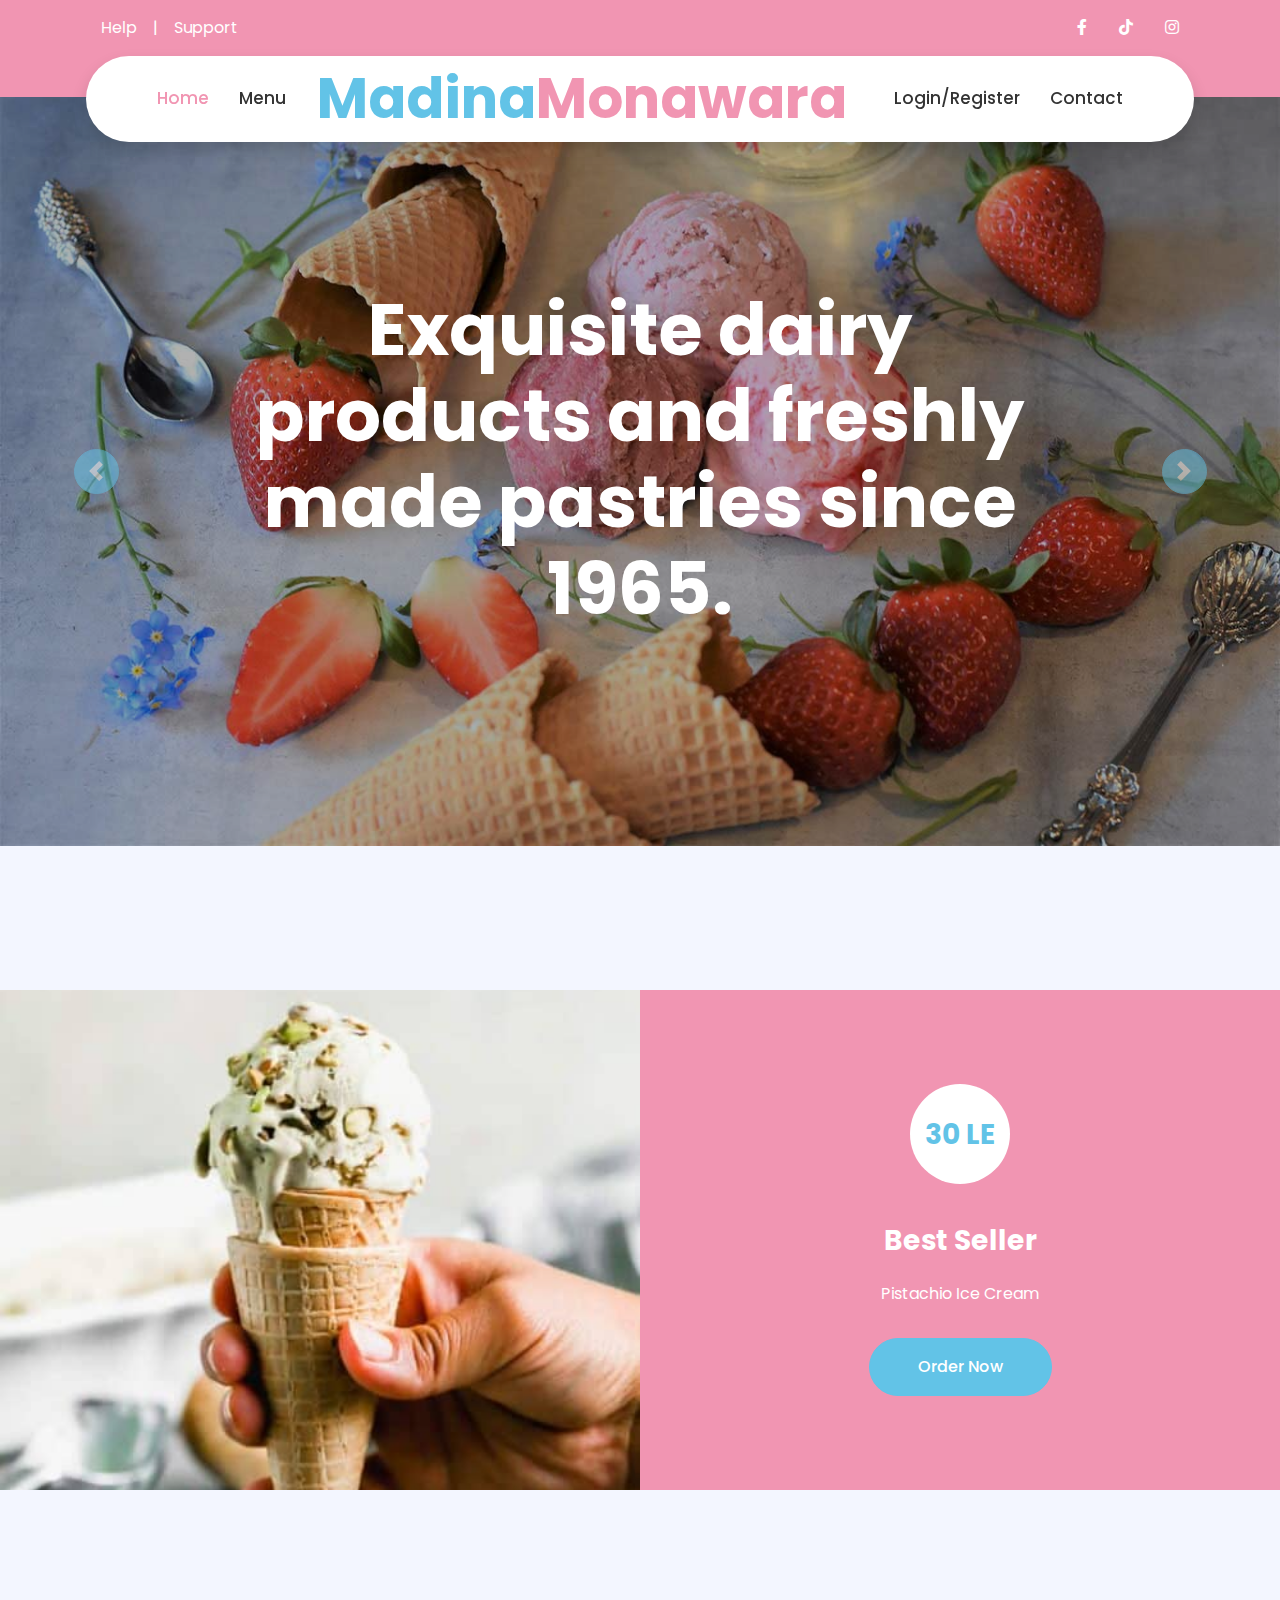
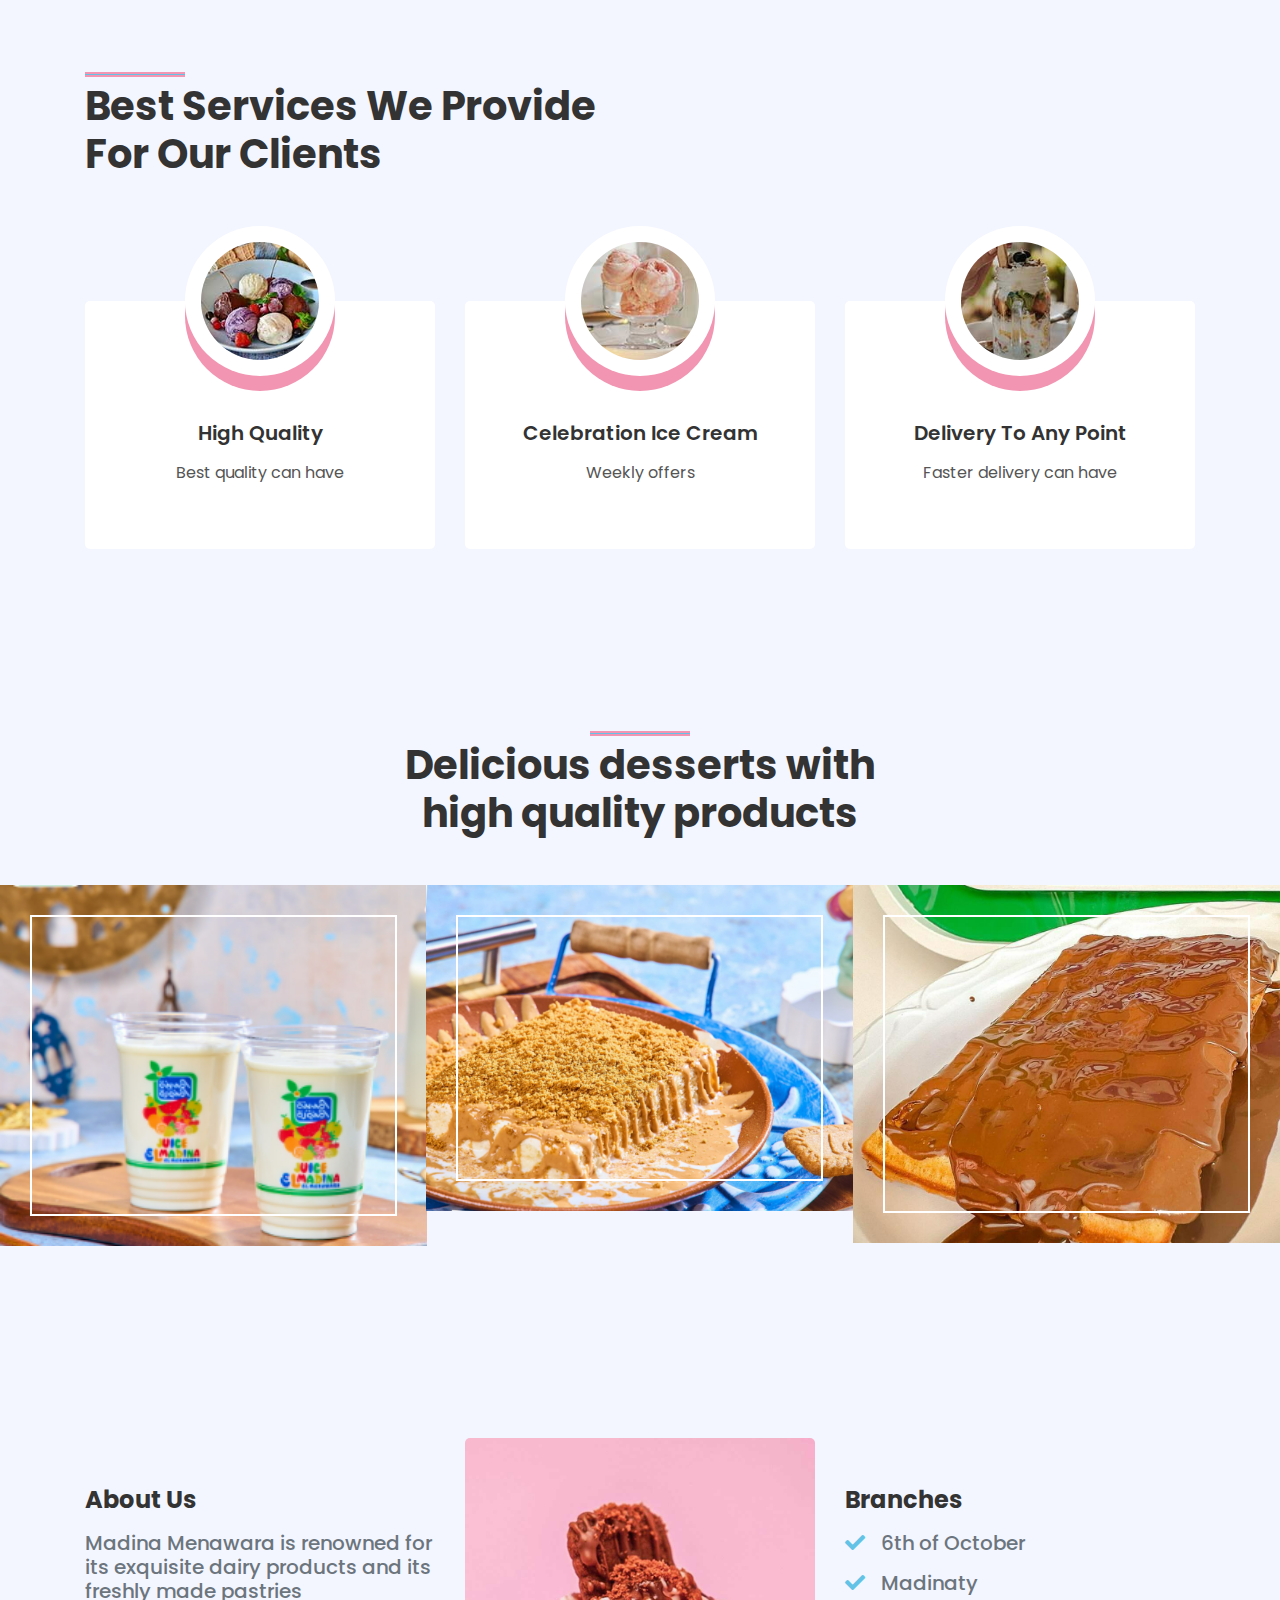
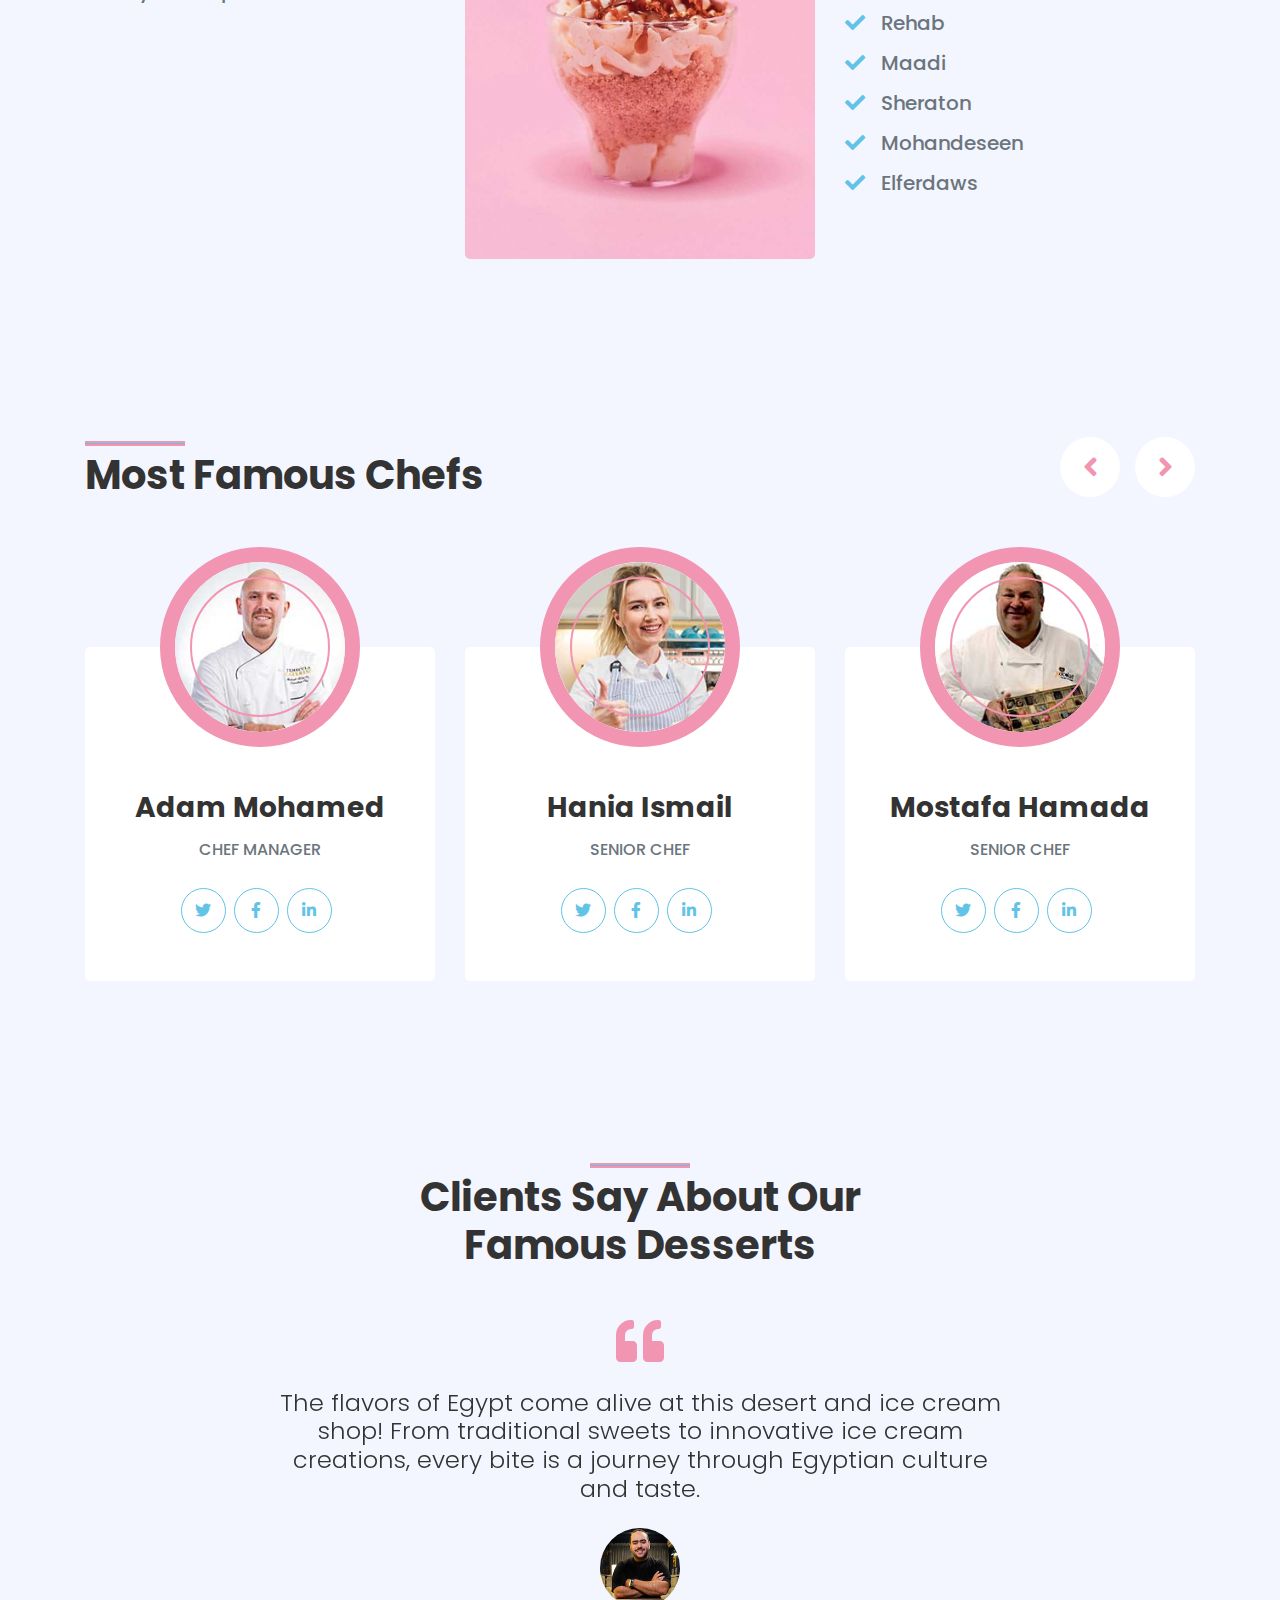
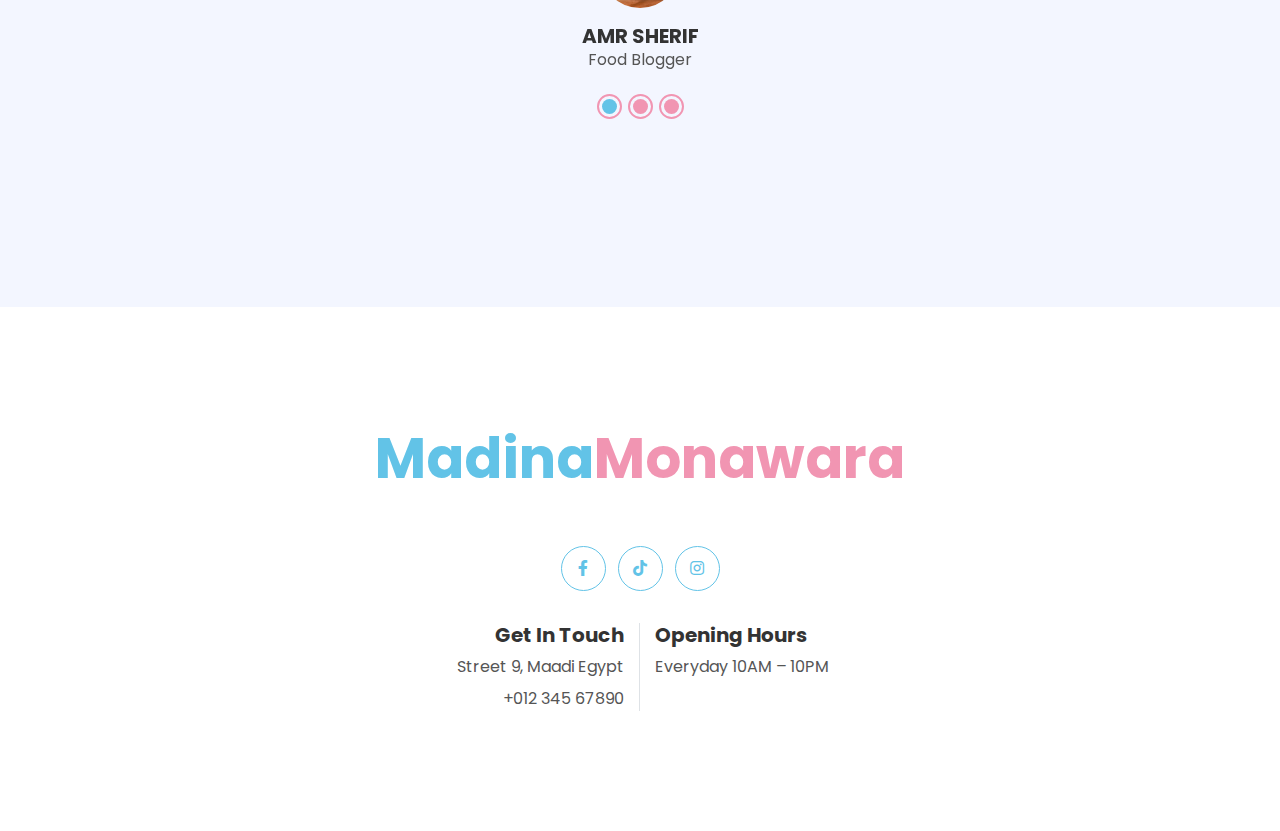
<file: index.html>
<!DOCTYPE html>
<html lang="en">

<head>
    <meta charset="utf-8">
    <title>Madina Monawara - Ice Cream Shop Website Template</title>
    <meta content="width=device-width, initial-scale=1.0" name="viewport">
    <meta content="Free HTML Templates" name="keywords">
    <meta content="Free HTML Templates" name="description">

    <!-- Favicon -->
    <link href="img/favicon.ico" rel="icon">

    <!-- Google Web Fonts -->
    <link rel="preconnect" href="https://fonts.gstatic.com">
    <link href="https://fonts.googleapis.com/css2?family=Poppins:wght@400;500;600;700&display=swap" rel="stylesheet">

    <!-- Font Awesome -->
    <link href="https://cdnjs.cloudflare.com/ajax/libs/font-awesome/5.10.0/css/all.min.css" rel="stylesheet">

    <!-- Libraries Stylesheet -->
    <link href="lib/owlcarousel/assets/owl.carousel.min.css" rel="stylesheet">
    <link href="lib/lightbox/css/lightbox.min.css" rel="stylesheet">

    <!-- Customized Bootstrap Stylesheet -->
    <link href="css/style.css" rel="stylesheet">
</head>

<body>
    <!-- Topbar Start -->
    <div class="container-fluid bg-primary py-3 d-none d-md-block">
        <div class="container">
            <div class="row">
                <div class="col-md-6 text-center text-lg-left mb-2 mb-lg-0">
                    <div class="d-inline-flex align-items-center">
                        
                        <a class="text-white px-3" href="contact.html">Help</a>
                        <span class="text-white">|</span>
                        <a class="text-white pl-3" href="contact.html">Support</a>
                    </div>
                </div>
                <div class="col-md-6 text-center text-lg-right">
                    <div class="d-inline-flex align-items-center">
                        <a class="text-white px-3" href="https://www.facebook.com/ElMadinaElMenawara">
                            <i class="fab fa-facebook-f"></i>
                        </a>
                        <a class="text-white px-3" href="https://www.tiktok.com/@elmadina.elmonawara">
                            <i class="fab fa-tiktok"></i>
                        </a>
                        
                   
                        <a class="text-white px-3" href="https://www.instagram.com/elmadina.elmonawara/?hl=en">
                            <i class="fab fa-instagram"></i>
                        </a>
                       
                        
                        </a>
                    </div>
                </div>
            </div>
        </div>
    </div>
    <!-- Topbar End -->


    <!-- Navbar Start -->
    <div class="container-fluid position-relative nav-bar p-0">
        <div class="container-lg position-relative p-0 px-lg-3" style="z-index: 9;">
            <nav class="navbar navbar-expand-lg bg-white navbar-light shadow p-lg-0">
                <a href="index.html" class="navbar-brand d-block d-lg-none">
                    <h1 class="m-0 display-4 text-primary"><span class="text-secondary">Madina</span>Monawara</h1>
                </a>
                <button type="button" class="navbar-toggler" data-toggle="collapse" data-target="#navbarCollapse">
                    <span class="navbar-toggler-icon"></span>
                </button>
                <div class="collapse navbar-collapse justify-content-between" id="navbarCollapse">
                    <div class="navbar-nav ml-auto py-0">
                        <a href="index.html" class="nav-item nav-link active">Home</a>
                       
                        <a href="product.html" class="nav-item nav-link">Menu</a>
                    </div>
                    <a href="index.html" class="navbar-brand d-none d-lg-block">
                        <h1 class="m-0 display-4 text-primary"><span class="text-secondary">Madina</span>Monawara</h1>
                    </a>
                    <div class="navbar-nav mr-auto py-0">
                        <head>
                            <!-- Add Font Awesome CDN -->
                            <link rel="stylesheet" href="https://cdnjs.cloudflare.com/ajax/libs/font-awesome/5.15.4/css/all.min.css">
                        </head>
                        
                        <a href="Login_register.html" class="nav-item nav-link">Login/Register</a>
                        <a href="contact.html" class="nav-item nav-link">Contact</a>
                       
                        
                    </div>
                </div>
            </nav>
        </div>
    </div>
    
    
    <!-- Navbar End -->


    <!-- Carousel Start -->
    <div class="container-fluid p-0 mb-5 pb-5">
        <div id="header-carousel" class="carousel slide" data-ride="carousel">
            <div class="carousel-inner">
                <div class="carousel-item active">
                    <img class="w-100" src="img/carousel-1.jpg" alt="Image">
                    <div class="carousel-caption d-flex flex-column align-items-center justify-content-center">
                        <div class="p-3" style="max-width: 900px;">
                           
                            <h1 class="display-3 text-white mb-md-4">Exquisite dairy products and freshly
                                made pastries since 1965.</h1>
                        </div>
                    </div>
                </div>
                <div class="carousel-item">
                    <img class="w-100" src="img/carousel-2.jpg" alt="Image">
                    <div class="carousel-caption d-flex flex-column align-items-center justify-content-center">
                        <div class="p-3" style="max-width: 900px;">
                           
                            <h1 class="display-3 text-white mb-md-4">Fresh made desserts</h1>
                            <a href="" class="btn btn-primary py-md-3 px-md-5 mt-2">Learn More</a>
                        </div>
                    </div>
                </div>
            </div>
            <a class="carousel-control-prev" href="#header-carousel" data-slide="prev">
                <div class="btn btn-secondary px-0" style="width: 45px; height: 45px;">
                    <span class="carousel-control-prev-icon mb-n1"></span>
                </div>
            </a>
            <a class="carousel-control-next" href="#header-carousel" data-slide="next">
                <div class="btn btn-secondary px-0" style="width: 45px; height: 45px;">
                    <span class="carousel-control-next-icon mb-n1"></span>
                </div>
            </a>
        </div>
    </div>
    <!-- Carousel End -->


    <!-- About Start -->
    
    <!-- About End -->


    <!-- Promotion Start -->
    <div class="container-fluid my-5 py-5 px-0">
        <div class="row bg-primary m-0">
            <div class="col-md-6 px-0" style="min-height: 500px;">
                <div class="position-relative h-100">
                    <img class="position-absolute w-100 h-100" src="Pistachio.jpg" style="object-fit: cover;">
                    
                </div>
            </div>
         <div class="col-md-6 py-5 py-md-0 px-0">
                <div class="h-100 d-flex flex-column align-items-center justify-content-center text-center p-5">
                    <div class="d-flex align-items-center justify-content-center bg-white rounded-circle mb-4"
                        style="width: 100px; height: 100px;">
                        <h3 class="font-weight-bold text-secondary mb-0">30 LE</h3>
                    </div>
                    <h3 class="font-weight-bold text-white mt-3 mb-4">Best Seller</h3>
                    <p class="text-white mb-4">Pistachio Ice Cream </p>
                    <a href="product.html" class="btn btn-secondary py-3 px-5 mt-2">Order Now</a>

                </div>
            </div>
        </div>
    </div>
    <!-- Promotion End -->


    <!-- Video Modal Start -->
    <div class="modal fade" id="videoModal" tabindex="-1" role="dialog" aria-labelledby="exampleModalLabel" aria-hidden="true">
        <div class="modal-dialog" role="document">
            <div class="modal-content">
                <div class="modal-body">
                    <button type="button" class="close" data-dismiss="modal" aria-label="Close">
                        <span aria-hidden="true">&times;</span>
                    </button>        
                    <!-- 16:9 aspect ratio -->
                    <div class="embed-responsive embed-responsive-16by9">
                        <iframe class="embed-responsive-item" src="" id="video"  allowscriptaccess="always" allow="autoplay"></iframe>
                    </div>
                </div>
            </div>
        </div>
    </div>
    <!-- Video Modal End -->


    <!-- Services Start -->
    <div class="container-fluid py-5">
        <div class="container py-5">
            <div class="row">
                <div class="col-lg-6">
                    <h1 class="section-title position-relative mb-5">Best Services We Provide For Our Clients</h1>
                </div>
                <div class="col-lg-6 mb-5 mb-lg-0 pb-5 pb-lg-0"></div>
            </div>
            <div class="row">
                <div class="col-12">
                    <div class="owl-carousel service-carousel">
                        <div class="service-item">
                            <div class="service-img mx-auto">
                                <img class="rounded-circle w-100 h-100 bg-light p-3" src="img/service-1.jpg" style="object-fit: cover;">
                            </div>
                            <div class="position-relative text-center bg-light rounded p-4 pb-5" style="margin-top: -75px;">
                                <h5 class="font-weight-semi-bold mt-5 mb-3 pt-5">High Quality</h5>
                                <p>Best quality can have</p>
                            </div>
                        </div>
                        
                        <div class="service-item">
                            <div class="service-img mx-auto">
                                <img class="rounded-circle w-100 h-100 bg-light p-3" src="img/service-3.jpg" style="object-fit: cover;">
                            </div>
                            <div class="position-relative text-center bg-light rounded p-4 pb-5" style="margin-top: -75px;">
                                <h5 class="font-weight-semi-bold mt-5 mb-3 pt-5">Celebration Ice Cream</h5>
                                <p>Weekly offers </p>
                            </div>
                        </div>
                        <div class="service-item">
                            <div class="service-img mx-auto">
                                <img class="rounded-circle w-100 h-100 bg-light p-3" src="img/service-4.jpg" style="object-fit: cover;">
                            </div>
                            <div class="position-relative text-center bg-light rounded p-4 pb-5" style="margin-top: -75px;">
                                <h5 class="font-weight-semi-bold mt-5 mb-3 pt-5">Delivery To Any Point</h5>
                                <p>Faster delivery can have </p>
                            </div>
                        </div>
                    </div>
                </div>
            </div>
        </div>
    </div>
    <!-- Services End -->


    <!-- Portfolio Start -->
    <div class="container-fluid my-5 py-5 px-0">
        <div class="row justify-content-center m-0">
            <div class="col-lg-5">
                <h1 class="section-title position-relative text-center mb-5">Delicious desserts with high quality products </h1>
            </div>
        </div>
        <div class="row m-0 portfolio-container">
            <div class="col-lg-4 col-md-6 p-0 portfolio-item">
                <div class="position-relative overflow-hidden">
                    <img class="img-fluid w-100" src="img/Sobyaa.png" alt="">
                    <a class="portfolio-btn" href="img/Sobyaa.png" data-lightbox="portfolio">
                        <i class="fa fa-plus text-primary" style="font-size: 60px;"></i>
                    </a>
                </div>
            </div>
            <div class="col-lg-4 col-md-6 p-0 portfolio-item">
                <div class="position-relative overflow-hidden">
                    <img class="img-fluid w-100" src="img/Lotus .png" alt="">
                    <a class="portfolio-btn" href="img/Lotus .png" data-lightbox="portfolio">
                        <i class="fa fa-plus text-primary" style="font-size: 60px;"></i>
                    </a>
                </div>
            </div>
            <div class="col-lg-4 col-md-6 p-0 portfolio-item">
                <div class="position-relative overflow-hidden">
                    <img class="img-fluid w-100" src="img/Waffle.png" alt="">
                    <a class="portfolio-btn" href="img/Waffle.png" data-lightbox="portfolio">
                        <i class="fa fa-plus text-primary" style="font-size: 60px;"></i>
                    </a>
                </div>
            </div>
            
          
        </div>
    </div>
    <!-- Portfolio End -->


    <!-- Products Start -->
   
    <!-- Products End -->


    <!-- Team Start -->
    <div class="container-fluid py-5">
        <div class="container py-5">
            <div class="row justify-content-center">
                <div class="col-lg-7">
                    
                </div>
            </div>
            <div class="row">
                <div class="col-lg-4 py-5">
                    <h4 class="font-weight-bold mb-3">About Us</h4>
                    <h5 class="text-muted mb-3">Madina Menawara is renowned for its
                        exquisite dairy products and its freshly
                        made pastries</h5>
                    
                </div>
                <div class="col-lg-4" style="min-height: 400px;">
                    <div class="position-relative h-100 rounded overflow-hidden">
                        <img class="position-absolute w-100 h-100" src="img/about.jpg" style="object-fit: cover;">
                    </div>
                </div>
                <div class="col-lg-4 py-5">
                    <h4 class="font-weight-bold mb-3">Branches </h4>
                    
                    <h5 class="text-muted mb-3"><i class="fa fa-check text-secondary mr-3"></i>6th of October</h5>
                    <h5 class="text-muted mb-3"><i class="fa fa-check text-secondary mr-3"></i>Madinaty </h5>
                    <h5 class="text-muted mb-3"><i class="fa fa-check text-secondary mr-3"></i>Rehab</h5>
                    <h5 class="text-muted mb-3"><i class="fa fa-check text-secondary mr-3"></i>Maadi</h5>
                    <h5 class="text-muted mb-3"><i class="fa fa-check text-secondary mr-3"></i>Sheraton</h5>
                    <h5 class="text-muted mb-3"><i class="fa fa-check text-secondary mr-3"></i>Mohandeseen</h5>
                    <h5 class="text-muted mb-3"><i class="fa fa-check text-secondary mr-3"></i>Elferdaws</h5>
                </div>
            </div>
        </div>
    </div>
    <!-- About End -->


    <!-- Team Start -->
    <div class="container-fluid py-5">
        <div class="container py-5">
            <div class="row">
                <div class="col-lg-6">
                    <h1 class="section-title position-relative mb-5"> Most Famous Chefs</h1>
                </div>
                <div class="col-lg-6 mb-5 mb-lg-0 pb-5 pb-lg-0"></div>
            </div>
            <div class="row">
                <div class="col-12">
                    <div class="owl-carousel team-carousel">
                        <div class="team-item">
                            <div class="team-img mx-auto">
                                <img class="rounded-circle w-100 h-100" src="img/team-1.jpg" style="object-fit: cover;">
                            </div>
                            <div class="position-relative text-center bg-light rounded px-4 py-5" style="margin-top: -100px;">
                                <h3 class="font-weight-bold mt-5 mb-3 pt-5">Adam Mohamed</h3>
                                <h6 class="text-uppercase text-muted mb-4">Chef Manager</h6>
                                <div class="d-flex justify-content-center pt-1">
                                    <a class="btn btn-outline-secondary btn-social mr-2" href="#"><i class="fab fa-twitter"></i></a>
                                    <a class="btn btn-outline-secondary btn-social mr-2" href="#"><i class="fab fa-facebook-f"></i></a>
                                    <a class="btn btn-outline-secondary btn-social mr-2" href="#"><i class="fab fa-linkedin-in"></i></a>
                                </div>
                            </div>
                        </div>
                        <div class="team-item">
                            <div class="team-img mx-auto">
                                <img class="rounded-circle w-100 h-100" src="img/team-2.jpg" style="object-fit: cover;">
                            </div>
                            <div class="position-relative text-center bg-light rounded px-4 py-5" style="margin-top: -100px;">
                                <h3 class="font-weight-bold mt-5 mb-3 pt-5">Hania Ismail</h3>
                                <h6 class="text-uppercase text-muted mb-4">Senior Chef </h6>
                                <div class="d-flex justify-content-center pt-1">
                                    <a class="btn btn-outline-secondary btn-social mr-2" href="#"><i class="fab fa-twitter"></i></a>
                                    <a class="btn btn-outline-secondary btn-social mr-2" href="#"><i class="fab fa-facebook-f"></i></a>
                                    <a class="btn btn-outline-secondary btn-social mr-2" href="#"><i class="fab fa-linkedin-in"></i></a>
                                </div>
                            </div>
                        </div>
                        <div class="team-item">
                            <div class="team-img mx-auto">
                                <img class="rounded-circle w-100 h-100" src="img/team-3.jpg" style="object-fit: cover;">
                            </div>
                            <div class="position-relative text-center bg-light rounded px-4 py-5" style="margin-top: -100px;">
                                <h3 class="font-weight-bold mt-5 mb-3 pt-5">Mostafa Hamada</h3>
                                <h6 class="text-uppercase text-muted mb-4">Senior Chef</h6>
                                <div class="d-flex justify-content-center pt-1">
                                    <a class="btn btn-outline-secondary btn-social mr-2" href="#"><i class="fab fa-twitter"></i></a>
                                    <a class="btn btn-outline-secondary btn-social mr-2" href="#"><i class="fab fa-facebook-f"></i></a>
                                    <a class="btn btn-outline-secondary btn-social mr-2" href="#"><i class="fab fa-linkedin-in"></i></a>
                                </div>
                            </div>
                        </div>
                        <div class="team-item">
                            <div class="team-img mx-auto">
                                <img class="rounded-circle w-100 h-100" src="img/team-4.jpg" style="object-fit: cover;">
                            </div>
                            <div class="position-relative text-center bg-light rounded px-4 py-5" style="margin-top: -100px;">
                                <h3 class="font-weight-bold mt-5 mb-3 pt-5">Salma Moemen</h3>
                                <h6 class="text-uppercase text-muted mb-4">Junior Chef</h6>
                                <div class="d-flex justify-content-center pt-1">
                                    <a class="btn btn-outline-secondary btn-social mr-2" href="#"><i class="fab fa-twitter"></i></a>
                                    <a class="btn btn-outline-secondary btn-social mr-2" href="#"><i class="fab fa-facebook-f"></i></a>
                                    <a class="btn btn-outline-secondary btn-social mr-2" href="#"><i class="fab fa-linkedin-in"></i></a>
                                </div>
                            </div>
                        </div>
                    </div>
                </div>
            </div>
        </div>
    </div>
    <!-- Team End -->


    <!-- Testimonial Start -->
    <div class="container-fluid py-5">
        <div class="container py-5">
            <div class="row justify-content-center">
                <div class="col-lg-6">
                    <h1 class="section-title position-relative text-center mb-5">Clients Say About Our Famous Desserts</h1>
                </div>
            </div>
            <div class="row justify-content-center">
                <div class="col-lg-8">
                    <div class="owl-carousel testimonial-carousel">
                        <div class="text-center">
                            <i class="fa fa-3x fa-quote-left text-primary mb-4"></i>
                            <h4 class="font-weight-light mb-4">The flavors of Egypt come alive at this desert and ice cream shop! From traditional sweets to innovative ice cream creations, every bite is a journey through Egyptian culture and taste.</h4>
                            <img class="img-fluid mx-auto mb-3" src="amr sherif.jpg" alt="">
                            <h5 class="font-weight-bold m-0">AMR SHERIF </h5>
                            <span>Food Blogger</span>
                        </div>
                        <div class="text-center">
                            <i class="fa fa-3x fa-quote-left text-primary mb-4"></i>
                            <h4 class="font-weight-light mb-4">Indulging in the treats from this desert and ice cream shop feels like a mini-vacation to Egypt. The flavors are rich, authentic, and truly delicious!</h4>
                            <img class="img-fluid mx-auto mb-3" src="channels4_profile.jpg" alt="">
                            <h5 class="font-weight-bold m-0">AMR ELHADY </h5>
                            <span> FOOD BLOGGER</span>
                        </div>
                        <div class="text-center">
                            <i class="fa fa-3x fa-quote-left text-primary mb-4"></i>
                            <h4 class="font-weight-light mb-4">I stumbled upon this hidden gem during my visit to Egypt, and I'm so glad I did! The ice cream here is unlike anything I've ever tasted, and the deserts are simply divine. A must-visit for anyone craving a taste of Egypt!</h4>
                            <img class="img-fluid mx-auto mb-3" src="unnamed.jpg" alt="">
                            <h5 class="font-weight-bold m-0">ABAZA</h5>
                            <span>FOOD BLOGGER</span>
                        </div>
                    </div>
                </div>
            </div>
            
                    </div>
                </div>
            </div>
        </div>
    </div>
    <!-- Testimonial End -->


    <!-- Footer Start -->
    <div class="container-fluid footer bg-light py-5" style="margin-top: 90px;">
        <div class="container text-center py-5">
            <div class="row">
                <div class="col-12 mb-4">
                    <a href="index.html" class="navbar-brand m-0">
                        <h1 class="m-0 mt-n2 display-4 text-primary"><span class="text-secondary">Madina</span>Monawara</h1>
                    </a>
                </div>
                <div class="col-12 mb-4">
                    <a class="btn btn-outline-secondary btn-social mr-2" href="https://www.facebook.com/ElMadinaElMenawara"><i class="fab fa-facebook-f"></i></a>
                    <a class="btn btn-outline-secondary btn-social mr-2" href="https://www.tiktok.com/@elmadina.elmonawara"><i class="fab fa-tiktok"></i></a>
                    <a class="btn btn-outline-secondary btn-social" href="https://www.instagram.com/elmadina.elmonawara/?hl=en"><i class="fab fa-instagram"></i></a>
                </div>
                
                <div class="col-12 mt-2 mb-4">
                    <div class="row">
                        <div class="col-sm-6 text-center text-sm-right border-right mb-3 mb-sm-0">
                            <h5 class="font-weight-bold mb-2">Get In Touch</h5>
                            <p class="mb-2">Street 9, Maadi Egypt</p>
                            <p class="mb-0">+012 345 67890</p>
                        </div>
                        <div class="col-sm-6 text-center text-sm-left">
                            <h5 class="font-weight-bold mb-2">Opening Hours</h5>
                            <p class="mb-2">Everyday 10AM – 10PM</p>
                            
                        </div>
                    </div>
                </div>
                
            </div>
        </div>
    </div>
    <!-- Footer End -->


    <!-- Back to Top -->
    <a href="#" class="btn btn-secondary px-2 back-to-top"><i class="fa fa-angle-double-up"></i></a>


    <!-- JavaScript Libraries -->
    <script src="https://code.jquery.com/jquery-3.4.1.min.js"></script>
    <script src="https://stackpath.bootstrapcdn.com/bootstrap/4.4.1/js/bootstrap.bundle.min.js"></script>
    <script src="lib/easing/easing.min.js"></script>
    <script src="lib/waypoints/waypoints.min.js"></script>
    <script src="lib/owlcarousel/owl.carousel.min.js"></script>
    <script src="lib/isotope/isotope.pkgd.min.js"></script>
    <script src="lib/lightbox/js/lightbox.min.js"></script>

    <!-- Contact Javascript File -->
    <script src="mail/jqBootstrapValidation.min.js"></script>
    <script src="mail/contact.js"></script>

    <!-- Template Javascript -->
    <script src="js/main.js"></script>
</body>

</html>
</file>
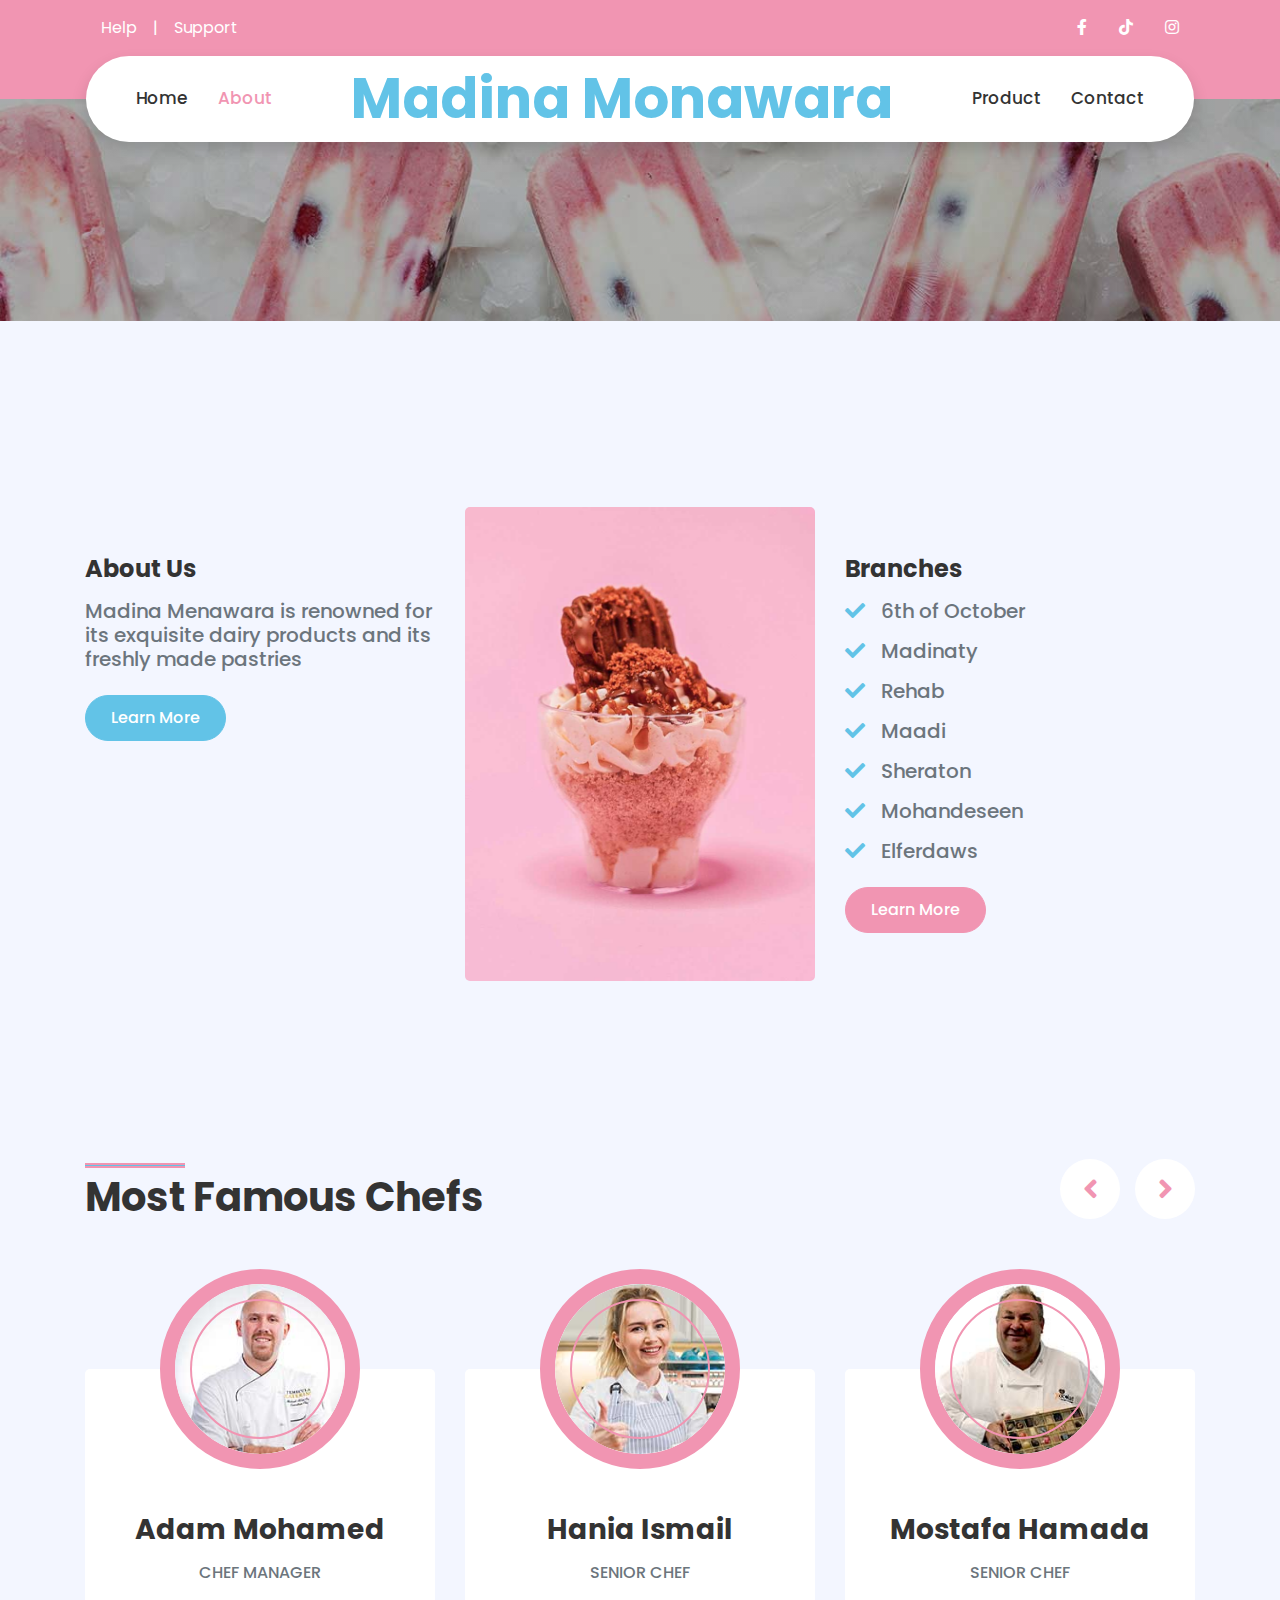
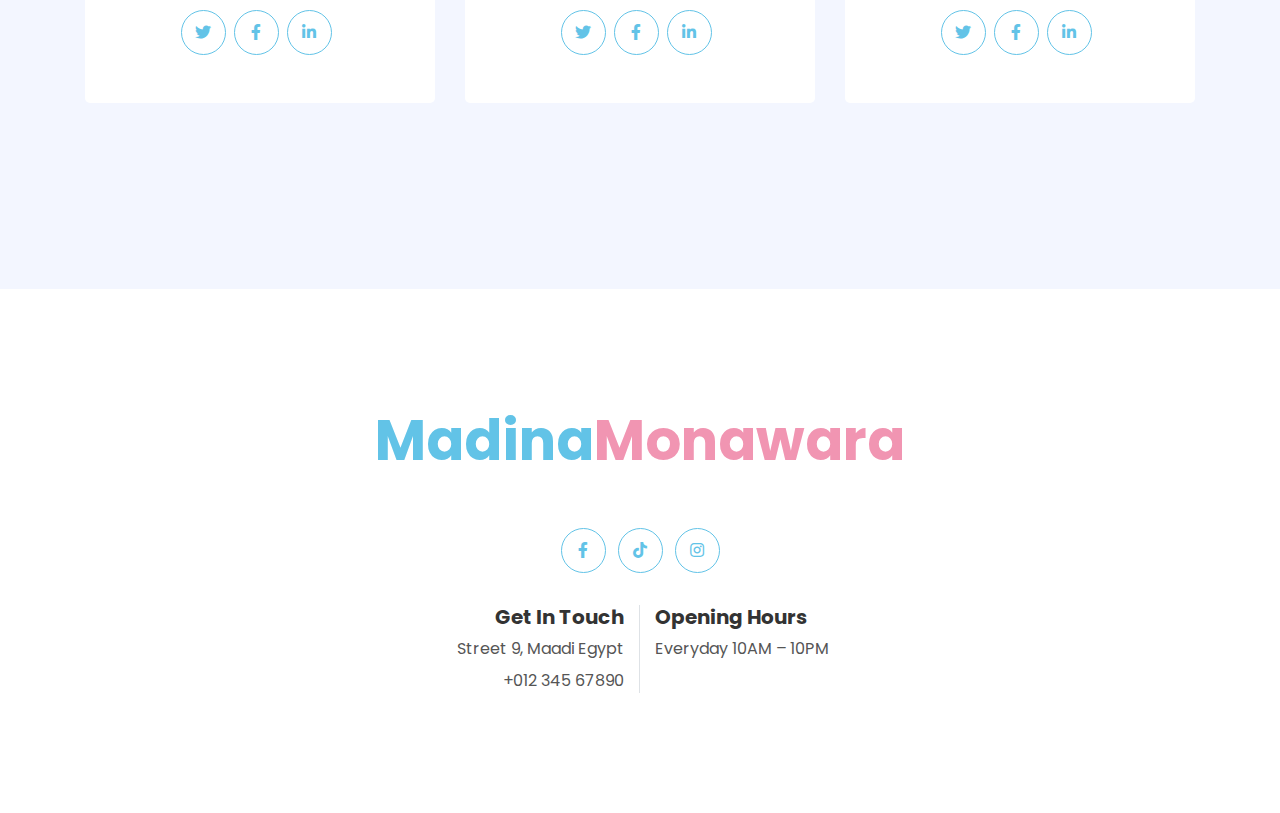
<file: about.html>
<!DOCTYPE html>
<html lang="en">

<head>
    <meta charset="utf-8">
    <title>Mainda Monawara - Ice Cream Shop Website Template</title>
    <meta content="width=device-width, initial-scale=1.0" name="viewport">
    <meta content="Free HTML Templates" name="keywords">
    <meta content="Free HTML Templates" name="description">

    <!-- Favicon -->
    <link href="img/favicon.ico" rel="icon">

    <!-- Google Web Fonts -->
    <link rel="preconnect" href="https://fonts.gstatic.com">
    <link href="https://fonts.googleapis.com/css2?family=Poppins:wght@400;500;600;700&display=swap" rel="stylesheet">

    <!-- Font Awesome -->
    <link href="https://cdnjs.cloudflare.com/ajax/libs/font-awesome/5.10.0/css/all.min.css" rel="stylesheet">

    <!-- Libraries Stylesheet -->
    <link href="lib/owlcarousel/assets/owl.carousel.min.css" rel="stylesheet">
    <link href="lib/lightbox/css/lightbox.min.css" rel="stylesheet">

    <!-- Customized Bootstrap Stylesheet -->
    <link href="css/style.css" rel="stylesheet">
</head>

<body>
  <!-- Topbar Start -->
  <div class="container-fluid bg-primary py-3 d-none d-md-block">
    <div class="container">
        <div class="row">
            <div class="col-md-6 text-center text-lg-left mb-2 mb-lg-0">
                <div class="d-inline-flex align-items-center">
                    
                    <a class="text-white px-3" href="contact.html">Help</a>
                    <span class="text-white">|</span>
                    <a class="text-white pl-3" href="contact.html">Support</a>
                </div>
            </div>
            <div class="col-md-6 text-center text-lg-right">
                <div class="d-inline-flex align-items-center">
                    <a class="text-white px-3" href="https://www.facebook.com/ElMadinaElMenawara">
                        <i class="fab fa-facebook-f"></i>
                    </a>
                    <a class="text-white px-3" href="https://www.tiktok.com/@elmadina.elmonawara">
                        <i class="fab fa-tiktok"></i>
                    </a>
                    
               
                    <a class="text-white px-3" href="https://www.instagram.com/elmadina.elmonawara/?hl=en">
                        <i class="fab fa-instagram"></i>
                    </a>
                   
                    
                    </a>
                </div>
            </div>
        </div>
    </div>
</div>
<!-- Topbar End -->

    <!-- Navbar Start -->
    <div class="container-fluid position-relative nav-bar p-0">
        <div class="container-lg position-relative p-0 px-lg-3" style="z-index: 9;">
            <nav class="navbar navbar-expand-lg bg-white navbar-light shadow p-lg-0">
                <a href="index.html" class="navbar-brand d-block d-lg-none">
                    <h1 class="m-0 display-4 text-primary"><span class="text-secondary">i</span>CREAM</h1>
                </a>
                <button type="button" class="navbar-toggler" data-toggle="collapse" data-target="#navbarCollapse">
                    <span class="navbar-toggler-icon"></span>
                </button>
                <div class="collapse navbar-collapse justify-content-between" id="navbarCollapse">
                    <div class="navbar-nav ml-auto py-0">
                        <a href="index.html" class="nav-item nav-link">Home</a>
                        <a href="about.html" class="nav-item nav-link active">About</a>
                    
                    </div>
                    <a href="index.html" class="navbar-brand mx-5 d-none d-lg-block">
                        <h1 class="m-0 display-4 text-primary"><span class="text-secondary">Madina Monawara</span></h1>
                    </a>
                    <div class="navbar-nav mr-auto py-0">
                        <a href="product.html" class="nav-item nav-link">Product</a>
                        <a href="contact.html" class="nav-item nav-link">Contact</a>
                    </div>
                </div>
            </nav>
        </div>
    </div>
    <!-- Navbar End -->


    <!-- Header Start -->
    <div class="jumbotron jumbotron-fluid page-header" style="margin-bottom: 90px;">
        <div class="container text-center py-5">

            </div>
        </div>
    </div>
    <!-- Header End -->


    <!-- About Start -->
    <div class="container-fluid py-5">
        <div class="container py-5">
            <div class="row justify-content-center">
                <div class="col-lg-7">
                    
                </div>
            </div>
            <div class="row">
                <div class="col-lg-4 py-5">
                    <h4 class="font-weight-bold mb-3">About Us</h4>
                    <h5 class="text-muted mb-3">Madina Menawara is renowned for its
                        exquisite dairy products and its freshly
                        made pastries</h5>
                    
                    <a href="" class="btn btn-secondary mt-2">Learn More</a>
                </div>
                <div class="col-lg-4" style="min-height: 400px;">
                    <div class="position-relative h-100 rounded overflow-hidden">
                        <img class="position-absolute w-100 h-100" src="img/about.jpg" style="object-fit: cover;">
                    </div>
                </div>
                <div class="col-lg-4 py-5">
                    <h4 class="font-weight-bold mb-3">Branches </h4>
                    
                    <h5 class="text-muted mb-3"><i class="fa fa-check text-secondary mr-3"></i>6th of October</h5>
                    <h5 class="text-muted mb-3"><i class="fa fa-check text-secondary mr-3"></i>Madinaty </h5>
                    <h5 class="text-muted mb-3"><i class="fa fa-check text-secondary mr-3"></i>Rehab</h5>
                    <h5 class="text-muted mb-3"><i class="fa fa-check text-secondary mr-3"></i>Maadi</h5>
                    <h5 class="text-muted mb-3"><i class="fa fa-check text-secondary mr-3"></i>Sheraton</h5>
                    <h5 class="text-muted mb-3"><i class="fa fa-check text-secondary mr-3"></i>Mohandeseen</h5>
                    <h5 class="text-muted mb-3"><i class="fa fa-check text-secondary mr-3"></i>Elferdaws</h5>
                    <a href="" class="btn btn-primary mt-2">Learn More</a>
                </div>
            </div>
        </div>
    </div>
    <!-- About End -->


    <!-- Team Start -->
    <div class="container-fluid py-5">
        <div class="container py-5">
            <div class="row">
                <div class="col-lg-6">
                    <h1 class="section-title position-relative mb-5"> Most Famous Chefs</h1>
                </div>
                <div class="col-lg-6 mb-5 mb-lg-0 pb-5 pb-lg-0"></div>
            </div>
            <div class="row">
                <div class="col-12">
                    <div class="owl-carousel team-carousel">
                        <div class="team-item">
                            <div class="team-img mx-auto">
                                <img class="rounded-circle w-100 h-100" src="img/team-1.jpg" style="object-fit: cover;">
                            </div>
                            <div class="position-relative text-center bg-light rounded px-4 py-5" style="margin-top: -100px;">
                                <h3 class="font-weight-bold mt-5 mb-3 pt-5">Adam Mohamed</h3>
                                <h6 class="text-uppercase text-muted mb-4">Chef Manager</h6>
                                <div class="d-flex justify-content-center pt-1">
                                    <a class="btn btn-outline-secondary btn-social mr-2" href="#"><i class="fab fa-twitter"></i></a>
                                    <a class="btn btn-outline-secondary btn-social mr-2" href="#"><i class="fab fa-facebook-f"></i></a>
                                    <a class="btn btn-outline-secondary btn-social mr-2" href="#"><i class="fab fa-linkedin-in"></i></a>
                                </div>
                            </div>
                        </div>
                        <div class="team-item">
                            <div class="team-img mx-auto">
                                <img class="rounded-circle w-100 h-100" src="img/team-2.jpg" style="object-fit: cover;">
                            </div>
                            <div class="position-relative text-center bg-light rounded px-4 py-5" style="margin-top: -100px;">
                                <h3 class="font-weight-bold mt-5 mb-3 pt-5">Hania Ismail</h3>
                                <h6 class="text-uppercase text-muted mb-4">Senior Chef </h6>
                                <div class="d-flex justify-content-center pt-1">
                                    <a class="btn btn-outline-secondary btn-social mr-2" href="#"><i class="fab fa-twitter"></i></a>
                                    <a class="btn btn-outline-secondary btn-social mr-2" href="#"><i class="fab fa-facebook-f"></i></a>
                                    <a class="btn btn-outline-secondary btn-social mr-2" href="#"><i class="fab fa-linkedin-in"></i></a>
                                </div>
                            </div>
                        </div>
                        <div class="team-item">
                            <div class="team-img mx-auto">
                                <img class="rounded-circle w-100 h-100" src="img/team-3.jpg" style="object-fit: cover;">
                            </div>
                            <div class="position-relative text-center bg-light rounded px-4 py-5" style="margin-top: -100px;">
                                <h3 class="font-weight-bold mt-5 mb-3 pt-5">Mostafa Hamada</h3>
                                <h6 class="text-uppercase text-muted mb-4">Senior Chef</h6>
                                <div class="d-flex justify-content-center pt-1">
                                    <a class="btn btn-outline-secondary btn-social mr-2" href="#"><i class="fab fa-twitter"></i></a>
                                    <a class="btn btn-outline-secondary btn-social mr-2" href="#"><i class="fab fa-facebook-f"></i></a>
                                    <a class="btn btn-outline-secondary btn-social mr-2" href="#"><i class="fab fa-linkedin-in"></i></a>
                                </div>
                            </div>
                        </div>
                        <div class="team-item">
                            <div class="team-img mx-auto">
                                <img class="rounded-circle w-100 h-100" src="img/team-4.jpg" style="object-fit: cover;">
                            </div>
                            <div class="position-relative text-center bg-light rounded px-4 py-5" style="margin-top: -100px;">
                                <h3 class="font-weight-bold mt-5 mb-3 pt-5">Salma Moemen</h3>
                                <h6 class="text-uppercase text-muted mb-4">Junior Chef</h6>
                                <div class="d-flex justify-content-center pt-1">
                                    <a class="btn btn-outline-secondary btn-social mr-2" href="#"><i class="fab fa-twitter"></i></a>
                                    <a class="btn btn-outline-secondary btn-social mr-2" href="#"><i class="fab fa-facebook-f"></i></a>
                                    <a class="btn btn-outline-secondary btn-social mr-2" href="#"><i class="fab fa-linkedin-in"></i></a>
                                </div>
                            </div>
                        </div>
                    </div>
                </div>
            </div>
        </div>
    </div>
    <!-- Team End -->


 <!-- Footer Start -->
 <div class="container-fluid footer bg-light py-5" style="margin-top: 90px;">
    <div class="container text-center py-5">
        <div class="row">
            <div class="col-12 mb-4">
                <a href="index.html" class="navbar-brand m-0">
                    <h1 class="m-0 mt-n2 display-4 text-primary"><span class="text-secondary">Madina</span>Monawara</h1>
                </a>
            </div>
            <div class="col-12 mb-4">
                <a class="btn btn-outline-secondary btn-social mr-2" href="https://www.facebook.com/ElMadinaElMenawara"><i class="fab fa-facebook-f"></i></a>
                <a class="btn btn-outline-secondary btn-social mr-2" href="https://www.tiktok.com/@elmadina.elmonawara"><i class="fab fa-tiktok"></i></a>
                <a class="btn btn-outline-secondary btn-social" href="https://www.instagram.com/elmadina.elmonawara/?hl=en"><i class="fab fa-instagram"></i></a>
            </div>
            <div class="col-12 mt-2 mb-4">
                <div class="row">
                    <div class="col-sm-6 text-center text-sm-right border-right mb-3 mb-sm-0">
                        <h5 class="font-weight-bold mb-2">Get In Touch</h5>
                        <p class="mb-2">Street 9, Maadi Egypt</p>
                        <p class="mb-0">+012 345 67890</p>
                    </div>
                    <div class="col-sm-6 text-center text-sm-left">
                        <h5 class="font-weight-bold mb-2">Opening Hours</h5>
                        <p class="mb-2">Everyday 10AM – 10PM</p>
                        
                    </div>
                </div>
            </div>
            
        </div>
    </div>
</div>


    <!-- Back to Top -->
    <a href="#" class="btn btn-secondary px-2 back-to-top"><i class="fa fa-angle-double-up"></i></a>


    <!-- JavaScript Libraries -->
    <script src="https://code.jquery.com/jquery-3.4.1.min.js"></script>
    <script src="https://stackpath.bootstrapcdn.com/bootstrap/4.4.1/js/bootstrap.bundle.min.js"></script>
    <script src="lib/easing/easing.min.js"></script>
    <script src="lib/waypoints/waypoints.min.js"></script>
    <script src="lib/owlcarousel/owl.carousel.min.js"></script>
    <script src="lib/isotope/isotope.pkgd.min.js"></script>
    <script src="lib/lightbox/js/lightbox.min.js"></script>

    <!-- Contact Javascript File -->
    <script src="mail/jqBootstrapValidation.min.js"></script>
    <script src="mail/contact.js"></script>

    <!-- Template Javascript -->
    <script src="js/main.js"></script>
</body>

</html>
</file>
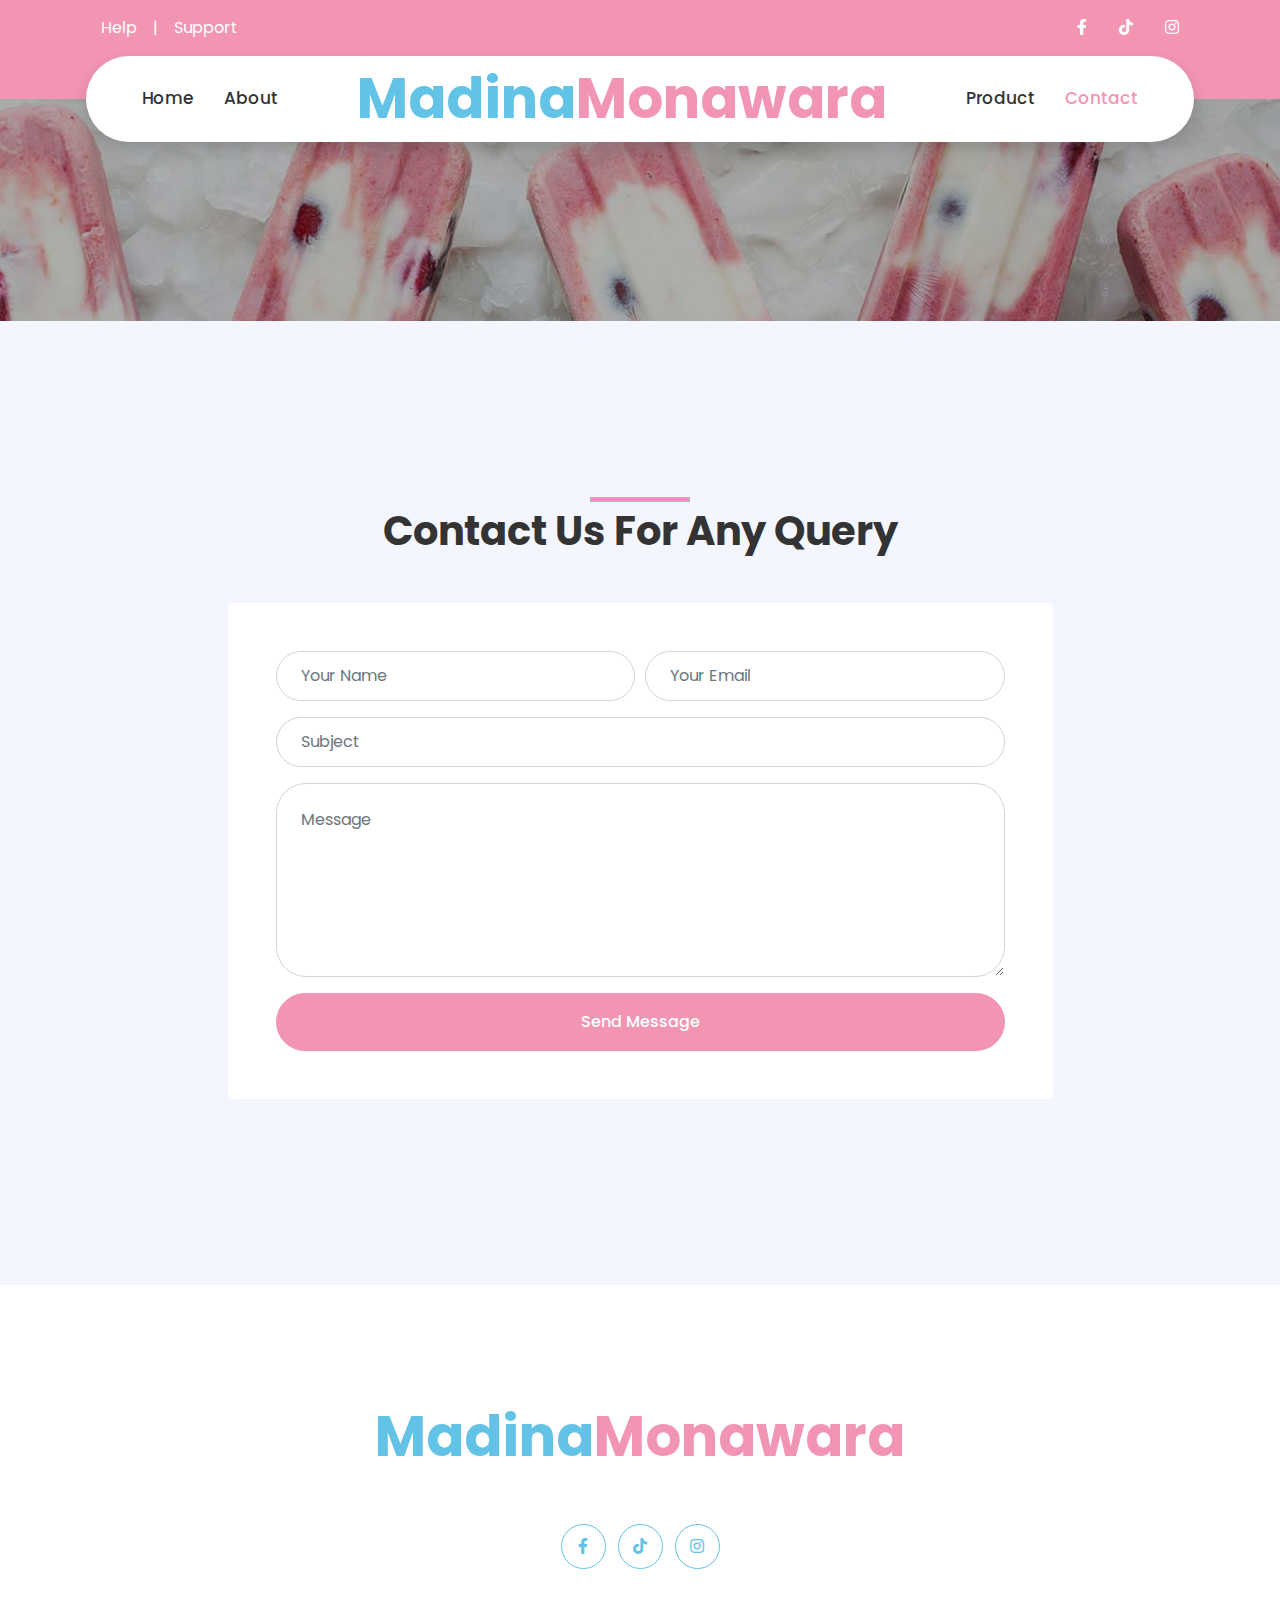
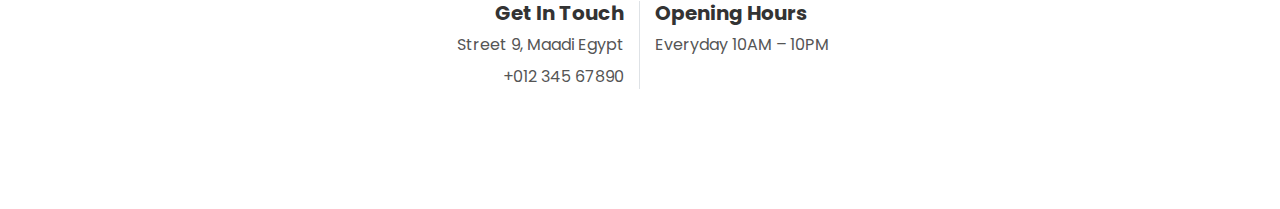
<file: contact.html>
<!DOCTYPE html>
<html lang="en">

<head>
    <meta charset="utf-8">
    <title>Madina Monawara - Ice Cream Shop Website Template</title>
    <meta content="width=device-width, initial-scale=1.0" name="viewport">
    <meta content="Free HTML Templates" name="keywords">
    <meta content="Free HTML Templates" name="description">

    <!-- Favicon -->
    <link href="img/favicon.ico" rel="icon">

    <!-- Google Web Fonts -->
    <link rel="preconnect" href="https://fonts.gstatic.com">
    <link href="https://fonts.googleapis.com/css2?family=Poppins:wght@400;500;600;700&display=swap" rel="stylesheet">

    <!-- Font Awesome -->
    <link href="https://cdnjs.cloudflare.com/ajax/libs/font-awesome/5.10.0/css/all.min.css" rel="stylesheet">

    <!-- Libraries Stylesheet -->
    <link href="lib/owlcarousel/assets/owl.carousel.min.css" rel="stylesheet">
    <link href="lib/lightbox/css/lightbox.min.css" rel="stylesheet">

    <!-- Customized Bootstrap Stylesheet -->
    <link href="css/style.css" rel="stylesheet">
</head>

<body>
 <!-- Topbar Start -->
 <div class="container-fluid bg-primary py-3 d-none d-md-block">
    <div class="container">
        <div class="row">
            <div class="col-md-6 text-center text-lg-left mb-2 mb-lg-0">
                <div class="d-inline-flex align-items-center">
                    
                    <a class="text-white px-3" href="contact.html">Help</a>
                    <span class="text-white">|</span>
                    <a class="text-white pl-3" href="contact.html">Support</a>
                </div>
            </div>
            <div class="col-md-6 text-center text-lg-right">
                <div class="d-inline-flex align-items-center">
                    <a class="text-white px-3" href="https://www.facebook.com/ElMadinaElMenawara">
                        <i class="fab fa-facebook-f"></i>
                    </a>
                    <a class="text-white px-3" href="https://www.tiktok.com/@elmadina.elmonawara">
                        <i class="fab fa-tiktok"></i>
                    </a>
                    
               
                    <a class="text-white px-3" href="https://www.instagram.com/elmadina.elmonawara/?hl=en">
                        <i class="fab fa-instagram"></i>
                    </a>
                   
                    
                    </a>
                </div>
            </div>
        </div>
    </div>
</div>
<!-- Topbar End -->

    <!-- Navbar Start -->
    <div class="container-fluid position-relative nav-bar p-0">
        <div class="container-lg position-relative p-0 px-lg-3" style="z-index: 9;">
            <nav class="navbar navbar-expand-lg bg-white navbar-light shadow p-lg-0">
                <a href="index.html" class="navbar-brand d-block d-lg-none">
                    <h1 class="m-0 display-4 text-primary"><span class="text-secondary">Madina</span>Monawara</h1>
                </a>
                <button type="button" class="navbar-toggler" data-toggle="collapse" data-target="#navbarCollapse">
                    <span class="navbar-toggler-icon"></span>
                </button>
                <div class="collapse navbar-collapse justify-content-between" id="navbarCollapse">
                    <div class="navbar-nav ml-auto py-0">
                        <a href="index.html" class="nav-item nav-link">Home</a>
                        <a href="about.html" class="nav-item nav-link">About</a>
                      
                    </div>
                    <a href="index.html" class="navbar-brand mx-5 d-none d-lg-block">
                        <h1 class="m-0 display-4 text-primary"><span class="text-secondary">Madina</span>Monawara</h1>
                    </a>
                    <div class="navbar-nav mr-auto py-0">
                        <a href="product.html" class="nav-item nav-link">Product</a>
                        <a href="contact.html" class="nav-item nav-link active">Contact</a>
                    </div>
                </div>
            </nav>
        </div>
    </div>
    <!-- Navbar End -->


    <!-- Header Start -->
    <div class="jumbotron jumbotron-fluid page-header" style="margin-bottom: 90px;">
        <div class="container text-center py-5">
          
        </div>
    </div>
    <!-- Header End -->


    <!-- Contact Start -->
    <div class="container-fluid py-5">
        <div class="container py-5">
            <div class="row justify-content-center">
                <div class="col-lg-6">
                    <h1 class="section-title position-relative text-center mb-5">Contact Us For Any Query</h1>
                </div>
            </div>
            <div class="row justify-content-center">
                <div class="col-lg-9">
                    <div class="contact-form bg-light rounded p-5">
                        <div id="success"></div>
                        <form name="sentMessage" id="contactForm" novalidate="novalidate">
                            <div class="form-row">
                                <div class="col-sm-6 control-group">
                                    <input type="text" class="form-control p-4" id="name" placeholder="Your Name" required="required" data-validation-required-message="Please enter your name" />
                                    <p class="help-block text-danger"></p>
                                </div>
                                <div class="col-sm-6 control-group">
                                    <input type="email" class="form-control p-4" id="email" placeholder="Your Email" required="required" data-validation-required-message="Please enter your email" />
                                    <p class="help-block text-danger"></p>
                                </div>
                            </div>
                            <div class="control-group">
                                <input type="text" class="form-control p-4" id="subject" placeholder="Subject" required="required" data-validation-required-message="Please enter a subject" />
                                <p class="help-block text-danger"></p>
                            </div>
                            <div class="control-group">
                                <textarea class="form-control p-4" rows="6" id="message" placeholder="Message" required="required" data-validation-required-message="Please enter your message"></textarea>
                                <p class="help-block text-danger"></p>
                            </div>
                            <div>
                                <button class="btn btn-primary btn-block py-3 px-5" type="submit" id="sendMessageButton">Send Message</button>
                            </div>
                        </form>
                    </div>
                </div>
            </div>
        </div>
    </div>
    <!-- Contact End -->


   <!-- Footer Start -->
   <div class="container-fluid footer bg-light py-5" style="margin-top: 90px;">
    <div class="container text-center py-5">
        <div class="row">
            <div class="col-12 mb-4">
                <a href="index.html" class="navbar-brand m-0">
                    <h1 class="m-0 mt-n2 display-4 text-primary"><span class="text-secondary">Madina</span>Monawara</h1>
                </a>
            </div>
            <div class="col-12 mb-4">
                <a class="btn btn-outline-secondary btn-social mr-2" href="https://www.facebook.com/ElMadinaElMenawara"><i class="fab fa-facebook-f"></i></a>
                <a class="btn btn-outline-secondary btn-social mr-2" href="https://www.tiktok.com/@elmadina.elmonawara"><i class="fab fa-tiktok"></i></a>
                <a class="btn btn-outline-secondary btn-social" href="https://www.instagram.com/elmadina.elmonawara/?hl=en"><i class="fab fa-instagram"></i></a>
            </div>
            <div class="col-12 mt-2 mb-4">
                <div class="row">
                    <div class="col-sm-6 text-center text-sm-right border-right mb-3 mb-sm-0">
                        <h5 class="font-weight-bold mb-2">Get In Touch</h5>
                        <p class="mb-2">Street 9, Maadi Egypt</p>
                        <p class="mb-0">+012 345 67890</p>
                    </div>
                    <div class="col-sm-6 text-center text-sm-left">
                        <h5 class="font-weight-bold mb-2">Opening Hours</h5>
                        <p class="mb-2">Everyday 10AM – 10PM</p>
                        
                    </div>
                </div>
            </div>
            
        </div>
    </div>
</div>
    <!-- Footer End -->


    <!-- Back to Top -->
    <a href="#" class="btn btn-secondary px-2 back-to-top"><i class="fa fa-angle-double-up"></i></a>


    <!-- JavaScript Libraries -->
    <script src="https://code.jquery.com/jquery-3.4.1.min.js"></script>
    <script src="https://stackpath.bootstrapcdn.com/bootstrap/4.4.1/js/bootstrap.bundle.min.js"></script>
    <script src="lib/easing/easing.min.js"></script>
    <script src="lib/waypoints/waypoints.min.js"></script>
    <script src="lib/owlcarousel/owl.carousel.min.js"></script>
    <script src="lib/isotope/isotope.pkgd.min.js"></script>
    <script src="lib/lightbox/js/lightbox.min.js"></script>

    <!-- Contact Javascript File -->
    <script src="mail/jqBootstrapValidation.min.js"></script>
    <script src="mail/contact.js"></script>

    <!-- Template Javascript -->
    <script src="js/main.js"></script>
</body>

</html>
</file>
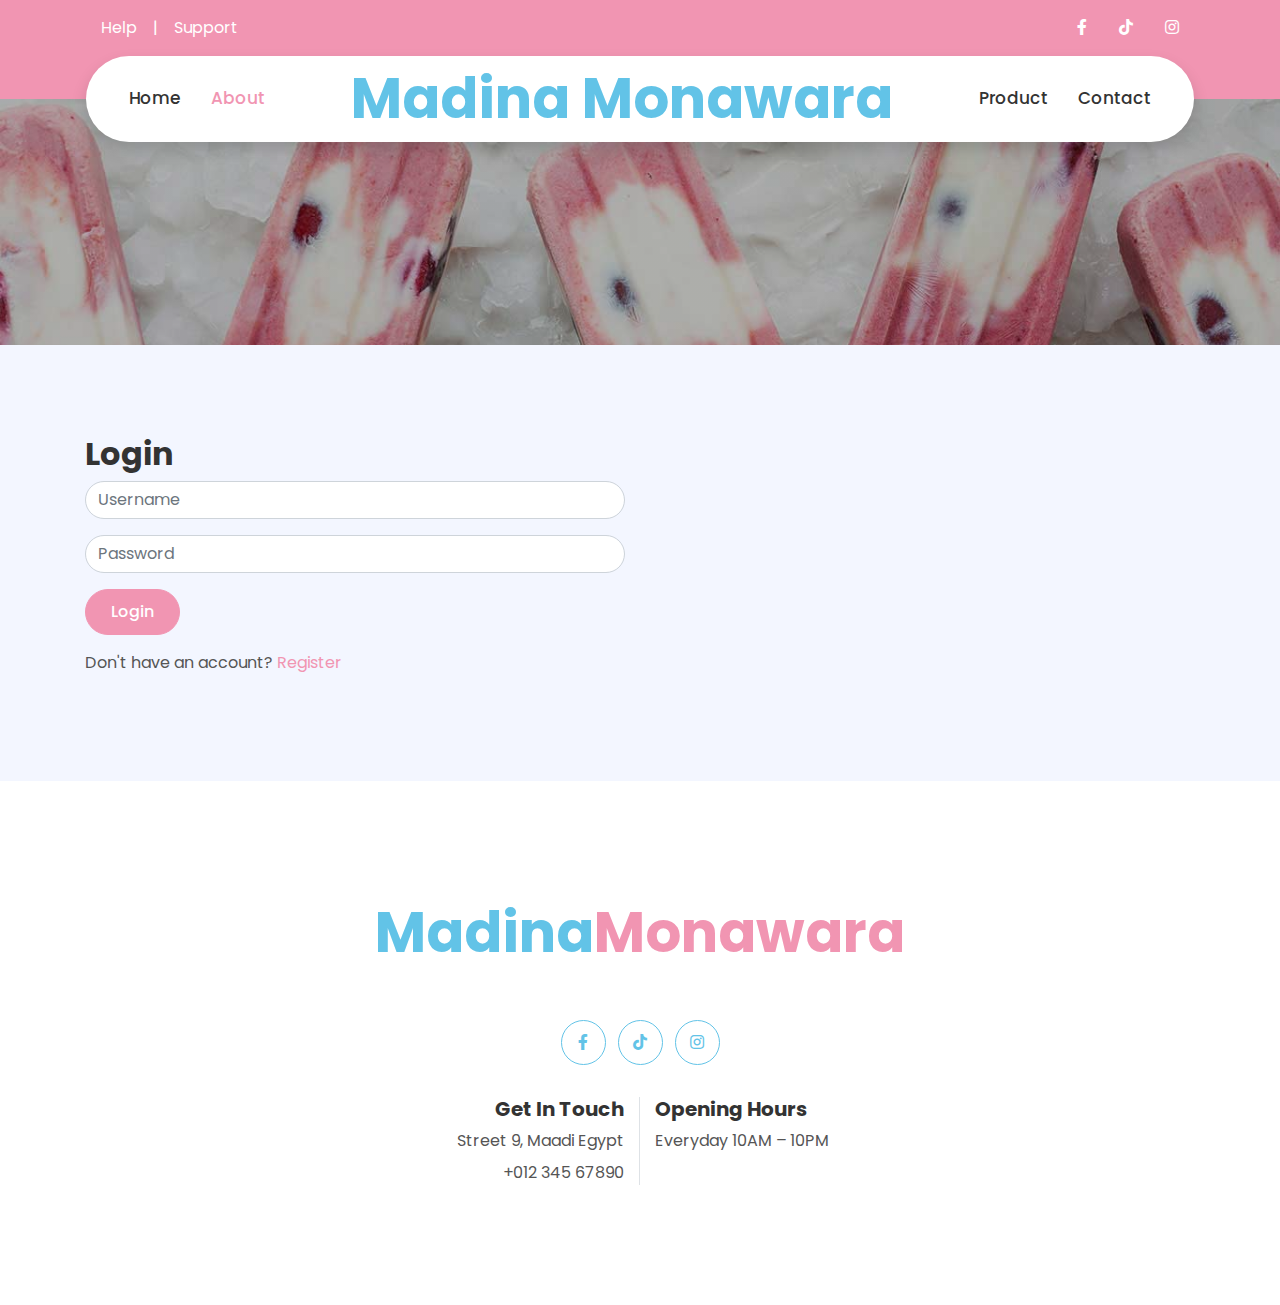
<file: Login_register.html>
<!DOCTYPE html>
<html lang="en">

<head>
    <meta charset="utf-8">
    <title>Mainda Monawara - Ice Cream Shop Website Template</title>
    <meta content="width=device-width, initial-scale=1.0" name="viewport">
    <meta content="Free HTML Templates" name="keywords">
    <meta content="Free HTML Templates" name="description">

    <!-- Favicon -->
    <link href="img/favicon.ico" rel="icon">

    <!-- Google Web Fonts -->
    <link rel="preconnect" href="https://fonts.gstatic.com">
    <link href="https://fonts.googleapis.com/css2?family=Poppins:wght@400;500;600;700&display=swap" rel="stylesheet">

    <!-- Font Awesome -->
    <link href="https://cdnjs.cloudflare.com/ajax/libs/font-awesome/5.10.0/css/all.min.css" rel="stylesheet">

    <!-- Libraries Stylesheet -->
    <link href="lib/owlcarousel/assets/owl.carousel.min.css" rel="stylesheet">
    <link href="lib/lightbox/css/lightbox.min.css" rel="stylesheet">

    <!-- Customized Bootstrap Stylesheet -->
    <link href="css/style.css" rel="stylesheet">
</head>
<body>

    <!-- Topbar Start -->
    <div class="container-fluid bg-primary py-3 d-none d-md-block">
        <div class="container">
            <div class="row">
                <div class="col-md-6 text-center text-lg-left mb-2 mb-lg-0">
                    <div class="d-inline-flex align-items-center">
                        
                        <a class="text-white px-3" href="contact.html">Help</a>
                        <span class="text-white">|</span>
                        <a class="text-white pl-3" href="contact.html">Support</a>
                    </div>
                </div>
                <div class="col-md-6 text-center text-lg-right">
                    <div class="d-inline-flex align-items-center">
                        <a class="text-white px-3" href="https://www.facebook.com/ElMadinaElMenawara">
                            <i class="fab fa-facebook-f"></i>
                        </a>
                        <a class="text-white px-3" href="https://www.tiktok.com/@elmadina.elmonawara">
                            <i class="fab fa-tiktok"></i>
                        </a>
                        
                   
                        <a class="text-white px-3" href="https://www.instagram.com/elmadina.elmonawara/?hl=en">
                            <i class="fab fa-instagram"></i>
                        </a>
                       
                        
                        </a>
                    </div>
                </div>
            </div>
        </div>
    </div>
    <!-- Topbar End -->


    <!-- Navbar Start -->
    <div class="container-fluid position-relative nav-bar p-0">
        <div class="container-lg position-relative p-0 px-lg-3" style="z-index: 9;">
            <nav class="navbar navbar-expand-lg bg-white navbar-light shadow p-lg-0">
                <a href="index.html" class="navbar-brand d-block d-lg-none">
                    <h1 class="m-0 display-4 text-primary"><span class="text-secondary">Madina</span>Monawara</h1>
                </a>
                <button type="button" class="navbar-toggler" data-toggle="collapse" data-target="#navbarCollapse">
                    <span class="navbar-toggler-icon"></span>
                </button>
                <div class="collapse navbar-collapse" id="navbarCollapse">
                    <div class="navbar-nav mx-auto">
                        <a href="index.html" class="nav-item nav-link">Home</a>
                        <a href="about.html" class="nav-item nav-link active">About</a>
                     
                    </div>
                    <a href="index.html" class="navbar-brand mx-auto d-none d-lg-block">
                        <h1 class="m-0 display-4 text-primary"><span class="text-secondary">Madina Monawara</span></h1>
                    </a>
                    <div class="navbar-nav mx-auto">
                        <a href="product.html" class="nav-item nav-link">Product</a>
                        <a href="contact.html" class="nav-item nav-link">Contact</a>
                    </div>
                </div>
            </nav>
        </div>
    </div>
    
    <!-- Navbar End -->


    <!-- Header Start -->
    <div class="jumbotron jumbotron-fluid page-header" style="margin-bottom: 90px;">
        <div class="container text-center py-5">
            <div class="d-inline-flex align-items-center text-white">
            </div>
        </div>
    </div>
    <!-- Header End -->

    <body>
        <div class="container" id="loginContainer">
            <div class="row">
                <div class="col-md-6">
                    <h2>Login</h2>
                    <form id="loginForm">
                        <div class="form-group">
                            <input type="text" id="loginUsername" class="form-control" placeholder="Username" required>
                        </div>
                        <div class="form-group">
                            <input type="password" id="loginPassword" class="form-control" placeholder="Password" required>
                        </div>
                        <div class="form-group">
                            <a href="index.html" id="loginButton" class="btn btn-primary">Login</a>
                        </div>
                    </form>
                    <div class="form-footer">
                        <p>Don't have an account? <a href="#" onclick="showRegisterForm()">Register</a></p>
                    </div>
                </div>
            </div>
        </div>
    
        <!-- JavaScript code for login validation -->
        <script>
            document.getElementById("loginButton").addEventListener("click", function(event) {
                event.preventDefault(); // Prevent the default form submission
                
                var username = document.getElementById("loginUsername").value;
                var password = document.getElementById("loginPassword").value;
    
                for (var i = 0; i < users.length; i++) {
                    if (users[i].username === username && users[i].password === password) {
                        alert("Login successful!");
                        window.location.href = "index.html";
                        return true;
                    }
                }
    
                alert("Invalid username or password!");
                return false;
            });
        </script>
    </body>
    
        
    
    <div class="container" id="registerContainer" style="display: none;">
        <div class="row">
            <div class="col-md-6">
                <h2>Register</h2>
                <form id="registerForm" onsubmit="return register()">
                    <div class="form-group">
                        <input type="text" id="regUsername" class="form-control" placeholder="Username" required>
                    </div>
                    <div class="form-group">
                        <input type="password" id="regPassword" class="form-control" placeholder="Password" required>
                    </div>
                    <div class="form-group">
                        <input type="text" id="firstName" class="form-control" placeholder="First Name" required>
                    </div>
                    <div class="form-group">
                        <input type="text" id="lastName" class="form-control" placeholder="Last Name" required>
                    </div>
                    <div class="form-group">
                        <input type="text" id="address" class="form-control" placeholder="Address" required>
                    </div>
                    <div class="form-group">
                        <input type="email" id="email" class="form-control" placeholder="Email" required>
                    </div>
                    <div class="form-group">
                        <input type="tel" id="phone" class="form-control" placeholder="Phone Number" required>
                    </div>
                    <div class="form-group">
                        <input type="submit" value="Register" class="btn btn-primary">
                    </div>
                </form>
                <div class="form-footer">
                    <p>Already have an account? <a href="#" onclick="showLoginForm()">Login</a></p>
                </div>
            </div>
        </div>
    </div>
    

    <script>
        var users = [
            {
                username: "john_doe",
                password: "john123",
                firstName: "John",
                lastName: "Doe",
                address: "123 Main St",
                email: "john@example.com",
                phone: "123-456-7890"
            },
            {
                username: "jane_smith",
                password: "jane123",
                firstName: "Jane",
                lastName: "Smith",
                address: "456 Elm St",
                email: "jane@example.com",
                phone: "987-654-3210"
            }
        ];

        function showRegisterForm() {
    document.getElementById("loginContainer").style.display = "none";
    document.getElementById("registerContainer").style.display = "block";
}

function showLoginForm() {
    document.getElementById("loginContainer").style.display = "block";
    document.getElementById("registerContainer").style.display = "none";
}



        function register() {
    var username = document.getElementById("regUsername").value;
    var password = document.getElementById("regPassword").value;
    var firstName = document.getElementById("firstName").value;
    var lastName = document.getElementById("lastName").value;
    var address = document.getElementById("address").value;
    var email = document.getElementById("email").value;
    var phone = document.getElementById("phone").value;

  
    users.push({
        username: username,
        password: password,
        firstName: firstName,
        lastName: lastName,
        address: address,
        email: email,
        phone: phone
    });

    alert("Registration successful!");
    window.location.href = "Login_register.html"; 
    return false; 
}




    </script>
 <!-- Footer Start -->
 <div class="container-fluid footer bg-light py-5" style="margin-top: 90px;">
    <div class="container text-center py-5">
        <div class="row">
            <div class="col-12 mb-4">
                <a href="index.html" class="navbar-brand m-0">
                    <h1 class="m-0 mt-n2 display-4 text-primary"><span class="text-secondary">Madina</span>Monawara</h1>
                </a>
            </div>
            <div class="col-12 mb-4">
                <a class="btn btn-outline-secondary btn-social mr-2" href="https://www.facebook.com/ElMadinaElMenawara"><i class="fab fa-facebook-f"></i></a>
                <a class="btn btn-outline-secondary btn-social mr-2" href="https://www.tiktok.com/@elmadina.elmonawara"><i class="fab fa-tiktok"></i></a>
                <a class="btn btn-outline-secondary btn-social" href="https://www.instagram.com/elmadina.elmonawara/?hl=en"><i class="fab fa-instagram"></i></a>
            </div>
            <div class="col-12 mt-2 mb-4">
                <div class="row">
                    <div class="col-sm-6 text-center text-sm-right border-right mb-3 mb-sm-0">
                        <h5 class="font-weight-bold mb-2">Get In Touch</h5>
                        <p class="mb-2">Street 9, Maadi Egypt</p>
                        <p class="mb-0">+012 345 67890</p>
                    </div>
                    <div class="col-sm-6 text-center text-sm-left">
                        <h5 class="font-weight-bold mb-2">Opening Hours</h5>
                        <p class="mb-2">Everyday 10AM – 10PM</p>
                        
                    </div>
                </div>
            </div>
            
        </div>
    </div>
</div>


<!-- Back to Top -->
<a href="#" class="btn btn-secondary px-2 back-to-top"><i class="fa fa-angle-double-up"></i></a>


<!-- JavaScript Libraries -->
<script src="https://code.jquery.com/jquery-3.4.1.min.js"></script>
<script src="https://stackpath.bootstrapcdn.com/bootstrap/4.4.1/js/bootstrap.bundle.min.js"></script>
<script src="lib/easing/easing.min.js"></script>
<script src="lib/waypoints/waypoints.min.js"></script>
<script src="lib/owlcarousel/owl.carousel.min.js"></script>
<script src="lib/isotope/isotope.pkgd.min.js"></script>
<script src="lib/lightbox/js/lightbox.min.js"></script>

<!-- Contact Javascript File -->
<script src="mail/jqBootstrapValidation.min.js"></script>
<script src="mail/contact.js"></script>

<!-- Template Javascript -->
<script src="js/main.js"></script>
</body>

</html>
</file>
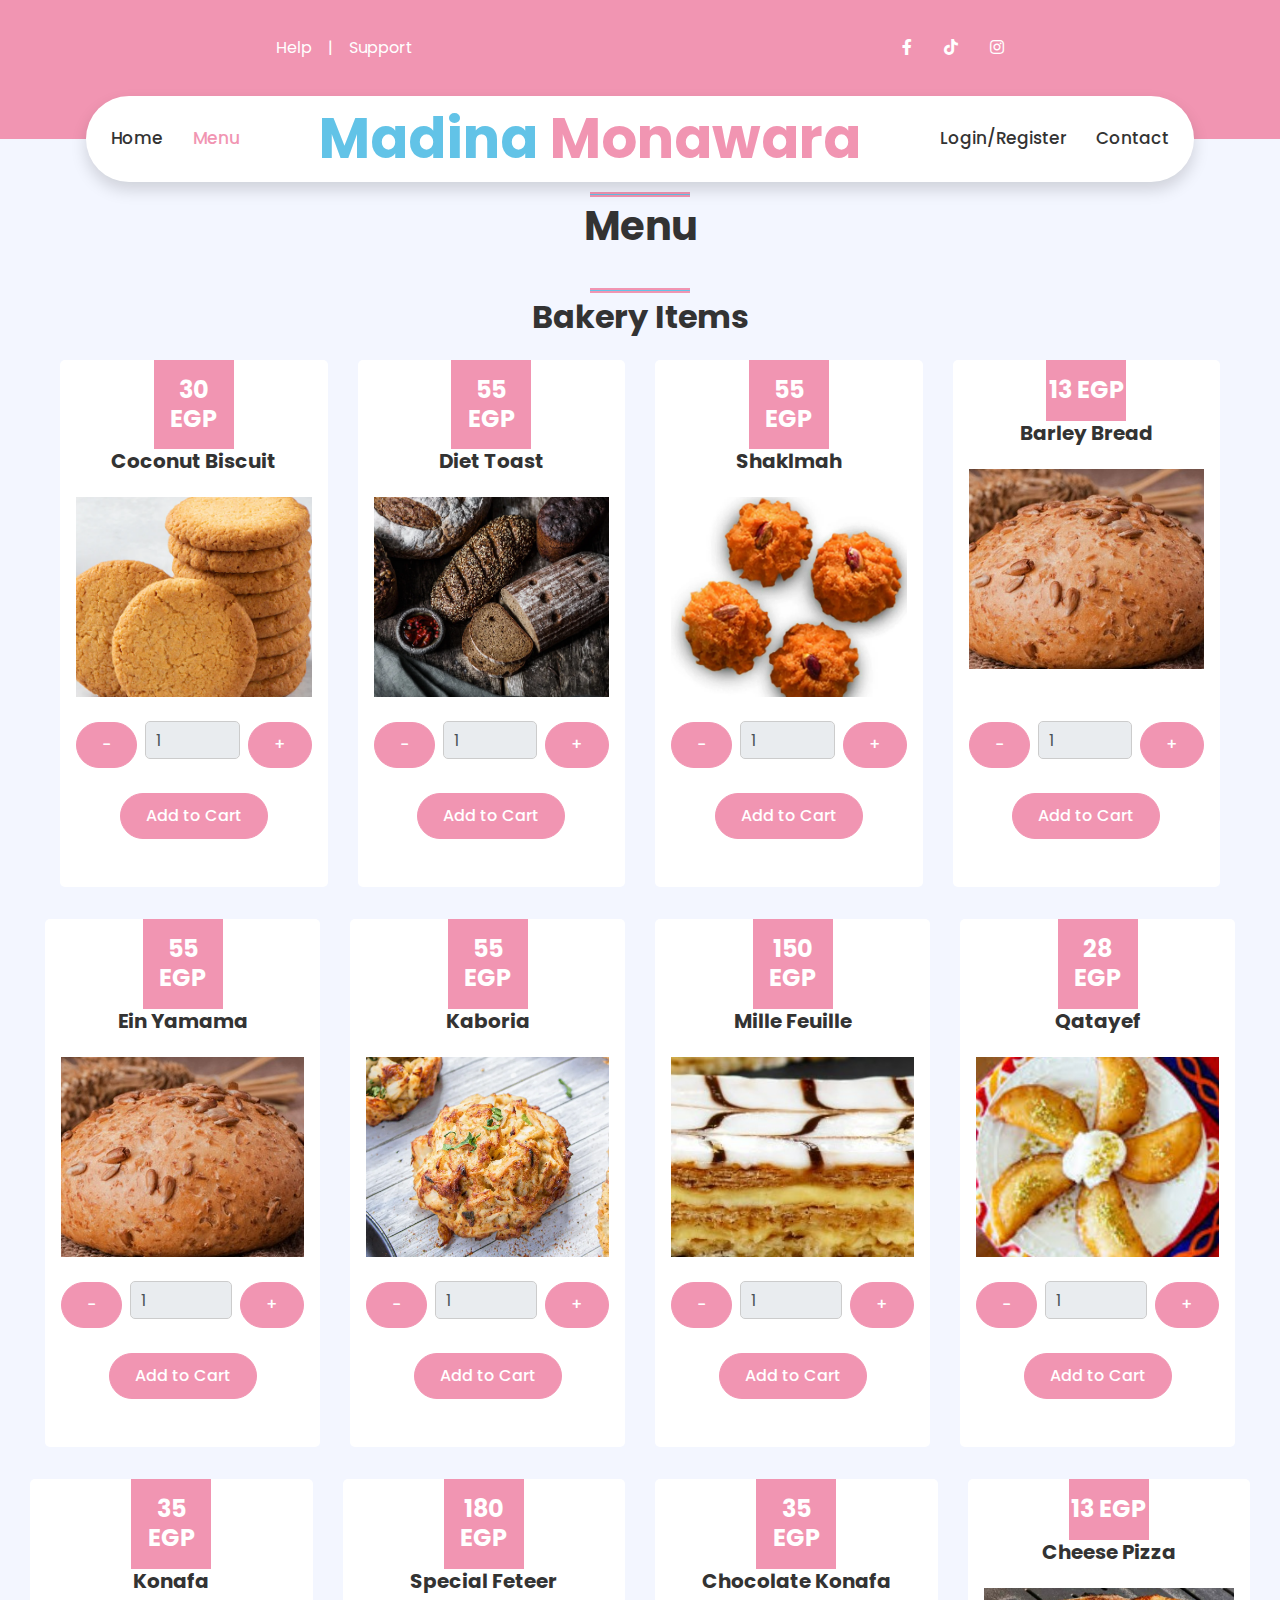
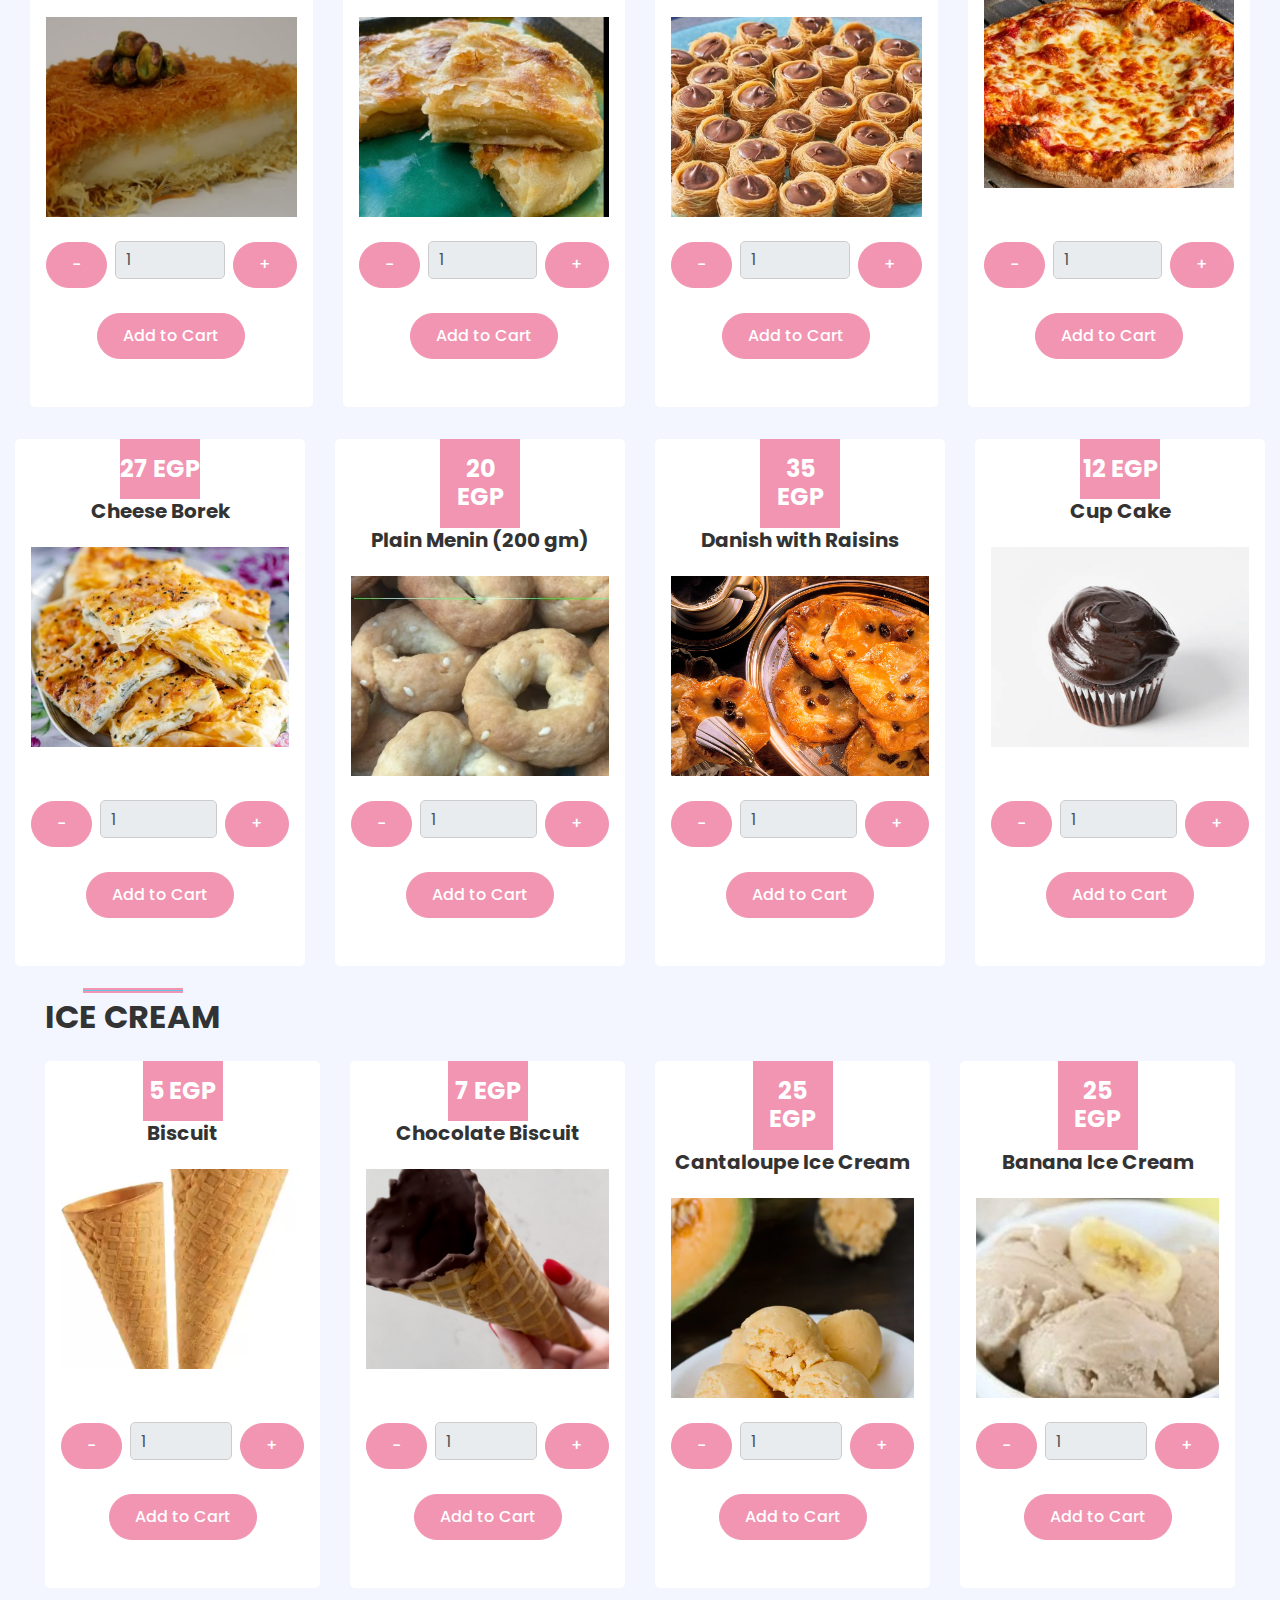
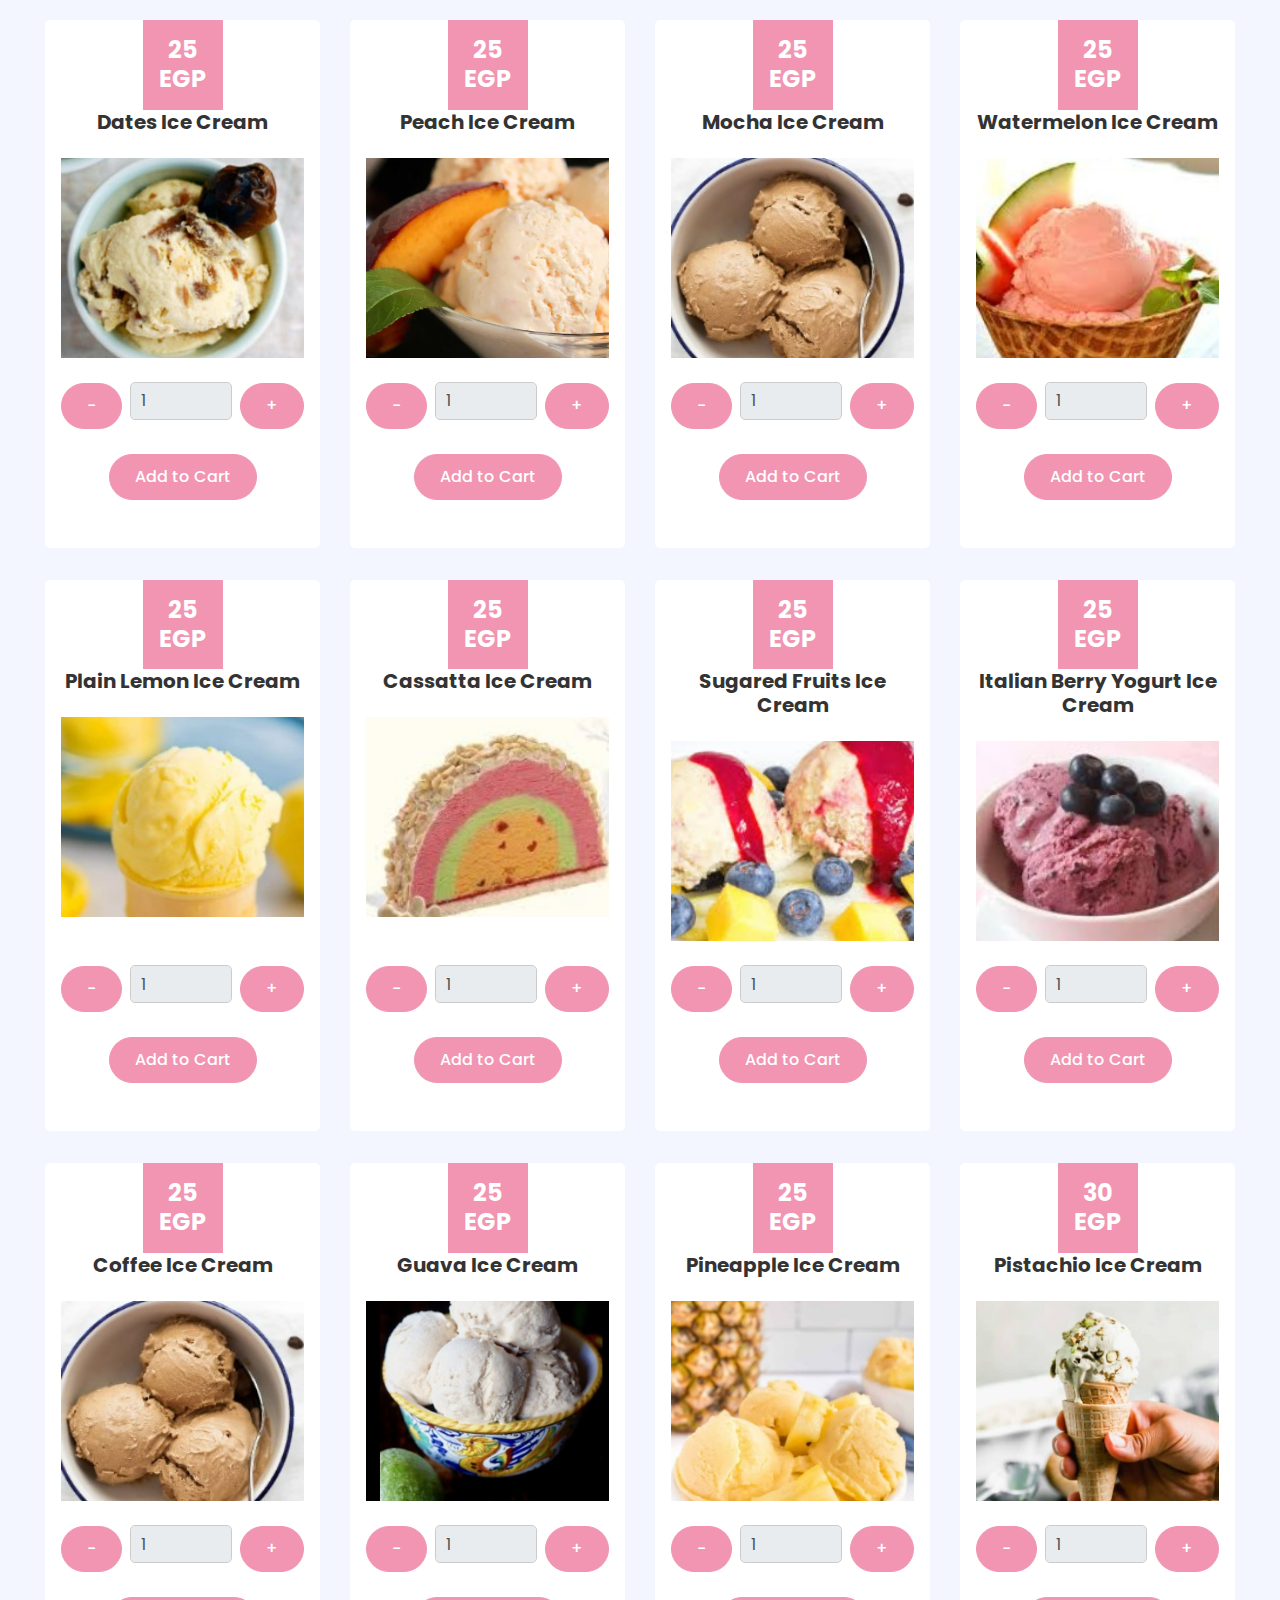
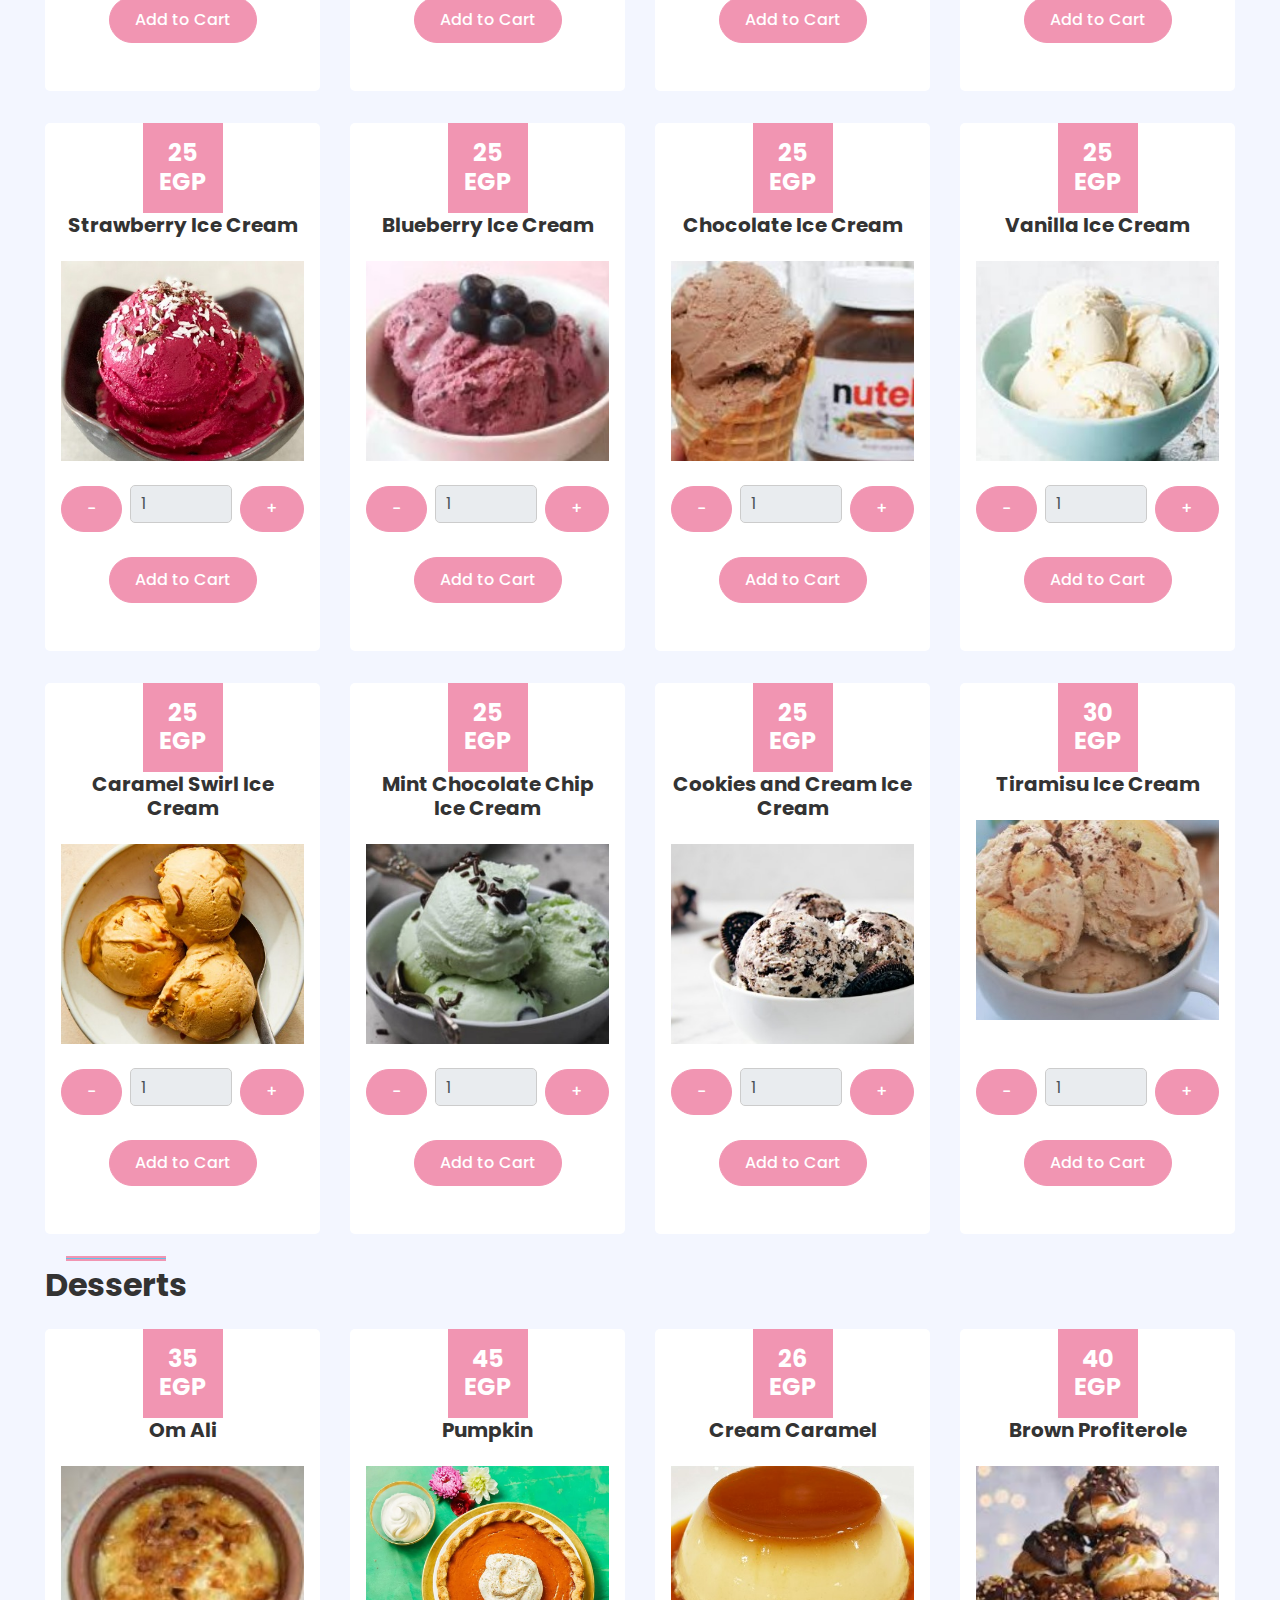
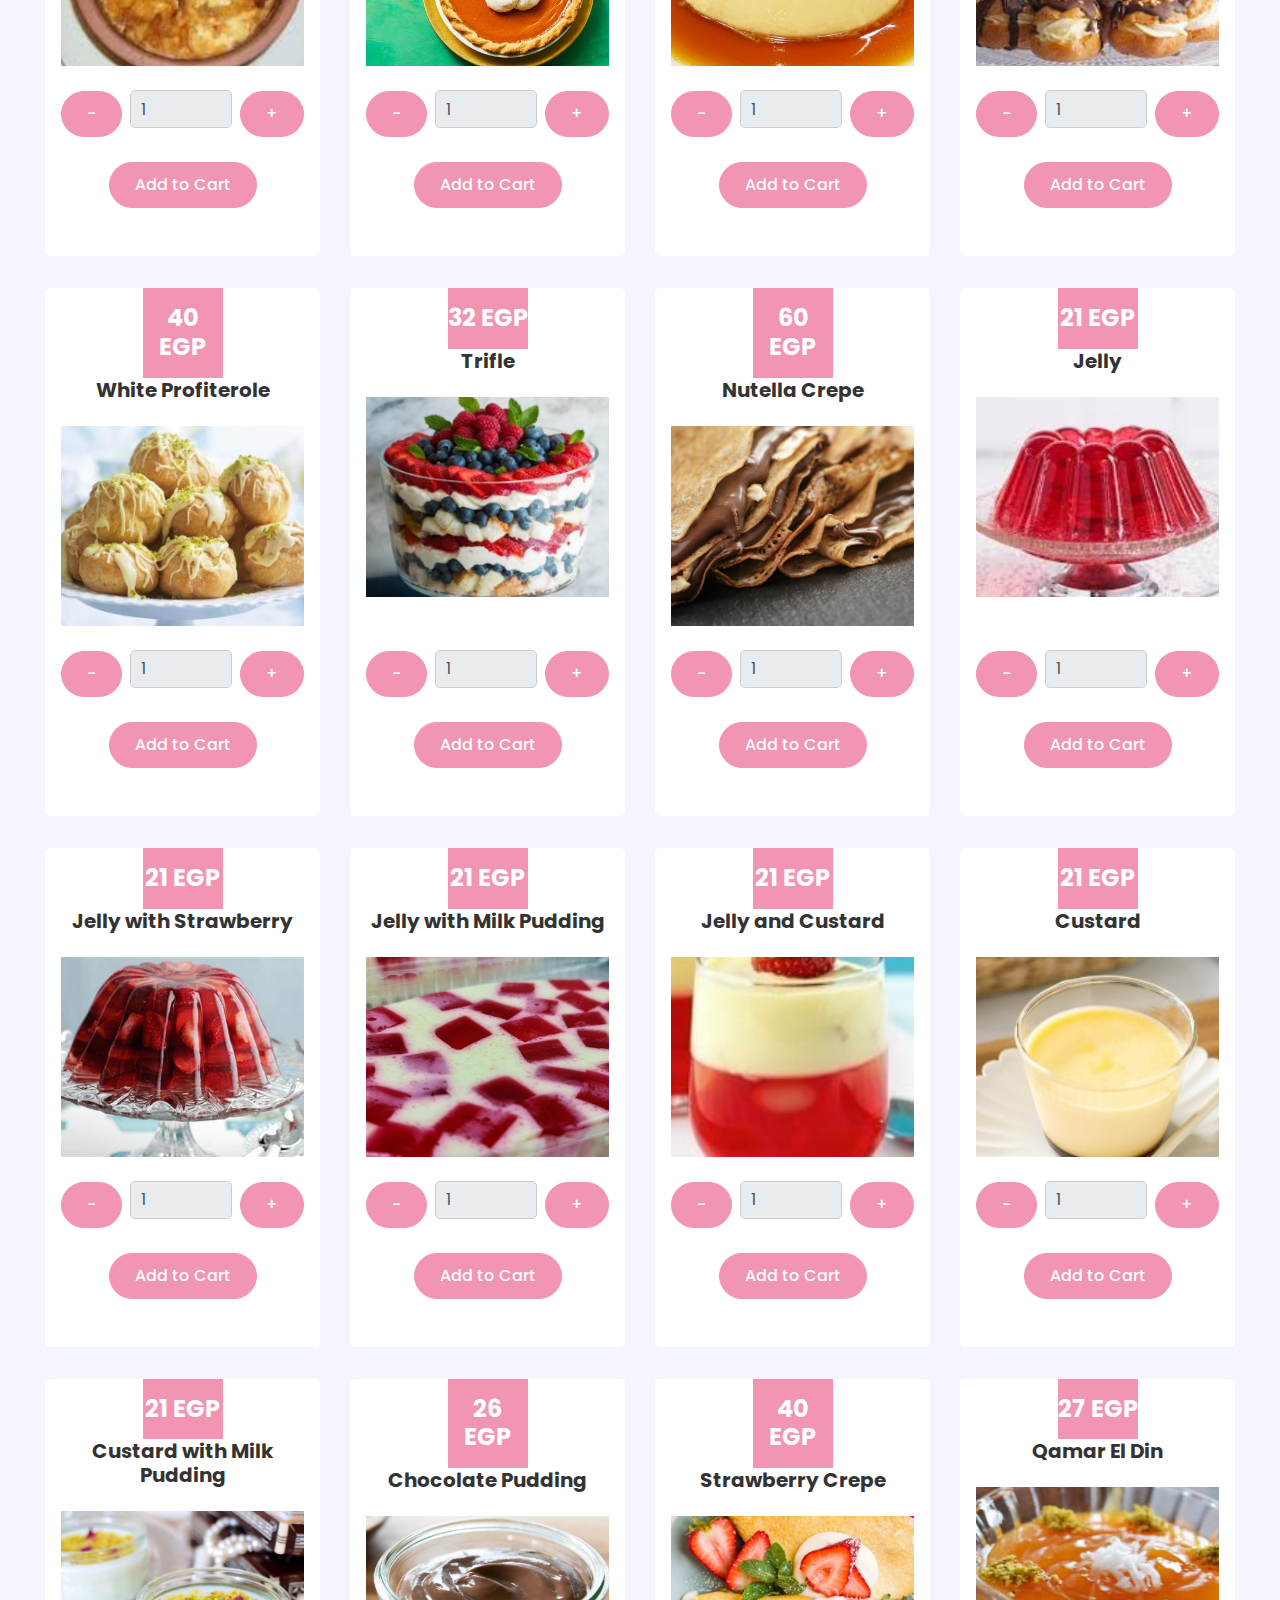
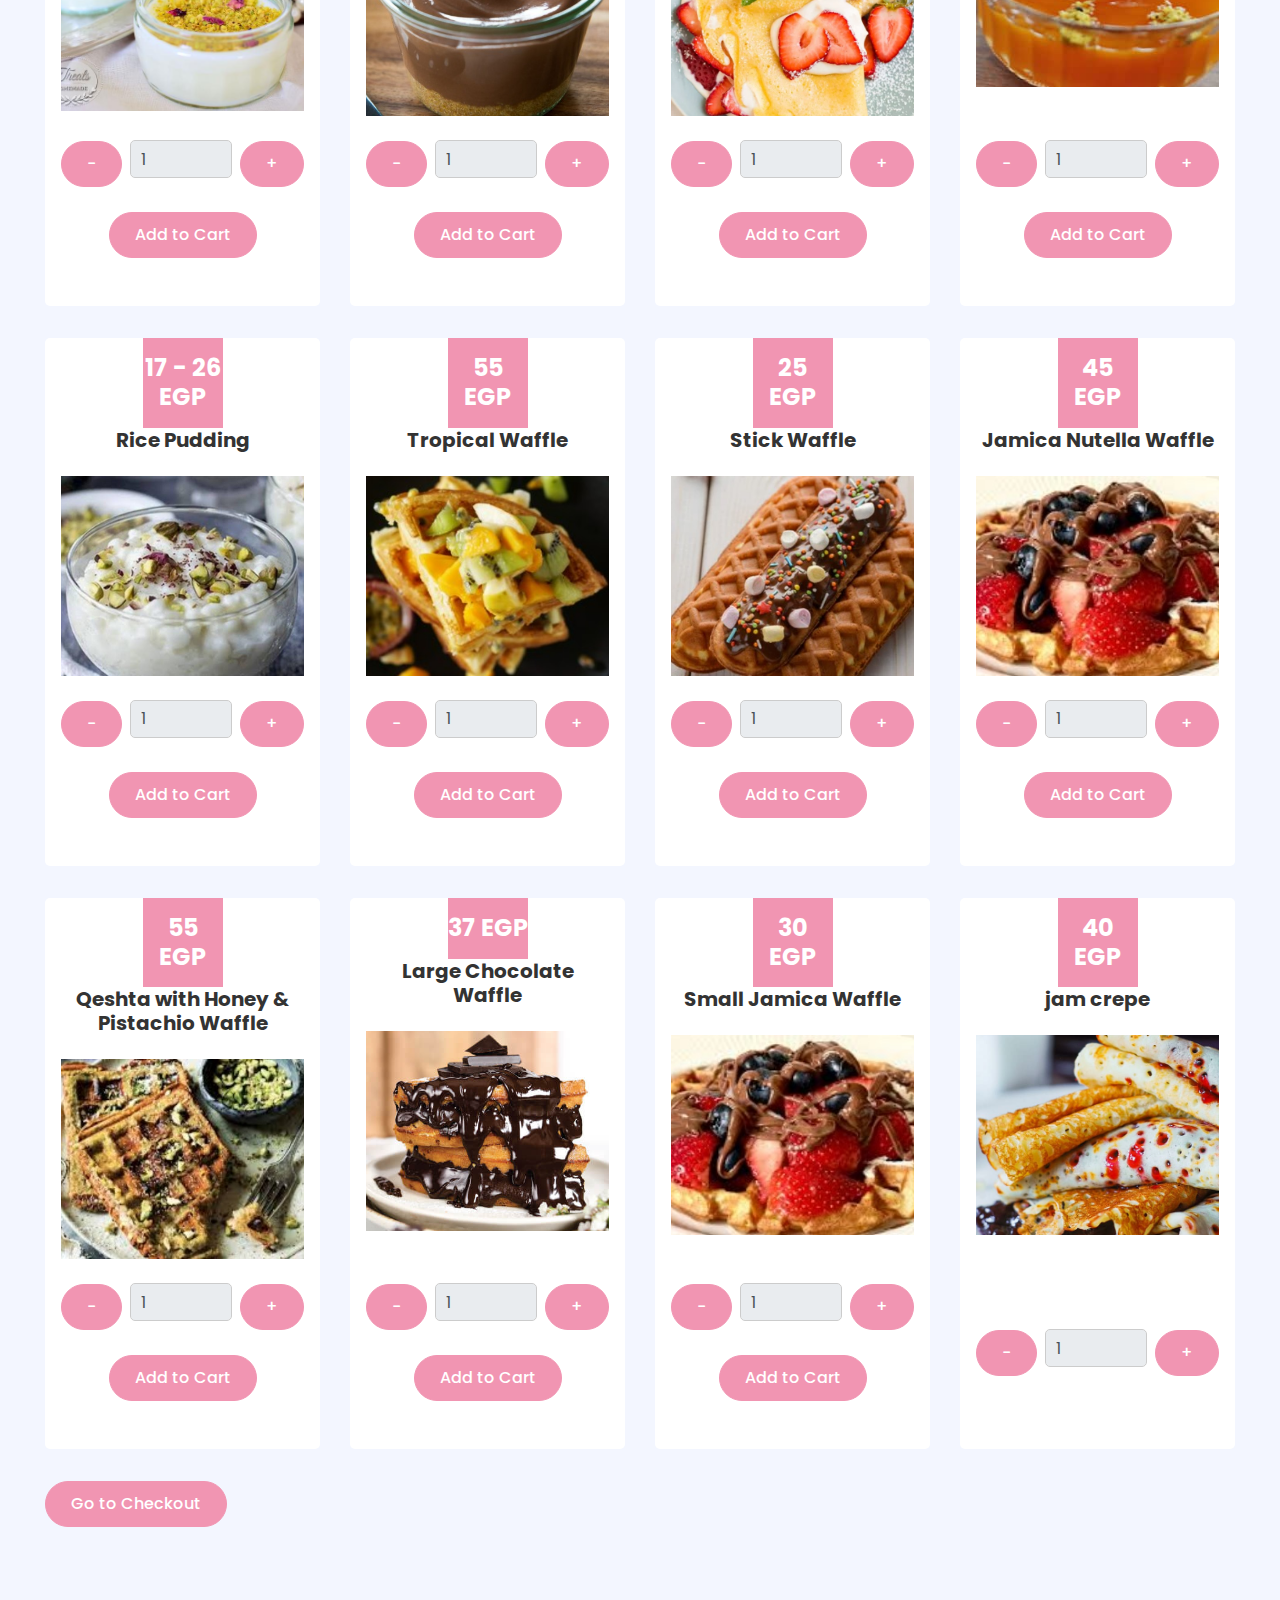
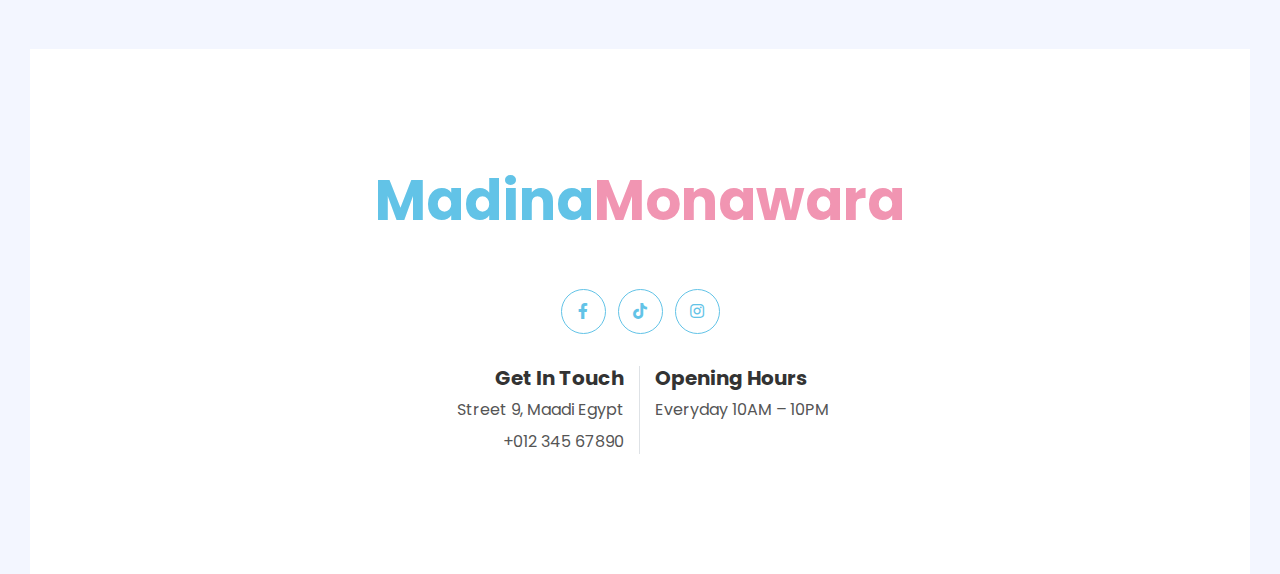
<file: product.html>
<!DOCTYPE html>
<html lang="en">

<head>
    <meta charset="utf-8">
    <title>Madina Monawara  - Ice Cream Shop Website Template</title>
    <meta content="width=device-width, initial-scale=1.0" name="viewport">
    <meta content="Free HTML Templates" name="keywords">
    <meta content="Free HTML Templates" name="description">

    <!-- Favicon -->
    <link href="img/favicon.ico" rel="icon">

    <!-- Google Web Fonts -->
    <link rel="preconnect" href="https://fonts.gstatic.com">
    <link href="https://fonts.googleapis.com/css2?family=Poppins:wght@400;500;600;700&display=swap" rel="stylesheet">

    <!-- Font Awesome -->
    <link href="https://cdnjs.cloudflare.com/ajax/libs/font-awesome/5.10.0/css/all.min.css" rel="stylesheet">

    <!-- Libraries Stylesheet -->
    <link href="lib/owlcarousel/assets/owl.carousel.min.css" rel="stylesheet">
    <link href="lib/lightbox/css/lightbox.min.css" rel="stylesheet">

    <!-- Customized Bootstrap Stylesheet -->
    <link href="css/style.css" rel="stylesheet">
</head>

<body>
     <!-- Topbar Start -->
 <div class="container-fluid bg-primary py-3 d-none d-md-block">
    <div class="container">
        <div class="row">
            <div class="col-md-6 text-center text-lg-left mb-2 mb-lg-0">
                <div class="d-inline-flex align-items-center">
                    
                    <a class="text-white px-3" href="contact.html">Help</a>
                    <span class="text-white">|</span>
                    <a class="text-white pl-3" href="contact.html">Support</a>
                </div>
            </div>
            <div class="col-md-6 text-center text-lg-right">
                <div class="d-inline-flex align-items-center">
                    <a class="text-white px-3" href="https://www.facebook.com/ElMadinaElMenawara">
                        <i class="fab fa-facebook-f"></i>
                    </a>
                    <a class="text-white px-3" href="https://www.tiktok.com/@elmadina.elmonawara">
                        <i class="fab fa-tiktok"></i>
                    </a>
                    
               
                    <a class="text-white px-3" href="https://www.instagram.com/elmadina.elmonawara/?hl=en">
                        <i class="fab fa-instagram"></i>
                    </a>
                   
                    
                    </a>
                </div>
            </div>
        </div>
    </div>
</div>
<!-- Topbar End -->


    <!-- Navbar Start -->
    <div class="container-fluid position-relative nav-bar p-0">
        <div class="container-lg position-relative p-0 px-lg-3" style="z-index: 9;">
            <nav class="navbar navbar-expand-lg bg-white navbar-light shadow p-lg-0">
                <a href="index.html" class="navbar-brand d-block d-lg-none">
                    <h1 class="m-0 display-4 text-primary"><span class="text-secondary">Madina</span>Monawara</h1>
                </a>
                <button type="button" class="navbar-toggler" data-toggle="collapse" data-target="#navbarCollapse">
                    <span class="navbar-toggler-icon"></span>
                </button>
                <div class="collapse navbar-collapse justify-content-between" id="navbarCollapse">
                    <div class="navbar-nav ml-auto py-0">
                        <a href="index.html" class="nav-item nav-link">Home</a>
                       
                        <a href="product.html" class="nav-item nav-link active">Menu</a>
                    </div>
                    <a href="index.html" class="navbar-brand mx-5 d-none d-lg-block">
                        <h1 class="m-0 display-4 text-primary"><span class="text-secondary">Madina </span>Monawara</h1>
                    </a>
                    <div class="navbar-nav mr-auto py-0">
                     
                        <a href="Login_register.html" class="nav-item nav-link">Login/Register</a>
                        <a href="contact.html" class="nav-item nav-link">Contact</a>
                        
                    </div>
                </div>
            </nav>
        </div>
    </div>
    <!-- Navbar End -->


    <!-- Header Start -->
    
    <!-- Header End -->


<!-- Products Start -->


<div id="products" class="container" >
        <div class="row justify-content-center">
            <div class="col-lg-6">
                <h1 class="section-title position-relative text-center mb-5">Menu</h1>
            </div>
        </div>
        <style>
           /*  CSS for product items */
            .product-item {
                height: 100%; /* Ensure each product item occupies the same height */
                display: flex;
                flex-direction: column;
                align-items: center;
                text-align: center;
                background-color: #f8f9fa; /* Light background color */
                border-radius: 10px;
                padding: 20px;
            }
            #products {
    width: 100%; /* Set the width to 100% to span the entire width of its parent */
    max-width: 1200px; /* Set a maximum width to prevent it from becoming too wide */
    margin: 0 auto; /* Center the container horizontally */
    padding: 20px; /* Add padding for spacing */
    height: 800px; /* Set the desired height */
}

            /* CSS for product images */
            .product-item img {
                width: 100%;
                height: 200px; /* Adjust as needed */
                object-fit: cover;
                margin-bottom: 10px; /* Spacing below the image */
            }
        
            /* CSS for quantity input and add to cart button */
            .quantity-input,
            .btn-add-to-cart {
                margin-top: auto; /* Push quantity input and button to the bottom */
            }
        </style>

        <!-- Bakery Items -->
        <div class="row">
            <div class="col-lg-12">
                <h2 class="section-title position-relative text-center mb-4">Bakery Items</h2>
            </div>
            <!-- Product 1: Coconut Biscuit -->
            <div class="col-lg-3 col-md-6 mb-4 pb-2">
                <div class="product-item d-flex flex-column align-items-center text-center bg-light rounded py-5 px-3">
                    <div class="bg-primary mt-n5 py-3" style="width: 80px;">
                        <h4 class="font-weight-bold text-white mb-0">30 EGP</h4>
                    </div>
                    <h5 class="font-weight-bold mb-4">Coconut Biscuit</h5>
                    <img src="cookies.png"  class="img-fluid mb-4">

                    <div class="quantity-input d-flex align-items-center justify-content-center mb-4">
            <button class="btn btn-primary" onclick="decrementQuantity(this)">-</button>
            <input type="text" value="1" readonly class="form-control mx-2">
            <button class="btn btn-primary" onclick="incrementQuantity(this)">+</button>
        </div>
        <button class="btn btn-primary" onclick="addToCartClicked(this)">Add to Cart</button>
                </div>
            </div>
            <!-- Product 2: Palme -->
            <div class="col-lg-3 col-md-6 mb-4 pb-2">
                <div class="product-item d-flex flex-column align-items-center text-center bg-light rounded py-5 px-3">
                    
                    <div class="bg-primary mt-n5 py-3" style="width: 80px;">
                        <h4 class="font-weight-bold text-white mb-0">55 EGP</h4>
                    </div>
                    <h5 class="font-weight-bold mb-4">Diet Toast</h5>
                    <img src="diet.jpg" alt="Palme" class="img-fluid mb-4">
                    <div class="quantity-input d-flex align-items-center justify-content-center mb-4">
                        <button class="btn btn-primary" onclick="decrementQuantity(this)">-</button>
                        <input type="text" value="1" readonly class="form-control mx-2">
                        <button class="btn btn-primary" onclick="incrementQuantity(this)">+</button>
                    </div>
                            
       <button class="btn btn-primary" onclick="addToCartClicked(this)">Add to Cart</button>
                </div>
            </div>
            <!-- Product 3: Shaklmah -->
            <div class="col-lg-3 col-md-6 mb-4 pb-2">
                <div class="product-item d-flex flex-column align-items-center text-center bg-light rounded py-5 px-3">
                    <div class="bg-primary mt-n5 py-3" style="width: 80px;">
                        <h4 class="font-weight-bold text-white mb-0">55 EGP</h4>
                    </div>
                    <h5 class="font-weight-bold mb-4">Shaklmah</h5>
                    <img src="palme.jpg" alt="Palme" class="img-fluid mb-4">
                        
                    <div class="quantity-input d-flex align-items-center justify-content-center mb-4">
                        <button class="btn btn-primary" onclick="decrementQuantity(this)">-</button>
                        <input type="text" value="1" readonly class="form-control mx-2">
                        <button class="btn btn-primary" onclick="incrementQuantity(this)">+</button>
                    </div>
                            



       <button class="btn btn-primary" onclick="addToCartClicked(this)">Add to Cart</button>
                </div>
            </div>
            <!-- Product 4: Barley Bread -->
            <div class="col-lg-3 col-md-6 mb-4 pb-2">
                <div class="product-item d-flex flex-column align-items-center text-center bg-light rounded py-5 px-3">
                    <div class="bg-primary mt-n5 py-3" style="width: 80px;">
                        <h4 class="font-weight-bold text-white mb-0">13 EGP</h4>
                    </div>
                    <h5 class="font-weight-bold mb-4">Barley Bread</h5>
                    <img src="barley.jpg" class="img-fluid mb-4">
                    <div class="quantity-input d-flex align-items-center justify-content-center mb-4">
                        <button class="btn btn-primary" onclick="decrementQuantity(this)">-</button>
                        <input type="text" value="1" readonly class="form-control mx-2">
                        <button class="btn btn-primary" onclick="incrementQuantity(this)">+</button>
                    </div>
                            


       <button class="btn btn-primary" onclick="addToCartClicked(this)">Add to Cart</button>
                </div>
            </div>
        
     
        <div class="row">
            <!-- Product 5: Ein Yamama -->
            <div class="col-lg-3 col-md-6 mb-4 pb-2">
                <div class="product-item d-flex flex-column align-items-center text-center bg-light rounded py-5 px-3">
                    <div class="bg-primary mt-n5 py-3" style="width: 80px;">
                        <h4 class="font-weight-bold text-white mb-0">55 EGP</h4>
                    </div>
                    <h5 class="font-weight-bold mb-4">Ein Yamama</h5>
                    <img src="barley.jpg" class="img-fluid mb-4">
                    <div class="quantity-input d-flex align-items-center justify-content-center mb-4">
                        <button class="btn btn-primary" onclick="decrementQuantity(this)">-</button>
                        <input type="text" value="1" readonly class="form-control mx-2">
                        <button class="btn btn-primary" onclick="incrementQuantity(this)">+</button>
                    </div>
                            


       <button class="btn btn-primary" onclick="addToCartClicked(this)">Add to Cart</button>
                </div>
            </div>
            <!-- Product 6: Kaboria -->
            <div class="col-lg-3 col-md-6 mb-4 pb-2">
                <div class="product-item d-flex flex-column align-items-center text-center bg-light rounded py-5 px-3">
                    <div class="bg-primary mt-n5 py-3" style="width: 80px;">
                        <h4 class="font-weight-bold text-white mb-0">55 EGP</h4>
                    </div>
                    <h5 class="font-weight-bold mb-4">Kaboria</h5>
                    <img src="crab.jpg" class="img-fluid mb-4">
                    <div class="quantity-input d-flex align-items-center justify-content-center mb-4">
                        <button class="btn btn-primary" onclick="decrementQuantity(this)">-</button>
                        <input type="text" value="1" readonly class="form-control mx-2">
                        <button class="btn btn-primary" onclick="incrementQuantity(this)">+</button>
                    </div>
                            


       <button class="btn btn-primary" onclick="addToCartClicked(this)">Add to Cart</button>
                </div>
            </div>
            <!-- Product 7: Mille Feuille -->
            <div class="col-lg-3 col-md-6 mb-4 pb-2">
                <div class="product-item d-flex flex-column align-items-center text-center bg-light rounded py-5 px-3">
                    <div class="bg-primary mt-n5 py-3" style="width: 80px;">
                        <h4 class="font-weight-bold text-white mb-0">150 EGP</h4>
                    </div>
                    <h5 class="font-weight-bold mb-4">Mille Feuille</h5>
                    <img src="millfue.jpg" class="img-fluid mb-4">
                    <div class="quantity-input d-flex align-items-center justify-content-center mb-4">
                        <button class="btn btn-primary" onclick="decrementQuantity(this)">-</button>
                        <input type="text" value="1" readonly class="form-control mx-2">
                        <button class="btn btn-primary" onclick="incrementQuantity(this)">+</button>

                    </div>
                            

       <button class="btn btn-primary" onclick="addToCartClicked(this)">Add to Cart</button>
                </div>
            </div>
            <!-- Product 8: Qatayef -->
            <div class="col-lg-3 col-md-6 mb-4 pb-2">
                <div class="product-item d-flex flex-column align-items-center text-center bg-light rounded py-5 px-3">
                    <div class="bg-primary mt-n5 py-3" style="width: 80px;">
                        <h4 class="font-weight-bold text-white mb-0">28 EGP</h4>
                    </div>
                    <h5 class="font-weight-bold mb-4">Qatayef</h5>
                    <img src="katayef.jpg" class="img-fluid mb-4">
                    <div class="quantity-input d-flex align-items-center justify-content-center mb-4">
                        <button class="btn btn-primary" onclick="decrementQuantity(this)">-</button>
                        <input type="text" value="1" readonly class="form-control mx-2">
                        <button class="btn btn-primary" onclick="incrementQuantity(this)">+</button>
                    </div>
                            

       <button class="btn btn-primary" onclick="addToCartClicked(this)">Add to Cart</button>
                </div>
            </div>
        
        <!-- Additional Bakery Items -->
        <div class="row">
            <!-- Product 9: Konafa -->
            <div class="col-lg-3 col-md-6 mb-4 pb-2">
                <div class="product-item d-flex flex-column align-items-center text-center bg-light rounded py-5 px-3">
                    <div class="bg-primary mt-n5 py-3" style="width: 80px;">
                        <h4 class="font-weight-bold text-white mb-0">35 EGP</h4>
                    </div>
                    <h5 class="font-weight-bold mb-4">Konafa</h5>
                    <img src="kunafa.jpg" class="img-fluid mb-4">
                    <div class="quantity-input d-flex align-items-center justify-content-center mb-4">
                        <button class="btn btn-primary" onclick="decrementQuantity(this)">-</button>
                        <input type="text" value="1" readonly class="form-control mx-2">
                        <button class="btn btn-primary" onclick="incrementQuantity(this)">+</button>
                    </div>
                            

       <button class="btn btn-primary" onclick="addToCartClicked(this)">Add to Cart</button>
                </div>
            </div>
            <!-- Product 10: Special Feteer -->
            <div class="col-lg-3 col-md-6 mb-4 pb-2">
                <div class="product-item d-flex flex-column align-items-center text-center bg-light rounded py-5 px-3">
                    <div class="bg-primary mt-n5 py-3" style="width: 80px;">
                        <h4 class="font-weight-bold text-white mb-0">180 EGP</h4>
                    </div>
                    <h5 class="font-weight-bold mb-4">Special Feteer</h5>
                    <img src="feterr.jpg" class="img-fluid mb-4">
                    <div class="quantity-input d-flex align-items-center justify-content-center mb-4">
                        <button class="btn btn-primary" onclick="decrementQuantity(this)">-</button>
                        <input type="text" value="1" readonly class="form-control mx-2">
                        <button class="btn btn-primary" onclick="incrementQuantity(this)">+</button>
                    </div>
                            


       <button class="btn btn-primary" onclick="addToCartClicked(this)">Add to Cart</button>
                </div>
            </div>
            <!-- Product 11: Chocolate Konafa -->
            <div class="col-lg-3 col-md-6 mb-4 pb-2">
                <div class="product-item d-flex flex-column align-items-center text-center bg-light rounded py-5 px-3">
                    <div class="bg-primary mt-n5 py-3" style="width: 80px;">
                        <h4 class="font-weight-bold text-white mb-0">35 EGP</h4>
                    </div>
                    <h5 class="font-weight-bold mb-4">Chocolate Konafa</h5>
                    <img src="chockun.jpg" class="img-fluid mb-4">
                    <div class="quantity-input d-flex align-items-center justify-content-center mb-4">
                        <button class="btn btn-primary" onclick="decrementQuantity(this)">-</button>
                        <input type="text" value="1" readonly class="form-control mx-2">
                        <button class="btn btn-primary" onclick="incrementQuantity(this)">+</button>
                    </div>
                            


       <button class="btn btn-primary" onclick="addToCartClicked(this)">Add to Cart</button>
                </div>
            </div>
            <!-- Product 12: Cheese Pizza -->
            <div class="col-lg-3 col-md-6 mb-4 pb-2">
                <div class="product-item d-flex flex-column align-items-center text-center bg-light rounded py-5 px-3">
                    <div class="bg-primary mt-n5 py-3" style="width: 80px;">
                        <h4 class="font-weight-bold text-white mb-0">13 EGP</h4>
                    </div>
                    <h5 class="font-weight-bold mb-4">Cheese Pizza</h5>
                    <img src="minipizza.jpg" class="img-fluid mb-4">
                    <div class="quantity-input d-flex align-items-center justify-content-center mb-4">
                        <button class="btn btn-primary" onclick="decrementQuantity(this)">-</button>
                        <input type="text" value="1" readonly class="form-control mx-2">
                        <button class="btn btn-primary" onclick="incrementQuantity(this)">+</button>
                    </div>
                            


       <button class="btn btn-primary" onclick="addToCartClicked(this)">Add to Cart</button>
                </div>
            </div>
    
        <div class="row">
            <!-- Product 13: Cheese Borek -->
            <div class="col-lg-3 col-md-6 mb-4 pb-2">
                <div class="product-item d-flex flex-column align-items-center text-center bg-light rounded py-5 px-3">
                    <div class="bg-primary mt-n5 py-3" style="width: 80px;">
                        <h4 class="font-weight-bold text-white mb-0">27 EGP</h4>
                    </div>
                    <h5 class="font-weight-bold mb-4">Cheese Borek</h5>
                    <img src="burek.jpg" class="img-fluid mb-4">
                    <div class="quantity-input d-flex align-items-center justify-content-center mb-4">
                        <button class="btn btn-primary" onclick="decrementQuantity(this)">-</button>
                        <input type="text" value="1" readonly class="form-control mx-2">
                        <button class="btn btn-primary" onclick="incrementQuantity(this)">+</button>
                    </div>
                            



       <button class="btn btn-primary" onclick="addToCartClicked(this)">Add to Cart</button>
                </div>
            </div>
            <!-- Product 14: Plain Menin -->
            <div class="col-lg-3 col-md-6 mb-4 pb-2">
                <div class="product-item d-flex flex-column align-items-center text-center bg-light rounded py-5 px-3">
                    <div class="bg-primary mt-n5 py-3" style="width: 80px;">
                        <h4 class="font-weight-bold text-white mb-0">20 EGP</h4>
                    </div>
                    <h5 class="font-weight-bold mb-4">Plain Menin (200 gm)</h5>
                    <img src="minin.jpg" class="img-fluid mb-4">
                    <div class="quantity-input d-flex align-items-center justify-content-center mb-4">
                        <button class="btn btn-primary" onclick="decrementQuantity(this)">-</button>
                        <input type="text" value="1" readonly class="form-control mx-2">
                        <button class="btn btn-primary" onclick="incrementQuantity(this)">+</button>
                    </div>
                            


       <button class="btn btn-primary" onclick="addToCartClicked(this)">Add to Cart</button>
                </div>
            </div>
            <div class="col-lg-3 col-md-6 mb-4 pb-2">
                <div class="product-item d-flex flex-column align-items-center text-center bg-light rounded py-5 px-3">
                    <div class="bg-primary mt-n5 py-3" style="width: 80px;">
                        <h4 class="font-weight-bold text-white mb-0">35 EGP</h4>
                    </div>
                    <h5 class="font-weight-bold mb-4">Danish with Raisins</h5>
                    <img src="danish.jpg" class="img-fluid mb-4">
                    <div class="quantity-input d-flex align-items-center justify-content-center mb-4">
                        <button class="btn btn-primary" onclick="decrementQuantity(this)">-</button>
                        <input type="text" value="1" readonly class="form-control mx-2">
                        <button class="btn btn-primary" onclick="incrementQuantity(this)">+</button>
                    </div>
                            


       <button class="btn btn-primary" onclick="addToCartClicked(this)">Add to Cart</button>
                </div>
            </div>

            <div class="col-lg-3 col-md-6 mb-4 pb-2">
                <div class="product-item d-flex flex-column align-items-center text-center bg-light rounded py-5 px-3">
                    <div class="bg-primary mt-n5 py-3" style="width: 80px;">
                        <h4 class="font-weight-bold text-white mb-0">12 EGP</h4>
                    </div>
                    <h5 class="font-weight-bold mb-4">Cup Cake</h5>
                    <img src="cup.jpg" class="img-fluid mb-4">
                    <div class="quantity-input d-flex align-items-center justify-content-center mb-4">
                        <button class="btn btn-primary" onclick="decrementQuantity(this)">-</button>
                        <input type="text" value="1" readonly class="form-control mx-2">
                        <button class="btn btn-primary" onclick="incrementQuantity(this)">+</button>
                    </div>
                            


       <button class="btn btn-primary" onclick="addToCartClicked(this)">Add to Cart</button>
                </div>
            </div>
        </div>
    </div>
</div>

<div class="row">
    <div class="col-lg-12">
        <h2 class="section-title position-relative text-center mb-4">ICE CREAM</h2>
    </div>
</div>
<div class="row">
    <!-- Product 1: Biscuit -->
    <div class="col-lg-3 col-md-6 mb-4 pb-2">
        <div class="product-item d-flex flex-column align-items-center text-center bg-light rounded py-5 px-3">
            <div class="bg-primary mt-n5 py-3" style="width: 80px;">
                <h4 class="font-weight-bold text-white mb-0">5 EGP</h4>
            </div>
            <h5 class="font-weight-bold mb-4">Biscuit</h5>
            <img src="cone.jpg" class="img-fluid mb-4">
            <div class="quantity-input d-flex align-items-center justify-content-center mb-4">
                <button class="btn btn-primary" onclick="decrementQuantity(this)">-</button>
                <input type="text" value="1" readonly class="form-control mx-2">
                <button class="btn btn-primary" onclick="incrementQuantity(this)">+</button>
            </div>
                    

            <button class="btn btn-primary" onclick="addItemToCart(' Biscuit', 5)">Add to Cart</button>

        </div>
    </div>
    <!-- Product 2: Chocolate Biscuit -->
    <div class="col-lg-3 col-md-6 mb-4 pb-2">
        <div class="product-item d-flex flex-column align-items-center text-center bg-light rounded py-5 px-3">
            <div class="bg-primary mt-n5 py-3" style="width: 80px;">
                <h4 class="font-weight-bold text-white mb-0">7 EGP</h4>
            </div>
            <h5 class="font-weight-bold mb-4">Chocolate Biscuit</h5>
            <img src="chocone.jpg" class="img-fluid mb-4">
            <div class="quantity-input d-flex align-items-center justify-content-center mb-4">
                <button class="btn btn-primary" onclick="decrementQuantity(this)">-</button>
                <input type="text" value="1" readonly class="form-control mx-2">
                <button class="btn btn-primary" onclick="incrementQuantity(this)">+</button>
            </div>
                    


       <button class="btn btn-primary" onclick="addToCartClicked(this)">Add to Cart</button>
        </div>
    </div>
    <!-- Product 3: Cantaloupe Ice Cream -->
    <div class="col-lg-3 col-md-6 mb-4 pb-2">
        <div class="product-item d-flex flex-column align-items-center text-center bg-light rounded py-5 px-3">
            <div class="bg-primary mt-n5 py-3" style="width: 80px;">
                <h4 class="font-weight-bold text-white mb-0">25 EGP</h4>
            </div>
            <h5 class="font-weight-bold mb-4">Cantaloupe Ice Cream</h5>
            <img src="cant.jpg" class="img-fluid mb-4">
            <div class="quantity-input d-flex align-items-center justify-content-center mb-4">
                <button class="btn btn-primary" onclick="decrementQuantity(this)">-</button>
                <input type="text" value="1" readonly class="form-control mx-2">
                <button class="btn btn-primary" onclick="incrementQuantity(this)">+</button>
            </div>
                    


       <button class="btn btn-primary" onclick="addToCartClicked(this)">Add to Cart</button>
        </div>
    </div>
    <!-- Product 4: Banana Ice Cream -->
    <div class="col-lg-3 col-md-6 mb-4 pb-2">
        <div class="product-item d-flex flex-column align-items-center text-center bg-light rounded py-5 px-3">
            <div class="bg-primary mt-n5 py-3" style="width: 80px;">
                <h4 class="font-weight-bold text-white mb-0">25 EGP</h4>
            </div>
            <h5 class="font-weight-bold mb-4">Banana Ice Cream</h5>
            <img src="bana.jpg" class="img-fluid mb-4">
            <div class="quantity-input d-flex align-items-center justify-content-center mb-4">
                <button class="btn btn-primary" onclick="decrementQuantity(this)">-</button>
                <input type="text" value="1" readonly class="form-control mx-2">
                <button class="btn btn-primary" onclick="incrementQuantity(this)">+</button>
            </div>
                    

       <button class="btn btn-primary" onclick="addToCartClicked(this)">Add to Cart</button>
        </div>
    </div>
</div>
<div class="row">
    <!-- Product 5: Dates Ice Cream -->
    <div class="col-lg-3 col-md-6 mb-4 pb-2">
        <div class="product-item d-flex flex-column align-items-center text-center bg-light rounded py-5 px-3">
            <div class="bg-primary mt-n5 py-3" style="width: 80px;">
                <h4 class="font-weight-bold text-white mb-0">25 EGP</h4>
            </div>
            <h5 class="font-weight-bold mb-4">Dates Ice Cream</h5>
            <img src="dates.jpg" class="img-fluid mb-4">
            <div class="quantity-input d-flex align-items-center justify-content-center mb-4">
                <button class="btn btn-primary" onclick="decrementQuantity(this)">-</button>
                <input type="text" value="1" readonly class="form-control mx-2">
                <button class="btn btn-primary" onclick="incrementQuantity(this)">+</button>
            </div>
                    


       <button class="btn btn-primary" onclick="addToCartClicked(this)">Add to Cart</button>
        </div>
    </div>
    <!-- Product 6: Peach Ice Cream -->
    <div class="col-lg-3 col-md-6 mb-4 pb-2">
        <div class="product-item d-flex flex-column align-items-center text-center bg-light rounded py-5 px-3">
            <div class="bg-primary mt-n5 py-3" style="width: 80px;">
                <h4 class="font-weight-bold text-white mb-0">25 EGP</h4>
            </div>
            <h5 class="font-weight-bold mb-4">Peach Ice Cream</h5>
            <img src="peach.jpg" class="img-fluid mb-4">
            <div class="quantity-input d-flex align-items-center justify-content-center mb-4">
                <button class="btn btn-primary" onclick="decrementQuantity(this)">-</button>
                <input type="text" value="1" readonly class="form-control mx-2">
                <button class="btn btn-primary" onclick="incrementQuantity(this)">+</button>
            </div>
                    

       <button class="btn btn-primary" onclick="addToCartClicked(this)">Add to Cart</button>
        </div>
    </div>
    <!-- Product 7: Mocha Ice Cream -->
    <div class="col-lg-3 col-md-6 mb-4 pb-2">
        <div class="product-item d-flex flex-column align-items-center text-center bg-light rounded py-5 px-3">
            <div class="bg-primary mt-n5 py-3" style="width: 80px;">
                <h4 class="font-weight-bold text-white mb-0">25 EGP</h4>
            </div>
            <h5 class="font-weight-bold mb-4">Mocha Ice Cream</h5>
            <img src="mocha.jpg" class="img-fluid mb-4">
            <div class="quantity-input d-flex align-items-center justify-content-center mb-4">
                <button class="btn btn-primary" onclick="decrementQuantity(this)">-</button>
                <input type="text" value="1" readonly class="form-control mx-2">
                <button class="btn btn-primary" onclick="incrementQuantity(this)">+</button>
            </div>
                    


       <button class="btn btn-primary" onclick="addToCartClicked(this)">Add to Cart</button>
        </div>
    </div>
    <!-- Product 8: Watermelon Ice Cream -->
    <div class="col-lg-3 col-md-6 mb-4 pb-2">
        <div class="product-item d-flex flex-column align-items-center text-center bg-light rounded py-5 px-3">
            <div class="bg-primary mt-n5 py-3" style="width: 80px;">
                <h4 class="font-weight-bold text-white mb-0">25 EGP</h4>
            </div>
            <h5 class="font-weight-bold mb-4">Watermelon Ice Cream</h5>
            <img src="watermelon.jpg" class="img-fluid mb-4">
            <div class="quantity-input d-flex align-items-center justify-content-center mb-4">
                <button class="btn btn-primary" onclick="decrementQuantity(this)">-</button>
                <input type="text" value="1" readonly class="form-control mx-2">
                <button class="btn btn-primary" onclick="incrementQuantity(this)">+</button>
            </div>
                    


       <button class="btn btn-primary" onclick="addToCartClicked(this)">Add to Cart</button>
        </div>
    </div>
</div>
<div class="row">
    <!-- Product 9: Plain Lemon Ice Cream -->
    <div class="col-lg-3 col-md-6 mb-4 pb-2">
        <div class="product-item d-flex flex-column align-items-center text-center bg-light rounded py-5 px-3">
            <div class="bg-primary mt-n5 py-3" style="width: 80px;">
                <h4 class="font-weight-bold text-white mb-0">25 EGP</h4>
            </div>
            <h5 class="font-weight-bold mb-4">Plain Lemon Ice Cream</h5>
            <img src="lemon.jpg" class="img-fluid mb-4">
            <div class="quantity-input d-flex align-items-center justify-content-center mb-4">
                <button class="btn btn-primary" onclick="decrementQuantity(this)">-</button>
                <input type="text" value="1" readonly class="form-control mx-2">
                <button class="btn btn-primary" onclick="incrementQuantity(this)">+</button>
            </div>
                    



       <button class="btn btn-primary" onclick="addToCartClicked(this)">Add to Cart</button>
        </div>
    </div>
    <!-- Product 10: Cassatta Ice Cream -->
    <div class="col-lg-3 col-md-6 mb-4 pb-2">
        <div class="product-item d-flex flex-column align-items-center text-center bg-light rounded py-5 px-3">
            <div class="bg-primary mt-n5 py-3" style="width: 80px;">
                <h4 class="font-weight-bold text-white mb-0">25 EGP</h4>
            </div>
            <h5 class="font-weight-bold mb-4">Cassatta Ice Cream</h5>
            <img src="kasata.jpg" class="img-fluid mb-4">
            <div class="quantity-input d-flex align-items-center justify-content-center mb-4">
                <button class="btn btn-primary" onclick="decrementQuantity(this)">-</button>
                <input type="text" value="1" readonly class="form-control mx-2">
                <button class="btn btn-primary" onclick="incrementQuantity(this)">+</button>
            </div>
                    


       <button class="btn btn-primary" onclick="addToCartClicked(this)">Add to Cart</button>
        </div>
    </div>
    <!-- Product 11: Sugared Fruits Ice Cream -->
    <div class="col-lg-3 col-md-6 mb-4 pb-2">
        <div class="product-item d-flex flex-column align-items-center text-center bg-light rounded py-5 px-3">
            <div class="bg-primary mt-n5 py-3" style="width: 80px;">
                <h4 class="font-weight-bold text-white mb-0">25 EGP</h4>
            </div>
            <h5 class="font-weight-bold mb-4">Sugared Fruits Ice Cream</h5>
            <img src="fruity.jpg" class="img-fluid mb-4">
            <div class="quantity-input d-flex align-items-center justify-content-center mb-4">
                <button class="btn btn-primary" onclick="decrementQuantity(this)">-</button>
                <input type="text" value="1" readonly class="form-control mx-2">
                <button class="btn btn-primary" onclick="incrementQuantity(this)">+</button>
            </div>
                    


       <button class="btn btn-primary" onclick="addToCartClicked(this)">Add to Cart</button>
        </div>
    </div>
    <!-- Product 12: Italian Berry Yogurt Ice Cream -->
    <div class="col-lg-3 col-md-6 mb-4 pb-2">
        <div class="product-item d-flex flex-column align-items-center text-center bg-light rounded py-5 px-3">
            <div class="bg-primary mt-n5 py-3" style="width: 80px;">
                <h4 class="font-weight-bold text-white mb-0">25 EGP</h4>
            </div>
            <h5 class="font-weight-bold mb-4">Italian Berry Yogurt Ice Cream</h5>
            <img src="blueb.jpg" class="img-fluid mb-4">
            <div class="quantity-input d-flex align-items-center justify-content-center mb-4">
                <button class="btn btn-primary" onclick="decrementQuantity(this)">-</button>
                <input type="text" value="1" readonly class="form-control mx-2">
                <button class="btn btn-primary" onclick="incrementQuantity(this)">+</button>
            </div>
                    


       <button class="btn btn-primary" onclick="addToCartClicked(this)">Add to Cart</button>
        </div>
    </div>
</div>
<div class="row">
    <!-- Product 13: Coffee Ice Cream -->
    <div class="col-lg-3 col-md-6 mb-4 pb-2">
        <div class="product-item d-flex flex-column align-items-center text-center bg-light rounded py-5 px-3">
            <div class="bg-primary mt-n5 py-3" style="width: 80px;">
                <h4 class="font-weight-bold text-white mb-0">25 EGP</h4>
            </div>
            <h5 class="font-weight-bold mb-4">Coffee Ice Cream</h5>
            <img src="mocha.jpg" class="img-fluid mb-4">
            <div class="quantity-input d-flex align-items-center justify-content-center mb-4">
                <button class="btn btn-primary" onclick="decrementQuantity(this)">-</button>
                <input type="text" value="1" readonly class="form-control mx-2">
                <button class="btn btn-primary" onclick="incrementQuantity(this)">+</button>
            </div>
                    


       <button class="btn btn-primary" onclick="addToCartClicked(this)">Add to Cart</button>
        </div>
    </div>
    <!-- Product 14: Guava Ice Cream -->
    <div class="col-lg-3 col-md-6 mb-4 pb-2">
        <div class="product-item d-flex flex-column align-items-center text-center bg-light rounded py-5 px-3">
            <div class="bg-primary mt-n5 py-3" style="width: 80px;">
                <h4 class="font-weight-bold text-white mb-0">25 EGP</h4>
            </div>
            <h5 class="font-weight-bold mb-4">Guava Ice Cream</h5>
            <img src="guava.jpg" class="img-fluid mb-4">
            <div class="quantity-input d-flex align-items-center justify-content-center mb-4">
                <button class="btn btn-primary" onclick="decrementQuantity(this)">-</button>
                <input type="text" value="1" readonly class="form-control mx-2">
                <button class="btn btn-primary" onclick="incrementQuantity(this)">+</button>
            </div>
                    


       <button class="btn btn-primary" onclick="addToCartClicked(this)">Add to Cart</button>
        </div>
    </div>
    <!-- Product 15: Pineapple Ice Cream -->
    <div class="col-lg-3 col-md-6 mb-4 pb-2">
        <div class="product-item d-flex flex-column align-items-center text-center bg-light rounded py-5 px-3">
            <div class="bg-primary mt-n5 py-3" style="width: 80px;">
                <h4 class="font-weight-bold text-white mb-0">25 EGP</h4>
            </div>
            <h5 class="font-weight-bold mb-4">Pineapple Ice Cream</h5>
            <img src="pin.jpg" class="img-fluid mb-4">
            <div class="quantity-input d-flex align-items-center justify-content-center mb-4">
                <button class="btn btn-primary" onclick="decrementQuantity(this)">-</button>
                <input type="text" value="1" readonly class="form-control mx-2">
                <button class="btn btn-primary" onclick="incrementQuantity(this)">+</button>
            </div>
                    



       <button class="btn btn-primary" onclick="addToCartClicked(this)">Add to Cart</button>
        </div>
    </div>
    <!-- Product 16: Pistachio Ice Cream -->
    <div class="col-lg-3 col-md-6 mb-4 pb-2">
        <div class="product-item d-flex flex-column align-items-center text-center bg-light rounded py-5 px-3">
            <div class="bg-primary mt-n5 py-3" style="width: 80px;">
                <h4 class="font-weight-bold text-white mb-0">30 EGP</h4>
            </div>
            <h5 class="font-weight-bold mb-4">Pistachio Ice Cream</h5>
            <img src="Pistachio.jpg" class="img-fluid mb-4">
            <div class="quantity-input d-flex align-items-center justify-content-center mb-4">
                <button class="btn btn-primary" onclick="decrementQuantity(this)">-</button>
                <input type="text" value="1" readonly class="form-control mx-2">
                <button class="btn btn-primary" onclick="incrementQuantity(this)">+</button>
            </div>
                    

       <button class="btn btn-primary" onclick="addToCartClicked(this)">Add to Cart</button>
        </div>
    </div>
</div>

<div class="row">
    <!-- Product 17: Strawberry Ice Cream -->
    <div class="col-lg-3 col-md-6 mb-4 pb-2">
        <div class="product-item d-flex flex-column align-items-center text-center bg-light rounded py-5 px-3">
            <div class="bg-primary mt-n5 py-3" style="width: 80px;">
                <h4 class="font-weight-bold text-white mb-0">25 EGP</h4>
            </div>
            <h5 class="font-weight-bold mb-4">Strawberry Ice Cream</h5>
            <img src="strawb.jpg" class="img-fluid mb-4">
            <div class="quantity-input d-flex align-items-center justify-content-center mb-4">
                <button class="btn btn-primary" onclick="decrementQuantity(this)">-</button>
                <input type="text" value="1" readonly class="form-control mx-2">
                <button class="btn btn-primary" onclick="incrementQuantity(this)">+</button>
            </div>
                    


       <button class="btn btn-primary" onclick="addToCartClicked(this)">Add to Cart</button>
        </div>
    </div>
    <!-- Product 18: Blueberry Ice Cream -->
    <div class="col-lg-3 col-md-6 mb-4 pb-2">
        <div class="product-item d-flex flex-column align-items-center text-center bg-light rounded py-5 px-3">
            <div class="bg-primary mt-n5 py-3" style="width: 80px;">
                <h4 class="font-weight-bold text-white mb-0">25 EGP</h4>
            </div>
            <h5 class="font-weight-bold mb-4">Blueberry Ice Cream</h5>
            <img src="blueb.jpg" class="img-fluid mb-4">
            <div class="quantity-input d-flex align-items-center justify-content-center mb-4">
                <button class="btn btn-primary" onclick="decrementQuantity(this)">-</button>
                <input type="text" value="1" readonly class="form-control mx-2">
                <button class="btn btn-primary" onclick="incrementQuantity(this)">+</button>
            </div>
                    


       <button class="btn btn-primary" onclick="addToCartClicked(this)">Add to Cart</button>
        </div>
    </div>
    <!-- Product 19: cho Ice Cream -->
    <div class="col-lg-3 col-md-6 mb-4 pb-2">
        <div class="product-item d-flex flex-column align-items-center text-center bg-light rounded py-5 px-3">
            <div class="bg-primary mt-n5 py-3" style="width: 80px;">
                <h4 class="font-weight-bold text-white mb-0">25 EGP</h4>
            </div>
            <h5 class="font-weight-bold mb-4">Chocolate Ice Cream</h5>
            <img src="choc.jpg" class="img-fluid mb-4">
            <div class="quantity-input d-flex align-items-center justify-content-center mb-4">
                <button class="btn btn-primary" onclick="decrementQuantity(this)">-</button>
                <input type="text" value="1" readonly class="form-control mx-2">
                <button class="btn btn-primary" onclick="incrementQuantity(this)">+</button>
            </div>
                    

       <button class="btn btn-primary" onclick="addToCartClicked(this)">Add to Cart</button>
        </div>
    </div>
    <!-- Product 20: Vanilla Ice Cream -->
    <div class="col-lg-3 col-md-6 mb-4 pb-2">
        <div class="product-item d-flex flex-column align-items-center text-center bg-light rounded py-5 px-3">
            <div class="bg-primary mt-n5 py-3" style="width: 80px;">
                <h4 class="font-weight-bold text-white mb-0">25 EGP</h4>
            </div>
            <h5 class="font-weight-bold mb-4">Vanilla Ice Cream</h5>
            <img src="van.jpg" class="img-fluid mb-4">
            <div class="quantity-input d-flex align-items-center justify-content-center mb-4">
                <button class="btn btn-primary" onclick="decrementQuantity(this)">-</button>
                <input type="text" value="1" readonly class="form-control mx-2">
                <button class="btn btn-primary" onclick="incrementQuantity(this)">+</button>
            </div>
                    

       <button class="btn btn-primary" onclick="addToCartClicked(this)">Add to Cart</button>
        </div>
    </div>
</div>

<div class="row">
    <!-- Product 21: Caramel Swirl Ice Cream -->
    <div class="col-lg-3 col-md-6 mb-4 pb-2">
        <div class="product-item d-flex flex-column align-items-center text-center bg-light rounded py-5 px-3">
            <div class="bg-primary mt-n5 py-3" style="width: 80px;">
                <h4 class="font-weight-bold text-white mb-0">25 EGP</h4>
            </div>
            <h5 class="font-weight-bold mb-4">Caramel Swirl Ice Cream</h5>
            <img src="caramel.jpg" class="img-fluid mb-4">
            <div class="quantity-input d-flex align-items-center justify-content-center mb-4">
                <button class="btn btn-primary" onclick="decrementQuantity(this)">-</button>
                <input type="text" value="1" readonly class="form-control mx-2">
                <button class="btn btn-primary" onclick="incrementQuantity(this)">+</button>
            </div>
                    


       <button class="btn btn-primary" onclick="addToCartClicked(this)">Add to Cart</button>
        </div>
    </div>
    <!-- Product 22: Mint Chocolate Chip Ice Cream -->
    <div class="col-lg-3 col-md-6 mb-4 pb-2">
        <div class="product-item d-flex flex-column align-items-center text-center bg-light rounded py-5 px-3">
            <div class="bg-primary mt-n5 py-3" style="width: 80px;">
                <h4 class="font-weight-bold text-white mb-0">25 EGP</h4>
            </div>
            <h5 class="font-weight-bold mb-4">Mint Chocolate Chip Ice Cream</h5>
            <img src="mint.jpg" class="img-fluid mb-4">
            <div class="quantity-input d-flex align-items-center justify-content-center mb-4">
                <button class="btn btn-primary" onclick="decrementQuantity(this)">-</button>
                <input type="text" value="1" readonly class="form-control mx-2">
                <button class="btn btn-primary" onclick="incrementQuantity(this)">+</button>
            </div>
                    


       <button class="btn btn-primary" onclick="addToCartClicked(this)">Add to Cart</button>
        </div>
    </div>
    <!-- Product 23: Cookies and Cream Ice Cream -->
    <div class="col-lg-3 col-md-6 mb-4 pb-2">
        <div class="product-item d-flex flex-column align-items-center text-center bg-light rounded py-5 px-3">
            <div class="bg-primary mt-n5 py-3" style="width: 80px;">
                <h4 class="font-weight-bold text-white mb-0">25 EGP</h4>
            </div>
            <h5 class="font-weight-bold mb-4">Cookies and Cream Ice Cream</h5>
            <img src="cookisnc.jpg" class="img-fluid mb-4">
            <div class="quantity-input d-flex align-items-center justify-content-center mb-4">
                <button class="btn btn-primary" onclick="decrementQuantity(this)">-</button>
                <input type="text" value="1" readonly class="form-control mx-2">
                <button class="btn btn-primary" onclick="incrementQuantity(this)">+</button>
            </div>
                    


       <button class="btn btn-primary" onclick="addToCartClicked(this)">Add to Cart</button>
        </div>
    </div>
    <!-- Product 24: Tiramisu Ice Cream -->
    <div class="col-lg-3 col-md-6 mb-4 pb-2">
        <div class="product-item d-flex flex-column align-items-center text-center bg-light rounded py-5 px-3">
            <div class="bg-primary mt-n5 py-3" style="width: 80px;">
                <h4 class="font-weight-bold text-white mb-0">30 EGP</h4>
            </div>
            <h5 class="font-weight-bold mb-4">Tiramisu Ice Cream</h5>
            <img src="tirams.jpg" class="img-fluid mb-4">
            <div class="quantity-input d-flex align-items-center justify-content-center mb-4">
                <button class="btn btn-primary" onclick="decrementQuantity(this)">-</button>
                <input type="text" value="1" readonly class="form-control mx-2">
                <button class="btn btn-primary" onclick="incrementQuantity(this)">+</button>
            </div>
                    
       <button class="btn btn-primary" onclick="addToCartClicked(this)">Add to Cart</button>
        </div>
    </div>
</div>




           <!-- Desserts -->
<div class="row">
    <div class="col-lg-12">
        <h2 class="section-title position-relative text-center mb-4">Desserts</h2>
    </div>
</div>
<div class="row">
    <div class="col-lg-3 col-md-6 mb-4 pb-2">
        <div class="product-item d-flex flex-column align-items-center text-center bg-light rounded py-5 px-3">
            <div class="bg-primary mt-n5 py-3" style="width: 80px;">
                <h4 class="font-weight-bold text-white mb-0">35 EGP</h4> <!-- Adjusted price for Om Ali -->
            </div>
            <h5 class="font-weight-bold mb-4">Om Ali</h5> <!-- Replaced the name with Om Ali -->
            <img src="omali.jpg" class="img-fluid mb-4">
            <div class="quantity-input d-flex align-items-center justify-content-center mb-4">
                <button class="btn btn-primary" onclick="decrementQuantity(this)">-</button>
                <input type="text" value="1" readonly class="form-control mx-2">
                <button class="btn btn-primary" onclick="incrementQuantity(this)">+</button>
            </div>
                    
       <button class="btn btn-primary" onclick="addToCartClicked(this)">Add to Cart</button>
        </div>
    </div>
    
   <!-- Product 2 -->
<div class="col-lg-3 col-md-6 mb-4 pb-2">
    <div class="product-item d-flex flex-column align-items-center text-center bg-light rounded py-5 px-3">
        <div class="bg-primary mt-n5 py-3" style="width: 80px;">
            <h4 class="font-weight-bold text-white mb-0">45 EGP</h4>
        </div>
        <h5 class="font-weight-bold mb-4">Pumpkin</h5>
        <img src="pump.jpg" class="img-fluid mb-4">
        <div class="quantity-input d-flex align-items-center justify-content-center mb-4">
            <button class="btn btn-primary" onclick="decrementQuantity(this)">-</button>
            <input type="text" value="1" readonly class="form-control mx-2">
            <button class="btn btn-primary" onclick="incrementQuantity(this)">+</button>
        </div>
                

       <button class="btn btn-primary" onclick="addToCartClicked(this)">Add to Cart</button>
    </div>
</div>
<!-- Product 3 -->
<div class="col-lg-3 col-md-6 mb-4 pb-2">
    <div class="product-item d-flex flex-column align-items-center text-center bg-light rounded py-5 px-3">
        <div class="bg-primary mt-n5 py-3" style="width: 80px;">
            <h4 class="font-weight-bold text-white mb-0">26 EGP</h4>
        </div>
        <h5 class="font-weight-bold mb-4">Cream Caramel</h5>
        <img src="creamcarmel.jpg" class="img-fluid mb-4">
        <div class="quantity-input d-flex align-items-center justify-content-center mb-4">
            <button class="btn btn-primary" onclick="decrementQuantity(this)">-</button>
            <input type="text" value="1" readonly class="form-control mx-2">
            <button class="btn btn-primary" onclick="incrementQuantity(this)">+</button>
        </div>
                


       <button class="btn btn-primary" onclick="addToCartClicked(this)">Add to Cart</button>
    </div>
</div>
<!-- Product 4 -->
<div class="col-lg-3 col-md-6 mb-4 pb-2">
    <div class="product-item d-flex flex-column align-items-center text-center bg-light rounded py-5 px-3">
        <div class="bg-primary mt-n5 py-3" style="width: 80px;">
            <h4 class="font-weight-bold text-white mb-0">40 EGP</h4>
        </div>
        <h5 class="font-weight-bold mb-4">Brown Profiterole</h5>
        <img src="profit.jpg" class="img-fluid mb-4">
        <div class="quantity-input d-flex align-items-center justify-content-center mb-4">
            <button class="btn btn-primary" onclick="decrementQuantity(this)">-</button>
            <input type="text" value="1" readonly class="form-control mx-2">
            <button class="btn btn-primary" onclick="incrementQuantity(this)">+</button>
        </div>
                



       <button class="btn btn-primary" onclick="addToCartClicked(this)">Add to Cart</button>
    </div>
</div>
<!-- Product 5 -->
<div class="col-lg-3 col-md-6 mb-4 pb-2">
    <div class="product-item d-flex flex-column align-items-center text-center bg-light rounded py-5 px-3">
        <div class="bg-primary mt-n5 py-3" style="width: 80px;">
            <h4 class="font-weight-bold text-white mb-0">40 EGP</h4>
        </div>
        <h5 class="font-weight-bold mb-4">White Profiterole</h5>
        <img src="profitwhite.jpg" class="img-fluid mb-4">
        <div class="quantity-input d-flex align-items-center justify-content-center mb-4">
            <button class="btn btn-primary" onclick="decrementQuantity(this)">-</button>
            <input type="text" value="1" readonly class="form-control mx-2">
            <button class="btn btn-primary" onclick="incrementQuantity(this)">+</button>
        </div>
                


       <button class="btn btn-primary" onclick="addToCartClicked(this)">Add to Cart</button>
    </div>
</div>
<!-- Product 6 -->
<div class="col-lg-3 col-md-6 mb-4 pb-2">
    <div class="product-item d-flex flex-column align-items-center text-center bg-light rounded py-5 px-3">
        <div class="bg-primary mt-n5 py-3" style="width: 80px;">
            <h4 class="font-weight-bold text-white mb-0">32 EGP</h4>
        </div>
        <h5 class="font-weight-bold mb-4">Trifle</h5>
        <img src="trufle.jpg" class="img-fluid mb-4">
        <div class="quantity-input d-flex align-items-center justify-content-center mb-4">
            <button class="btn btn-primary" onclick="decrementQuantity(this)">-</button>
            <input type="text" value="1" readonly class="form-control mx-2">
            <button class="btn btn-primary" onclick="incrementQuantity(this)">+</button>
        </div>
                


       <button class="btn btn-primary" onclick="addToCartClicked(this)">Add to Cart</button>
    </div>
</div>
<!-- Product 7 -->
<div class="col-lg-3 col-md-6 mb-4 pb-2">
    <div class="product-item d-flex flex-column align-items-center text-center bg-light rounded py-5 px-3">
        <div class="bg-primary mt-n5 py-3" style="width: 80px;">
            <h4 class="font-weight-bold text-white mb-0"> 60 EGP</h4>
        </div>
        <h5 class="font-weight-bold mb-4">Nutella  Crepe</h5>
        <img src="nutcrep.jpg" class="img-fluid mb-4">
        <div class="quantity-input d-flex align-items-center justify-content-center mb-4">
            <button class="btn btn-primary" onclick="decrementQuantity(this)">-</button>
            <input type="text" value="1" readonly class="form-control mx-2">
            <button class="btn btn-primary" onclick="incrementQuantity(this)">+</button>
        </div>
                


       <button class="btn btn-primary" onclick="addToCartClicked(this)">Add to Cart</button>
    </div>
</div>
<!-- Product 8 -->
<div class="col-lg-3 col-md-6 mb-4 pb-2">
    <div class="product-item d-flex flex-column align-items-center text-center bg-light rounded py-5 px-3">
        <div class="bg-primary mt-n5 py-3" style="width: 80px;">
            <h4 class="font-weight-bold text-white mb-0">21 EGP</h4>
        </div>
        <h5 class="font-weight-bold mb-4">Jelly</h5>
        <img src="jelly.jpg" class="img-fluid mb-4">
        <div class="quantity-input d-flex align-items-center justify-content-center mb-4">
            <button class="btn btn-primary" onclick="decrementQuantity(this)">-</button>
            <input type="text" value="1" readonly class="form-control mx-2">
            <button class="btn btn-primary" onclick="incrementQuantity(this)">+</button>
        </div>
                


       <button class="btn btn-primary" onclick="addToCartClicked(this)">Add to Cart</button>
    </div>
</div>
<!-- Product 8 -->
<div class="col-lg-3 col-md-6 mb-4 pb-2">
    <div class="product-item d-flex flex-column align-items-center text-center bg-light rounded py-5 px-3">
        <div class="bg-primary mt-n5 py-3" style="width: 80px;">
            <h4 class="font-weight-bold text-white mb-0">21 EGP</h4>
        </div>
        <h5 class="font-weight-bold mb-4">Jelly with Strawberry</h5>
        <img src="jelstraw.jpg" class="img-fluid mb-4">
        <div class="quantity-input d-flex align-items-center justify-content-center mb-4">
            <button class="btn btn-primary" onclick="decrementQuantity(this)">-</button>
            <input type="text" value="1" readonly class="form-control mx-2">
            <button class="btn btn-primary" onclick="incrementQuantity(this)">+</button>
        </div>
                

       <button class="btn btn-primary" onclick="addToCartClicked(this)">Add to Cart</button>
    </div>
</div>
<!-- Product 9 -->
<div class="col-lg-3 col-md-6 mb-4 pb-2">
    <div class="product-item d-flex flex-column align-items-center text-center bg-light rounded py-5 px-3">
        <div class="bg-primary mt-n5 py-3" style="width: 80px;">
            <h4 class="font-weight-bold text-white mb-0">21 EGP</h4>
        </div>
        <h5 class="font-weight-bold mb-4">Jelly with Milk Pudding</h5>
        <img src="jellypud.jpg" class="img-fluid mb-4">
        <div class="quantity-input d-flex align-items-center justify-content-center mb-4">
            <button class="btn btn-primary" onclick="decrementQuantity(this)">-</button>
            <input type="text" value="1" readonly class="form-control mx-2">
            <button class="btn btn-primary" onclick="incrementQuantity(this)">+</button>
        </div>
                

       <button class="btn btn-primary" onclick="addToCartClicked(this)">Add to Cart</button>
    </div>
</div>
<!-- Product 10 -->
<div class="col-lg-3 col-md-6 mb-4 pb-2">
    <div class="product-item d-flex flex-column align-items-center text-center bg-light rounded py-5 px-3">
        <div class="bg-primary mt-n5 py-3" style="width: 80px;">
            <h4 class="font-weight-bold text-white mb-0">21 EGP</h4>
        </div>
        <h5 class="font-weight-bold mb-4">Jelly and Custard</h5>
        <img src="strawjell.jpg" class="img-fluid mb-4">
        <div class="quantity-input d-flex align-items-center justify-content-center mb-4">
            <button class="btn btn-primary" onclick="decrementQuantity(this)">-</button>
            <input type="text" value="1" readonly class="form-control mx-2">
            <button class="btn btn-primary" onclick="incrementQuantity(this)">+</button>
        </div>
                

       <button class="btn btn-primary" onclick="addToCartClicked(this)">Add to Cart</button>
    </div>
</div>
<!-- Product 11 -->
<div class="col-lg-3 col-md-6 mb-4 pb-2">
    <div class="product-item d-flex flex-column align-items-center text-center bg-light rounded py-5 px-3">
        <div class="bg-primary mt-n5 py-3" style="width: 80px;">
            <h4 class="font-weight-bold text-white mb-0">21 EGP</h4>
        </div>
        <h5 class="font-weight-bold mb-4">Custard</h5>
        <img src="custard.jpg" class="img-fluid mb-4">
        <div class="quantity-input d-flex align-items-center justify-content-center mb-4">
            <button class="btn btn-primary" onclick="decrementQuantity(this)">-</button>
            <input type="text" value="1" readonly class="form-control mx-2">
            <button class="btn btn-primary" onclick="incrementQuantity(this)">+</button>
        </div>
                

       <button class="btn btn-primary" onclick="addToCartClicked(this)">Add to Cart</button>
    </div>
</div>
<!-- Product 12 -->
<div class="col-lg-3 col-md-6 mb-4 pb-2">
    <div class="product-item d-flex flex-column align-items-center text-center bg-light rounded py-5 px-3">
        <div class="bg-primary mt-n5 py-3" style="width: 80px;">
            <h4 class="font-weight-bold text-white mb-0">21 EGP</h4>
        </div>
        <h5 class="font-weight-bold mb-4">Custard with Milk Pudding</h5>
        <img src="custerm.jpg" class="img-fluid mb-4">
        <div class="quantity-input d-flex align-items-center justify-content-center mb-4">
            <button class="btn btn-primary" onclick="decrementQuantity(this)">-</button>
            <input type="text" value="1" readonly class="form-control mx-2">
            <button class="btn btn-primary" onclick="incrementQuantity(this)">+</button>
        </div>
                

       <button class="btn btn-primary" onclick="addToCartClicked(this)">Add to Cart</button>
    </div>
</div>
<!-- Product 13 -->
<div class="col-lg-3 col-md-6 mb-4 pb-2">
    <div class="product-item d-flex flex-column align-items-center text-center bg-light rounded py-5 px-3">
        <div class="bg-primary mt-n5 py-3" style="width: 80px;">
            <h4 class="font-weight-bold text-white mb-0">26 EGP</h4>
        </div>
        <h5 class="font-weight-bold mb-4"> Chocolate Pudding</h5>
        <img src="chockunpud.jpg" class="img-fluid mb-4">
        <div class="quantity-input d-flex align-items-center justify-content-center mb-4">
            <button class="btn btn-primary" onclick="decrementQuantity(this)">-</button>
            <input type="text" value="1" readonly class="form-control mx-2">
            <button class="btn btn-primary" onclick="incrementQuantity(this)">+</button>
        </div>
                


       <button class="btn btn-primary" onclick="addToCartClicked(this)">Add to Cart</button>
    </div>
</div>
<!-- Product 14 -->
<div class="col-lg-3 col-md-6 mb-4 pb-2">
    <div class="product-item d-flex flex-column align-items-center text-center bg-light rounded py-5 px-3">
        <div class="bg-primary mt-n5 py-3" style="width: 80px;">
            <h4 class="font-weight-bold text-white mb-0"> 40 EGP</h4>
        </div>
        <h5 class="font-weight-bold mb-4">Strawberry Crepe</h5>
        <img src="strawbcrep.jpg" class="img-fluid mb-4">
        <div class="quantity-input d-flex align-items-center justify-content-center mb-4">
            <button class="btn btn-primary" onclick="decrementQuantity(this)">-</button>
            <input type="text" value="1" readonly class="form-control mx-2">
            <button class="btn btn-primary" onclick="incrementQuantity(this)">+</button>
        </div>
                


       <button class="btn btn-primary" onclick="addToCartClicked(this)">Add to Cart</button>
    </div>
</div>
<!-- Product 15 -->
<div class="col-lg-3 col-md-6 mb-4 pb-2">
    <div class="product-item d-flex flex-column align-items-center text-center bg-light rounded py-5 px-3">
        <div class="bg-primary mt-n5 py-3" style="width: 80px;">
            <h4 class="font-weight-bold text-white mb-0">27 EGP</h4>
        </div>
        <h5 class="font-weight-bold mb-4">Qamar El Din</h5>
        <img src="qamar.jpg" class="img-fluid mb-4">
        <div class="quantity-input d-flex align-items-center justify-content-center mb-4">
            <button class="btn btn-primary" onclick="decrementQuantity(this)">-</button>
            <input type="text" value="1" readonly class="form-control mx-2">
            <button class="btn btn-primary" onclick="incrementQuantity(this)">+</button>
        </div>
                

       <button class="btn btn-primary" onclick="addToCartClicked(this)">Add to Cart</button>
    </div>
</div>
<!-- Product 16 -->
<div class="col-lg-3 col-md-6 mb-4 pb-2">
    <div class="product-item d-flex flex-column align-items-center text-center bg-light rounded py-5 px-3">
        <div class="bg-primary mt-n5 py-3" style="width: 80px;">
            <h4 class="font-weight-bold text-white mb-0">17 - 26 EGP</h4>
        </div>
        <h5 class="font-weight-bold mb-4">Rice Pudding</h5>
        <img src="rice.jpg" class="img-fluid mb-4">
        <div class="quantity-input d-flex align-items-center justify-content-center mb-4">
            <button class="btn btn-primary" onclick="decrementQuantity(this)">-</button>
            <input type="text" value="1" readonly class="form-control mx-2">
            <button class="btn btn-primary" onclick="incrementQuantity(this)">+</button>
        </div>
                


       <button class="btn btn-primary" onclick="addToCartClicked(this)">Add to Cart</button>
    </div>
</div>
<!-- Product 17 -->
<div class="col-lg-3 col-md-6 mb-4 pb-2">
    <div class="product-item d-flex flex-column align-items-center text-center bg-light rounded py-5 px-3">
        <div class="bg-primary mt-n5 py-3" style="width: 80px;">
            <h4 class="font-weight-bold text-white mb-0">55 EGP</h4>
        </div>
        <h5 class="font-weight-bold mb-4">Tropical Waffle</h5>
        <img src="wafflefruit.jpg" class="img-fluid mb-4">
        <div class="quantity-input d-flex align-items-center justify-content-center mb-4">
            <button class="btn btn-primary" onclick="decrementQuantity(this)">-</button>
            <input type="text" value="1" readonly class="form-control mx-2">
            <button class="btn btn-primary" onclick="incrementQuantity(this)">+</button>
        </div>
                

       <button class="btn btn-primary" onclick="addToCartClicked(this)">Add to Cart</button>
    </div>
</div>
<!-- Product 18 -->
<div class="col-lg-3 col-md-6 mb-4 pb-2">
    <div class="product-item d-flex flex-column align-items-center text-center bg-light rounded py-5 px-3">
        <div class="bg-primary mt-n5 py-3" style="width: 80px;">
            <h4 class="font-weight-bold text-white mb-0">25 EGP</h4>
        </div>
        <h5 class="font-weight-bold mb-4">Stick Waffle</h5>
        <img src="wafflestick.jpg" class="img-fluid mb-4">
        <div class="quantity-input d-flex align-items-center justify-content-center mb-4">
            <button class="btn btn-primary" onclick="decrementQuantity(this)">-</button>
            <input type="text" value="1" readonly class="form-control mx-2">
            <button class="btn btn-primary" onclick="incrementQuantity(this)">+</button>
        </div>
                


       <button class="btn btn-primary" onclick="addToCartClicked(this)">Add to Cart</button>
    </div>
</div>
<!-- Product 19 -->
<div class="col-lg-3 col-md-6 mb-4 pb-2">
    <div class="product-item d-flex flex-column align-items-center text-center bg-light rounded py-5 px-3">
        <div class="bg-primary mt-n5 py-3" style="width: 80px;">
            <h4 class="font-weight-bold text-white mb-0">45 EGP</h4>
        </div>
        <h5 class="font-weight-bold mb-4">Jamica Nutella Waffle</h5>
        <img src="jamic.jpg" class="img-fluid mb-4">
        <div class="quantity-input d-flex align-items-center justify-content-center mb-4">
            <button class="btn btn-primary" onclick="decrementQuantity(this)">-</button>
            <input type="text" value="1" readonly class="form-control mx-2">
            <button class="btn btn-primary" onclick="incrementQuantity(this)">+</button>
        </div>
                


       <button class="btn btn-primary" onclick="addToCartClicked(this)">Add to Cart</button>
    </div>
</div>
<!-- Product 20 -->
<div class="col-lg-3 col-md-6 mb-4 pb-2">
    <div class="product-item d-flex flex-column align-items-center text-center bg-light rounded py-5 px-3">
        <div class="bg-primary mt-n5 py-3" style="width: 80px;">
            <h4 class="font-weight-bold text-white mb-0">55 EGP</h4>
        </div>
        <h5 class="font-weight-bold mb-4">Qeshta with Honey & Pistachio Waffle</h5>
        <img src="wafflepis.jpg" class="img-fluid mb-4">
        <div class="quantity-input d-flex align-items-center justify-content-center mb-4">
            <button class="btn btn-primary" onclick="decrementQuantity(this)">-</button>
            <input type="text" value="1" readonly class="form-control mx-2">
            <button class="btn btn-primary" onclick="incrementQuantity(this)">+</button>
        </div>
                


       <button class="btn btn-primary" onclick="addToCartClicked(this)">Add to Cart</button>
    </div>
</div>
<!-- Product 21 -->
<div class="col-lg-3 col-md-6 mb-4 pb-2">
    <div class="product-item d-flex flex-column align-items-center text-center bg-light rounded py-5 px-3">
        <div class="bg-primary mt-n5 py-3" style="width: 80px;">
            <h4 class="font-weight-bold text-white mb-0">37 EGP</h4>
        </div>
        <h5 class="font-weight-bold mb-4">Large Chocolate Waffle</h5>
        <img src="chowaf.jpg" class="img-fluid mb-4">
        <div class="quantity-input d-flex align-items-center justify-content-center mb-4">
            <button class="btn btn-primary" onclick="decrementQuantity(this)">-</button>
            <input type="text" value="1" readonly class="form-control mx-2">
            <button class="btn btn-primary" onclick="incrementQuantity(this)">+</button>
        </div>
                


       <button class="btn btn-primary" onclick="addToCartClicked(this)">Add to Cart</button>
    </div>
</div>
<!-- Product 22 -->
<div class="col-lg-3 col-md-6 mb-4 pb-2">
    <div class="product-item d-flex flex-column align-items-center text-center bg-light rounded py-5 px-3">
        <div class="bg-primary mt-n5 py-3" style="width: 80px;">
            <h4 class="font-weight-bold text-white mb-0">30 EGP</h4>
        </div>
        <h5 class="font-weight-bold mb-4">Small Jamica Waffle</h5>
        <img src="jamic.jpg" class="img-fluid mb-4">
        <div class="quantity-input d-flex align-items-center justify-content-center mb-4">
            <button class="btn btn-primary" onclick="decrementQuantity(this)">-</button>
            <input type="text" value="1" readonly class="form-control mx-2">
            <button class="btn btn-primary" onclick="incrementQuantity(this)">+</button>
        </div>
                


       <button class="btn btn-primary" onclick="addToCartClicked(this)">Add to Cart</button>
    </div>
</div>
<!-- Product 23 -->
<div class="col-lg-3 col-md-6 mb-4 pb-2">
    <div class="product-item d-flex flex-column align-items-center text-center bg-light rounded py-5 px-3">
        <div class="bg-primary mt-n5 py-3" style="width: 80px;">
            <h4 class="font-weight-bold text-white mb-0">40 EGP</h4>
        </div>
        <h5 class="font-weight-bold mb-4"> jam crepe</h5>
        <img src="jam.jpg" class="img-fluid mb-4">
        <div class="quantity-input d-flex align-items-center justify-content-center mb-4">
            <button class="btn btn-primary" onclick="decrementQuantity(this)">-</button>
            <input type="text" value="1" readonly class="form-control mx-2">
            <button class="btn btn-primary" onclick="incrementQuantity(this)">+</button>

    
        </div>
      </div>
   
</div>


<!-- Product 24 -->




    <style >
        .container {
            max-width: 800px;
            margin: 0 auto;
            padding: 20px;
        }
        
        h1 {
            text-align: center;
        }
        
        .step {
    margin-bottom: 20px;
}

.step.active {
    display: block;
}

        
        label {
            display: block;
            margin-bottom: 5px;
        }
        
        input[type="text"],
        textarea {
            width: 100%;
            padding: 10px;
            margin-bottom: 10px;
            border: 1px solid #ccc;
            border-radius: 5px;
            box-sizing: border-box;
        }
        
        button {
            padding: 10px 20px;
            background-color: #007bff;
            color: #fff;
            border: none;
            border-radius: 5px;
            cursor: pointer;
            transition: background-color 0.3s;
        }
        
        button:hover {
            background-color: #0056b3;
        }
   
    #cart-items {
        background-color: #f9f9f9;
        padding: 20px;
        border-radius: 5px;
        margin-bottom: 20px;
    }
    
    .cart-item {
        margin-bottom: 10px;
    }
    
    /* Style for the shipping information */
    #shipping-info label {
        font-weight: bold;
    }
    
    /* Style for the order confirmation */
    #order-confirm p {
        margin-bottom: 10px;
    }
    
    /* Style for the place order button */
    #order-confirm button {
        display: block;
        margin-top: 20px;
        margin-left: auto;
        margin-right: 0;
    }
    
    /* Style for the order placed message */
    #order-placed p {
        font-weight: bold;
        font-size: 1.2em;
        text-align: center;
    }
    
    </style>
    
        <div id="checkout" class="container" style="display: none;">
            <h1>Checkout</h1>
    
        <!-- Cart items -->
      
        <!-- Shipping information -->
        <div id="shipping-info" class="step">
            <h2>Shipping Information</h2>
            <label for="name">Name:</label>
            <input type="text" id="name" required><br>
            <label for="address">Address:</label>
            <input type="text" id="address" required><br>
        </div>

        <!-- Order confirmation -->
        <div id="order-confirm" class="step">
            <h2>Order Confirmation</h2>
            <p>Review your order:</p>
            <div id="order-summary"></div>
            <button onclick="placeOrder()">Place Order</button>
        </div>

        <!-- Order placed -->
        <div id="order-placed" class="step">
            <h2>Order Placed</h2>
            <p>Your order has been placed successfully!</p>
        </div>
    </div>


    <div class="col-lg-3 mb-4 pb-2">
        <button onclick="showCheckout()" class="btn btn-primary">Go to Checkout</button>
    </div>
    
     <!-- Footer Start -->
     <div class="container-fluid footer bg-light py-5" style="margin-top: 90px;">
        <div class="container text-center py-5">
            <div class="row">
                <div class="col-12 mb-4">
                    <a href="index.html" class="navbar-brand m-0">
                        <h1 class="m-0 mt-n2 display-4 text-primary"><span class="text-secondary">Madina</span>Monawara</h1>
                    </a>
                </div>
                <div class="col-12 mb-4">
                    <a class="btn btn-outline-secondary btn-social mr-2" href="https://www.facebook.com/ElMadinaElMenawara"><i class="fab fa-facebook-f"></i></a>
                    <a class="btn btn-outline-secondary btn-social mr-2" href="https://www.tiktok.com/@elmadina.elmonawara"><i class="fab fa-tiktok"></i></a>
                    <a class="btn btn-outline-secondary btn-social" href="https://www.instagram.com/elmadina.elmonawara/?hl=en"><i class="fab fa-instagram"></i></a>
                </div>
                <div class="col-12 mt-2 mb-4">
                    <div class="row">
                        <div class="col-sm-6 text-center text-sm-right border-right mb-3 mb-sm-0">
                            <h5 class="font-weight-bold mb-2">Get In Touch</h5>
                            <p class="mb-2">Street 9, Maadi Egypt</p>
                            <p class="mb-0">+012 345 67890</p>
                        </div>
                        <div class="col-sm-6 text-center text-sm-left">
                            <h5 class="font-weight-bold mb-2">Opening Hours</h5>
                            <p class="mb-2">Everyday 10AM – 10PM</p>
                            
                        </div>
                    </div>
                </div>
                
            </div>
        </div>
    </div>
    
    
        <!-- Back to Top -->
        <a href="#" class="btn btn-secondary px-2 back-to-top"><i class="fa fa-angle-double-up"></i></a>
    
    
        <!-- JavaScript Libraries -->
        <script src="https://code.jquery.com/jquery-3.4.1.min.js"></script>
        <script src="https://stackpath.bootstrapcdn.com/bootstrap/4.4.1/js/bootstrap.bundle.min.js"></script>
        <script src="lib/easing/easing.min.js"></script>
        <script src="lib/waypoints/waypoints.min.js"></script>
        <script src="lib/owlcarousel/owl.carousel.min.js"></script>
        <script src="lib/isotope/isotope.pkgd.min.js"></script>
        <script src="lib/lightbox/js/lightbox.min.js"></script>
    
        <!-- Contact Javascript File -->
        <script src="mail/jqBootstrapValidation.min.js"></script>
        <script src="mail/contact.js"></script>
    
        <!-- Template Javascript -->
        <script src="js/main.js"></script>
    
</body>
</html>

</body>

</html>
<script>
function incrementQuantity(btn) {
    var quantityInput = btn.parentNode.querySelector('input[type="text"]');
    var currentValue = parseInt(quantityInput.value);
    if (currentValue < 10) { // Set maximum quantity
        quantityInput.value = currentValue + 1;
    }
}

function decrementQuantity(btn) {
    var quantityInput = btn.parentNode.querySelector('input[type="text"]');
    var currentValue = parseInt(quantityInput.value);
    if (currentValue > 1) { // Set minimum quantity
        quantityInput.value = currentValue - 1;
    }

}

function showCheckout() {
 
    const checkoutSection = document.getElementById('checkout');
    checkoutSection.style.display = 'block';
}

// Function to add item to cart
// Initialize cartItems array
let cartItems = [];

// Function to add item to cart
function addItemToCart(item) {
    cartItems.push(item);
    displayCart();
}

// Function to display cart items
function displayCart() {
    const cartContainer = document.getElementById('cart-items');
    cartContainer.innerHTML = '';

    // Loop through each item in the cart
    cartItems.forEach(item => {
        // Create a div element for the cart item
        const cartItemElement = document.createElement('div');
        cartItemElement.classList.add('cart-item');
        
        // Set the inner HTML of the cart item
        cartItemElement.innerHTML = `
            <div class="row">
                <div class="col">${item.name}</div>
                <div class="col">$${item.price.toFixed(2)}</div>
            </div>
        `;
        
        // Append the cart item to the cart container
        cartContainer.appendChild(cartItemElement);
    });

    // Show the shipping information step
    showStep('shipping-info');
}

// Function to show a step
function showStep(stepId) {
    const steps = document.querySelectorAll('.step');
    steps.forEach(step => {
        if (step.id === stepId) {
            step.classList.add('active');
        } else {
            step.classList.remove('active');
        }
    });
}



function placeOrder() {
    // Get the values of the name and address fields
    const name = document.getElementById('name').value;
    const address = document.getElementById('address').value;

    // Check if both fields are filled
    if (name.trim() === '' || address.trim() === '') {
        alert('Please fill in all shipping information.');
        return; // Stop further execution
    }

    // Here you could implement further processing such as sending the order to a server
    // For now, let's just show an order confirmation
    const orderSummary = document.getElementById('order-summary');
    orderSummary.innerHTML = '';

    let totalPrice = 0;

    cartItems.forEach(item => {
        const orderItemElement = document.createElement('div');
        orderItemElement.textContent = `${item.name} - $${item.price.toFixed(2)}`;
        orderSummary.appendChild(orderItemElement);

        totalPrice += item.price;
    });

    orderSummary.innerHTML += `<p><strong>Total: $${totalPrice.toFixed(2)}</strong></p>`;

    showStep('order-placed');

    // Clear cart after placing order
    cartItems = [];
    displayCart();
}

function addItemToCart(name, price) {
    const item = { name: name, price: price };
    cartItems.push(item);
    displayCart();
}

// Function to handle clicking the "Add to Cart" button
function addToCartClicked(button) {
    const product = button.parentNode.parentNode;
    const name = product.querySelector('h5').innerText;
    const priceString = product.querySelector('.font-weight-bold').innerText;
    const price = parseFloat(priceString.substring(0, priceString.indexOf(' '))); // Extracting the price from the string
    addItemToCart(name, price);
}

// Function to initialize the product buttons
function initializeProductButtons() {
    const addToCartButtons = document.querySelectorAll('.product-item button');
    addToCartButtons.forEach(button => {
        button.addEventListener('click', function() {
            addToCartClicked(this);
        });
    });
}

// Initialize product buttons
initializeProductButtons();

// Function to show checkout section



</script>
</file>
<file: css/style.css>
/******* Bootstrap Theming ********/
/*!
 * Bootstrap v4.5.3 (https://getbootstrap.com/)
 * Copyright 2011-2020 The Bootstrap Authors
 * Copyright 2011-2020 Twitter, Inc.
 * Licensed under MIT (https://github.com/twbs/bootstrap/blob/main/LICENSE)
 */
:root {
  --blue: #007bff;
  --indigo: #6610f2;
  --purple: #6f42c1;
  --pink: #e83e8c;
  --red: #dc3545;
  --orange: #fd7e14;
  --yellow: #ffc107;
  --green: #28a745;
  --teal: #20c997;
  --cyan: #17a2b8;
  --white: #fff;
  --gray: #6c757d;
  --gray-dark: #343a40;
  --primary: #F195B2;
  --secondary: #62C3E7;
  --success: #28a745;
  --info: #17a2b8;
  --warning: #ffc107;
  --danger: #dc3545;
  --light: #FFFFFF;
  --dark: #333333;
  --breakpoint-xs: 0;
  --breakpoint-sm: 576px;
  --breakpoint-md: 768px;
  --breakpoint-lg: 992px;
  --breakpoint-xl: 1200px;
  --font-family-sans-serif: "Poppins", sans-serif;
  --font-family-monospace: SFMono-Regular, Menlo, Monaco, Consolas, "Liberation Mono", "Courier New", monospace;
}

*,
*::before,
*::after {
  box-sizing: border-box;
}

html {
  font-family: sans-serif;
  line-height: 1.15;
  -webkit-text-size-adjust: 100%;
  -webkit-tap-highlight-color: rgba(0, 0, 0, 0);
}

article, aside, figcaption, figure, footer, header, hgroup, main, nav, section {
  display: block;
}

body {
  margin: 0;
  font-family: "Poppins", sans-serif;
  font-size: 1rem;
  font-weight: 400;
  line-height: 1.5;
  color: #555555;
  text-align: left;
  background-color: #F3F6FF;
}

[tabindex="-1"]:focus:not(:focus-visible) {
  outline: 0 !important;
}

hr {
  box-sizing: content-box;
  height: 0;
  overflow: visible;
}

h1, h2, h3, h4, h5, h6 {
  margin-top: 0;
  margin-bottom: 0.5rem;
}

p {
  margin-top: 0;
  margin-bottom: 1rem;
}

abbr[title],
abbr[data-original-title] {
  text-decoration: underline;
  text-decoration: underline dotted;
  cursor: help;
  border-bottom: 0;
  text-decoration-skip-ink: none;
}

address {
  margin-bottom: 1rem;
  font-style: normal;
  line-height: inherit;
}

ol,
ul,
dl {
  margin-top: 0;
  margin-bottom: 1rem;
}

ol ol,
ul ul,
ol ul,
ul ol {
  margin-bottom: 0;
}

dt {
  font-weight: 700;
}

dd {
  margin-bottom: .5rem;
  margin-left: 0;
}

blockquote {
  margin: 0 0 1rem;
}

b,
strong {
  font-weight: bolder;
}

small {
  font-size: 80%;
}

sub,
sup {
  position: relative;
  font-size: 75%;
  line-height: 0;
  vertical-align: baseline;
}

sub {
  bottom: -.25em;
}

sup {
  top: -.5em;
}

a {
  color: #F195B2;
  text-decoration: none;
  background-color: transparent;
}

a:hover {
  color: #e85181;
  text-decoration: underline;
}

a:not([href]):not([class]) {
  color: inherit;
  text-decoration: none;
}

a:not([href]):not([class]):hover {
  color: inherit;
  text-decoration: none;
}

pre,
code,
kbd,
samp {
  font-family: SFMono-Regular, Menlo, Monaco, Consolas, "Liberation Mono", "Courier New", monospace;
  font-size: 1em;
}

pre {
  margin-top: 0;
  margin-bottom: 1rem;
  overflow: auto;
  -ms-overflow-style: scrollbar;
}

figure {
  margin: 0 0 1rem;
}

img {
  vertical-align: middle;
  border-style: none;
}

svg {
  overflow: hidden;
  vertical-align: middle;
}

table {
  border-collapse: collapse;
}

caption {
  padding-top: 0.75rem;
  padding-bottom: 0.75rem;
  color: #6c757d;
  text-align: left;
  caption-side: bottom;
}

th {
  text-align: inherit;
  text-align: -webkit-match-parent;
}

label {
  display: inline-block;
  margin-bottom: 0.5rem;
}

button {
  border-radius: 0;
}

button:focus {
  outline: 1px dotted;
  outline: 5px auto -webkit-focus-ring-color;
}

input,
button,
select,
optgroup,
textarea {
  margin: 0;
  font-family: inherit;
  font-size: inherit;
  line-height: inherit;
}

button,
input {
  overflow: visible;
}

button,
select {
  text-transform: none;
}

[role="button"] {
  cursor: pointer;
}

select {
  word-wrap: normal;
}

button,
[type="button"],
[type="reset"],
[type="submit"] {
  -webkit-appearance: button;
}

button:not(:disabled),
[type="button"]:not(:disabled),
[type="reset"]:not(:disabled),
[type="submit"]:not(:disabled) {
  cursor: pointer;
}

button::-moz-focus-inner,
[type="button"]::-moz-focus-inner,
[type="reset"]::-moz-focus-inner,
[type="submit"]::-moz-focus-inner {
  padding: 0;
  border-style: none;
}

input[type="radio"],
input[type="checkbox"] {
  box-sizing: border-box;
  padding: 0;
}

textarea {
  overflow: auto;
  resize: vertical;
}

fieldset {
  min-width: 0;
  padding: 0;
  margin: 0;
  border: 0;
}

legend {
  display: block;
  width: 100%;
  max-width: 100%;
  padding: 0;
  margin-bottom: .5rem;
  font-size: 1.5rem;
  line-height: inherit;
  color: inherit;
  white-space: normal;
}

@media (max-width: 1200px) {
  legend {
    font-size: calc(1.275rem + 0.3vw) ;
  }
}

progress {
  vertical-align: baseline;
}

[type="number"]::-webkit-inner-spin-button,
[type="number"]::-webkit-outer-spin-button {
  height: auto;
}

[type="search"] {
  outline-offset: -2px;
  -webkit-appearance: none;
}

[type="search"]::-webkit-search-decoration {
  -webkit-appearance: none;
}

::-webkit-file-upload-button {
  font: inherit;
  -webkit-appearance: button;
}

output {
  display: inline-block;
}

summary {
  display: list-item;
  cursor: pointer;
}

template {
  display: none;
}

[hidden] {
  display: none !important;
}

h1, h2, h3, h4, h5, h6,
.h1, .h2, .h3, .h4, .h5, .h6 {
  margin-bottom: 0.5rem;
  font-weight: 500;
  line-height: 1.2;
  color: #333333;
}

h1, .h1 {
  font-size: 2.5rem;
}

@media (max-width: 1200px) {
  h1, .h1 {
    font-size: calc(1.375rem + 1.5vw) ;
  }
}

h2, .h2 {
  font-size: 2rem;
}

@media (max-width: 1200px) {
  h2, .h2 {
    font-size: calc(1.325rem + 0.9vw) ;
  }
}

h3, .h3 {
  font-size: 1.75rem;
}

@media (max-width: 1200px) {
  h3, .h3 {
    font-size: calc(1.3rem + 0.6vw) ;
  }
}

h4, .h4 {
  font-size: 1.5rem;
}

@media (max-width: 1200px) {
  h4, .h4 {
    font-size: calc(1.275rem + 0.3vw) ;
  }
}

h5, .h5 {
  font-size: 1.25rem;
}

h6, .h6 {
  font-size: 1rem;
}

.lead {
  font-size: 1.25rem;
  font-weight: 300;
}

.display-1 {
  font-size: 6rem;
  font-weight: 300;
  line-height: 1.2;
}

@media (max-width: 1200px) {
  .display-1 {
    font-size: calc(1.725rem + 5.7vw) ;
  }
}

.display-2 {
  font-size: 5.5rem;
  font-weight: 300;
  line-height: 1.2;
}

@media (max-width: 1200px) {
  .display-2 {
    font-size: calc(1.675rem + 5.1vw) ;
  }
}

.display-3 {
  font-size: 4.5rem;
  font-weight: 300;
  line-height: 1.2;
}

@media (max-width: 1200px) {
  .display-3 {
    font-size: calc(1.575rem + 3.9vw) ;
  }
}

.display-4 {
  font-size: 3.5rem;
  font-weight: 300;
  line-height: 1.2;
}

@media (max-width: 1200px) {
  .display-4 {
    font-size: calc(1.475rem + 2.7vw) ;
  }
}

hr {
  margin-top: 1rem;
  margin-bottom: 1rem;
  border: 0;
  border-top: 1px solid rgba(0, 0, 0, 0.1);
}

small,
.small {
  font-size: 80%;
  font-weight: 400;
}

mark,
.mark {
  padding: 0.2em;
  background-color: #fcf8e3;
}

.list-unstyled {
  padding-left: 0;
  list-style: none;
}

.list-inline {
  padding-left: 0;
  list-style: none;
}

.list-inline-item {
  display: inline-block;
}

.list-inline-item:not(:last-child) {
  margin-right: 0.5rem;
}

.initialism {
  font-size: 90%;
  text-transform: uppercase;
}

.blockquote {
  margin-bottom: 1rem;
  font-size: 1.25rem;
}

.blockquote-footer {
  display: block;
  font-size: 80%;
  color: #6c757d;
}

.blockquote-footer::before {
  content: "\2014\00A0";
}

.img-fluid {
  max-width: 100%;
  height: auto;
}

.img-thumbnail {
  padding: 0.25rem;
  background-color: #F3F6FF;
  border: 1px solid #dee2e6;
  border-radius: 5px;
  max-width: 100%;
  height: auto;
}

.figure {
  display: inline-block;
}

.figure-img {
  margin-bottom: 0.5rem;
  line-height: 1;
}

.figure-caption {
  font-size: 90%;
  color: #6c757d;
}

code {
  font-size: 87.5%;
  color: #e83e8c;
  word-wrap: break-word;
}

a > code {
  color: inherit;
}

kbd {
  padding: 0.2rem 0.4rem;
  font-size: 87.5%;
  color: #fff;
  background-color: #212529;
  border-radius: 0.2rem;
}

kbd kbd {
  padding: 0;
  font-size: 100%;
  font-weight: 700;
}

pre {
  display: block;
  font-size: 87.5%;
  color: #212529;
}

pre code {
  font-size: inherit;
  color: inherit;
  word-break: normal;
}

.pre-scrollable {
  max-height: 340px;
  overflow-y: scroll;
}

.container,
.container-fluid,
.container-sm,
.container-md,
.container-lg,
.container-xl {
  width: 100%;
  padding-right: 15px;
  padding-left: 15px;
  margin-right: auto;
  margin-left: auto;
}

@media (min-width: 576px) {
  .container, .container-sm {
    max-width: 540px;
  }
}

@media (min-width: 768px) {
  .container, .container-sm, .container-md {
    max-width: 720px;
  }
}

@media (min-width: 992px) {
  .container, .container-sm, .container-md, .container-lg {
    max-width: 960px;
  }
}

@media (min-width: 1200px) {
  .container, .container-sm, .container-md, .container-lg, .container-xl {
    max-width: 1140px;
  }
}

.row {
  display: flex;
  flex-wrap: wrap;
  margin-right: -15px;
  margin-left: -15px;
}

.no-gutters {
  margin-right: 0;
  margin-left: 0;
}

.no-gutters > .col,
.no-gutters > [class*="col-"] {
  padding-right: 0;
  padding-left: 0;
}

.col-1, .col-2, .col-3, .col-4, .col-5, .col-6, .col-7, .col-8, .col-9, .col-10, .col-11, .col-12, .col,
.col-auto, .col-sm-1, .col-sm-2, .col-sm-3, .col-sm-4, .col-sm-5, .col-sm-6, .col-sm-7, .col-sm-8, .col-sm-9, .col-sm-10, .col-sm-11, .col-sm-12, .col-sm,
.col-sm-auto, .col-md-1, .col-md-2, .col-md-3, .col-md-4, .col-md-5, .col-md-6, .col-md-7, .col-md-8, .col-md-9, .col-md-10, .col-md-11, .col-md-12, .col-md,
.col-md-auto, .col-lg-1, .col-lg-2, .col-lg-3, .col-lg-4, .col-lg-5, .col-lg-6, .col-lg-7, .col-lg-8, .col-lg-9, .col-lg-10, .col-lg-11, .col-lg-12, .col-lg,
.col-lg-auto, .col-xl-1, .col-xl-2, .col-xl-3, .col-xl-4, .col-xl-5, .col-xl-6, .col-xl-7, .col-xl-8, .col-xl-9, .col-xl-10, .col-xl-11, .col-xl-12, .col-xl,
.col-xl-auto {
  position: relative;
  width: 100%;
  padding-right: 15px;
  padding-left: 15px;
}

.col {
  flex-basis: 0;
  flex-grow: 1;
  max-width: 100%;
}

.row-cols-1 > * {
  flex: 0 0 100%;
  max-width: 100%;
}

.row-cols-2 > * {
  flex: 0 0 50%;
  max-width: 50%;
}

.row-cols-3 > * {
  flex: 0 0 33.33333%;
  max-width: 33.33333%;
}

.row-cols-4 > * {
  flex: 0 0 25%;
  max-width: 25%;
}

.row-cols-5 > * {
  flex: 0 0 20%;
  max-width: 20%;
}

.row-cols-6 > * {
  flex: 0 0 16.66667%;
  max-width: 16.66667%;
}

.col-auto {
  flex: 0 0 auto;
  width: auto;
  max-width: 100%;
}

.col-1 {
  flex: 0 0 8.33333%;
  max-width: 8.33333%;
}

.col-2 {
  flex: 0 0 16.66667%;
  max-width: 16.66667%;
}

.col-3 {
  flex: 0 0 25%;
  max-width: 25%;
}

.col-4 {
  flex: 0 0 33.33333%;
  max-width: 33.33333%;
}

.col-5 {
  flex: 0 0 41.66667%;
  max-width: 41.66667%;
}

.col-6 {
  flex: 0 0 50%;
  max-width: 50%;
}

.col-7 {
  flex: 0 0 58.33333%;
  max-width: 58.33333%;
}

.col-8 {
  flex: 0 0 66.66667%;
  max-width: 66.66667%;
}

.col-9 {
  flex: 0 0 75%;
  max-width: 75%;
}

.col-10 {
  flex: 0 0 83.33333%;
  max-width: 83.33333%;
}

.col-11 {
  flex: 0 0 91.66667%;
  max-width: 91.66667%;
}

.col-12 {
  flex: 0 0 100%;
  max-width: 100%;
}

.order-first {
  order: -1;
}

.order-last {
  order: 13;
}

.order-0 {
  order: 0;
}

.order-1 {
  order: 1;
}

.order-2 {
  order: 2;
}

.order-3 {
  order: 3;
}

.order-4 {
  order: 4;
}

.order-5 {
  order: 5;
}

.order-6 {
  order: 6;
}

.order-7 {
  order: 7;
}

.order-8 {
  order: 8;
}

.order-9 {
  order: 9;
}

.order-10 {
  order: 10;
}

.order-11 {
  order: 11;
}

.order-12 {
  order: 12;
}

.offset-1 {
  margin-left: 8.33333%;
}

.offset-2 {
  margin-left: 16.66667%;
}

.offset-3 {
  margin-left: 25%;
}

.offset-4 {
  margin-left: 33.33333%;
}

.offset-5 {
  margin-left: 41.66667%;
}

.offset-6 {
  margin-left: 50%;
}

.offset-7 {
  margin-left: 58.33333%;
}

.offset-8 {
  margin-left: 66.66667%;
}

.offset-9 {
  margin-left: 75%;
}

.offset-10 {
  margin-left: 83.33333%;
}

.offset-11 {
  margin-left: 91.66667%;
}

@media (min-width: 576px) {
  .col-sm {
    flex-basis: 0;
    flex-grow: 1;
    max-width: 100%;
  }
  .row-cols-sm-1 > * {
    flex: 0 0 100%;
    max-width: 100%;
  }
  .row-cols-sm-2 > * {
    flex: 0 0 50%;
    max-width: 50%;
  }
  .row-cols-sm-3 > * {
    flex: 0 0 33.33333%;
    max-width: 33.33333%;
  }
  .row-cols-sm-4 > * {
    flex: 0 0 25%;
    max-width: 25%;
  }
  .row-cols-sm-5 > * {
    flex: 0 0 20%;
    max-width: 20%;
  }
  .row-cols-sm-6 > * {
    flex: 0 0 16.66667%;
    max-width: 16.66667%;
  }
  .col-sm-auto {
    flex: 0 0 auto;
    width: auto;
    max-width: 100%;
  }
  .col-sm-1 {
    flex: 0 0 8.33333%;
    max-width: 8.33333%;
  }
  .col-sm-2 {
    flex: 0 0 16.66667%;
    max-width: 16.66667%;
  }
  .col-sm-3 {
    flex: 0 0 25%;
    max-width: 25%;
  }
  .col-sm-4 {
    flex: 0 0 33.33333%;
    max-width: 33.33333%;
  }
  .col-sm-5 {
    flex: 0 0 41.66667%;
    max-width: 41.66667%;
  }
  .col-sm-6 {
    flex: 0 0 50%;
    max-width: 50%;
  }
  .col-sm-7 {
    flex: 0 0 58.33333%;
    max-width: 58.33333%;
  }
  .col-sm-8 {
    flex: 0 0 66.66667%;
    max-width: 66.66667%;
  }
  .col-sm-9 {
    flex: 0 0 75%;
    max-width: 75%;
  }
  .col-sm-10 {
    flex: 0 0 83.33333%;
    max-width: 83.33333%;
  }
  .col-sm-11 {
    flex: 0 0 91.66667%;
    max-width: 91.66667%;
  }
  .col-sm-12 {
    flex: 0 0 100%;
    max-width: 100%;
  }
  .order-sm-first {
    order: -1;
  }
  .order-sm-last {
    order: 13;
  }
  .order-sm-0 {
    order: 0;
  }
  .order-sm-1 {
    order: 1;
  }
  .order-sm-2 {
    order: 2;
  }
  .order-sm-3 {
    order: 3;
  }
  .order-sm-4 {
    order: 4;
  }
  .order-sm-5 {
    order: 5;
  }
  .order-sm-6 {
    order: 6;
  }
  .order-sm-7 {
    order: 7;
  }
  .order-sm-8 {
    order: 8;
  }
  .order-sm-9 {
    order: 9;
  }
  .order-sm-10 {
    order: 10;
  }
  .order-sm-11 {
    order: 11;
  }
  .order-sm-12 {
    order: 12;
  }
  .offset-sm-0 {
    margin-left: 0;
  }
  .offset-sm-1 {
    margin-left: 8.33333%;
  }
  .offset-sm-2 {
    margin-left: 16.66667%;
  }
  .offset-sm-3 {
    margin-left: 25%;
  }
  .offset-sm-4 {
    margin-left: 33.33333%;
  }
  .offset-sm-5 {
    margin-left: 41.66667%;
  }
  .offset-sm-6 {
    margin-left: 50%;
  }
  .offset-sm-7 {
    margin-left: 58.33333%;
  }
  .offset-sm-8 {
    margin-left: 66.66667%;
  }
  .offset-sm-9 {
    margin-left: 75%;
  }
  .offset-sm-10 {
    margin-left: 83.33333%;
  }
  .offset-sm-11 {
    margin-left: 91.66667%;
  }
}

@media (min-width: 768px) {
  .col-md {
    flex-basis: 0;
    flex-grow: 1;
    max-width: 100%;
  }
  .row-cols-md-1 > * {
    flex: 0 0 100%;
    max-width: 100%;
  }
  .row-cols-md-2 > * {
    flex: 0 0 50%;
    max-width: 50%;
  }
  .row-cols-md-3 > * {
    flex: 0 0 33.33333%;
    max-width: 33.33333%;
  }
  .row-cols-md-4 > * {
    flex: 0 0 25%;
    max-width: 25%;
  }
  .row-cols-md-5 > * {
    flex: 0 0 20%;
    max-width: 20%;
  }
  .row-cols-md-6 > * {
    flex: 0 0 16.66667%;
    max-width: 16.66667%;
  }
  .col-md-auto {
    flex: 0 0 auto;
    width: auto;
    max-width: 100%;
  }
  .col-md-1 {
    flex: 0 0 8.33333%;
    max-width: 8.33333%;
  }
  .col-md-2 {
    flex: 0 0 16.66667%;
    max-width: 16.66667%;
  }
  .col-md-3 {
    flex: 0 0 25%;
    max-width: 25%;
  }
  .col-md-4 {
    flex: 0 0 33.33333%;
    max-width: 33.33333%;
  }
  .col-md-5 {
    flex: 0 0 41.66667%;
    max-width: 41.66667%;
  }
  .col-md-6 {
    flex: 0 0 50%;
    max-width: 50%;
  }
  .col-md-7 {
    flex: 0 0 58.33333%;
    max-width: 58.33333%;
  }
  .col-md-8 {
    flex: 0 0 66.66667%;
    max-width: 66.66667%;
  }
  .col-md-9 {
    flex: 0 0 75%;
    max-width: 75%;
  }
  .col-md-10 {
    flex: 0 0 83.33333%;
    max-width: 83.33333%;
  }
  .col-md-11 {
    flex: 0 0 91.66667%;
    max-width: 91.66667%;
  }
  .col-md-12 {
    flex: 0 0 100%;
    max-width: 100%;
  }
  .order-md-first {
    order: -1;
  }
  .order-md-last {
    order: 13;
  }
  .order-md-0 {
    order: 0;
  }
  .order-md-1 {
    order: 1;
  }
  .order-md-2 {
    order: 2;
  }
  .order-md-3 {
    order: 3;
  }
  .order-md-4 {
    order: 4;
  }
  .order-md-5 {
    order: 5;
  }
  .order-md-6 {
    order: 6;
  }
  .order-md-7 {
    order: 7;
  }
  .order-md-8 {
    order: 8;
  }
  .order-md-9 {
    order: 9;
  }
  .order-md-10 {
    order: 10;
  }
  .order-md-11 {
    order: 11;
  }
  .order-md-12 {
    order: 12;
  }
  .offset-md-0 {
    margin-left: 0;
  }
  .offset-md-1 {
    margin-left: 8.33333%;
  }
  .offset-md-2 {
    margin-left: 16.66667%;
  }
  .offset-md-3 {
    margin-left: 25%;
  }
  .offset-md-4 {
    margin-left: 33.33333%;
  }
  .offset-md-5 {
    margin-left: 41.66667%;
  }
  .offset-md-6 {
    margin-left: 50%;
  }
  .offset-md-7 {
    margin-left: 58.33333%;
  }
  .offset-md-8 {
    margin-left: 66.66667%;
  }
  .offset-md-9 {
    margin-left: 75%;
  }
  .offset-md-10 {
    margin-left: 83.33333%;
  }
  .offset-md-11 {
    margin-left: 91.66667%;
  }
}

@media (min-width: 992px) {
  .col-lg {
    flex-basis: 0;
    flex-grow: 1;
    max-width: 100%;
  }
  .row-cols-lg-1 > * {
    flex: 0 0 100%;
    max-width: 100%;
  }
  .row-cols-lg-2 > * {
    flex: 0 0 50%;
    max-width: 50%;
  }
  .row-cols-lg-3 > * {
    flex: 0 0 33.33333%;
    max-width: 33.33333%;
  }
  .row-cols-lg-4 > * {
    flex: 0 0 25%;
    max-width: 25%;
  }
  .row-cols-lg-5 > * {
    flex: 0 0 20%;
    max-width: 20%;
  }
  .row-cols-lg-6 > * {
    flex: 0 0 16.66667%;
    max-width: 16.66667%;
  }
  .col-lg-auto {
    flex: 0 0 auto;
    width: auto;
    max-width: 100%;
  }
  .col-lg-1 {
    flex: 0 0 8.33333%;
    max-width: 8.33333%;
  }
  .col-lg-2 {
    flex: 0 0 16.66667%;
    max-width: 16.66667%;
  }
  .col-lg-3 {
    flex: 0 0 25%;
    max-width: 25%;
  }
  .col-lg-4 {
    flex: 0 0 33.33333%;
    max-width: 33.33333%;
  }
  .col-lg-5 {
    flex: 0 0 41.66667%;
    max-width: 41.66667%;
  }
  .col-lg-6 {
    flex: 0 0 50%;
    max-width: 50%;
  }
  .col-lg-7 {
    flex: 0 0 58.33333%;
    max-width: 58.33333%;
  }
  .col-lg-8 {
    flex: 0 0 66.66667%;
    max-width: 66.66667%;
  }
  .col-lg-9 {
    flex: 0 0 75%;
    max-width: 75%;
  }
  .col-lg-10 {
    flex: 0 0 83.33333%;
    max-width: 83.33333%;
  }
  .col-lg-11 {
    flex: 0 0 91.66667%;
    max-width: 91.66667%;
  }
  .col-lg-12 {
    flex: 0 0 100%;
    max-width: 100%;
  }
  .order-lg-first {
    order: -1;
  }
  .order-lg-last {
    order: 13;
  }
  .order-lg-0 {
    order: 0;
  }
  .order-lg-1 {
    order: 1;
  }
  .order-lg-2 {
    order: 2;
  }
  .order-lg-3 {
    order: 3;
  }
  .order-lg-4 {
    order: 4;
  }
  .order-lg-5 {
    order: 5;
  }
  .order-lg-6 {
    order: 6;
  }
  .order-lg-7 {
    order: 7;
  }
  .order-lg-8 {
    order: 8;
  }
  .order-lg-9 {
    order: 9;
  }
  .order-lg-10 {
    order: 10;
  }
  .order-lg-11 {
    order: 11;
  }
  .order-lg-12 {
    order: 12;
  }
  .offset-lg-0 {
    margin-left: 0;
  }
  .offset-lg-1 {
    margin-left: 8.33333%;
  }
  .offset-lg-2 {
    margin-left: 16.66667%;
  }
  .offset-lg-3 {
    margin-left: 25%;
  }
  .offset-lg-4 {
    margin-left: 33.33333%;
  }
  .offset-lg-5 {
    margin-left: 41.66667%;
  }
  .offset-lg-6 {
    margin-left: 50%;
  }
  .offset-lg-7 {
    margin-left: 58.33333%;
  }
  .offset-lg-8 {
    margin-left: 66.66667%;
  }
  .offset-lg-9 {
    margin-left: 75%;
  }
  .offset-lg-10 {
    margin-left: 83.33333%;
  }
  .offset-lg-11 {
    margin-left: 91.66667%;
  }
}

@media (min-width: 1200px) {
  .col-xl {
    flex-basis: 0;
    flex-grow: 1;
    max-width: 100%;
  }
  .row-cols-xl-1 > * {
    flex: 0 0 100%;
    max-width: 100%;
  }
  .row-cols-xl-2 > * {
    flex: 0 0 50%;
    max-width: 50%;
  }
  .row-cols-xl-3 > * {
    flex: 0 0 33.33333%;
    max-width: 33.33333%;
  }
  .row-cols-xl-4 > * {
    flex: 0 0 25%;
    max-width: 25%;
  }
  .row-cols-xl-5 > * {
    flex: 0 0 20%;
    max-width: 20%;
  }
  .row-cols-xl-6 > * {
    flex: 0 0 16.66667%;
    max-width: 16.66667%;
  }
  .col-xl-auto {
    flex: 0 0 auto;
    width: auto;
    max-width: 100%;
  }
  .col-xl-1 {
    flex: 0 0 8.33333%;
    max-width: 8.33333%;
  }
  .col-xl-2 {
    flex: 0 0 16.66667%;
    max-width: 16.66667%;
  }
  .col-xl-3 {
    flex: 0 0 25%;
    max-width: 25%;
  }
  .col-xl-4 {
    flex: 0 0 33.33333%;
    max-width: 33.33333%;
  }
  .col-xl-5 {
    flex: 0 0 41.66667%;
    max-width: 41.66667%;
  }
  .col-xl-6 {
    flex: 0 0 50%;
    max-width: 50%;
  }
  .col-xl-7 {
    flex: 0 0 58.33333%;
    max-width: 58.33333%;
  }
  .col-xl-8 {
    flex: 0 0 66.66667%;
    max-width: 66.66667%;
  }
  .col-xl-9 {
    flex: 0 0 75%;
    max-width: 75%;
  }
  .col-xl-10 {
    flex: 0 0 83.33333%;
    max-width: 83.33333%;
  }
  .col-xl-11 {
    flex: 0 0 91.66667%;
    max-width: 91.66667%;
  }
  .col-xl-12 {
    flex: 0 0 100%;
    max-width: 100%;
  }
  .order-xl-first {
    order: -1;
  }
  .order-xl-last {
    order: 13;
  }
  .order-xl-0 {
    order: 0;
  }
  .order-xl-1 {
    order: 1;
  }
  .order-xl-2 {
    order: 2;
  }
  .order-xl-3 {
    order: 3;
  }
  .order-xl-4 {
    order: 4;
  }
  .order-xl-5 {
    order: 5;
  }
  .order-xl-6 {
    order: 6;
  }
  .order-xl-7 {
    order: 7;
  }
  .order-xl-8 {
    order: 8;
  }
  .order-xl-9 {
    order: 9;
  }
  .order-xl-10 {
    order: 10;
  }
  .order-xl-11 {
    order: 11;
  }
  .order-xl-12 {
    order: 12;
  }
  .offset-xl-0 {
    margin-left: 0;
  }
  .offset-xl-1 {
    margin-left: 8.33333%;
  }
  .offset-xl-2 {
    margin-left: 16.66667%;
  }
  .offset-xl-3 {
    margin-left: 25%;
  }
  .offset-xl-4 {
    margin-left: 33.33333%;
  }
  .offset-xl-5 {
    margin-left: 41.66667%;
  }
  .offset-xl-6 {
    margin-left: 50%;
  }
  .offset-xl-7 {
    margin-left: 58.33333%;
  }
  .offset-xl-8 {
    margin-left: 66.66667%;
  }
  .offset-xl-9 {
    margin-left: 75%;
  }
  .offset-xl-10 {
    margin-left: 83.33333%;
  }
  .offset-xl-11 {
    margin-left: 91.66667%;
  }
}

.table {
  width: 100%;
  margin-bottom: 1rem;
  color: #555555;
}

.table th,
.table td {
  padding: 0.75rem;
  vertical-align: top;
  border-top: 1px solid #dee2e6;
}

.table thead th {
  vertical-align: bottom;
  border-bottom: 2px solid #dee2e6;
}

.table tbody + tbody {
  border-top: 2px solid #dee2e6;
}

.table-sm th,
.table-sm td {
  padding: 0.3rem;
}

.table-bordered {
  border: 1px solid #dee2e6;
}

.table-bordered th,
.table-bordered td {
  border: 1px solid #dee2e6;
}

.table-bordered thead th,
.table-bordered thead td {
  border-bottom-width: 2px;
}

.table-borderless th,
.table-borderless td,
.table-borderless thead th,
.table-borderless tbody + tbody {
  border: 0;
}

.table-striped tbody tr:nth-of-type(odd) {
  background-color: rgba(0, 0, 0, 0.05);
}

.table-hover tbody tr:hover {
  color: #555555;
  background-color: rgba(0, 0, 0, 0.075);
}

.table-primary,
.table-primary > th,
.table-primary > td {
  background-color: #fbe1e9;
}

.table-primary th,
.table-primary td,
.table-primary thead th,
.table-primary tbody + tbody {
  border-color: #f8c8d7;
}

.table-hover .table-primary:hover {
  background-color: #f8cbd9;
}

.table-hover .table-primary:hover > td,
.table-hover .table-primary:hover > th {
  background-color: #f8cbd9;
}

.table-secondary,
.table-secondary > th,
.table-secondary > td {
  background-color: #d3eef8;
}

.table-secondary th,
.table-secondary td,
.table-secondary thead th,
.table-secondary tbody + tbody {
  border-color: #ade0f3;
}

.table-hover .table-secondary:hover {
  background-color: #bde6f5;
}

.table-hover .table-secondary:hover > td,
.table-hover .table-secondary:hover > th {
  background-color: #bde6f5;
}

.table-success,
.table-success > th,
.table-success > td {
  background-color: #c3e6cb;
}

.table-success th,
.table-success td,
.table-success thead th,
.table-success tbody + tbody {
  border-color: #8fd19e;
}

.table-hover .table-success:hover {
  background-color: #b1dfbb;
}

.table-hover .table-success:hover > td,
.table-hover .table-success:hover > th {
  background-color: #b1dfbb;
}

.table-info,
.table-info > th,
.table-info > td {
  background-color: #bee5eb;
}

.table-info th,
.table-info td,
.table-info thead th,
.table-info tbody + tbody {
  border-color: #86cfda;
}

.table-hover .table-info:hover {
  background-color: #abdde5;
}

.table-hover .table-info:hover > td,
.table-hover .table-info:hover > th {
  background-color: #abdde5;
}

.table-warning,
.table-warning > th,
.table-warning > td {
  background-color: #ffeeba;
}

.table-warning th,
.table-warning td,
.table-warning thead th,
.table-warning tbody + tbody {
  border-color: #ffdf7e;
}

.table-hover .table-warning:hover {
  background-color: #ffe8a1;
}

.table-hover .table-warning:hover > td,
.table-hover .table-warning:hover > th {
  background-color: #ffe8a1;
}

.table-danger,
.table-danger > th,
.table-danger > td {
  background-color: #f5c6cb;
}

.table-danger th,
.table-danger td,
.table-danger thead th,
.table-danger tbody + tbody {
  border-color: #ed969e;
}

.table-hover .table-danger:hover {
  background-color: #f1b0b7;
}

.table-hover .table-danger:hover > td,
.table-hover .table-danger:hover > th {
  background-color: #f1b0b7;
}

.table-light,
.table-light > th,
.table-light > td {
  background-color: white;
}

.table-light th,
.table-light td,
.table-light thead th,
.table-light tbody + tbody {
  border-color: white;
}

.table-hover .table-light:hover {
  background-color: #f2f2f2;
}

.table-hover .table-light:hover > td,
.table-hover .table-light:hover > th {
  background-color: #f2f2f2;
}

.table-dark,
.table-dark > th,
.table-dark > td {
  background-color: #c6c6c6;
}

.table-dark th,
.table-dark td,
.table-dark thead th,
.table-dark tbody + tbody {
  border-color: #959595;
}

.table-hover .table-dark:hover {
  background-color: #b9b9b9;
}

.table-hover .table-dark:hover > td,
.table-hover .table-dark:hover > th {
  background-color: #b9b9b9;
}

.table-active,
.table-active > th,
.table-active > td {
  background-color: rgba(0, 0, 0, 0.075);
}

.table-hover .table-active:hover {
  background-color: rgba(0, 0, 0, 0.075);
}

.table-hover .table-active:hover > td,
.table-hover .table-active:hover > th {
  background-color: rgba(0, 0, 0, 0.075);
}

.table .thead-dark th {
  color: #fff;
  background-color: #343a40;
  border-color: #454d55;
}

.table .thead-light th {
  color: #495057;
  background-color: #e9ecef;
  border-color: #dee2e6;
}

.table-dark {
  color: #fff;
  background-color: #343a40;
}

.table-dark th,
.table-dark td,
.table-dark thead th {
  border-color: #454d55;
}

.table-dark.table-bordered {
  border: 0;
}

.table-dark.table-striped tbody tr:nth-of-type(odd) {
  background-color: rgba(255, 255, 255, 0.05);
}

.table-dark.table-hover tbody tr:hover {
  color: #fff;
  background-color: rgba(255, 255, 255, 0.075);
}

@media (max-width: 575.98px) {
  .table-responsive-sm {
    display: block;
    width: 100%;
    overflow-x: auto;
    -webkit-overflow-scrolling: touch;
  }
  .table-responsive-sm > .table-bordered {
    border: 0;
  }
}

@media (max-width: 767.98px) {
  .table-responsive-md {
    display: block;
    width: 100%;
    overflow-x: auto;
    -webkit-overflow-scrolling: touch;
  }
  .table-responsive-md > .table-bordered {
    border: 0;
  }
}

@media (max-width: 991.98px) {
  .table-responsive-lg {
    display: block;
    width: 100%;
    overflow-x: auto;
    -webkit-overflow-scrolling: touch;
  }
  .table-responsive-lg > .table-bordered {
    border: 0;
  }
}

@media (max-width: 1199.98px) {
  .table-responsive-xl {
    display: block;
    width: 100%;
    overflow-x: auto;
    -webkit-overflow-scrolling: touch;
  }
  .table-responsive-xl > .table-bordered {
    border: 0;
  }
}

.table-responsive {
  display: block;
  width: 100%;
  overflow-x: auto;
  -webkit-overflow-scrolling: touch;
}

.table-responsive > .table-bordered {
  border: 0;
}

.form-control {
  display: block;
  width: 100%;
  height: calc(1.5em + 0.75rem + 2px);
  padding: 0.375rem 0.75rem;
  font-size: 1rem;
  font-weight: 400;
  line-height: 1.5;
  color: #495057;
  background-color: #fff;
  background-clip: padding-box;
  border: 1px solid #ced4da;
  border-radius: 5px;
  transition: border-color 0.15s ease-in-out, box-shadow 0.15s ease-in-out;
}

@media (prefers-reduced-motion: reduce) {
  .form-control {
    transition: none;
  }
}

.form-control::-ms-expand {
  background-color: transparent;
  border: 0;
}

.form-control:-moz-focusring {
  color: transparent;
  text-shadow: 0 0 0 #495057;
}

.form-control:focus {
  color: #495057;
  background-color: #fff;
  border-color: white;
  outline: 0;
  box-shadow: 0 0 0 0.2rem rgba(241, 149, 178, 0.25);
}

.form-control::placeholder {
  color: #6c757d;
  opacity: 1;
}

.form-control:disabled, .form-control[readonly] {
  background-color: #e9ecef;
  opacity: 1;
}

input[type="date"].form-control,
input[type="time"].form-control,
input[type="datetime-local"].form-control,
input[type="month"].form-control {
  appearance: none;
}

select.form-control:focus::-ms-value {
  color: #495057;
  background-color: #fff;
}

.form-control-file,
.form-control-range {
  display: block;
  width: 100%;
}

.col-form-label {
  padding-top: calc(0.375rem + 1px);
  padding-bottom: calc(0.375rem + 1px);
  margin-bottom: 0;
  font-size: inherit;
  line-height: 1.5;
}

.col-form-label-lg {
  padding-top: calc(0.5rem + 1px);
  padding-bottom: calc(0.5rem + 1px);
  font-size: 1.25rem;
  line-height: 1.5;
}

.col-form-label-sm {
  padding-top: calc(0.25rem + 1px);
  padding-bottom: calc(0.25rem + 1px);
  font-size: 0.875rem;
  line-height: 1.5;
}

.form-control-plaintext {
  display: block;
  width: 100%;
  padding: 0.375rem 0;
  margin-bottom: 0;
  font-size: 1rem;
  line-height: 1.5;
  color: #555555;
  background-color: transparent;
  border: solid transparent;
  border-width: 1px 0;
}

.form-control-plaintext.form-control-sm, .form-control-plaintext.form-control-lg {
  padding-right: 0;
  padding-left: 0;
}

.form-control-sm {
  height: calc(1.5em + 0.5rem + 2px);
  padding: 0.25rem 0.5rem;
  font-size: 0.875rem;
  line-height: 1.5;
  border-radius: 0.2rem;
}

.form-control-lg {
  height: calc(1.5em + 1rem + 2px);
  padding: 0.5rem 1rem;
  font-size: 1.25rem;
  line-height: 1.5;
  border-radius: 0.3rem;
}

select.form-control[size], select.form-control[multiple] {
  height: auto;
}

textarea.form-control {
  height: auto;
}

.form-group {
  margin-bottom: 1rem;
}

.form-text {
  display: block;
  margin-top: 0.25rem;
}

.form-row {
  display: flex;
  flex-wrap: wrap;
  margin-right: -5px;
  margin-left: -5px;
}

.form-row > .col,
.form-row > [class*="col-"] {
  padding-right: 5px;
  padding-left: 5px;
}

.form-check {
  position: relative;
  display: block;
  padding-left: 1.25rem;
}

.form-check-input {
  position: absolute;
  margin-top: 0.3rem;
  margin-left: -1.25rem;
}

.form-check-input[disabled] ~ .form-check-label,
.form-check-input:disabled ~ .form-check-label {
  color: #6c757d;
}

.form-check-label {
  margin-bottom: 0;
}

.form-check-inline {
  display: inline-flex;
  align-items: center;
  padding-left: 0;
  margin-right: 0.75rem;
}

.form-check-inline .form-check-input {
  position: static;
  margin-top: 0;
  margin-right: 0.3125rem;
  margin-left: 0;
}

.valid-feedback {
  display: none;
  width: 100%;
  margin-top: 0.25rem;
  font-size: 80%;
  color: #28a745;
}

.valid-tooltip {
  position: absolute;
  top: 100%;
  left: 0;
  z-index: 5;
  display: none;
  max-width: 100%;
  padding: 0.25rem 0.5rem;
  margin-top: .1rem;
  font-size: 0.875rem;
  line-height: 1.5;
  color: #fff;
  background-color: rgba(40, 167, 69, 0.9);
  border-radius: 5px;
}

.was-validated :valid ~ .valid-feedback,
.was-validated :valid ~ .valid-tooltip,
.is-valid ~ .valid-feedback,
.is-valid ~ .valid-tooltip {
  display: block;
}

.was-validated .form-control:valid, .form-control.is-valid {
  border-color: #28a745;
  padding-right: calc(1.5em + 0.75rem);
  background-image: url("data:image/svg+xml,%3csvg xmlns='http://www.w3.org/2000/svg' width='8' height='8' viewBox='0 0 8 8'%3e%3cpath fill='%2328a745' d='M2.3 6.73L.6 4.53c-.4-1.04.46-1.4 1.1-.8l1.1 1.4 3.4-3.8c.6-.63 1.6-.27 1.2.7l-4 4.6c-.43.5-.8.4-1.1.1z'/%3e%3c/svg%3e");
  background-repeat: no-repeat;
  background-position: right calc(0.375em + 0.1875rem) center;
  background-size: calc(0.75em + 0.375rem) calc(0.75em + 0.375rem);
}

.was-validated .form-control:valid:focus, .form-control.is-valid:focus {
  border-color: #28a745;
  box-shadow: 0 0 0 0.2rem rgba(40, 167, 69, 0.25);
}

.was-validated textarea.form-control:valid, textarea.form-control.is-valid {
  padding-right: calc(1.5em + 0.75rem);
  background-position: top calc(0.375em + 0.1875rem) right calc(0.375em + 0.1875rem);
}

.was-validated .custom-select:valid, .custom-select.is-valid {
  border-color: #28a745;
  padding-right: calc(0.75em + 2.3125rem);
  background: url("data:image/svg+xml,%3csvg xmlns='http://www.w3.org/2000/svg' width='4' height='5' viewBox='0 0 4 5'%3e%3cpath fill='%23343a40' d='M2 0L0 2h4zm0 5L0 3h4z'/%3e%3c/svg%3e") no-repeat right 0.75rem center/8px 10px, url("data:image/svg+xml,%3csvg xmlns='http://www.w3.org/2000/svg' width='8' height='8' viewBox='0 0 8 8'%3e%3cpath fill='%2328a745' d='M2.3 6.73L.6 4.53c-.4-1.04.46-1.4 1.1-.8l1.1 1.4 3.4-3.8c.6-.63 1.6-.27 1.2.7l-4 4.6c-.43.5-.8.4-1.1.1z'/%3e%3c/svg%3e") #fff no-repeat center right 1.75rem/calc(0.75em + 0.375rem) calc(0.75em + 0.375rem);
}

.was-validated .custom-select:valid:focus, .custom-select.is-valid:focus {
  border-color: #28a745;
  box-shadow: 0 0 0 0.2rem rgba(40, 167, 69, 0.25);
}

.was-validated .form-check-input:valid ~ .form-check-label, .form-check-input.is-valid ~ .form-check-label {
  color: #28a745;
}

.was-validated .form-check-input:valid ~ .valid-feedback,
.was-validated .form-check-input:valid ~ .valid-tooltip, .form-check-input.is-valid ~ .valid-feedback,
.form-check-input.is-valid ~ .valid-tooltip {
  display: block;
}

.was-validated .custom-control-input:valid ~ .custom-control-label, .custom-control-input.is-valid ~ .custom-control-label {
  color: #28a745;
}

.was-validated .custom-control-input:valid ~ .custom-control-label::before, .custom-control-input.is-valid ~ .custom-control-label::before {
  border-color: #28a745;
}

.was-validated .custom-control-input:valid:checked ~ .custom-control-label::before, .custom-control-input.is-valid:checked ~ .custom-control-label::before {
  border-color: #34ce57;
  background-color: #34ce57;
}

.was-validated .custom-control-input:valid:focus ~ .custom-control-label::before, .custom-control-input.is-valid:focus ~ .custom-control-label::before {
  box-shadow: 0 0 0 0.2rem rgba(40, 167, 69, 0.25);
}

.was-validated .custom-control-input:valid:focus:not(:checked) ~ .custom-control-label::before, .custom-control-input.is-valid:focus:not(:checked) ~ .custom-control-label::before {
  border-color: #28a745;
}

.was-validated .custom-file-input:valid ~ .custom-file-label, .custom-file-input.is-valid ~ .custom-file-label {
  border-color: #28a745;
}

.was-validated .custom-file-input:valid:focus ~ .custom-file-label, .custom-file-input.is-valid:focus ~ .custom-file-label {
  border-color: #28a745;
  box-shadow: 0 0 0 0.2rem rgba(40, 167, 69, 0.25);
}

.invalid-feedback {
  display: none;
  width: 100%;
  margin-top: 0.25rem;
  font-size: 80%;
  color: #dc3545;
}

.invalid-tooltip {
  position: absolute;
  top: 100%;
  left: 0;
  z-index: 5;
  display: none;
  max-width: 100%;
  padding: 0.25rem 0.5rem;
  margin-top: .1rem;
  font-size: 0.875rem;
  line-height: 1.5;
  color: #fff;
  background-color: rgba(220, 53, 69, 0.9);
  border-radius: 5px;
}

.was-validated :invalid ~ .invalid-feedback,
.was-validated :invalid ~ .invalid-tooltip,
.is-invalid ~ .invalid-feedback,
.is-invalid ~ .invalid-tooltip {
  display: block;
}

.was-validated .form-control:invalid, .form-control.is-invalid {
  border-color: #dc3545;
  padding-right: calc(1.5em + 0.75rem);
  background-image: url("data:image/svg+xml,%3csvg xmlns='http://www.w3.org/2000/svg' width='12' height='12' fill='none' stroke='%23dc3545' viewBox='0 0 12 12'%3e%3ccircle cx='6' cy='6' r='4.5'/%3e%3cpath stroke-linejoin='round' d='M5.8 3.6h.4L6 6.5z'/%3e%3ccircle cx='6' cy='8.2' r='.6' fill='%23dc3545' stroke='none'/%3e%3c/svg%3e");
  background-repeat: no-repeat;
  background-position: right calc(0.375em + 0.1875rem) center;
  background-size: calc(0.75em + 0.375rem) calc(0.75em + 0.375rem);
}

.was-validated .form-control:invalid:focus, .form-control.is-invalid:focus {
  border-color: #dc3545;
  box-shadow: 0 0 0 0.2rem rgba(220, 53, 69, 0.25);
}

.was-validated textarea.form-control:invalid, textarea.form-control.is-invalid {
  padding-right: calc(1.5em + 0.75rem);
  background-position: top calc(0.375em + 0.1875rem) right calc(0.375em + 0.1875rem);
}

.was-validated .custom-select:invalid, .custom-select.is-invalid {
  border-color: #dc3545;
  padding-right: calc(0.75em + 2.3125rem);
  background: url("data:image/svg+xml,%3csvg xmlns='http://www.w3.org/2000/svg' width='4' height='5' viewBox='0 0 4 5'%3e%3cpath fill='%23343a40' d='M2 0L0 2h4zm0 5L0 3h4z'/%3e%3c/svg%3e") no-repeat right 0.75rem center/8px 10px, url("data:image/svg+xml,%3csvg xmlns='http://www.w3.org/2000/svg' width='12' height='12' fill='none' stroke='%23dc3545' viewBox='0 0 12 12'%3e%3ccircle cx='6' cy='6' r='4.5'/%3e%3cpath stroke-linejoin='round' d='M5.8 3.6h.4L6 6.5z'/%3e%3ccircle cx='6' cy='8.2' r='.6' fill='%23dc3545' stroke='none'/%3e%3c/svg%3e") #fff no-repeat center right 1.75rem/calc(0.75em + 0.375rem) calc(0.75em + 0.375rem);
}

.was-validated .custom-select:invalid:focus, .custom-select.is-invalid:focus {
  border-color: #dc3545;
  box-shadow: 0 0 0 0.2rem rgba(220, 53, 69, 0.25);
}

.was-validated .form-check-input:invalid ~ .form-check-label, .form-check-input.is-invalid ~ .form-check-label {
  color: #dc3545;
}

.was-validated .form-check-input:invalid ~ .invalid-feedback,
.was-validated .form-check-input:invalid ~ .invalid-tooltip, .form-check-input.is-invalid ~ .invalid-feedback,
.form-check-input.is-invalid ~ .invalid-tooltip {
  display: block;
}

.was-validated .custom-control-input:invalid ~ .custom-control-label, .custom-control-input.is-invalid ~ .custom-control-label {
  color: #dc3545;
}

.was-validated .custom-control-input:invalid ~ .custom-control-label::before, .custom-control-input.is-invalid ~ .custom-control-label::before {
  border-color: #dc3545;
}

.was-validated .custom-control-input:invalid:checked ~ .custom-control-label::before, .custom-control-input.is-invalid:checked ~ .custom-control-label::before {
  border-color: #e4606d;
  background-color: #e4606d;
}

.was-validated .custom-control-input:invalid:focus ~ .custom-control-label::before, .custom-control-input.is-invalid:focus ~ .custom-control-label::before {
  box-shadow: 0 0 0 0.2rem rgba(220, 53, 69, 0.25);
}

.was-validated .custom-control-input:invalid:focus:not(:checked) ~ .custom-control-label::before, .custom-control-input.is-invalid:focus:not(:checked) ~ .custom-control-label::before {
  border-color: #dc3545;
}

.was-validated .custom-file-input:invalid ~ .custom-file-label, .custom-file-input.is-invalid ~ .custom-file-label {
  border-color: #dc3545;
}

.was-validated .custom-file-input:invalid:focus ~ .custom-file-label, .custom-file-input.is-invalid:focus ~ .custom-file-label {
  border-color: #dc3545;
  box-shadow: 0 0 0 0.2rem rgba(220, 53, 69, 0.25);
}

.form-inline {
  display: flex;
  flex-flow: row wrap;
  align-items: center;
}

.form-inline .form-check {
  width: 100%;
}

@media (min-width: 576px) {
  .form-inline label {
    display: flex;
    align-items: center;
    justify-content: center;
    margin-bottom: 0;
  }
  .form-inline .form-group {
    display: flex;
    flex: 0 0 auto;
    flex-flow: row wrap;
    align-items: center;
    margin-bottom: 0;
  }
  .form-inline .form-control {
    display: inline-block;
    width: auto;
    vertical-align: middle;
  }
  .form-inline .form-control-plaintext {
    display: inline-block;
  }
  .form-inline .input-group,
  .form-inline .custom-select {
    width: auto;
  }
  .form-inline .form-check {
    display: flex;
    align-items: center;
    justify-content: center;
    width: auto;
    padding-left: 0;
  }
  .form-inline .form-check-input {
    position: relative;
    flex-shrink: 0;
    margin-top: 0;
    margin-right: 0.25rem;
    margin-left: 0;
  }
  .form-inline .custom-control {
    align-items: center;
    justify-content: center;
  }
  .form-inline .custom-control-label {
    margin-bottom: 0;
  }
}

.btn {
  display: inline-block;
  font-weight: 400;
  color: #555555;
  text-align: center;
  vertical-align: middle;
  user-select: none;
  background-color: transparent;
  border: 1px solid transparent;
  padding: 0.375rem 0.75rem;
  font-size: 1rem;
  line-height: 1.5;
  border-radius: 5px;
  transition: color 0.15s ease-in-out, background-color 0.15s ease-in-out, border-color 0.15s ease-in-out, box-shadow 0.15s ease-in-out;
}

@media (prefers-reduced-motion: reduce) {
  .btn {
    transition: none;
  }
}

.btn:hover {
  color: #555555;
  text-decoration: none;
}

.btn:focus, .btn.focus {
  outline: 0;
  box-shadow: 0 0 0 0.2rem rgba(241, 149, 178, 0.25);
}

.btn.disabled, .btn:disabled {
  opacity: 0.65;
}

.btn:not(:disabled):not(.disabled) {
  cursor: pointer;
}

a.btn.disabled,
fieldset:disabled a.btn {
  pointer-events: none;
}

.btn-primary {
  color: #212529;
  background-color: #F195B2;
  border-color: #F195B2;
}

.btn-primary:hover {
  color: #212529;
  background-color: #ed7399;
  border-color: #eb6891;
}

.btn-primary:focus, .btn-primary.focus {
  color: #212529;
  background-color: #ed7399;
  border-color: #eb6891;
  box-shadow: 0 0 0 0.2rem rgba(210, 132, 157, 0.5);
}

.btn-primary.disabled, .btn-primary:disabled {
  color: #212529;
  background-color: #F195B2;
  border-color: #F195B2;
}

.btn-primary:not(:disabled):not(.disabled):active, .btn-primary:not(:disabled):not(.disabled).active,
.show > .btn-primary.dropdown-toggle {
  color: #fff;
  background-color: #eb6891;
  border-color: #ea5d89;
}

.btn-primary:not(:disabled):not(.disabled):active:focus, .btn-primary:not(:disabled):not(.disabled).active:focus,
.show > .btn-primary.dropdown-toggle:focus {
  box-shadow: 0 0 0 0.2rem rgba(210, 132, 157, 0.5);
}

.btn-secondary {
  color: #212529;
  background-color: #62C3E7;
  border-color: #62C3E7;
}

.btn-secondary:hover {
  color: #212529;
  background-color: #41b6e2;
  border-color: #36b2e0;
}

.btn-secondary:focus, .btn-secondary.focus {
  color: #212529;
  background-color: #41b6e2;
  border-color: #36b2e0;
  box-shadow: 0 0 0 0.2rem rgba(88, 171, 203, 0.5);
}

.btn-secondary.disabled, .btn-secondary:disabled {
  color: #212529;
  background-color: #62C3E7;
  border-color: #62C3E7;
}

.btn-secondary:not(:disabled):not(.disabled):active, .btn-secondary:not(:disabled):not(.disabled).active,
.show > .btn-secondary.dropdown-toggle {
  color: #fff;
  background-color: #36b2e0;
  border-color: #2baedf;
}

.btn-secondary:not(:disabled):not(.disabled):active:focus, .btn-secondary:not(:disabled):not(.disabled).active:focus,
.show > .btn-secondary.dropdown-toggle:focus {
  box-shadow: 0 0 0 0.2rem rgba(88, 171, 203, 0.5);
}

.btn-success {
  color: #fff;
  background-color: #28a745;
  border-color: #28a745;
}

.btn-success:hover {
  color: #fff;
  background-color: #218838;
  border-color: #1e7e34;
}

.btn-success:focus, .btn-success.focus {
  color: #fff;
  background-color: #218838;
  border-color: #1e7e34;
  box-shadow: 0 0 0 0.2rem rgba(72, 180, 97, 0.5);
}

.btn-success.disabled, .btn-success:disabled {
  color: #fff;
  background-color: #28a745;
  border-color: #28a745;
}

.btn-success:not(:disabled):not(.disabled):active, .btn-success:not(:disabled):not(.disabled).active,
.show > .btn-success.dropdown-toggle {
  color: #fff;
  background-color: #1e7e34;
  border-color: #1c7430;
}

.btn-success:not(:disabled):not(.disabled):active:focus, .btn-success:not(:disabled):not(.disabled).active:focus,
.show > .btn-success.dropdown-toggle:focus {
  box-shadow: 0 0 0 0.2rem rgba(72, 180, 97, 0.5);
}

.btn-info {
  color: #fff;
  background-color: #17a2b8;
  border-color: #17a2b8;
}

.btn-info:hover {
  color: #fff;
  background-color: #138496;
  border-color: #117a8b;
}

.btn-info:focus, .btn-info.focus {
  color: #fff;
  background-color: #138496;
  border-color: #117a8b;
  box-shadow: 0 0 0 0.2rem rgba(58, 176, 195, 0.5);
}

.btn-info.disabled, .btn-info:disabled {
  color: #fff;
  background-color: #17a2b8;
  border-color: #17a2b8;
}

.btn-info:not(:disabled):not(.disabled):active, .btn-info:not(:disabled):not(.disabled).active,
.show > .btn-info.dropdown-toggle {
  color: #fff;
  background-color: #117a8b;
  border-color: #10707f;
}

.btn-info:not(:disabled):not(.disabled):active:focus, .btn-info:not(:disabled):not(.disabled).active:focus,
.show > .btn-info.dropdown-toggle:focus {
  box-shadow: 0 0 0 0.2rem rgba(58, 176, 195, 0.5);
}

.btn-warning {
  color: #212529;
  background-color: #ffc107;
  border-color: #ffc107;
}

.btn-warning:hover {
  color: #212529;
  background-color: #e0a800;
  border-color: #d39e00;
}

.btn-warning:focus, .btn-warning.focus {
  color: #212529;
  background-color: #e0a800;
  border-color: #d39e00;
  box-shadow: 0 0 0 0.2rem rgba(222, 170, 12, 0.5);
}

.btn-warning.disabled, .btn-warning:disabled {
  color: #212529;
  background-color: #ffc107;
  border-color: #ffc107;
}

.btn-warning:not(:disabled):not(.disabled):active, .btn-warning:not(:disabled):not(.disabled).active,
.show > .btn-warning.dropdown-toggle {
  color: #212529;
  background-color: #d39e00;
  border-color: #c69500;
}

.btn-warning:not(:disabled):not(.disabled):active:focus, .btn-warning:not(:disabled):not(.disabled).active:focus,
.show > .btn-warning.dropdown-toggle:focus {
  box-shadow: 0 0 0 0.2rem rgba(222, 170, 12, 0.5);
}

.btn-danger {
  color: #fff;
  background-color: #dc3545;
  border-color: #dc3545;
}

.btn-danger:hover {
  color: #fff;
  background-color: #c82333;
  border-color: #bd2130;
}

.btn-danger:focus, .btn-danger.focus {
  color: #fff;
  background-color: #c82333;
  border-color: #bd2130;
  box-shadow: 0 0 0 0.2rem rgba(225, 83, 97, 0.5);
}

.btn-danger.disabled, .btn-danger:disabled {
  color: #fff;
  background-color: #dc3545;
  border-color: #dc3545;
}

.btn-danger:not(:disabled):not(.disabled):active, .btn-danger:not(:disabled):not(.disabled).active,
.show > .btn-danger.dropdown-toggle {
  color: #fff;
  background-color: #bd2130;
  border-color: #b21f2d;
}

.btn-danger:not(:disabled):not(.disabled):active:focus, .btn-danger:not(:disabled):not(.disabled).active:focus,
.show > .btn-danger.dropdown-toggle:focus {
  box-shadow: 0 0 0 0.2rem rgba(225, 83, 97, 0.5);
}

.btn-light {
  color: #212529;
  background-color: #FFFFFF;
  border-color: #FFFFFF;
}

.btn-light:hover {
  color: #212529;
  background-color: #ececec;
  border-color: #e6e6e6;
}

.btn-light:focus, .btn-light.focus {
  color: #212529;
  background-color: #ececec;
  border-color: #e6e6e6;
  box-shadow: 0 0 0 0.2rem rgba(222, 222, 223, 0.5);
}

.btn-light.disabled, .btn-light:disabled {
  color: #212529;
  background-color: #FFFFFF;
  border-color: #FFFFFF;
}

.btn-light:not(:disabled):not(.disabled):active, .btn-light:not(:disabled):not(.disabled).active,
.show > .btn-light.dropdown-toggle {
  color: #212529;
  background-color: #e6e6e6;
  border-color: #dfdfdf;
}

.btn-light:not(:disabled):not(.disabled):active:focus, .btn-light:not(:disabled):not(.disabled).active:focus,
.show > .btn-light.dropdown-toggle:focus {
  box-shadow: 0 0 0 0.2rem rgba(222, 222, 223, 0.5);
}

.btn-dark {
  color: #fff;
  background-color: #333333;
  border-color: #333333;
}

.btn-dark:hover {
  color: #fff;
  background-color: #202020;
  border-color: #1a1a1a;
}

.btn-dark:focus, .btn-dark.focus {
  color: #fff;
  background-color: #202020;
  border-color: #1a1a1a;
  box-shadow: 0 0 0 0.2rem rgba(82, 82, 82, 0.5);
}

.btn-dark.disabled, .btn-dark:disabled {
  color: #fff;
  background-color: #333333;
  border-color: #333333;
}

.btn-dark:not(:disabled):not(.disabled):active, .btn-dark:not(:disabled):not(.disabled).active,
.show > .btn-dark.dropdown-toggle {
  color: #fff;
  background-color: #1a1a1a;
  border-color: #131313;
}

.btn-dark:not(:disabled):not(.disabled):active:focus, .btn-dark:not(:disabled):not(.disabled).active:focus,
.show > .btn-dark.dropdown-toggle:focus {
  box-shadow: 0 0 0 0.2rem rgba(82, 82, 82, 0.5);
}

.btn-outline-primary {
  color: #F195B2;
  border-color: #F195B2;
}

.btn-outline-primary:hover {
  color: #212529;
  background-color: #F195B2;
  border-color: #F195B2;
}

.btn-outline-primary:focus, .btn-outline-primary.focus {
  box-shadow: 0 0 0 0.2rem rgba(241, 149, 178, 0.5);
}

.btn-outline-primary.disabled, .btn-outline-primary:disabled {
  color: #F195B2;
  background-color: transparent;
}

.btn-outline-primary:not(:disabled):not(.disabled):active, .btn-outline-primary:not(:disabled):not(.disabled).active,
.show > .btn-outline-primary.dropdown-toggle {
  color: #212529;
  background-color: #F195B2;
  border-color: #F195B2;
}

.btn-outline-primary:not(:disabled):not(.disabled):active:focus, .btn-outline-primary:not(:disabled):not(.disabled).active:focus,
.show > .btn-outline-primary.dropdown-toggle:focus {
  box-shadow: 0 0 0 0.2rem rgba(241, 149, 178, 0.5);
}

.btn-outline-secondary {
  color: #62C3E7;
  border-color: #62C3E7;
}

.btn-outline-secondary:hover {
  color: #212529;
  background-color: #62C3E7;
  border-color: #62C3E7;
}

.btn-outline-secondary:focus, .btn-outline-secondary.focus {
  box-shadow: 0 0 0 0.2rem rgba(98, 195, 231, 0.5);
}

.btn-outline-secondary.disabled, .btn-outline-secondary:disabled {
  color: #62C3E7;
  background-color: transparent;
}

.btn-outline-secondary:not(:disabled):not(.disabled):active, .btn-outline-secondary:not(:disabled):not(.disabled).active,
.show > .btn-outline-secondary.dropdown-toggle {
  color: #212529;
  background-color: #62C3E7;
  border-color: #62C3E7;
}

.btn-outline-secondary:not(:disabled):not(.disabled):active:focus, .btn-outline-secondary:not(:disabled):not(.disabled).active:focus,
.show > .btn-outline-secondary.dropdown-toggle:focus {
  box-shadow: 0 0 0 0.2rem rgba(98, 195, 231, 0.5);
}

.btn-outline-success {
  color: #28a745;
  border-color: #28a745;
}

.btn-outline-success:hover {
  color: #fff;
  background-color: #28a745;
  border-color: #28a745;
}

.btn-outline-success:focus, .btn-outline-success.focus {
  box-shadow: 0 0 0 0.2rem rgba(40, 167, 69, 0.5);
}

.btn-outline-success.disabled, .btn-outline-success:disabled {
  color: #28a745;
  background-color: transparent;
}

.btn-outline-success:not(:disabled):not(.disabled):active, .btn-outline-success:not(:disabled):not(.disabled).active,
.show > .btn-outline-success.dropdown-toggle {
  color: #fff;
  background-color: #28a745;
  border-color: #28a745;
}

.btn-outline-success:not(:disabled):not(.disabled):active:focus, .btn-outline-success:not(:disabled):not(.disabled).active:focus,
.show > .btn-outline-success.dropdown-toggle:focus {
  box-shadow: 0 0 0 0.2rem rgba(40, 167, 69, 0.5);
}

.btn-outline-info {
  color: #17a2b8;
  border-color: #17a2b8;
}

.btn-outline-info:hover {
  color: #fff;
  background-color: #17a2b8;
  border-color: #17a2b8;
}

.btn-outline-info:focus, .btn-outline-info.focus {
  box-shadow: 0 0 0 0.2rem rgba(23, 162, 184, 0.5);
}

.btn-outline-info.disabled, .btn-outline-info:disabled {
  color: #17a2b8;
  background-color: transparent;
}

.btn-outline-info:not(:disabled):not(.disabled):active, .btn-outline-info:not(:disabled):not(.disabled).active,
.show > .btn-outline-info.dropdown-toggle {
  color: #fff;
  background-color: #17a2b8;
  border-color: #17a2b8;
}

.btn-outline-info:not(:disabled):not(.disabled):active:focus, .btn-outline-info:not(:disabled):not(.disabled).active:focus,
.show > .btn-outline-info.dropdown-toggle:focus {
  box-shadow: 0 0 0 0.2rem rgba(23, 162, 184, 0.5);
}

.btn-outline-warning {
  color: #ffc107;
  border-color: #ffc107;
}

.btn-outline-warning:hover {
  color: #212529;
  background-color: #ffc107;
  border-color: #ffc107;
}

.btn-outline-warning:focus, .btn-outline-warning.focus {
  box-shadow: 0 0 0 0.2rem rgba(255, 193, 7, 0.5);
}

.btn-outline-warning.disabled, .btn-outline-warning:disabled {
  color: #ffc107;
  background-color: transparent;
}

.btn-outline-warning:not(:disabled):not(.disabled):active, .btn-outline-warning:not(:disabled):not(.disabled).active,
.show > .btn-outline-warning.dropdown-toggle {
  color: #212529;
  background-color: #ffc107;
  border-color: #ffc107;
}

.btn-outline-warning:not(:disabled):not(.disabled):active:focus, .btn-outline-warning:not(:disabled):not(.disabled).active:focus,
.show > .btn-outline-warning.dropdown-toggle:focus {
  box-shadow: 0 0 0 0.2rem rgba(255, 193, 7, 0.5);
}

.btn-outline-danger {
  color: #dc3545;
  border-color: #dc3545;
}

.btn-outline-danger:hover {
  color: #fff;
  background-color: #dc3545;
  border-color: #dc3545;
}

.btn-outline-danger:focus, .btn-outline-danger.focus {
  box-shadow: 0 0 0 0.2rem rgba(220, 53, 69, 0.5);
}

.btn-outline-danger.disabled, .btn-outline-danger:disabled {
  color: #dc3545;
  background-color: transparent;
}

.btn-outline-danger:not(:disabled):not(.disabled):active, .btn-outline-danger:not(:disabled):not(.disabled).active,
.show > .btn-outline-danger.dropdown-toggle {
  color: #fff;
  background-color: #dc3545;
  border-color: #dc3545;
}

.btn-outline-danger:not(:disabled):not(.disabled):active:focus, .btn-outline-danger:not(:disabled):not(.disabled).active:focus,
.show > .btn-outline-danger.dropdown-toggle:focus {
  box-shadow: 0 0 0 0.2rem rgba(220, 53, 69, 0.5);
}

.btn-outline-light {
  color: #FFFFFF;
  border-color: #FFFFFF;
}

.btn-outline-light:hover {
  color: #212529;
  background-color: #FFFFFF;
  border-color: #FFFFFF;
}

.btn-outline-light:focus, .btn-outline-light.focus {
  box-shadow: 0 0 0 0.2rem rgba(255, 255, 255, 0.5);
}

.btn-outline-light.disabled, .btn-outline-light:disabled {
  color: #FFFFFF;
  background-color: transparent;
}

.btn-outline-light:not(:disabled):not(.disabled):active, .btn-outline-light:not(:disabled):not(.disabled).active,
.show > .btn-outline-light.dropdown-toggle {
  color: #212529;
  background-color: #FFFFFF;
  border-color: #FFFFFF;
}

.btn-outline-light:not(:disabled):not(.disabled):active:focus, .btn-outline-light:not(:disabled):not(.disabled).active:focus,
.show > .btn-outline-light.dropdown-toggle:focus {
  box-shadow: 0 0 0 0.2rem rgba(255, 255, 255, 0.5);
}

.btn-outline-dark {
  color: #333333;
  border-color: #333333;
}

.btn-outline-dark:hover {
  color: #fff;
  background-color: #333333;
  border-color: #333333;
}

.btn-outline-dark:focus, .btn-outline-dark.focus {
  box-shadow: 0 0 0 0.2rem rgba(51, 51, 51, 0.5);
}

.btn-outline-dark.disabled, .btn-outline-dark:disabled {
  color: #333333;
  background-color: transparent;
}

.btn-outline-dark:not(:disabled):not(.disabled):active, .btn-outline-dark:not(:disabled):not(.disabled).active,
.show > .btn-outline-dark.dropdown-toggle {
  color: #fff;
  background-color: #333333;
  border-color: #333333;
}

.btn-outline-dark:not(:disabled):not(.disabled):active:focus, .btn-outline-dark:not(:disabled):not(.disabled).active:focus,
.show > .btn-outline-dark.dropdown-toggle:focus {
  box-shadow: 0 0 0 0.2rem rgba(51, 51, 51, 0.5);
}

.btn-link {
  font-weight: 400;
  color: #F195B2;
  text-decoration: none;
}

.btn-link:hover {
  color: #e85181;
  text-decoration: underline;
}

.btn-link:focus, .btn-link.focus {
  text-decoration: underline;
}

.btn-link:disabled, .btn-link.disabled {
  color: #6c757d;
  pointer-events: none;
}

.btn-lg, .btn-group-lg > .btn {
  padding: 0.5rem 1rem;
  font-size: 1.25rem;
  line-height: 1.5;
  border-radius: 0.3rem;
}

.btn-sm, .btn-group-sm > .btn {
  padding: 0.25rem 0.5rem;
  font-size: 0.875rem;
  line-height: 1.5;
  border-radius: 0.2rem;
}

.btn-block {
  display: block;
  width: 100%;
}

.btn-block + .btn-block {
  margin-top: 0.5rem;
}

input[type="submit"].btn-block,
input[type="reset"].btn-block,
input[type="button"].btn-block {
  width: 100%;
}

.fade {
  transition: opacity 0.15s linear;
}

@media (prefers-reduced-motion: reduce) {
  .fade {
    transition: none;
  }
}

.fade:not(.show) {
  opacity: 0;
}

.collapse:not(.show) {
  display: none;
}

.collapsing {
  position: relative;
  height: 0;
  overflow: hidden;
  transition: height 0.35s ease;
}

@media (prefers-reduced-motion: reduce) {
  .collapsing {
    transition: none;
  }
}

.dropup,
.dropright,
.dropdown,
.dropleft {
  position: relative;
}

.dropdown-toggle {
  white-space: nowrap;
}

.dropdown-toggle::after {
  display: inline-block;
  margin-left: 0.255em;
  vertical-align: 0.255em;
  content: "";
  border-top: 0.3em solid;
  border-right: 0.3em solid transparent;
  border-bottom: 0;
  border-left: 0.3em solid transparent;
}

.dropdown-toggle:empty::after {
  margin-left: 0;
}

.dropdown-menu {
  position: absolute;
  top: 100%;
  left: 0;
  z-index: 1000;
  display: none;
  float: left;
  min-width: 10rem;
  padding: 0.5rem 0;
  margin: 0.125rem 0 0;
  font-size: 1rem;
  color: #555555;
  text-align: left;
  list-style: none;
  background-color: #fff;
  background-clip: padding-box;
  border: 1px solid rgba(0, 0, 0, 0.15);
  border-radius: 5px;
}

.dropdown-menu-left {
  right: auto;
  left: 0;
}

.dropdown-menu-right {
  right: 0;
  left: auto;
}

@media (min-width: 576px) {
  .dropdown-menu-sm-left {
    right: auto;
    left: 0;
  }
  .dropdown-menu-sm-right {
    right: 0;
    left: auto;
  }
}

@media (min-width: 768px) {
  .dropdown-menu-md-left {
    right: auto;
    left: 0;
  }
  .dropdown-menu-md-right {
    right: 0;
    left: auto;
  }
}

@media (min-width: 992px) {
  .dropdown-menu-lg-left {
    right: auto;
    left: 0;
  }
  .dropdown-menu-lg-right {
    right: 0;
    left: auto;
  }
}

@media (min-width: 1200px) {
  .dropdown-menu-xl-left {
    right: auto;
    left: 0;
  }
  .dropdown-menu-xl-right {
    right: 0;
    left: auto;
  }
}

.dropup .dropdown-menu {
  top: auto;
  bottom: 100%;
  margin-top: 0;
  margin-bottom: 0.125rem;
}

.dropup .dropdown-toggle::after {
  display: inline-block;
  margin-left: 0.255em;
  vertical-align: 0.255em;
  content: "";
  border-top: 0;
  border-right: 0.3em solid transparent;
  border-bottom: 0.3em solid;
  border-left: 0.3em solid transparent;
}

.dropup .dropdown-toggle:empty::after {
  margin-left: 0;
}

.dropright .dropdown-menu {
  top: 0;
  right: auto;
  left: 100%;
  margin-top: 0;
  margin-left: 0.125rem;
}

.dropright .dropdown-toggle::after {
  display: inline-block;
  margin-left: 0.255em;
  vertical-align: 0.255em;
  content: "";
  border-top: 0.3em solid transparent;
  border-right: 0;
  border-bottom: 0.3em solid transparent;
  border-left: 0.3em solid;
}

.dropright .dropdown-toggle:empty::after {
  margin-left: 0;
}

.dropright .dropdown-toggle::after {
  vertical-align: 0;
}

.dropleft .dropdown-menu {
  top: 0;
  right: 100%;
  left: auto;
  margin-top: 0;
  margin-right: 0.125rem;
}

.dropleft .dropdown-toggle::after {
  display: inline-block;
  margin-left: 0.255em;
  vertical-align: 0.255em;
  content: "";
}

.dropleft .dropdown-toggle::after {
  display: none;
}

.dropleft .dropdown-toggle::before {
  display: inline-block;
  margin-right: 0.255em;
  vertical-align: 0.255em;
  content: "";
  border-top: 0.3em solid transparent;
  border-right: 0.3em solid;
  border-bottom: 0.3em solid transparent;
}

.dropleft .dropdown-toggle:empty::after {
  margin-left: 0;
}

.dropleft .dropdown-toggle::before {
  vertical-align: 0;
}

.dropdown-menu[x-placement^="top"], .dropdown-menu[x-placement^="right"], .dropdown-menu[x-placement^="bottom"], .dropdown-menu[x-placement^="left"] {
  right: auto;
  bottom: auto;
}

.dropdown-divider {
  height: 0;
  margin: 0.5rem 0;
  overflow: hidden;
  border-top: 1px solid #e9ecef;
}

.dropdown-item {
  display: block;
  width: 100%;
  padding: 0.25rem 1.5rem;
  clear: both;
  font-weight: 400;
  color: #212529;
  text-align: inherit;
  white-space: nowrap;
  background-color: transparent;
  border: 0;
}

.dropdown-item:hover, .dropdown-item:focus {
  color: #16181b;
  text-decoration: none;
  background-color: #f8f9fa;
}

.dropdown-item.active, .dropdown-item:active {
  color: #fff;
  text-decoration: none;
  background-color: #F195B2;
}

.dropdown-item.disabled, .dropdown-item:disabled {
  color: #6c757d;
  pointer-events: none;
  background-color: transparent;
}

.dropdown-menu.show {
  display: block;
}

.dropdown-header {
  display: block;
  padding: 0.5rem 1.5rem;
  margin-bottom: 0;
  font-size: 0.875rem;
  color: #6c757d;
  white-space: nowrap;
}

.dropdown-item-text {
  display: block;
  padding: 0.25rem 1.5rem;
  color: #212529;
}

.btn-group,
.btn-group-vertical {
  position: relative;
  display: inline-flex;
  vertical-align: middle;
}

.btn-group > .btn,
.btn-group-vertical > .btn {
  position: relative;
  flex: 1 1 auto;
}

.btn-group > .btn:hover,
.btn-group-vertical > .btn:hover {
  z-index: 1;
}

.btn-group > .btn:focus, .btn-group > .btn:active, .btn-group > .btn.active,
.btn-group-vertical > .btn:focus,
.btn-group-vertical > .btn:active,
.btn-group-vertical > .btn.active {
  z-index: 1;
}

.btn-toolbar {
  display: flex;
  flex-wrap: wrap;
  justify-content: flex-start;
}

.btn-toolbar .input-group {
  width: auto;
}

.btn-group > .btn:not(:first-child),
.btn-group > .btn-group:not(:first-child) {
  margin-left: -1px;
}

.btn-group > .btn:not(:last-child):not(.dropdown-toggle),
.btn-group > .btn-group:not(:last-child) > .btn {
  border-top-right-radius: 0;
  border-bottom-right-radius: 0;
}

.btn-group > .btn:not(:first-child),
.btn-group > .btn-group:not(:first-child) > .btn {
  border-top-left-radius: 0;
  border-bottom-left-radius: 0;
}

.dropdown-toggle-split {
  padding-right: 0.5625rem;
  padding-left: 0.5625rem;
}

.dropdown-toggle-split::after,
.dropup .dropdown-toggle-split::after,
.dropright .dropdown-toggle-split::after {
  margin-left: 0;
}

.dropleft .dropdown-toggle-split::before {
  margin-right: 0;
}

.btn-sm + .dropdown-toggle-split, .btn-group-sm > .btn + .dropdown-toggle-split {
  padding-right: 0.375rem;
  padding-left: 0.375rem;
}

.btn-lg + .dropdown-toggle-split, .btn-group-lg > .btn + .dropdown-toggle-split {
  padding-right: 0.75rem;
  padding-left: 0.75rem;
}

.btn-group-vertical {
  flex-direction: column;
  align-items: flex-start;
  justify-content: center;
}

.btn-group-vertical > .btn,
.btn-group-vertical > .btn-group {
  width: 100%;
}

.btn-group-vertical > .btn:not(:first-child),
.btn-group-vertical > .btn-group:not(:first-child) {
  margin-top: -1px;
}

.btn-group-vertical > .btn:not(:last-child):not(.dropdown-toggle),
.btn-group-vertical > .btn-group:not(:last-child) > .btn {
  border-bottom-right-radius: 0;
  border-bottom-left-radius: 0;
}

.btn-group-vertical > .btn:not(:first-child),
.btn-group-vertical > .btn-group:not(:first-child) > .btn {
  border-top-left-radius: 0;
  border-top-right-radius: 0;
}

.btn-group-toggle > .btn,
.btn-group-toggle > .btn-group > .btn {
  margin-bottom: 0;
}

.btn-group-toggle > .btn input[type="radio"],
.btn-group-toggle > .btn input[type="checkbox"],
.btn-group-toggle > .btn-group > .btn input[type="radio"],
.btn-group-toggle > .btn-group > .btn input[type="checkbox"] {
  position: absolute;
  clip: rect(0, 0, 0, 0);
  pointer-events: none;
}

.input-group {
  position: relative;
  display: flex;
  flex-wrap: wrap;
  align-items: stretch;
  width: 100%;
}

.input-group > .form-control,
.input-group > .form-control-plaintext,
.input-group > .custom-select,
.input-group > .custom-file {
  position: relative;
  flex: 1 1 auto;
  width: 1%;
  min-width: 0;
  margin-bottom: 0;
}

.input-group > .form-control + .form-control,
.input-group > .form-control + .custom-select,
.input-group > .form-control + .custom-file,
.input-group > .form-control-plaintext + .form-control,
.input-group > .form-control-plaintext + .custom-select,
.input-group > .form-control-plaintext + .custom-file,
.input-group > .custom-select + .form-control,
.input-group > .custom-select + .custom-select,
.input-group > .custom-select + .custom-file,
.input-group > .custom-file + .form-control,
.input-group > .custom-file + .custom-select,
.input-group > .custom-file + .custom-file {
  margin-left: -1px;
}

.input-group > .form-control:focus,
.input-group > .custom-select:focus,
.input-group > .custom-file .custom-file-input:focus ~ .custom-file-label {
  z-index: 3;
}

.input-group > .custom-file .custom-file-input:focus {
  z-index: 4;
}

.input-group > .form-control:not(:last-child),
.input-group > .custom-select:not(:last-child) {
  border-top-right-radius: 0;
  border-bottom-right-radius: 0;
}

.input-group > .form-control:not(:first-child),
.input-group > .custom-select:not(:first-child) {
  border-top-left-radius: 0;
  border-bottom-left-radius: 0;
}

.input-group > .custom-file {
  display: flex;
  align-items: center;
}

.input-group > .custom-file:not(:last-child) .custom-file-label,
.input-group > .custom-file:not(:last-child) .custom-file-label::after {
  border-top-right-radius: 0;
  border-bottom-right-radius: 0;
}

.input-group > .custom-file:not(:first-child) .custom-file-label {
  border-top-left-radius: 0;
  border-bottom-left-radius: 0;
}

.input-group-prepend,
.input-group-append {
  display: flex;
}

.input-group-prepend .btn,
.input-group-append .btn {
  position: relative;
  z-index: 2;
}

.input-group-prepend .btn:focus,
.input-group-append .btn:focus {
  z-index: 3;
}

.input-group-prepend .btn + .btn,
.input-group-prepend .btn + .input-group-text,
.input-group-prepend .input-group-text + .input-group-text,
.input-group-prepend .input-group-text + .btn,
.input-group-append .btn + .btn,
.input-group-append .btn + .input-group-text,
.input-group-append .input-group-text + .input-group-text,
.input-group-append .input-group-text + .btn {
  margin-left: -1px;
}

.input-group-prepend {
  margin-right: -1px;
}

.input-group-append {
  margin-left: -1px;
}

.input-group-text {
  display: flex;
  align-items: center;
  padding: 0.375rem 0.75rem;
  margin-bottom: 0;
  font-size: 1rem;
  font-weight: 400;
  line-height: 1.5;
  color: #495057;
  text-align: center;
  white-space: nowrap;
  background-color: #e9ecef;
  border: 1px solid #ced4da;
  border-radius: 5px;
}

.input-group-text input[type="radio"],
.input-group-text input[type="checkbox"] {
  margin-top: 0;
}

.input-group-lg > .form-control:not(textarea),
.input-group-lg > .custom-select {
  height: calc(1.5em + 1rem + 2px);
}

.input-group-lg > .form-control,
.input-group-lg > .custom-select,
.input-group-lg > .input-group-prepend > .input-group-text,
.input-group-lg > .input-group-append > .input-group-text,
.input-group-lg > .input-group-prepend > .btn,
.input-group-lg > .input-group-append > .btn {
  padding: 0.5rem 1rem;
  font-size: 1.25rem;
  line-height: 1.5;
  border-radius: 0.3rem;
}

.input-group-sm > .form-control:not(textarea),
.input-group-sm > .custom-select {
  height: calc(1.5em + 0.5rem + 2px);
}

.input-group-sm > .form-control,
.input-group-sm > .custom-select,
.input-group-sm > .input-group-prepend > .input-group-text,
.input-group-sm > .input-group-append > .input-group-text,
.input-group-sm > .input-group-prepend > .btn,
.input-group-sm > .input-group-append > .btn {
  padding: 0.25rem 0.5rem;
  font-size: 0.875rem;
  line-height: 1.5;
  border-radius: 0.2rem;
}

.input-group-lg > .custom-select,
.input-group-sm > .custom-select {
  padding-right: 1.75rem;
}

.input-group > .input-group-prepend > .btn,
.input-group > .input-group-prepend > .input-group-text,
.input-group > .input-group-append:not(:last-child) > .btn,
.input-group > .input-group-append:not(:last-child) > .input-group-text,
.input-group > .input-group-append:last-child > .btn:not(:last-child):not(.dropdown-toggle),
.input-group > .input-group-append:last-child > .input-group-text:not(:last-child) {
  border-top-right-radius: 0;
  border-bottom-right-radius: 0;
}

.input-group > .input-group-append > .btn,
.input-group > .input-group-append > .input-group-text,
.input-group > .input-group-prepend:not(:first-child) > .btn,
.input-group > .input-group-prepend:not(:first-child) > .input-group-text,
.input-group > .input-group-prepend:first-child > .btn:not(:first-child),
.input-group > .input-group-prepend:first-child > .input-group-text:not(:first-child) {
  border-top-left-radius: 0;
  border-bottom-left-radius: 0;
}

.custom-control {
  position: relative;
  z-index: 1;
  display: block;
  min-height: 1.5rem;
  padding-left: 1.5rem;
  color-adjust: exact;
}

.custom-control-inline {
  display: inline-flex;
  margin-right: 1rem;
}

.custom-control-input {
  position: absolute;
  left: 0;
  z-index: -1;
  width: 1rem;
  height: 1.25rem;
  opacity: 0;
}

.custom-control-input:checked ~ .custom-control-label::before {
  color: #fff;
  border-color: #F195B2;
  background-color: #F195B2;
}

.custom-control-input:focus ~ .custom-control-label::before {
  box-shadow: 0 0 0 0.2rem rgba(241, 149, 178, 0.25);
}

.custom-control-input:focus:not(:checked) ~ .custom-control-label::before {
  border-color: white;
}

.custom-control-input:not(:disabled):active ~ .custom-control-label::before {
  color: #fff;
  background-color: white;
  border-color: white;
}

.custom-control-input[disabled] ~ .custom-control-label, .custom-control-input:disabled ~ .custom-control-label {
  color: #6c757d;
}

.custom-control-input[disabled] ~ .custom-control-label::before, .custom-control-input:disabled ~ .custom-control-label::before {
  background-color: #e9ecef;
}

.custom-control-label {
  position: relative;
  margin-bottom: 0;
  vertical-align: top;
}

.custom-control-label::before {
  position: absolute;
  top: 0.25rem;
  left: -1.5rem;
  display: block;
  width: 1rem;
  height: 1rem;
  pointer-events: none;
  content: "";
  background-color: #fff;
  border: #adb5bd solid 1px;
}

.custom-control-label::after {
  position: absolute;
  top: 0.25rem;
  left: -1.5rem;
  display: block;
  width: 1rem;
  height: 1rem;
  content: "";
  background: no-repeat 50% / 50% 50%;
}

.custom-checkbox .custom-control-label::before {
  border-radius: 5px;
}

.custom-checkbox .custom-control-input:checked ~ .custom-control-label::after {
  background-image: url("data:image/svg+xml,%3csvg xmlns='http://www.w3.org/2000/svg' width='8' height='8' viewBox='0 0 8 8'%3e%3cpath fill='%23fff' d='M6.564.75l-3.59 3.612-1.538-1.55L0 4.26l2.974 2.99L8 2.193z'/%3e%3c/svg%3e");
}

.custom-checkbox .custom-control-input:indeterminate ~ .custom-control-label::before {
  border-color: #F195B2;
  background-color: #F195B2;
}

.custom-checkbox .custom-control-input:indeterminate ~ .custom-control-label::after {
  background-image: url("data:image/svg+xml,%3csvg xmlns='http://www.w3.org/2000/svg' width='4' height='4' viewBox='0 0 4 4'%3e%3cpath stroke='%23fff' d='M0 2h4'/%3e%3c/svg%3e");
}

.custom-checkbox .custom-control-input:disabled:checked ~ .custom-control-label::before {
  background-color: rgba(241, 149, 178, 0.5);
}

.custom-checkbox .custom-control-input:disabled:indeterminate ~ .custom-control-label::before {
  background-color: rgba(241, 149, 178, 0.5);
}

.custom-radio .custom-control-label::before {
  border-radius: 50%;
}

.custom-radio .custom-control-input:checked ~ .custom-control-label::after {
  background-image: url("data:image/svg+xml,%3csvg xmlns='http://www.w3.org/2000/svg' width='12' height='12' viewBox='-4 -4 8 8'%3e%3ccircle r='3' fill='%23fff'/%3e%3c/svg%3e");
}

.custom-radio .custom-control-input:disabled:checked ~ .custom-control-label::before {
  background-color: rgba(241, 149, 178, 0.5);
}

.custom-switch {
  padding-left: 2.25rem;
}

.custom-switch .custom-control-label::before {
  left: -2.25rem;
  width: 1.75rem;
  pointer-events: all;
  border-radius: 0.5rem;
}

.custom-switch .custom-control-label::after {
  top: calc(0.25rem + 2px);
  left: calc(-2.25rem + 2px);
  width: calc(1rem - 4px);
  height: calc(1rem - 4px);
  background-color: #adb5bd;
  border-radius: 0.5rem;
  transition: transform 0.15s ease-in-out, background-color 0.15s ease-in-out, border-color 0.15s ease-in-out, box-shadow 0.15s ease-in-out;
}

@media (prefers-reduced-motion: reduce) {
  .custom-switch .custom-control-label::after {
    transition: none;
  }
}

.custom-switch .custom-control-input:checked ~ .custom-control-label::after {
  background-color: #fff;
  transform: translateX(0.75rem);
}

.custom-switch .custom-control-input:disabled:checked ~ .custom-control-label::before {
  background-color: rgba(241, 149, 178, 0.5);
}

.custom-select {
  display: inline-block;
  width: 100%;
  height: calc(1.5em + 0.75rem + 2px);
  padding: 0.375rem 1.75rem 0.375rem 0.75rem;
  font-size: 1rem;
  font-weight: 400;
  line-height: 1.5;
  color: #495057;
  vertical-align: middle;
  background: #fff url("data:image/svg+xml,%3csvg xmlns='http://www.w3.org/2000/svg' width='4' height='5' viewBox='0 0 4 5'%3e%3cpath fill='%23343a40' d='M2 0L0 2h4zm0 5L0 3h4z'/%3e%3c/svg%3e") no-repeat right 0.75rem center/8px 10px;
  border: 1px solid #ced4da;
  border-radius: 5px;
  appearance: none;
}

.custom-select:focus {
  border-color: white;
  outline: 0;
  box-shadow: 0 0 0 0.2rem rgba(241, 149, 178, 0.25);
}

.custom-select:focus::-ms-value {
  color: #495057;
  background-color: #fff;
}

.custom-select[multiple], .custom-select[size]:not([size="1"]) {
  height: auto;
  padding-right: 0.75rem;
  background-image: none;
}

.custom-select:disabled {
  color: #6c757d;
  background-color: #e9ecef;
}

.custom-select::-ms-expand {
  display: none;
}

.custom-select:-moz-focusring {
  color: transparent;
  text-shadow: 0 0 0 #495057;
}

.custom-select-sm {
  height: calc(1.5em + 0.5rem + 2px);
  padding-top: 0.25rem;
  padding-bottom: 0.25rem;
  padding-left: 0.5rem;
  font-size: 0.875rem;
}

.custom-select-lg {
  height: calc(1.5em + 1rem + 2px);
  padding-top: 0.5rem;
  padding-bottom: 0.5rem;
  padding-left: 1rem;
  font-size: 1.25rem;
}

.custom-file {
  position: relative;
  display: inline-block;
  width: 100%;
  height: calc(1.5em + 0.75rem + 2px);
  margin-bottom: 0;
}

.custom-file-input {
  position: relative;
  z-index: 2;
  width: 100%;
  height: calc(1.5em + 0.75rem + 2px);
  margin: 0;
  opacity: 0;
}

.custom-file-input:focus ~ .custom-file-label {
  border-color: white;
  box-shadow: 0 0 0 0.2rem rgba(241, 149, 178, 0.25);
}

.custom-file-input[disabled] ~ .custom-file-label,
.custom-file-input:disabled ~ .custom-file-label {
  background-color: #e9ecef;
}

.custom-file-input:lang(en) ~ .custom-file-label::after {
  content: "Browse";
}

.custom-file-input ~ .custom-file-label[data-browse]::after {
  content: attr(data-browse);
}

.custom-file-label {
  position: absolute;
  top: 0;
  right: 0;
  left: 0;
  z-index: 1;
  height: calc(1.5em + 0.75rem + 2px);
  padding: 0.375rem 0.75rem;
  font-weight: 400;
  line-height: 1.5;
  color: #495057;
  background-color: #fff;
  border: 1px solid #ced4da;
  border-radius: 5px;
}

.custom-file-label::after {
  position: absolute;
  top: 0;
  right: 0;
  bottom: 0;
  z-index: 3;
  display: block;
  height: calc(1.5em + 0.75rem);
  padding: 0.375rem 0.75rem;
  line-height: 1.5;
  color: #495057;
  content: "Browse";
  background-color: #e9ecef;
  border-left: inherit;
  border-radius: 0 5px 5px 0;
}

.custom-range {
  width: 100%;
  height: 1.4rem;
  padding: 0;
  background-color: transparent;
  appearance: none;
}

.custom-range:focus {
  outline: none;
}

.custom-range:focus::-webkit-slider-thumb {
  box-shadow: 0 0 0 1px #F3F6FF, 0 0 0 0.2rem rgba(241, 149, 178, 0.25);
}

.custom-range:focus::-moz-range-thumb {
  box-shadow: 0 0 0 1px #F3F6FF, 0 0 0 0.2rem rgba(241, 149, 178, 0.25);
}

.custom-range:focus::-ms-thumb {
  box-shadow: 0 0 0 1px #F3F6FF, 0 0 0 0.2rem rgba(241, 149, 178, 0.25);
}

.custom-range::-moz-focus-outer {
  border: 0;
}

.custom-range::-webkit-slider-thumb {
  width: 1rem;
  height: 1rem;
  margin-top: -0.25rem;
  background-color: #F195B2;
  border: 0;
  border-radius: 1rem;
  transition: background-color 0.15s ease-in-out, border-color 0.15s ease-in-out, box-shadow 0.15s ease-in-out;
  appearance: none;
}

@media (prefers-reduced-motion: reduce) {
  .custom-range::-webkit-slider-thumb {
    transition: none;
  }
}

.custom-range::-webkit-slider-thumb:active {
  background-color: white;
}

.custom-range::-webkit-slider-runnable-track {
  width: 100%;
  height: 0.5rem;
  color: transparent;
  cursor: pointer;
  background-color: #dee2e6;
  border-color: transparent;
  border-radius: 1rem;
}

.custom-range::-moz-range-thumb {
  width: 1rem;
  height: 1rem;
  background-color: #F195B2;
  border: 0;
  border-radius: 1rem;
  transition: background-color 0.15s ease-in-out, border-color 0.15s ease-in-out, box-shadow 0.15s ease-in-out;
  appearance: none;
}

@media (prefers-reduced-motion: reduce) {
  .custom-range::-moz-range-thumb {
    transition: none;
  }
}

.custom-range::-moz-range-thumb:active {
  background-color: white;
}

.custom-range::-moz-range-track {
  width: 100%;
  height: 0.5rem;
  color: transparent;
  cursor: pointer;
  background-color: #dee2e6;
  border-color: transparent;
  border-radius: 1rem;
}

.custom-range::-ms-thumb {
  width: 1rem;
  height: 1rem;
  margin-top: 0;
  margin-right: 0.2rem;
  margin-left: 0.2rem;
  background-color: #F195B2;
  border: 0;
  border-radius: 1rem;
  transition: background-color 0.15s ease-in-out, border-color 0.15s ease-in-out, box-shadow 0.15s ease-in-out;
  appearance: none;
}

@media (prefers-reduced-motion: reduce) {
  .custom-range::-ms-thumb {
    transition: none;
  }
}

.custom-range::-ms-thumb:active {
  background-color: white;
}

.custom-range::-ms-track {
  width: 100%;
  height: 0.5rem;
  color: transparent;
  cursor: pointer;
  background-color: transparent;
  border-color: transparent;
  border-width: 0.5rem;
}

.custom-range::-ms-fill-lower {
  background-color: #dee2e6;
  border-radius: 1rem;
}

.custom-range::-ms-fill-upper {
  margin-right: 15px;
  background-color: #dee2e6;
  border-radius: 1rem;
}

.custom-range:disabled::-webkit-slider-thumb {
  background-color: #adb5bd;
}

.custom-range:disabled::-webkit-slider-runnable-track {
  cursor: default;
}

.custom-range:disabled::-moz-range-thumb {
  background-color: #adb5bd;
}

.custom-range:disabled::-moz-range-track {
  cursor: default;
}

.custom-range:disabled::-ms-thumb {
  background-color: #adb5bd;
}

.custom-control-label::before,
.custom-file-label,
.custom-select {
  transition: background-color 0.15s ease-in-out, border-color 0.15s ease-in-out, box-shadow 0.15s ease-in-out;
}

@media (prefers-reduced-motion: reduce) {
  .custom-control-label::before,
  .custom-file-label,
  .custom-select {
    transition: none;
  }
}

.nav {
  display: flex;
  flex-wrap: wrap;
  padding-left: 0;
  margin-bottom: 0;
  list-style: none;
}

.nav-link {
  display: block;
  padding: 0.5rem 1rem;
}

.nav-link:hover, .nav-link:focus {
  text-decoration: none;
}

.nav-link.disabled {
  color: #6c757d;
  pointer-events: none;
  cursor: default;
}

.nav-tabs {
  border-bottom: 1px solid #dee2e6;
}

.nav-tabs .nav-item {
  margin-bottom: -1px;
}

.nav-tabs .nav-link {
  border: 1px solid transparent;
  border-top-left-radius: 5px;
  border-top-right-radius: 5px;
}

.nav-tabs .nav-link:hover, .nav-tabs .nav-link:focus {
  border-color: #e9ecef #e9ecef #dee2e6;
}

.nav-tabs .nav-link.disabled {
  color: #6c757d;
  background-color: transparent;
  border-color: transparent;
}

.nav-tabs .nav-link.active,
.nav-tabs .nav-item.show .nav-link {
  color: #495057;
  background-color: #F3F6FF;
  border-color: #dee2e6 #dee2e6 #F3F6FF;
}

.nav-tabs .dropdown-menu {
  margin-top: -1px;
  border-top-left-radius: 0;
  border-top-right-radius: 0;
}

.nav-pills .nav-link {
  border-radius: 5px;
}

.nav-pills .nav-link.active,
.nav-pills .show > .nav-link {
  color: #fff;
  background-color: #F195B2;
}

.nav-fill > .nav-link,
.nav-fill .nav-item {
  flex: 1 1 auto;
  text-align: center;
}

.nav-justified > .nav-link,
.nav-justified .nav-item {
  flex-basis: 0;
  flex-grow: 1;
  text-align: center;
}

.tab-content > .tab-pane {
  display: none;
}

.tab-content > .active {
  display: block;
}
.navbar {
  position: relative;
  display: flex;
  align-items: center;
  justify-content: space-between;
  padding: 0.5rem 1rem;
  width: 100%; /* Set width to 100% */
}

.navbar-brand {
  padding: 0.5rem 1rem;
  margin-right: 1rem;
  font-size: 1.25rem;
  line-height: inherit;
  white-space: nowrap;
}

.navbar-nav {
  display: flex;
  align-items: center;
  justify-content: flex-end;
}

.navbar-nav .nav-link {
  padding: 0.5rem 1rem;
  font-size: 1rem;
}

.navbar-toggler {
  padding: 0.25rem 0.75rem;
  font-size: 1.25rem;
  line-height: 1;
  background-color: transparent;
  border: 1px solid transparent;
  border-radius: 5px;
}



.navbar-brand:hover, .navbar-brand:focus {
  text-decoration: none;
}

.navbar-nav {
  display: flex;
  flex-direction: column;
  padding-left: 0;
  margin-bottom: 0;
  list-style: none;
}



.navbar-nav .dropdown-menu {
  position: static;
  float: none;
}

.navbar-text {
  display: inline-block;
  padding-top: 0.5rem;
  padding-bottom: 0.5rem;
}

.navbar-collapse {
  flex-basis: 100%;
  flex-grow: 1;
  align-items: center;
}



.navbar-toggler:hover, .navbar-toggler:focus {
  text-decoration: none;
}

.navbar-toggler-icon {
  display: inline-block;
  width: 1.5em;
  height: 1.5em;
  vertical-align: middle;
  content: "";
  background: no-repeat center center;
  background-size: 100% 100%;
}

@media (max-width: 575.98px) {
  .navbar-expand-sm > .container,
  .navbar-expand-sm > .container-fluid, .navbar-expand-sm > .container-sm, .navbar-expand-sm > .container-md, .navbar-expand-sm > .container-lg, .navbar-expand-sm > .container-xl {
    padding-right: 0;
    padding-left: 0;
  }
}

@media (min-width: 576px) {
  .navbar-expand-sm {
    flex-flow: row nowrap;
    justify-content: flex-start;
  }
  .navbar-expand-sm .navbar-nav {
    flex-direction: row;
  }
  .navbar-expand-sm .navbar-nav .dropdown-menu {
    position: absolute;
  }
  .navbar-expand-sm .navbar-nav .nav-link {
    padding-right: 0.5rem;
    padding-left: 0.5rem;
  }
  .navbar-expand-sm > .container,
  .navbar-expand-sm > .container-fluid, .navbar-expand-sm > .container-sm, .navbar-expand-sm > .container-md, .navbar-expand-sm > .container-lg, .navbar-expand-sm > .container-xl {
    flex-wrap: nowrap;
  }
  .navbar-expand-sm .navbar-collapse {
    display: flex !important;
    flex-basis: auto;
  }
  .navbar-expand-sm .navbar-toggler {
    display: none;
  }
}

@media (max-width: 767.98px) {
  .navbar-expand-md > .container,
  .navbar-expand-md > .container-fluid, .navbar-expand-md > .container-sm, .navbar-expand-md > .container-md, .navbar-expand-md > .container-lg, .navbar-expand-md > .container-xl {
    padding-right: 0;
    padding-left: 0;
  }
}

@media (min-width: 768px) {
  .navbar-expand-md {
    flex-flow: row nowrap;
    justify-content: flex-start;
  }
  .navbar-expand-md .navbar-nav {
    flex-direction: row;
  }
  .navbar-expand-md .navbar-nav .dropdown-menu {
    position: absolute;
  }
  .navbar-expand-md .navbar-nav .nav-link {
    padding-right: 0.5rem;
    padding-left: 0.5rem;
  }
  .navbar-expand-md > .container,
  .navbar-expand-md > .container-fluid, .navbar-expand-md > .container-sm, .navbar-expand-md > .container-md, .navbar-expand-md > .container-lg, .navbar-expand-md > .container-xl {
    flex-wrap: nowrap;
  }
  .navbar-expand-md .navbar-collapse {
    display: flex !important;
    flex-basis: auto;
  }
  .navbar-expand-md .navbar-toggler {
    display: none;
  }
}

@media (max-width: 991.98px) {
  .navbar-expand-lg > .container,
  .navbar-expand-lg > .container-fluid, .navbar-expand-lg > .container-sm, .navbar-expand-lg > .container-md, .navbar-expand-lg > .container-lg, .navbar-expand-lg > .container-xl {
    padding-right: 0;
    padding-left: 0;
  }
}

@media (min-width: 992px) {
  .navbar-expand-lg {
    flex-flow: row nowrap;
    justify-content: flex-start;
  }
  .navbar-expand-lg .navbar-nav {
    flex-direction: row;
  }
  .navbar-expand-lg .navbar-nav .dropdown-menu {
    position: absolute;
  }
  .navbar-expand-lg .navbar-nav .nav-link {
    padding-right: 0.5rem;
    padding-left: 0.5rem;
  }
  .navbar-expand-lg > .container,
  .navbar-expand-lg > .container-fluid, .navbar-expand-lg > .container-sm, .navbar-expand-lg > .container-md, .navbar-expand-lg > .container-lg, .navbar-expand-lg > .container-xl {
    flex-wrap: nowrap;
  }
  .navbar-expand-lg .navbar-collapse {
    display: flex !important;
    flex-basis: auto;
  }
  .navbar-expand-lg .navbar-toggler {
    display: none;
  }
}

@media (max-width: 1199.98px) {
  .navbar-expand-xl > .container,
  .navbar-expand-xl > .container-fluid, .navbar-expand-xl > .container-sm, .navbar-expand-xl > .container-md, .navbar-expand-xl > .container-lg, .navbar-expand-xl > .container-xl {
    padding-right: 0;
    padding-left: 0;
  }
}

@media (min-width: 1200px) {
  .navbar-expand-xl {
    flex-flow: row nowrap;
    justify-content: flex-start;
  }
  .navbar-expand-xl .navbar-nav {
    flex-direction: row;
  }
  .navbar-expand-xl .navbar-nav .dropdown-menu {
    position: absolute;
  }
  .navbar-expand-xl .navbar-nav .nav-link {
    padding-right: 0.5rem;
    padding-left: 0.5rem;
  }
  .navbar-expand-xl > .container,
  .navbar-expand-xl > .container-fluid, .navbar-expand-xl > .container-sm, .navbar-expand-xl > .container-md, .navbar-expand-xl > .container-lg, .navbar-expand-xl > .container-xl {
    flex-wrap: nowrap;
  }
  .navbar-expand-xl .navbar-collapse {
    display: flex !important;
    flex-basis: auto;
  }
  .navbar-expand-xl .navbar-toggler {
    display: none;
  }
}

.navbar-expand {
  flex-flow: row nowrap;
  justify-content: flex-start;
}

.navbar-expand > .container,
.navbar-expand > .container-fluid, .navbar-expand > .container-sm, .navbar-expand > .container-md, .navbar-expand > .container-lg, .navbar-expand > .container-xl {
  padding-right: 0;
  padding-left: 0;
}

.navbar-expand .navbar-nav {
  flex-direction: row;
}

.navbar-expand .navbar-nav .dropdown-menu {
  position: absolute;
}

.navbar-expand .navbar-nav .nav-link {
  padding-right: 0.5rem;
  padding-left: 0.5rem;
}

.navbar-expand > .container,
.navbar-expand > .container-fluid, .navbar-expand > .container-sm, .navbar-expand > .container-md, .navbar-expand > .container-lg, .navbar-expand > .container-xl {
  flex-wrap: nowrap;
}

.navbar-expand .navbar-collapse {
  display: flex !important;
  flex-basis: auto;
}

.navbar-expand .navbar-toggler {
  display: none;
}

.navbar-light .navbar-brand {
  color: rgba(0, 0, 0, 0.9);
}

.navbar-light .navbar-brand:hover, .navbar-light .navbar-brand:focus {
  color: rgba(0, 0, 0, 0.9);
}

.navbar-light .navbar-nav .nav-link {
  color: rgba(0, 0, 0, 0.5);
}

.navbar-light .navbar-nav .nav-link:hover, .navbar-light .navbar-nav .nav-link:focus {
  color: rgba(0, 0, 0, 0.7);
}

.navbar-light .navbar-nav .nav-link.disabled {
  color: rgba(0, 0, 0, 0.3);
}

.navbar-light .navbar-nav .show > .nav-link,
.navbar-light .navbar-nav .active > .nav-link,
.navbar-light .navbar-nav .nav-link.show,
.navbar-light .navbar-nav .nav-link.active {
  color: rgba(0, 0, 0, 0.9);
}

.navbar-light .navbar-toggler {
  color: rgba(0, 0, 0, 0.5);
  border-color: rgba(0, 0, 0, 0.1);
}

.navbar-light .navbar-toggler-icon {
  background-image: url("data:image/svg+xml,%3csvg xmlns='http://www.w3.org/2000/svg' width='30' height='30' viewBox='0 0 30 30'%3e%3cpath stroke='rgba%280, 0, 0, 0.5%29' stroke-linecap='round' stroke-miterlimit='10' stroke-width='2' d='M4 7h22M4 15h22M4 23h22'/%3e%3c/svg%3e");
}

.navbar-light .navbar-text {
  color: rgba(0, 0, 0, 0.5);
}

.navbar-light .navbar-text a {
  color: rgba(0, 0, 0, 0.9);
}

.navbar-light .navbar-text a:hover, .navbar-light .navbar-text a:focus {
  color: rgba(0, 0, 0, 0.9);
}

.navbar-dark .navbar-brand {
  color: #fff;
}

.navbar-dark .navbar-brand:hover, .navbar-dark .navbar-brand:focus {
  color: #fff;
}

.navbar-dark .navbar-nav .nav-link {
  color: rgba(255, 255, 255, 0.5);
}

.navbar-dark .navbar-nav .nav-link:hover, .navbar-dark .navbar-nav .nav-link:focus {
  color: rgba(255, 255, 255, 0.75);
}

.navbar-dark .navbar-nav .nav-link.disabled {
  color: rgba(255, 255, 255, 0.25);
}

.navbar-dark .navbar-nav .show > .nav-link,
.navbar-dark .navbar-nav .active > .nav-link,
.navbar-dark .navbar-nav .nav-link.show,
.navbar-dark .navbar-nav .nav-link.active {
  color: #fff;
}

.navbar-dark .navbar-toggler {
  color: rgba(255, 255, 255, 0.5);
  border-color: rgba(255, 255, 255, 0.1);
}

.navbar-dark .navbar-toggler-icon {
  background-image: url("data:image/svg+xml,%3csvg xmlns='http://www.w3.org/2000/svg' width='30' height='30' viewBox='0 0 30 30'%3e%3cpath stroke='rgba%28255, 255, 255, 0.5%29' stroke-linecap='round' stroke-miterlimit='10' stroke-width='2' d='M4 7h22M4 15h22M4 23h22'/%3e%3c/svg%3e");
}

.navbar-dark .navbar-text {
  color: rgba(255, 255, 255, 0.5);
}

.navbar-dark .navbar-text a {
  color: #fff;
}

.navbar-dark .navbar-text a:hover, .navbar-dark .navbar-text a:focus {
  color: #fff;
}

.card {
  position: relative;
  display: flex;
  flex-direction: column;
  min-width: 0;
  word-wrap: break-word;
  background-color: #fff;
  background-clip: border-box;
  border: 1px solid rgba(0, 0, 0, 0.125);
  border-radius: 5px;
}

.card > hr {
  margin-right: 0;
  margin-left: 0;
}

.card > .list-group {
  border-top: inherit;
  border-bottom: inherit;
}

.card > .list-group:first-child {
  border-top-width: 0;
  border-top-left-radius: 4px;
  border-top-right-radius: 4px;
}

.card > .list-group:last-child {
  border-bottom-width: 0;
  border-bottom-right-radius: 4px;
  border-bottom-left-radius: 4px;
}

.card > .card-header + .list-group,
.card > .list-group + .card-footer {
  border-top: 0;
}

.card-body {
  flex: 1 1 auto;
  min-height: 1px;
  padding: 1.25rem;
}

.card-title {
  margin-bottom: 0.75rem;
}

.card-subtitle {
  margin-top: -0.375rem;
  margin-bottom: 0;
}

.card-text:last-child {
  margin-bottom: 0;
}

.card-link:hover {
  text-decoration: none;
}

.card-link + .card-link {
  margin-left: 1.25rem;
}

.card-header {
  padding: 0.75rem 1.25rem;
  margin-bottom: 0;
  background-color: rgba(0, 0, 0, 0.03);
  border-bottom: 1px solid rgba(0, 0, 0, 0.125);
}

.card-header:first-child {
  border-radius: 4px 4px 0 0;
}

.card-footer {
  padding: 0.75rem 1.25rem;
  background-color: rgba(0, 0, 0, 0.03);
  border-top: 1px solid rgba(0, 0, 0, 0.125);
}

.card-footer:last-child {
  border-radius: 0 0 4px 4px;
}

.card-header-tabs {
  margin-right: -0.625rem;
  margin-bottom: -0.75rem;
  margin-left: -0.625rem;
  border-bottom: 0;
}

.card-header-pills {
  margin-right: -0.625rem;
  margin-left: -0.625rem;
}

.card-img-overlay {
  position: absolute;
  top: 0;
  right: 0;
  bottom: 0;
  left: 0;
  padding: 1.25rem;
  border-radius: 4px;
}

.card-img,
.card-img-top,
.card-img-bottom {
  flex-shrink: 0;
  width: 100%;
}

.card-img,
.card-img-top {
  border-top-left-radius: 4px;
  border-top-right-radius: 4px;
}

.card-img,
.card-img-bottom {
  border-bottom-right-radius: 4px;
  border-bottom-left-radius: 4px;
}

.card-deck .card {
  margin-bottom: 15px;
}

@media (min-width: 576px) {
  .card-deck {
    display: flex;
    flex-flow: row wrap;
    margin-right: -15px;
    margin-left: -15px;
  }
  .card-deck .card {
    flex: 1 0 0%;
    margin-right: 15px;
    margin-bottom: 0;
    margin-left: 15px;
  }
}

.card-group > .card {
  margin-bottom: 15px;
}

@media (min-width: 576px) {
  .card-group {
    display: flex;
    flex-flow: row wrap;
  }
  .card-group > .card {
    flex: 1 0 0%;
    margin-bottom: 0;
  }
  .card-group > .card + .card {
    margin-left: 0;
    border-left: 0;
  }
  .card-group > .card:not(:last-child) {
    border-top-right-radius: 0;
    border-bottom-right-radius: 0;
  }
  .card-group > .card:not(:last-child) .card-img-top,
  .card-group > .card:not(:last-child) .card-header {
    border-top-right-radius: 0;
  }
  .card-group > .card:not(:last-child) .card-img-bottom,
  .card-group > .card:not(:last-child) .card-footer {
    border-bottom-right-radius: 0;
  }
  .card-group > .card:not(:first-child) {
    border-top-left-radius: 0;
    border-bottom-left-radius: 0;
  }
  .card-group > .card:not(:first-child) .card-img-top,
  .card-group > .card:not(:first-child) .card-header {
    border-top-left-radius: 0;
  }
  .card-group > .card:not(:first-child) .card-img-bottom,
  .card-group > .card:not(:first-child) .card-footer {
    border-bottom-left-radius: 0;
  }
}

.card-columns .card {
  margin-bottom: 0.75rem;
}

@media (min-width: 576px) {
  .card-columns {
    column-count: 3;
    column-gap: 1.25rem;
    orphans: 1;
    widows: 1;
  }
  .card-columns .card {
    display: inline-block;
    width: 100%;
  }
}

.accordion {
  overflow-anchor: none;
}

.accordion > .card {
  overflow: hidden;
}

.accordion > .card:not(:last-of-type) {
  border-bottom: 0;
  border-bottom-right-radius: 0;
  border-bottom-left-radius: 0;
}

.accordion > .card:not(:first-of-type) {
  border-top-left-radius: 0;
  border-top-right-radius: 0;
}

.accordion > .card > .card-header {
  border-radius: 0;
  margin-bottom: -1px;
}

.breadcrumb {
  display: flex;
  flex-wrap: wrap;
  padding: 0.75rem 1rem;
  margin-bottom: 1rem;
  list-style: none;
  background-color: #e9ecef;
  border-radius: 5px;
}

.breadcrumb-item {
  display: flex;
}

.breadcrumb-item + .breadcrumb-item {
  padding-left: 0.5rem;
}

.breadcrumb-item + .breadcrumb-item::before {
  display: inline-block;
  padding-right: 0.5rem;
  color: #6c757d;
  content: "/";
}

.breadcrumb-item + .breadcrumb-item:hover::before {
  text-decoration: underline;
}

.breadcrumb-item + .breadcrumb-item:hover::before {
  text-decoration: none;
}

.breadcrumb-item.active {
  color: #6c757d;
}

.pagination {
  display: flex;
  padding-left: 0;
  list-style: none;
  border-radius: 5px;
}

.page-link {
  position: relative;
  display: block;
  padding: 0.5rem 0.75rem;
  margin-left: -1px;
  line-height: 1.25;
  color: #F195B2;
  background-color: #fff;
  border: 1px solid #dee2e6;
}

.page-link:hover {
  z-index: 2;
  color: #e85181;
  text-decoration: none;
  background-color: #e9ecef;
  border-color: #dee2e6;
}

.page-link:focus {
  z-index: 3;
  outline: 0;
  box-shadow: 0 0 0 0.2rem rgba(241, 149, 178, 0.25);
}

.page-item:first-child .page-link {
  margin-left: 0;
  border-top-left-radius: 5px;
  border-bottom-left-radius: 5px;
}

.page-item:last-child .page-link {
  border-top-right-radius: 5px;
  border-bottom-right-radius: 5px;
}

.page-item.active .page-link {
  z-index: 3;
  color: #fff;
  background-color: #F195B2;
  border-color: #F195B2;
}

.page-item.disabled .page-link {
  color: #6c757d;
  pointer-events: none;
  cursor: auto;
  background-color: #fff;
  border-color: #dee2e6;
}

.pagination-lg .page-link {
  padding: 0.75rem 1.5rem;
  font-size: 1.25rem;
  line-height: 1.5;
}

.pagination-lg .page-item:first-child .page-link {
  border-top-left-radius: 0.3rem;
  border-bottom-left-radius: 0.3rem;
}

.pagination-lg .page-item:last-child .page-link {
  border-top-right-radius: 0.3rem;
  border-bottom-right-radius: 0.3rem;
}

.pagination-sm .page-link {
  padding: 0.25rem 0.5rem;
  font-size: 0.875rem;
  line-height: 1.5;
}

.pagination-sm .page-item:first-child .page-link {
  border-top-left-radius: 0.2rem;
  border-bottom-left-radius: 0.2rem;
}

.pagination-sm .page-item:last-child .page-link {
  border-top-right-radius: 0.2rem;
  border-bottom-right-radius: 0.2rem;
}

.badge {
  display: inline-block;
  padding: 0.25em 0.4em;
  font-size: 75%;
  font-weight: 700;
  line-height: 1;
  text-align: center;
  white-space: nowrap;
  vertical-align: baseline;
  border-radius: 5px;
  transition: color 0.15s ease-in-out, background-color 0.15s ease-in-out, border-color 0.15s ease-in-out, box-shadow 0.15s ease-in-out;
}

@media (prefers-reduced-motion: reduce) {
  .badge {
    transition: none;
  }
}

a.badge:hover, a.badge:focus {
  text-decoration: none;
}

.badge:empty {
  display: none;
}

.btn .badge {
  position: relative;
  top: -1px;
}

.badge-pill {
  padding-right: 0.6em;
  padding-left: 0.6em;
  border-radius: 10rem;
}

.badge-primary {
  color: #212529;
  background-color: #F195B2;
}

a.badge-primary:hover, a.badge-primary:focus {
  color: #212529;
  background-color: #eb6891;
}

a.badge-primary:focus, a.badge-primary.focus {
  outline: 0;
  box-shadow: 0 0 0 0.2rem rgba(241, 149, 178, 0.5);
}

.badge-secondary {
  color: #212529;
  background-color: #62C3E7;
}

a.badge-secondary:hover, a.badge-secondary:focus {
  color: #212529;
  background-color: #36b2e0;
}

a.badge-secondary:focus, a.badge-secondary.focus {
  outline: 0;
  box-shadow: 0 0 0 0.2rem rgba(98, 195, 231, 0.5);
}

.badge-success {
  color: #fff;
  background-color: #28a745;
}

a.badge-success:hover, a.badge-success:focus {
  color: #fff;
  background-color: #1e7e34;
}

a.badge-success:focus, a.badge-success.focus {
  outline: 0;
  box-shadow: 0 0 0 0.2rem rgba(40, 167, 69, 0.5);
}

.badge-info {
  color: #fff;
  background-color: #17a2b8;
}

a.badge-info:hover, a.badge-info:focus {
  color: #fff;
  background-color: #117a8b;
}

a.badge-info:focus, a.badge-info.focus {
  outline: 0;
  box-shadow: 0 0 0 0.2rem rgba(23, 162, 184, 0.5);
}

.badge-warning {
  color: #212529;
  background-color: #ffc107;
}

a.badge-warning:hover, a.badge-warning:focus {
  color: #212529;
  background-color: #d39e00;
}

a.badge-warning:focus, a.badge-warning.focus {
  outline: 0;
  box-shadow: 0 0 0 0.2rem rgba(255, 193, 7, 0.5);
}

.badge-danger {
  color: #fff;
  background-color: #dc3545;
}

a.badge-danger:hover, a.badge-danger:focus {
  color: #fff;
  background-color: #bd2130;
}

a.badge-danger:focus, a.badge-danger.focus {
  outline: 0;
  box-shadow: 0 0 0 0.2rem rgba(220, 53, 69, 0.5);
}

.badge-light {
  color: #212529;
  background-color: #FFFFFF;
}

a.badge-light:hover, a.badge-light:focus {
  color: #212529;
  background-color: #e6e6e6;
}

a.badge-light:focus, a.badge-light.focus {
  outline: 0;
  box-shadow: 0 0 0 0.2rem rgba(255, 255, 255, 0.5);
}

.badge-dark {
  color: #fff;
  background-color: #333333;
}

a.badge-dark:hover, a.badge-dark:focus {
  color: #fff;
  background-color: #1a1a1a;
}

a.badge-dark:focus, a.badge-dark.focus {
  outline: 0;
  box-shadow: 0 0 0 0.2rem rgba(51, 51, 51, 0.5);
}

.jumbotron {
  padding: 2rem 1rem;
  margin-bottom: 2rem;
  background-color: #e9ecef;
  border-radius: 0.3rem;
}

@media (min-width: 576px) {
  .jumbotron {
    padding: 4rem 2rem;
  }
}

.jumbotron-fluid {
  padding-right: 0;
  padding-left: 0;
  border-radius: 0;
}

.alert {
  position: relative;
  padding: 0.75rem 1.25rem;
  margin-bottom: 1rem;
  border: 1px solid transparent;
  border-radius: 5px;
}

.alert-heading {
  color: inherit;
}

.alert-link {
  font-weight: 700;
}

.alert-dismissible {
  padding-right: 4rem;
}

.alert-dismissible .close {
  position: absolute;
  top: 0;
  right: 0;
  z-index: 2;
  padding: 0.75rem 1.25rem;
  color: inherit;
}

.alert-primary {
  color: #7d4d5d;
  background-color: #fceaf0;
  border-color: #fbe1e9;
}

.alert-primary hr {
  border-top-color: #f8cbd9;
}

.alert-primary .alert-link {
  color: #5d3a46;
}

.alert-secondary {
  color: #336578;
  background-color: #e0f3fa;
  border-color: #d3eef8;
}

.alert-secondary hr {
  border-top-color: #bde6f5;
}

.alert-secondary .alert-link {
  color: #244754;
}

.alert-success {
  color: #155724;
  background-color: #d4edda;
  border-color: #c3e6cb;
}

.alert-success hr {
  border-top-color: #b1dfbb;
}

.alert-success .alert-link {
  color: #0b2e13;
}

.alert-info {
  color: #0c5460;
  background-color: #d1ecf1;
  border-color: #bee5eb;
}

.alert-info hr {
  border-top-color: #abdde5;
}

.alert-info .alert-link {
  color: #062c33;
}

.alert-warning {
  color: #856404;
  background-color: #fff3cd;
  border-color: #ffeeba;
}

.alert-warning hr {
  border-top-color: #ffe8a1;
}

.alert-warning .alert-link {
  color: #533f03;
}

.alert-danger {
  color: #721c24;
  background-color: #f8d7da;
  border-color: #f5c6cb;
}

.alert-danger hr {
  border-top-color: #f1b0b7;
}

.alert-danger .alert-link {
  color: #491217;
}

.alert-light {
  color: #858585;
  background-color: white;
  border-color: white;
}

.alert-light hr {
  border-top-color: #f2f2f2;
}

.alert-light .alert-link {
  color: #6c6c6c;
}

.alert-dark {
  color: #1b1b1b;
  background-color: #d6d6d6;
  border-color: #c6c6c6;
}

.alert-dark hr {
  border-top-color: #b9b9b9;
}

.alert-dark .alert-link {
  color: #020202;
}

@keyframes progress-bar-stripes {
  from {
    background-position: 1rem 0;
  }
  to {
    background-position: 0 0;
  }
}

.progress {
  display: flex;
  height: 1rem;
  overflow: hidden;
  line-height: 0;
  font-size: 0.75rem;
  background-color: #e9ecef;
  border-radius: 5px;
}

.progress-bar {
  display: flex;
  flex-direction: column;
  justify-content: center;
  overflow: hidden;
  color: #fff;
  text-align: center;
  white-space: nowrap;
  background-color: #F195B2;
  transition: width 0.6s ease;
}

@media (prefers-reduced-motion: reduce) {
  .progress-bar {
    transition: none;
  }
}

.progress-bar-striped {
  background-image: linear-gradient(45deg, rgba(255, 255, 255, 0.15) 25%, transparent 25%, transparent 50%, rgba(255, 255, 255, 0.15) 50%, rgba(255, 255, 255, 0.15) 75%, transparent 75%, transparent);
  background-size: 1rem 1rem;
}

.progress-bar-animated {
  animation: progress-bar-stripes 1s linear infinite;
}

@media (prefers-reduced-motion: reduce) {
  .progress-bar-animated {
    animation: none;
  }
}

.media {
  display: flex;
  align-items: flex-start;
}

.media-body {
  flex: 1;
}

.list-group {
  display: flex;
  flex-direction: column;
  padding-left: 0;
  margin-bottom: 0;
  border-radius: 5px;
}

.list-group-item-action {
  width: 100%;
  color: #495057;
  text-align: inherit;
}

.list-group-item-action:hover, .list-group-item-action:focus {
  z-index: 1;
  color: #495057;
  text-decoration: none;
  background-color: #f8f9fa;
}

.list-group-item-action:active {
  color: #555555;
  background-color: #e9ecef;
}

.list-group-item {
  position: relative;
  display: block;
  padding: 0.75rem 1.25rem;
  background-color: #fff;
  border: 1px solid rgba(0, 0, 0, 0.125);
}

.list-group-item:first-child {
  border-top-left-radius: inherit;
  border-top-right-radius: inherit;
}

.list-group-item:last-child {
  border-bottom-right-radius: inherit;
  border-bottom-left-radius: inherit;
}

.list-group-item.disabled, .list-group-item:disabled {
  color: #6c757d;
  pointer-events: none;
  background-color: #fff;
}

.list-group-item.active {
  z-index: 2;
  color: #fff;
  background-color: #F195B2;
  border-color: #F195B2;
}

.list-group-item + .list-group-item {
  border-top-width: 0;
}

.list-group-item + .list-group-item.active {
  margin-top: -1px;
  border-top-width: 1px;
}

.list-group-horizontal {
  flex-direction: row;
}

.list-group-horizontal > .list-group-item:first-child {
  border-bottom-left-radius: 5px;
  border-top-right-radius: 0;
}

.list-group-horizontal > .list-group-item:last-child {
  border-top-right-radius: 5px;
  border-bottom-left-radius: 0;
}

.list-group-horizontal > .list-group-item.active {
  margin-top: 0;
}

.list-group-horizontal > .list-group-item + .list-group-item {
  border-top-width: 1px;
  border-left-width: 0;
}

.list-group-horizontal > .list-group-item + .list-group-item.active {
  margin-left: -1px;
  border-left-width: 1px;
}

@media (min-width: 576px) {
  .list-group-horizontal-sm {
    flex-direction: row;
  }
  .list-group-horizontal-sm > .list-group-item:first-child {
    border-bottom-left-radius: 5px;
    border-top-right-radius: 0;
  }
  .list-group-horizontal-sm > .list-group-item:last-child {
    border-top-right-radius: 5px;
    border-bottom-left-radius: 0;
  }
  .list-group-horizontal-sm > .list-group-item.active {
    margin-top: 0;
  }
  .list-group-horizontal-sm > .list-group-item + .list-group-item {
    border-top-width: 1px;
    border-left-width: 0;
  }
  .list-group-horizontal-sm > .list-group-item + .list-group-item.active {
    margin-left: -1px;
    border-left-width: 1px;
  }
}

@media (min-width: 768px) {
  .list-group-horizontal-md {
    flex-direction: row;
  }
  .list-group-horizontal-md > .list-group-item:first-child {
    border-bottom-left-radius: 5px;
    border-top-right-radius: 0;
  }
  .list-group-horizontal-md > .list-group-item:last-child {
    border-top-right-radius: 5px;
    border-bottom-left-radius: 0;
  }
  .list-group-horizontal-md > .list-group-item.active {
    margin-top: 0;
  }
  .list-group-horizontal-md > .list-group-item + .list-group-item {
    border-top-width: 1px;
    border-left-width: 0;
  }
  .list-group-horizontal-md > .list-group-item + .list-group-item.active {
    margin-left: -1px;
    border-left-width: 1px;
  }
}

@media (min-width: 992px) {
  .list-group-horizontal-lg {
    flex-direction: row;
  }
  .list-group-horizontal-lg > .list-group-item:first-child {
    border-bottom-left-radius: 5px;
    border-top-right-radius: 0;
  }
  .list-group-horizontal-lg > .list-group-item:last-child {
    border-top-right-radius: 5px;
    border-bottom-left-radius: 0;
  }
  .list-group-horizontal-lg > .list-group-item.active {
    margin-top: 0;
  }
  .list-group-horizontal-lg > .list-group-item + .list-group-item {
    border-top-width: 1px;
    border-left-width: 0;
  }
  .list-group-horizontal-lg > .list-group-item + .list-group-item.active {
    margin-left: -1px;
    border-left-width: 1px;
  }
}

@media (min-width: 1200px) {
  .list-group-horizontal-xl {
    flex-direction: row;
  }
  .list-group-horizontal-xl > .list-group-item:first-child {
    border-bottom-left-radius: 5px;
    border-top-right-radius: 0;
  }
  .list-group-horizontal-xl > .list-group-item:last-child {
    border-top-right-radius: 5px;
    border-bottom-left-radius: 0;
  }
  .list-group-horizontal-xl > .list-group-item.active {
    margin-top: 0;
  }
  .list-group-horizontal-xl > .list-group-item + .list-group-item {
    border-top-width: 1px;
    border-left-width: 0;
  }
  .list-group-horizontal-xl > .list-group-item + .list-group-item.active {
    margin-left: -1px;
    border-left-width: 1px;
  }
}

.list-group-flush {
  border-radius: 0;
}

.list-group-flush > .list-group-item {
  border-width: 0 0 1px;
}

.list-group-flush > .list-group-item:last-child {
  border-bottom-width: 0;
}

.list-group-item-primary {
  color: #7d4d5d;
  background-color: #fbe1e9;
}

.list-group-item-primary.list-group-item-action:hover, .list-group-item-primary.list-group-item-action:focus {
  color: #7d4d5d;
  background-color: #f8cbd9;
}

.list-group-item-primary.list-group-item-action.active {
  color: #fff;
  background-color: #7d4d5d;
  border-color: #7d4d5d;
}

.list-group-item-secondary {
  color: #336578;
  background-color: #d3eef8;
}

.list-group-item-secondary.list-group-item-action:hover, .list-group-item-secondary.list-group-item-action:focus {
  color: #336578;
  background-color: #bde6f5;
}

.list-group-item-secondary.list-group-item-action.active {
  color: #fff;
  background-color: #336578;
  border-color: #336578;
}

.list-group-item-success {
  color: #155724;
  background-color: #c3e6cb;
}

.list-group-item-success.list-group-item-action:hover, .list-group-item-success.list-group-item-action:focus {
  color: #155724;
  background-color: #b1dfbb;
}

.list-group-item-success.list-group-item-action.active {
  color: #fff;
  background-color: #155724;
  border-color: #155724;
}

.list-group-item-info {
  color: #0c5460;
  background-color: #bee5eb;
}

.list-group-item-info.list-group-item-action:hover, .list-group-item-info.list-group-item-action:focus {
  color: #0c5460;
  background-color: #abdde5;
}

.list-group-item-info.list-group-item-action.active {
  color: #fff;
  background-color: #0c5460;
  border-color: #0c5460;
}

.list-group-item-warning {
  color: #856404;
  background-color: #ffeeba;
}

.list-group-item-warning.list-group-item-action:hover, .list-group-item-warning.list-group-item-action:focus {
  color: #856404;
  background-color: #ffe8a1;
}

.list-group-item-warning.list-group-item-action.active {
  color: #fff;
  background-color: #856404;
  border-color: #856404;
}

.list-group-item-danger {
  color: #721c24;
  background-color: #f5c6cb;
}

.list-group-item-danger.list-group-item-action:hover, .list-group-item-danger.list-group-item-action:focus {
  color: #721c24;
  background-color: #f1b0b7;
}

.list-group-item-danger.list-group-item-action.active {
  color: #fff;
  background-color: #721c24;
  border-color: #721c24;
}

.list-group-item-light {
  color: #858585;
  background-color: white;
}

.list-group-item-light.list-group-item-action:hover, .list-group-item-light.list-group-item-action:focus {
  color: #858585;
  background-color: #f2f2f2;
}

.list-group-item-light.list-group-item-action.active {
  color: #fff;
  background-color: #858585;
  border-color: #858585;
}

.list-group-item-dark {
  color: #1b1b1b;
  background-color: #c6c6c6;
}

.list-group-item-dark.list-group-item-action:hover, .list-group-item-dark.list-group-item-action:focus {
  color: #1b1b1b;
  background-color: #b9b9b9;
}

.list-group-item-dark.list-group-item-action.active {
  color: #fff;
  background-color: #1b1b1b;
  border-color: #1b1b1b;
}

.close {
  float: right;
  font-size: 1.5rem;
  font-weight: 700;
  line-height: 1;
  color: #000;
  text-shadow: 0 1px 0 #fff;
  opacity: .5;
}

@media (max-width: 1200px) {
  .close {
    font-size: calc(1.275rem + 0.3vw) ;
  }
}

.close:hover {
  color: #000;
  text-decoration: none;
}

.close:not(:disabled):not(.disabled):hover, .close:not(:disabled):not(.disabled):focus {
  opacity: .75;
}

button.close {
  padding: 0;
  background-color: transparent;
  border: 0;
}

a.close.disabled {
  pointer-events: none;
}

.toast {
  flex-basis: 350px;
  max-width: 350px;
  font-size: 0.875rem;
  background-color: rgba(255, 255, 255, 0.85);
  background-clip: padding-box;
  border: 1px solid rgba(0, 0, 0, 0.1);
  box-shadow: 0 0.25rem 0.75rem rgba(0, 0, 0, 0.1);
  opacity: 0;
  border-radius: 0.25rem;
}

.toast:not(:last-child) {
  margin-bottom: 0.75rem;
}

.toast.showing {
  opacity: 1;
}

.toast.show {
  display: block;
  opacity: 1;
}

.toast.hide {
  display: none;
}

.toast-header {
  display: flex;
  align-items: center;
  padding: 0.25rem 0.75rem;
  color: #6c757d;
  background-color: rgba(255, 255, 255, 0.85);
  background-clip: padding-box;
  border-bottom: 1px solid rgba(0, 0, 0, 0.05);
  border-top-left-radius: calc(0.25rem - 1px);
  border-top-right-radius: calc(0.25rem - 1px);
}

.toast-body {
  padding: 0.75rem;
}

.modal-open {
  overflow: hidden;
}

.modal-open .modal {
  overflow-x: hidden;
  overflow-y: auto;
}

.modal {
  position: fixed;
  top: 0;
  left: 0;
  z-index: 1050;
  display: none;
  width: 100%;
  height: 100%;
  overflow: hidden;
  outline: 0;
}

.modal-dialog {
  position: relative;
  width: auto;
  margin: 0.5rem;
  pointer-events: none;
}

.modal.fade .modal-dialog {
  transition: transform 0.3s ease-out;
  transform: translate(0, -50px);
}

@media (prefers-reduced-motion: reduce) {
  .modal.fade .modal-dialog {
    transition: none;
  }
}

.modal.show .modal-dialog {
  transform: none;
}

.modal.modal-static .modal-dialog {
  transform: scale(1.02);
}

.modal-dialog-scrollable {
  display: flex;
  max-height: calc(100% - 1rem);
}

.modal-dialog-scrollable .modal-content {
  max-height: calc(100vh - 1rem);
  overflow: hidden;
}

.modal-dialog-scrollable .modal-header,
.modal-dialog-scrollable .modal-footer {
  flex-shrink: 0;
}

.modal-dialog-scrollable .modal-body {
  overflow-y: auto;
}

.modal-dialog-centered {
  display: flex;
  align-items: center;
  min-height: calc(100% - 1rem);
}

.modal-dialog-centered::before {
  display: block;
  height: calc(100vh - 1rem);
  height: min-content;
  content: "";
}

.modal-dialog-centered.modal-dialog-scrollable {
  flex-direction: column;
  justify-content: center;
  height: 100%;
}

.modal-dialog-centered.modal-dialog-scrollable .modal-content {
  max-height: none;
}

.modal-dialog-centered.modal-dialog-scrollable::before {
  content: none;
}

.modal-content {
  position: relative;
  display: flex;
  flex-direction: column;
  width: 100%;
  pointer-events: auto;
  background-color: #fff;
  background-clip: padding-box;
  border: 1px solid rgba(0, 0, 0, 0.2);
  border-radius: 0.3rem;
  outline: 0;
}

.modal-backdrop {
  position: fixed;
  top: 0;
  left: 0;
  z-index: 1040;
  width: 100vw;
  height: 100vh;
  background-color: #000;
}

.modal-backdrop.fade {
  opacity: 0;
}

.modal-backdrop.show {
  opacity: 0.5;
}

.modal-header {
  display: flex;
  align-items: flex-start;
  justify-content: space-between;
  padding: 1rem 1rem;
  border-bottom: 1px solid #dee2e6;
  border-top-left-radius: calc(0.3rem - 1px);
  border-top-right-radius: calc(0.3rem - 1px);
}

.modal-header .close {
  padding: 1rem 1rem;
  margin: -1rem -1rem -1rem auto;
}

.modal-title {
  margin-bottom: 0;
  line-height: 1.5;
}

.modal-body {
  position: relative;
  flex: 1 1 auto;
  padding: 1rem;
}

.modal-footer {
  display: flex;
  flex-wrap: wrap;
  align-items: center;
  justify-content: flex-end;
  padding: 0.75rem;
  border-top: 1px solid #dee2e6;
  border-bottom-right-radius: calc(0.3rem - 1px);
  border-bottom-left-radius: calc(0.3rem - 1px);
}

.modal-footer > * {
  margin: 0.25rem;
}

.modal-scrollbar-measure {
  position: absolute;
  top: -9999px;
  width: 50px;
  height: 50px;
  overflow: scroll;
}

@media (min-width: 576px) {
  .modal-dialog {
    max-width: 500px;
    margin: 1.75rem auto;
  }
  .modal-dialog-scrollable {
    max-height: calc(100% - 3.5rem);
  }
  .modal-dialog-scrollable .modal-content {
    max-height: calc(100vh - 3.5rem);
  }
  .modal-dialog-centered {
    min-height: calc(100% - 3.5rem);
  }
  .modal-dialog-centered::before {
    height: calc(100vh - 3.5rem);
    height: min-content;
  }
  .modal-sm {
    max-width: 300px;
  }
}

@media (min-width: 992px) {
  .modal-lg,
  .modal-xl {
    max-width: 800px;
  }
}

@media (min-width: 1200px) {
  .modal-xl {
    max-width: 1140px;
  }
}

.tooltip {
  position: absolute;
  z-index: 1070;
  display: block;
  margin: 0;
  font-family: "Poppins", sans-serif;
  font-style: normal;
  font-weight: 400;
  line-height: 1.5;
  text-align: left;
  text-align: start;
  text-decoration: none;
  text-shadow: none;
  text-transform: none;
  letter-spacing: normal;
  word-break: normal;
  word-spacing: normal;
  white-space: normal;
  line-break: auto;
  font-size: 0.875rem;
  word-wrap: break-word;
  opacity: 0;
}

.tooltip.show {
  opacity: 0.9;
}

.tooltip .arrow {
  position: absolute;
  display: block;
  width: 0.8rem;
  height: 0.4rem;
}

.tooltip .arrow::before {
  position: absolute;
  content: "";
  border-color: transparent;
  border-style: solid;
}

.bs-tooltip-top, .bs-tooltip-auto[x-placement^="top"] {
  padding: 0.4rem 0;
}

.bs-tooltip-top .arrow, .bs-tooltip-auto[x-placement^="top"] .arrow {
  bottom: 0;
}

.bs-tooltip-top .arrow::before, .bs-tooltip-auto[x-placement^="top"] .arrow::before {
  top: 0;
  border-width: 0.4rem 0.4rem 0;
  border-top-color: #000;
}

.bs-tooltip-right, .bs-tooltip-auto[x-placement^="right"] {
  padding: 0 0.4rem;
}

.bs-tooltip-right .arrow, .bs-tooltip-auto[x-placement^="right"] .arrow {
  left: 0;
  width: 0.4rem;
  height: 0.8rem;
}

.bs-tooltip-right .arrow::before, .bs-tooltip-auto[x-placement^="right"] .arrow::before {
  right: 0;
  border-width: 0.4rem 0.4rem 0.4rem 0;
  border-right-color: #000;
}

.bs-tooltip-bottom, .bs-tooltip-auto[x-placement^="bottom"] {
  padding: 0.4rem 0;
}

.bs-tooltip-bottom .arrow, .bs-tooltip-auto[x-placement^="bottom"] .arrow {
  top: 0;
}

.bs-tooltip-bottom .arrow::before, .bs-tooltip-auto[x-placement^="bottom"] .arrow::before {
  bottom: 0;
  border-width: 0 0.4rem 0.4rem;
  border-bottom-color: #000;
}

.bs-tooltip-left, .bs-tooltip-auto[x-placement^="left"] {
  padding: 0 0.4rem;
}

.bs-tooltip-left .arrow, .bs-tooltip-auto[x-placement^="left"] .arrow {
  right: 0;
  width: 0.4rem;
  height: 0.8rem;
}

.bs-tooltip-left .arrow::before, .bs-tooltip-auto[x-placement^="left"] .arrow::before {
  left: 0;
  border-width: 0.4rem 0 0.4rem 0.4rem;
  border-left-color: #000;
}

.tooltip-inner {
  max-width: 200px;
  padding: 0.25rem 0.5rem;
  color: #fff;
  text-align: center;
  background-color: #000;
  border-radius: 5px;
}

.popover {
  position: absolute;
  top: 0;
  left: 0;
  z-index: 1060;
  display: block;
  max-width: 276px;
  font-family: "Poppins", sans-serif;
  font-style: normal;
  font-weight: 400;
  line-height: 1.5;
  text-align: left;
  text-align: start;
  text-decoration: none;
  text-shadow: none;
  text-transform: none;
  letter-spacing: normal;
  word-break: normal;
  word-spacing: normal;
  white-space: normal;
  line-break: auto;
  font-size: 0.875rem;
  word-wrap: break-word;
  background-color: #fff;
  background-clip: padding-box;
  border: 1px solid rgba(0, 0, 0, 0.2);
  border-radius: 0.3rem;
}

.popover .arrow {
  position: absolute;
  display: block;
  width: 1rem;
  height: 0.5rem;
  margin: 0 0.3rem;
}

.popover .arrow::before, .popover .arrow::after {
  position: absolute;
  display: block;
  content: "";
  border-color: transparent;
  border-style: solid;
}

.bs-popover-top, .bs-popover-auto[x-placement^="top"] {
  margin-bottom: 0.5rem;
}

.bs-popover-top > .arrow, .bs-popover-auto[x-placement^="top"] > .arrow {
  bottom: calc(-0.5rem - 1px);
}

.bs-popover-top > .arrow::before, .bs-popover-auto[x-placement^="top"] > .arrow::before {
  bottom: 0;
  border-width: 0.5rem 0.5rem 0;
  border-top-color: rgba(0, 0, 0, 0.25);
}

.bs-popover-top > .arrow::after, .bs-popover-auto[x-placement^="top"] > .arrow::after {
  bottom: 1px;
  border-width: 0.5rem 0.5rem 0;
  border-top-color: #fff;
}

.bs-popover-right, .bs-popover-auto[x-placement^="right"] {
  margin-left: 0.5rem;
}

.bs-popover-right > .arrow, .bs-popover-auto[x-placement^="right"] > .arrow {
  left: calc(-0.5rem - 1px);
  width: 0.5rem;
  height: 1rem;
  margin: 0.3rem 0;
}

.bs-popover-right > .arrow::before, .bs-popover-auto[x-placement^="right"] > .arrow::before {
  left: 0;
  border-width: 0.5rem 0.5rem 0.5rem 0;
  border-right-color: rgba(0, 0, 0, 0.25);
}

.bs-popover-right > .arrow::after, .bs-popover-auto[x-placement^="right"] > .arrow::after {
  left: 1px;
  border-width: 0.5rem 0.5rem 0.5rem 0;
  border-right-color: #fff;
}

.bs-popover-bottom, .bs-popover-auto[x-placement^="bottom"] {
  margin-top: 0.5rem;
}

.bs-popover-bottom > .arrow, .bs-popover-auto[x-placement^="bottom"] > .arrow {
  top: calc(-0.5rem - 1px);
}

.bs-popover-bottom > .arrow::before, .bs-popover-auto[x-placement^="bottom"] > .arrow::before {
  top: 0;
  border-width: 0 0.5rem 0.5rem 0.5rem;
  border-bottom-color: rgba(0, 0, 0, 0.25);
}

.bs-popover-bottom > .arrow::after, .bs-popover-auto[x-placement^="bottom"] > .arrow::after {
  top: 1px;
  border-width: 0 0.5rem 0.5rem 0.5rem;
  border-bottom-color: #fff;
}

.bs-popover-bottom .popover-header::before, .bs-popover-auto[x-placement^="bottom"] .popover-header::before {
  position: absolute;
  top: 0;
  left: 50%;
  display: block;
  width: 1rem;
  margin-left: -0.5rem;
  content: "";
  border-bottom: 1px solid #f7f7f7;
}

.bs-popover-left, .bs-popover-auto[x-placement^="left"] {
  margin-right: 0.5rem;
}

.bs-popover-left > .arrow, .bs-popover-auto[x-placement^="left"] > .arrow {
  right: calc(-0.5rem - 1px);
  width: 0.5rem;
  height: 1rem;
  margin: 0.3rem 0;
}

.bs-popover-left > .arrow::before, .bs-popover-auto[x-placement^="left"] > .arrow::before {
  right: 0;
  border-width: 0.5rem 0 0.5rem 0.5rem;
  border-left-color: rgba(0, 0, 0, 0.25);
}

.bs-popover-left > .arrow::after, .bs-popover-auto[x-placement^="left"] > .arrow::after {
  right: 1px;
  border-width: 0.5rem 0 0.5rem 0.5rem;
  border-left-color: #fff;
}

.popover-header {
  padding: 0.5rem 0.75rem;
  margin-bottom: 0;
  font-size: 1rem;
  color: #333333;
  background-color: #f7f7f7;
  border-bottom: 1px solid #ebebeb;
  border-top-left-radius: calc(0.3rem - 1px);
  border-top-right-radius: calc(0.3rem - 1px);
}

.popover-header:empty {
  display: none;
}

.popover-body {
  padding: 0.5rem 0.75rem;
  color: #555555;
}

.carousel {
  position: relative;
}

.carousel.pointer-event {
  touch-action: pan-y;
}

.carousel-inner {
  position: relative;
  width: 100%;
  overflow: hidden;
}

.carousel-inner::after {
  display: block;
  clear: both;
  content: "";
}

.carousel-item {
  position: relative;
  display: none;
  float: left;
  width: 100%;
  margin-right: -100%;
  backface-visibility: hidden;
  transition: transform 0.6s ease-in-out;
}

@media (prefers-reduced-motion: reduce) {
  .carousel-item {
    transition: none;
  }
}

.carousel-item.active,
.carousel-item-next,
.carousel-item-prev {
  display: block;
}

.carousel-item-next:not(.carousel-item-left),
.active.carousel-item-right {
  transform: translateX(100%);
}

.carousel-item-prev:not(.carousel-item-right),
.active.carousel-item-left {
  transform: translateX(-100%);
}

.carousel-fade .carousel-item {
  opacity: 0;
  transition-property: opacity;
  transform: none;
}

.carousel-fade .carousel-item.active,
.carousel-fade .carousel-item-next.carousel-item-left,
.carousel-fade .carousel-item-prev.carousel-item-right {
  z-index: 1;
  opacity: 1;
}

.carousel-fade .active.carousel-item-left,
.carousel-fade .active.carousel-item-right {
  z-index: 0;
  opacity: 0;
  transition: opacity 0s 0.6s;
}

@media (prefers-reduced-motion: reduce) {
  .carousel-fade .active.carousel-item-left,
  .carousel-fade .active.carousel-item-right {
    transition: none;
  }
}

.carousel-control-prev,
.carousel-control-next {
  position: absolute;
  top: 0;
  bottom: 0;
  z-index: 1;
  display: flex;
  align-items: center;
  justify-content: center;
  width: 15%;
  color: #fff;
  text-align: center;
  opacity: 0.5;
  transition: opacity 0.15s ease;
}

@media (prefers-reduced-motion: reduce) {
  .carousel-control-prev,
  .carousel-control-next {
    transition: none;
  }
}

.carousel-control-prev:hover, .carousel-control-prev:focus,
.carousel-control-next:hover,
.carousel-control-next:focus {
  color: #fff;
  text-decoration: none;
  outline: 0;
  opacity: 0.9;
}

.carousel-control-prev {
  left: 0;
}

.carousel-control-next {
  right: 0;
}

.carousel-control-prev-icon,
.carousel-control-next-icon {
  display: inline-block;
  width: 20px;
  height: 20px;
  background: no-repeat 50% / 100% 100%;
}

.carousel-control-prev-icon {
  background-image: url("data:image/svg+xml,%3csvg xmlns='http://www.w3.org/2000/svg' fill='%23fff' width='8' height='8' viewBox='0 0 8 8'%3e%3cpath d='M5.25 0l-4 4 4 4 1.5-1.5L4.25 4l2.5-2.5L5.25 0z'/%3e%3c/svg%3e");
}

.carousel-control-next-icon {
  background-image: url("data:image/svg+xml,%3csvg xmlns='http://www.w3.org/2000/svg' fill='%23fff' width='8' height='8' viewBox='0 0 8 8'%3e%3cpath d='M2.75 0l-1.5 1.5L3.75 4l-2.5 2.5L2.75 8l4-4-4-4z'/%3e%3c/svg%3e");
}

.carousel-indicators {
  position: absolute;
  right: 0;
  bottom: 0;
  left: 0;
  z-index: 15;
  display: flex;
  justify-content: center;
  padding-left: 0;
  margin-right: 15%;
  margin-left: 15%;
  list-style: none;
}

.carousel-indicators li {
  box-sizing: content-box;
  flex: 0 1 auto;
  width: 30px;
  height: 3px;
  margin-right: 3px;
  margin-left: 3px;
  text-indent: -999px;
  cursor: pointer;
  background-color: #fff;
  background-clip: padding-box;
  border-top: 10px solid transparent;
  border-bottom: 10px solid transparent;
  opacity: .5;
  transition: opacity 0.6s ease;
}

@media (prefers-reduced-motion: reduce) {
  .carousel-indicators li {
    transition: none;
  }
}

.carousel-indicators .active {
  opacity: 1;
}

.carousel-caption {
  position: absolute;
  right: 15%;
  bottom: 20px;
  left: 15%;
  z-index: 10;
  padding-top: 20px;
  padding-bottom: 20px;
  color: #fff;
  text-align: center;
}

@keyframes spinner-border {
  to {
    transform: rotate(360deg);
  }
}

.spinner-border {
  display: inline-block;
  width: 2rem;
  height: 2rem;
  vertical-align: text-bottom;
  border: 0.25em solid currentColor;
  border-right-color: transparent;
  border-radius: 50%;
  animation: spinner-border .75s linear infinite;
}

.spinner-border-sm {
  width: 1rem;
  height: 1rem;
  border-width: 0.2em;
}

@keyframes spinner-grow {
  0% {
    transform: scale(0);
  }
  50% {
    opacity: 1;
    transform: none;
  }
}

.spinner-grow {
  display: inline-block;
  width: 2rem;
  height: 2rem;
  vertical-align: text-bottom;
  background-color: currentColor;
  border-radius: 50%;
  opacity: 0;
  animation: spinner-grow .75s linear infinite;
}

.spinner-grow-sm {
  width: 1rem;
  height: 1rem;
}

.align-baseline {
  vertical-align: baseline !important;
}

.align-top {
  vertical-align: top !important;
}

.align-middle {
  vertical-align: middle !important;
}

.align-bottom {
  vertical-align: bottom !important;
}

.align-text-bottom {
  vertical-align: text-bottom !important;
}

.align-text-top {
  vertical-align: text-top !important;
}

.bg-primary {
  background-color: #F195B2 !important;
}

a.bg-primary:hover, a.bg-primary:focus,
button.bg-primary:hover,
button.bg-primary:focus {
  background-color: #eb6891 !important;
}

.bg-secondary {
  background-color: #62C3E7 !important;
}

a.bg-secondary:hover, a.bg-secondary:focus,
button.bg-secondary:hover,
button.bg-secondary:focus {
  background-color: #36b2e0 !important;
}

.bg-success {
  background-color: #28a745 !important;
}

a.bg-success:hover, a.bg-success:focus,
button.bg-success:hover,
button.bg-success:focus {
  background-color: #1e7e34 !important;
}

.bg-info {
  background-color: #17a2b8 !important;
}

a.bg-info:hover, a.bg-info:focus,
button.bg-info:hover,
button.bg-info:focus {
  background-color: #117a8b !important;
}

.bg-warning {
  background-color: #ffc107 !important;
}

a.bg-warning:hover, a.bg-warning:focus,
button.bg-warning:hover,
button.bg-warning:focus {
  background-color: #d39e00 !important;
}

.bg-danger {
  background-color: #dc3545 !important;
}

a.bg-danger:hover, a.bg-danger:focus,
button.bg-danger:hover,
button.bg-danger:focus {
  background-color: #bd2130 !important;
}

.bg-light {
  background-color: #FFFFFF !important;
}

a.bg-light:hover, a.bg-light:focus,
button.bg-light:hover,
button.bg-light:focus {
  background-color: #e6e6e6 !important;
}

.bg-dark {
  background-color: #333333 !important;
}

a.bg-dark:hover, a.bg-dark:focus,
button.bg-dark:hover,
button.bg-dark:focus {
  background-color: #1a1a1a !important;
}

.bg-white {
  background-color: #fff !important;
}

.bg-transparent {
  background-color: transparent !important;
}

.border {
  border: 1px solid #dee2e6 !important;
}

.border-top {
  border-top: 1px solid #dee2e6 !important;
}

.border-right {
  border-right: 1px solid #dee2e6 !important;
}

.border-bottom {
  border-bottom: 1px solid #dee2e6 !important;
}

.border-left {
  border-left: 1px solid #dee2e6 !important;
}

.border-0 {
  border: 0 !important;
}

.border-top-0 {
  border-top: 0 !important;
}

.border-right-0 {
  border-right: 0 !important;
}

.border-bottom-0 {
  border-bottom: 0 !important;
}

.border-left-0 {
  border-left: 0 !important;
}

.border-primary {
  border-color: #F195B2 !important;
}

.border-secondary {
  border-color: #62C3E7 !important;
}

.border-success {
  border-color: #28a745 !important;
}

.border-info {
  border-color: #17a2b8 !important;
}

.border-warning {
  border-color: #ffc107 !important;
}

.border-danger {
  border-color: #dc3545 !important;
}

.border-light {
  border-color: #FFFFFF !important;
}

.border-dark {
  border-color: #333333 !important;
}

.border-white {
  border-color: #fff !important;
}

.rounded-sm {
  border-radius: 0.2rem !important;
}

.rounded {
  border-radius: 5px !important;
}

.rounded-top {
  border-top-left-radius: 5px !important;
  border-top-right-radius: 5px !important;
}

.rounded-right {
  border-top-right-radius: 5px !important;
  border-bottom-right-radius: 5px !important;
}

.rounded-bottom {
  border-bottom-right-radius: 5px !important;
  border-bottom-left-radius: 5px !important;
}

.rounded-left {
  border-top-left-radius: 5px !important;
  border-bottom-left-radius: 5px !important;
}

.rounded-lg {
  border-radius: 0.3rem !important;
}

.rounded-circle {
  border-radius: 50% !important;
}

.rounded-pill {
  border-radius: 50rem !important;
}

.rounded-0 {
  border-radius: 0 !important;
}

.clearfix::after {
  display: block;
  clear: both;
  content: "";
}

.d-none {
  display: none !important;
}

.d-inline {
  display: inline !important;
}

.d-inline-block {
  display: inline-block !important;
}

.d-block {
  display: block !important;
}

.d-table {
  display: table !important;
}

.d-table-row {
  display: table-row !important;
}

.d-table-cell {
  display: table-cell !important;
}

.d-flex {
  display: flex !important;
}

.d-inline-flex {
  display: inline-flex !important;
}

@media (min-width: 576px) {
  .d-sm-none {
    display: none !important;
  }
  .d-sm-inline {
    display: inline !important;
  }
  .d-sm-inline-block {
    display: inline-block !important;
  }
  .d-sm-block {
    display: block !important;
  }
  .d-sm-table {
    display: table !important;
  }
  .d-sm-table-row {
    display: table-row !important;
  }
  .d-sm-table-cell {
    display: table-cell !important;
  }
  .d-sm-flex {
    display: flex !important;
  }
  .d-sm-inline-flex {
    display: inline-flex !important;
  }
}

@media (min-width: 768px) {
  .d-md-none {
    display: none !important;
  }
  .d-md-inline {
    display: inline !important;
  }
  .d-md-inline-block {
    display: inline-block !important;
  }
  .d-md-block {
    display: block !important;
  }
  .d-md-table {
    display: table !important;
  }
  .d-md-table-row {
    display: table-row !important;
  }
  .d-md-table-cell {
    display: table-cell !important;
  }
  .d-md-flex {
    display: flex !important;
  }
  .d-md-inline-flex {
    display: inline-flex !important;
  }
}

@media (min-width: 992px) {
  .d-lg-none {
    display: none !important;
  }
  .d-lg-inline {
    display: inline !important;
  }
  .d-lg-inline-block {
    display: inline-block !important;
  }
  .d-lg-block {
    display: block !important;
  }
  .d-lg-table {
    display: table !important;
  }
  .d-lg-table-row {
    display: table-row !important;
  }
  .d-lg-table-cell {
    display: table-cell !important;
  }
  .d-lg-flex {
    display: flex !important;
  }
  .d-lg-inline-flex {
    display: inline-flex !important;
  }
}

@media (min-width: 1200px) {
  .d-xl-none {
    display: none !important;
  }
  .d-xl-inline {
    display: inline !important;
  }
  .d-xl-inline-block {
    display: inline-block !important;
  }
  .d-xl-block {
    display: block !important;
  }
  .d-xl-table {
    display: table !important;
  }
  .d-xl-table-row {
    display: table-row !important;
  }
  .d-xl-table-cell {
    display: table-cell !important;
  }
  .d-xl-flex {
    display: flex !important;
  }
  .d-xl-inline-flex {
    display: inline-flex !important;
  }
}

@media print {
  .d-print-none {
    display: none !important;
  }
  .d-print-inline {
    display: inline !important;
  }
  .d-print-inline-block {
    display: inline-block !important;
  }
  .d-print-block {
    display: block !important;
  }
  .d-print-table {
    display: table !important;
  }
  .d-print-table-row {
    display: table-row !important;
  }
  .d-print-table-cell {
    display: table-cell !important;
  }
  .d-print-flex {
    display: flex !important;
  }
  .d-print-inline-flex {
    display: inline-flex !important;
  }
}

.embed-responsive {
  position: relative;
  display: block;
  width: 100%;
  padding: 0;
  overflow: hidden;
}

.embed-responsive::before {
  display: block;
  content: "";
}

.embed-responsive .embed-responsive-item,
.embed-responsive iframe,
.embed-responsive embed,
.embed-responsive object,
.embed-responsive video {
  position: absolute;
  top: 0;
  bottom: 0;
  left: 0;
  width: 100%;
  height: 100%;
  border: 0;
}

.embed-responsive-21by9::before {
  padding-top: 42.85714%;
}

.embed-responsive-16by9::before {
  padding-top: 56.25%;
}

.embed-responsive-4by3::before {
  padding-top: 75%;
}

.embed-responsive-1by1::before {
  padding-top: 100%;
}

.flex-row {
  flex-direction: row !important;
}

.flex-column {
  flex-direction: column !important;
}

.flex-row-reverse {
  flex-direction: row-reverse !important;
}

.flex-column-reverse {
  flex-direction: column-reverse !important;
}

.flex-wrap {
  flex-wrap: wrap !important;
}

.flex-nowrap {
  flex-wrap: nowrap !important;
}

.flex-wrap-reverse {
  flex-wrap: wrap-reverse !important;
}

.flex-fill {
  flex: 1 1 auto !important;
}

.flex-grow-0 {
  flex-grow: 0 !important;
}

.flex-grow-1 {
  flex-grow: 1 !important;
}

.flex-shrink-0 {
  flex-shrink: 0 !important;
}

.flex-shrink-1 {
  flex-shrink: 1 !important;
}

.justify-content-start {
  justify-content: flex-start !important;
}

.justify-content-end {
  justify-content: flex-end !important;
}

.justify-content-center {
  justify-content: center !important;
}

.justify-content-between {
  justify-content: space-between !important;
}

.justify-content-around {
  justify-content: space-around !important;
}

.align-items-start {
  align-items: flex-start !important;
}

.align-items-end {
  align-items: flex-end !important;
}

.align-items-center {
  align-items: center !important;
}

.align-items-baseline {
  align-items: baseline !important;
}

.align-items-stretch {
  align-items: stretch !important;
}

.align-content-start {
  align-content: flex-start !important;
}

.align-content-end {
  align-content: flex-end !important;
}

.align-content-center {
  align-content: center !important;
}

.align-content-between {
  align-content: space-between !important;
}

.align-content-around {
  align-content: space-around !important;
}

.align-content-stretch {
  align-content: stretch !important;
}

.align-self-auto {
  align-self: auto !important;
}

.align-self-start {
  align-self: flex-start !important;
}

.align-self-end {
  align-self: flex-end !important;
}

.align-self-center {
  align-self: center !important;
}

.align-self-baseline {
  align-self: baseline !important;
}

.align-self-stretch {
  align-self: stretch !important;
}

@media (min-width: 576px) {
  .flex-sm-row {
    flex-direction: row !important;
  }
  .flex-sm-column {
    flex-direction: column !important;
  }
  .flex-sm-row-reverse {
    flex-direction: row-reverse !important;
  }
  .flex-sm-column-reverse {
    flex-direction: column-reverse !important;
  }
  .flex-sm-wrap {
    flex-wrap: wrap !important;
  }
  .flex-sm-nowrap {
    flex-wrap: nowrap !important;
  }
  .flex-sm-wrap-reverse {
    flex-wrap: wrap-reverse !important;
  }
  .flex-sm-fill {
    flex: 1 1 auto !important;
  }
  .flex-sm-grow-0 {
    flex-grow: 0 !important;
  }
  .flex-sm-grow-1 {
    flex-grow: 1 !important;
  }
  .flex-sm-shrink-0 {
    flex-shrink: 0 !important;
  }
  .flex-sm-shrink-1 {
    flex-shrink: 1 !important;
  }
  .justify-content-sm-start {
    justify-content: flex-start !important;
  }
  .justify-content-sm-end {
    justify-content: flex-end !important;
  }
  .justify-content-sm-center {
    justify-content: center !important;
  }
  .justify-content-sm-between {
    justify-content: space-between !important;
  }
  .justify-content-sm-around {
    justify-content: space-around !important;
  }
  .align-items-sm-start {
    align-items: flex-start !important;
  }
  .align-items-sm-end {
    align-items: flex-end !important;
  }
  .align-items-sm-center {
    align-items: center !important;
  }
  .align-items-sm-baseline {
    align-items: baseline !important;
  }
  .align-items-sm-stretch {
    align-items: stretch !important;
  }
  .align-content-sm-start {
    align-content: flex-start !important;
  }
  .align-content-sm-end {
    align-content: flex-end !important;
  }
  .align-content-sm-center {
    align-content: center !important;
  }
  .align-content-sm-between {
    align-content: space-between !important;
  }
  .align-content-sm-around {
    align-content: space-around !important;
  }
  .align-content-sm-stretch {
    align-content: stretch !important;
  }
  .align-self-sm-auto {
    align-self: auto !important;
  }
  .align-self-sm-start {
    align-self: flex-start !important;
  }
  .align-self-sm-end {
    align-self: flex-end !important;
  }
  .align-self-sm-center {
    align-self: center !important;
  }
  .align-self-sm-baseline {
    align-self: baseline !important;
  }
  .align-self-sm-stretch {
    align-self: stretch !important;
  }
}

@media (min-width: 768px) {
  .flex-md-row {
    flex-direction: row !important;
  }
  .flex-md-column {
    flex-direction: column !important;
  }
  .flex-md-row-reverse {
    flex-direction: row-reverse !important;
  }
  .flex-md-column-reverse {
    flex-direction: column-reverse !important;
  }
  .flex-md-wrap {
    flex-wrap: wrap !important;
  }
  .flex-md-nowrap {
    flex-wrap: nowrap !important;
  }
  .flex-md-wrap-reverse {
    flex-wrap: wrap-reverse !important;
  }
  .flex-md-fill {
    flex: 1 1 auto !important;
  }
  .flex-md-grow-0 {
    flex-grow: 0 !important;
  }
  .flex-md-grow-1 {
    flex-grow: 1 !important;
  }
  .flex-md-shrink-0 {
    flex-shrink: 0 !important;
  }
  .flex-md-shrink-1 {
    flex-shrink: 1 !important;
  }
  .justify-content-md-start {
    justify-content: flex-start !important;
  }
  .justify-content-md-end {
    justify-content: flex-end !important;
  }
  .justify-content-md-center {
    justify-content: center !important;
  }
  .justify-content-md-between {
    justify-content: space-between !important;
  }
  .justify-content-md-around {
    justify-content: space-around !important;
  }
  .align-items-md-start {
    align-items: flex-start !important;
  }
  .align-items-md-end {
    align-items: flex-end !important;
  }
  .align-items-md-center {
    align-items: center !important;
  }
  .align-items-md-baseline {
    align-items: baseline !important;
  }
  .align-items-md-stretch {
    align-items: stretch !important;
  }
  .align-content-md-start {
    align-content: flex-start !important;
  }
  .align-content-md-end {
    align-content: flex-end !important;
  }
  .align-content-md-center {
    align-content: center !important;
  }
  .align-content-md-between {
    align-content: space-between !important;
  }
  .align-content-md-around {
    align-content: space-around !important;
  }
  .align-content-md-stretch {
    align-content: stretch !important;
  }
  .align-self-md-auto {
    align-self: auto !important;
  }
  .align-self-md-start {
    align-self: flex-start !important;
  }
  .align-self-md-end {
    align-self: flex-end !important;
  }
  .align-self-md-center {
    align-self: center !important;
  }
  .align-self-md-baseline {
    align-self: baseline !important;
  }
  .align-self-md-stretch {
    align-self: stretch !important;
  }
}

@media (min-width: 992px) {
  .flex-lg-row {
    flex-direction: row !important;
  }
  .flex-lg-column {
    flex-direction: column !important;
  }
  .flex-lg-row-reverse {
    flex-direction: row-reverse !important;
  }
  .flex-lg-column-reverse {
    flex-direction: column-reverse !important;
  }
  .flex-lg-wrap {
    flex-wrap: wrap !important;
  }
  .flex-lg-nowrap {
    flex-wrap: nowrap !important;
  }
  .flex-lg-wrap-reverse {
    flex-wrap: wrap-reverse !important;
  }
  .flex-lg-fill {
    flex: 1 1 auto !important;
  }
  .flex-lg-grow-0 {
    flex-grow: 0 !important;
  }
  .flex-lg-grow-1 {
    flex-grow: 1 !important;
  }
  .flex-lg-shrink-0 {
    flex-shrink: 0 !important;
  }
  .flex-lg-shrink-1 {
    flex-shrink: 1 !important;
  }
  .justify-content-lg-start {
    justify-content: flex-start !important;
  }
  .justify-content-lg-end {
    justify-content: flex-end !important;
  }
  .justify-content-lg-center {
    justify-content: center !important;
  }
  .justify-content-lg-between {
    justify-content: space-between !important;
  }
  .justify-content-lg-around {
    justify-content: space-around !important;
  }
  .align-items-lg-start {
    align-items: flex-start !important;
  }
  .align-items-lg-end {
    align-items: flex-end !important;
  }
  .align-items-lg-center {
    align-items: center !important;
  }
  .align-items-lg-baseline {
    align-items: baseline !important;
  }
  .align-items-lg-stretch {
    align-items: stretch !important;
  }
  .align-content-lg-start {
    align-content: flex-start !important;
  }
  .align-content-lg-end {
    align-content: flex-end !important;
  }
  .align-content-lg-center {
    align-content: center !important;
  }
  .align-content-lg-between {
    align-content: space-between !important;
  }
  .align-content-lg-around {
    align-content: space-around !important;
  }
  .align-content-lg-stretch {
    align-content: stretch !important;
  }
  .align-self-lg-auto {
    align-self: auto !important;
  }
  .align-self-lg-start {
    align-self: flex-start !important;
  }
  .align-self-lg-end {
    align-self: flex-end !important;
  }
  .align-self-lg-center {
    align-self: center !important;
  }
  .align-self-lg-baseline {
    align-self: baseline !important;
  }
  .align-self-lg-stretch {
    align-self: stretch !important;
  }
}

@media (min-width: 1200px) {
  .flex-xl-row {
    flex-direction: row !important;
  }
  .flex-xl-column {
    flex-direction: column !important;
  }
  .flex-xl-row-reverse {
    flex-direction: row-reverse !important;
  }
  .flex-xl-column-reverse {
    flex-direction: column-reverse !important;
  }
  .flex-xl-wrap {
    flex-wrap: wrap !important;
  }
  .flex-xl-nowrap {
    flex-wrap: nowrap !important;
  }
  .flex-xl-wrap-reverse {
    flex-wrap: wrap-reverse !important;
  }
  .flex-xl-fill {
    flex: 1 1 auto !important;
  }
  .flex-xl-grow-0 {
    flex-grow: 0 !important;
  }
  .flex-xl-grow-1 {
    flex-grow: 1 !important;
  }
  .flex-xl-shrink-0 {
    flex-shrink: 0 !important;
  }
  .flex-xl-shrink-1 {
    flex-shrink: 1 !important;
  }
  .justify-content-xl-start {
    justify-content: flex-start !important;
  }
  .justify-content-xl-end {
    justify-content: flex-end !important;
  }
  .justify-content-xl-center {
    justify-content: center !important;
  }
  .justify-content-xl-between {
    justify-content: space-between !important;
  }
  .justify-content-xl-around {
    justify-content: space-around !important;
  }
  .align-items-xl-start {
    align-items: flex-start !important;
  }
  .align-items-xl-end {
    align-items: flex-end !important;
  }
  .align-items-xl-center {
    align-items: center !important;
  }
  .align-items-xl-baseline {
    align-items: baseline !important;
  }
  .align-items-xl-stretch {
    align-items: stretch !important;
  }
  .align-content-xl-start {
    align-content: flex-start !important;
  }
  .align-content-xl-end {
    align-content: flex-end !important;
  }
  .align-content-xl-center {
    align-content: center !important;
  }
  .align-content-xl-between {
    align-content: space-between !important;
  }
  .align-content-xl-around {
    align-content: space-around !important;
  }
  .align-content-xl-stretch {
    align-content: stretch !important;
  }
  .align-self-xl-auto {
    align-self: auto !important;
  }
  .align-self-xl-start {
    align-self: flex-start !important;
  }
  .align-self-xl-end {
    align-self: flex-end !important;
  }
  .align-self-xl-center {
    align-self: center !important;
  }
  .align-self-xl-baseline {
    align-self: baseline !important;
  }
  .align-self-xl-stretch {
    align-self: stretch !important;
  }
}

.float-left {
  float: left !important;
}

.float-right {
  float: right !important;
}

.float-none {
  float: none !important;
}

@media (min-width: 576px) {
  .float-sm-left {
    float: left !important;
  }
  .float-sm-right {
    float: right !important;
  }
  .float-sm-none {
    float: none !important;
  }
}

@media (min-width: 768px) {
  .float-md-left {
    float: left !important;
  }
  .float-md-right {
    float: right !important;
  }
  .float-md-none {
    float: none !important;
  }
}

@media (min-width: 992px) {
  .float-lg-left {
    float: left !important;
  }
  .float-lg-right {
    float: right !important;
  }
  .float-lg-none {
    float: none !important;
  }
}

@media (min-width: 1200px) {
  .float-xl-left {
    float: left !important;
  }
  .float-xl-right {
    float: right !important;
  }
  .float-xl-none {
    float: none !important;
  }
}

.user-select-all {
  user-select: all !important;
}

.user-select-auto {
  user-select: auto !important;
}

.user-select-none {
  user-select: none !important;
}

.overflow-auto {
  overflow: auto !important;
}

.overflow-hidden {
  overflow: hidden !important;
}

.position-static {
  position: static !important;
}

.position-relative {
  position: relative !important;
}

.position-absolute {
  position: absolute !important;
}

.position-fixed {
  position: fixed !important;
}

.position-sticky {
  position: sticky !important;
}

.fixed-top {
  position: fixed;
  top: 0;
  right: 0;
  left: 0;
  z-index: 1030;
}

.fixed-bottom {
  position: fixed;
  right: 0;
  bottom: 0;
  left: 0;
  z-index: 1030;
}

@supports (position: sticky) {
  .sticky-top {
    position: sticky;
    top: 0;
    z-index: 1020;
  }
}

.sr-only {
  position: absolute;
  width: 1px;
  height: 1px;
  padding: 0;
  margin: -1px;
  overflow: hidden;
  clip: rect(0, 0, 0, 0);
  white-space: nowrap;
  border: 0;
}

.sr-only-focusable:active, .sr-only-focusable:focus {
  position: static;
  width: auto;
  height: auto;
  overflow: visible;
  clip: auto;
  white-space: normal;
}

.shadow-sm {
  box-shadow: 0 0.125rem 0.25rem rgba(0, 0, 0, 0.075) !important;
}

.shadow {
  box-shadow: 0 0.5rem 1rem rgba(0, 0, 0, 0.15) !important;
}

.shadow-lg {
  box-shadow: 0 1rem 3rem rgba(0, 0, 0, 0.175) !important;
}

.shadow-none {
  box-shadow: none !important;
}

.w-25 {
  width: 25% !important;
}

.w-50 {
  width: 50% !important;
}

.w-75 {
  width: 75% !important;
}

.w-100 {
  width: 100% !important;
}

.w-auto {
  width: auto !important;
}

.h-25 {
  height: 25% !important;
}

.h-50 {
  height: 50% !important;
}

.h-75 {
  height: 75% !important;
}

.h-100 {
  height: 100% !important;
}

.h-auto {
  height: auto !important;
}

.mw-100 {
  max-width: 100% !important;
}

.mh-100 {
  max-height: 100% !important;
}

.min-vw-100 {
  min-width: 100vw !important;
}

.min-vh-100 {
  min-height: 100vh !important;
}

.vw-100 {
  width: 100vw !important;
}

.vh-100 {
  height: 100vh !important;
}

.m-0 {
  margin: 0 !important;
}

.mt-0,
.my-0 {
  margin-top: 0 !important;
}

.mr-0,
.mx-0 {
  margin-right: 0 !important;
}

.mb-0,
.my-0 {
  margin-bottom: 0 !important;
}

.ml-0,
.mx-0 {
  margin-left: 0 !important;
}

.m-1 {
  margin: 0.25rem !important;
}

.mt-1,
.my-1 {
  margin-top: 0.25rem !important;
}

.mr-1,
.mx-1 {
  margin-right: 0.25rem !important;
}

.mb-1,
.my-1 {
  margin-bottom: 0.25rem !important;
}

.ml-1,
.mx-1 {
  margin-left: 0.25rem !important;
}

.m-2 {
  margin: 0.5rem !important;
}

.mt-2,
.my-2 {
  margin-top: 0.5rem !important;
}

.mr-2,
.mx-2 {
  margin-right: 0.5rem !important;
}

.mb-2,
.my-2 {
  margin-bottom: 0.5rem !important;
}

.ml-2,
.mx-2 {
  margin-left: 0.5rem !important;
}

.m-3 {
  margin: 1rem !important;
}

.mt-3,
.my-3 {
  margin-top: 1rem !important;
}

.mr-3,
.mx-3 {
  margin-right: 1rem !important;
}

.mb-3,
.my-3 {
  margin-bottom: 1rem !important;
}

.ml-3,
.mx-3 {
  margin-left: 1rem !important;
}

.m-4 {
  margin: 1.5rem !important;
}

.mt-4,
.my-4 {
  margin-top: 1.5rem !important;
}

.mr-4,
.mx-4 {
  margin-right: 1.5rem !important;
}

.mb-4,
.my-4 {
  margin-bottom: 1.5rem !important;
}

.ml-4,
.mx-4 {
  margin-left: 1.5rem !important;
}

.m-5 {
  margin: 3rem !important;
}

.mt-5,
.my-5 {
  margin-top: 3rem !important;
}

.mr-5,
.mx-5 {
  margin-right: 3rem !important;
}

.mb-5,
.my-5 {
  margin-bottom: 3rem !important;
}

.ml-5,
.mx-5 {
  margin-left: 3rem !important;
}

.p-0 {
  padding: 0 !important;
}

.pt-0,
.py-0 {
  padding-top: 0 !important;
}

.pr-0,
.px-0 {
  padding-right: 0 !important;
}

.pb-0,
.py-0 {
  padding-bottom: 0 !important;
}

.pl-0,
.px-0 {
  padding-left: 0 !important;
}

.p-1 {
  padding: 0.25rem !important;
}

.pt-1,
.py-1 {
  padding-top: 0.25rem !important;
}

.pr-1,
.px-1 {
  padding-right: 0.25rem !important;
}

.pb-1,
.py-1 {
  padding-bottom: 0.25rem !important;
}

.pl-1,
.px-1 {
  padding-left: 0.25rem !important;
}

.p-2 {
  padding: 0.5rem !important;
}

.pt-2,
.py-2 {
  padding-top: 0.5rem !important;
}

.pr-2,
.px-2 {
  padding-right: 0.5rem !important;
}

.pb-2,
.py-2 {
  padding-bottom: 0.5rem !important;
}

.pl-2,
.px-2 {
  padding-left: 0.5rem !important;
}

.p-3 {
  padding: 1rem !important;
}

.pt-3,
.py-3 {
  padding-top: 1rem !important;
}

.pr-3,
.px-3 {
  padding-right: 1rem !important;
}

.pb-3,
.py-3 {
  padding-bottom: 1rem !important;
}

.pl-3,
.px-3 {
  padding-left: 1rem !important;
}

.p-4 {
  padding: 1.5rem !important;
}

.pt-4,
.py-4 {
  padding-top: 1.5rem !important;
}

.pr-4,
.px-4 {
  padding-right: 1.5rem !important;
}

.pb-4,
.py-4 {
  padding-bottom: 1.5rem !important;
}

.pl-4,
.px-4 {
  padding-left: 1.5rem !important;
}

.p-5 {
  padding: 3rem !important;
}

.pt-5,
.py-5 {
  padding-top: 3rem !important;
}

.pr-5,
.px-5 {
  padding-right: 3rem !important;
}

.pb-5,
.py-5 {
  padding-bottom: 3rem !important;
}

.pl-5,
.px-5 {
  padding-left: 3rem !important;
}

.m-n1 {
  margin: -0.25rem !important;
}

.mt-n1,
.my-n1 {
  margin-top: -0.25rem !important;
}

.mr-n1,
.mx-n1 {
  margin-right: -0.25rem !important;
}

.mb-n1,
.my-n1 {
  margin-bottom: -0.25rem !important;
}

.ml-n1,
.mx-n1 {
  margin-left: -0.25rem !important;
}

.m-n2 {
  margin: -0.5rem !important;
}

.mt-n2,
.my-n2 {
  margin-top: -0.5rem !important;
}

.mr-n2,
.mx-n2 {
  margin-right: -0.5rem !important;
}

.mb-n2,
.my-n2 {
  margin-bottom: -0.5rem !important;
}

.ml-n2,
.mx-n2 {
  margin-left: -0.5rem !important;
}

.m-n3 {
  margin: -1rem !important;
}

.mt-n3,
.my-n3 {
  margin-top: -1rem !important;
}

.mr-n3,
.mx-n3 {
  margin-right: -1rem !important;
}

.mb-n3,
.my-n3 {
  margin-bottom: -1rem !important;
}

.ml-n3,
.mx-n3 {
  margin-left: -1rem !important;
}

.m-n4 {
  margin: -1.5rem !important;
}

.mt-n4,
.my-n4 {
  margin-top: -1.5rem !important;
}

.mr-n4,
.mx-n4 {
  margin-right: -1.5rem !important;
}

.mb-n4,
.my-n4 {
  margin-bottom: -1.5rem !important;
}

.ml-n4,
.mx-n4 {
  margin-left: -1.5rem !important;
}

.m-n5 {
  margin: -3rem !important;
}

.mt-n5,
.my-n5 {
  margin-top: -3rem !important;
}

.mr-n5,
.mx-n5 {
  margin-right: -3rem !important;
}

.mb-n5,
.my-n5 {
  margin-bottom: -3rem !important;
}

.ml-n5,
.mx-n5 {
  margin-left: -3rem !important;
}

.m-auto {
  margin: auto !important;
}

.mt-auto,
.my-auto {
  margin-top: auto !important;
}

.mr-auto,
.mx-auto {
  margin-right: auto !important;
}

.mb-auto,
.my-auto {
  margin-bottom: auto !important;
}

.ml-auto,
.mx-auto {
  margin-left: auto !important;
}

@media (min-width: 576px) {
  .m-sm-0 {
    margin: 0 !important;
  }
  .mt-sm-0,
  .my-sm-0 {
    margin-top: 0 !important;
  }
  .mr-sm-0,
  .mx-sm-0 {
    margin-right: 0 !important;
  }
  .mb-sm-0,
  .my-sm-0 {
    margin-bottom: 0 !important;
  }
  .ml-sm-0,
  .mx-sm-0 {
    margin-left: 0 !important;
  }
  .m-sm-1 {
    margin: 0.25rem !important;
  }
  .mt-sm-1,
  .my-sm-1 {
    margin-top: 0.25rem !important;
  }
  .mr-sm-1,
  .mx-sm-1 {
    margin-right: 0.25rem !important;
  }
  .mb-sm-1,
  .my-sm-1 {
    margin-bottom: 0.25rem !important;
  }
  .ml-sm-1,
  .mx-sm-1 {
    margin-left: 0.25rem !important;
  }
  .m-sm-2 {
    margin: 0.5rem !important;
  }
  .mt-sm-2,
  .my-sm-2 {
    margin-top: 0.5rem !important;
  }
  .mr-sm-2,
  .mx-sm-2 {
    margin-right: 0.5rem !important;
  }
  .mb-sm-2,
  .my-sm-2 {
    margin-bottom: 0.5rem !important;
  }
  .ml-sm-2,
  .mx-sm-2 {
    margin-left: 0.5rem !important;
  }
  .m-sm-3 {
    margin: 1rem !important;
  }
  .mt-sm-3,
  .my-sm-3 {
    margin-top: 1rem !important;
  }
  .mr-sm-3,
  .mx-sm-3 {
    margin-right: 1rem !important;
  }
  .mb-sm-3,
  .my-sm-3 {
    margin-bottom: 1rem !important;
  }
  .ml-sm-3,
  .mx-sm-3 {
    margin-left: 1rem !important;
  }
  .m-sm-4 {
    margin: 1.5rem !important;
  }
  .mt-sm-4,
  .my-sm-4 {
    margin-top: 1.5rem !important;
  }
  .mr-sm-4,
  .mx-sm-4 {
    margin-right: 1.5rem !important;
  }
  .mb-sm-4,
  .my-sm-4 {
    margin-bottom: 1.5rem !important;
  }
  .ml-sm-4,
  .mx-sm-4 {
    margin-left: 1.5rem !important;
  }
  .m-sm-5 {
    margin: 3rem !important;
  }
  .mt-sm-5,
  .my-sm-5 {
    margin-top: 3rem !important;
  }
  .mr-sm-5,
  .mx-sm-5 {
    margin-right: 3rem !important;
  }
  .mb-sm-5,
  .my-sm-5 {
    margin-bottom: 3rem !important;
  }
  .ml-sm-5,
  .mx-sm-5 {
    margin-left: 3rem !important;
  }
  .p-sm-0 {
    padding: 0 !important;
  }
  .pt-sm-0,
  .py-sm-0 {
    padding-top: 0 !important;
  }
  .pr-sm-0,
  .px-sm-0 {
    padding-right: 0 !important;
  }
  .pb-sm-0,
  .py-sm-0 {
    padding-bottom: 0 !important;
  }
  .pl-sm-0,
  .px-sm-0 {
    padding-left: 0 !important;
  }
  .p-sm-1 {
    padding: 0.25rem !important;
  }
  .pt-sm-1,
  .py-sm-1 {
    padding-top: 0.25rem !important;
  }
  .pr-sm-1,
  .px-sm-1 {
    padding-right: 0.25rem !important;
  }
  .pb-sm-1,
  .py-sm-1 {
    padding-bottom: 0.25rem !important;
  }
  .pl-sm-1,
  .px-sm-1 {
    padding-left: 0.25rem !important;
  }
  .p-sm-2 {
    padding: 0.5rem !important;
  }
  .pt-sm-2,
  .py-sm-2 {
    padding-top: 0.5rem !important;
  }
  .pr-sm-2,
  .px-sm-2 {
    padding-right: 0.5rem !important;
  }
  .pb-sm-2,
  .py-sm-2 {
    padding-bottom: 0.5rem !important;
  }
  .pl-sm-2,
  .px-sm-2 {
    padding-left: 0.5rem !important;
  }
  .p-sm-3 {
    padding: 1rem !important;
  }
  .pt-sm-3,
  .py-sm-3 {
    padding-top: 1rem !important;
  }
  .pr-sm-3,
  .px-sm-3 {
    padding-right: 1rem !important;
  }
  .pb-sm-3,
  .py-sm-3 {
    padding-bottom: 1rem !important;
  }
  .pl-sm-3,
  .px-sm-3 {
    padding-left: 1rem !important;
  }
  .p-sm-4 {
    padding: 1.5rem !important;
  }
  .pt-sm-4,
  .py-sm-4 {
    padding-top: 1.5rem !important;
  }
  .pr-sm-4,
  .px-sm-4 {
    padding-right: 1.5rem !important;
  }
  .pb-sm-4,
  .py-sm-4 {
    padding-bottom: 1.5rem !important;
  }
  .pl-sm-4,
  .px-sm-4 {
    padding-left: 1.5rem !important;
  }
  .p-sm-5 {
    padding: 3rem !important;
  }
  .pt-sm-5,
  .py-sm-5 {
    padding-top: 3rem !important;
  }
  .pr-sm-5,
  .px-sm-5 {
    padding-right: 3rem !important;
  }
  .pb-sm-5,
  .py-sm-5 {
    padding-bottom: 3rem !important;
  }
  .pl-sm-5,
  .px-sm-5 {
    padding-left: 3rem !important;
  }
  .m-sm-n1 {
    margin: -0.25rem !important;
  }
  .mt-sm-n1,
  .my-sm-n1 {
    margin-top: -0.25rem !important;
  }
  .mr-sm-n1,
  .mx-sm-n1 {
    margin-right: -0.25rem !important;
  }
  .mb-sm-n1,
  .my-sm-n1 {
    margin-bottom: -0.25rem !important;
  }
  .ml-sm-n1,
  .mx-sm-n1 {
    margin-left: -0.25rem !important;
  }
  .m-sm-n2 {
    margin: -0.5rem !important;
  }
  .mt-sm-n2,
  .my-sm-n2 {
    margin-top: -0.5rem !important;
  }
  .mr-sm-n2,
  .mx-sm-n2 {
    margin-right: -0.5rem !important;
  }
  .mb-sm-n2,
  .my-sm-n2 {
    margin-bottom: -0.5rem !important;
  }
  .ml-sm-n2,
  .mx-sm-n2 {
    margin-left: -0.5rem !important;
  }
  .m-sm-n3 {
    margin: -1rem !important;
  }
  .mt-sm-n3,
  .my-sm-n3 {
    margin-top: -1rem !important;
  }
  .mr-sm-n3,
  .mx-sm-n3 {
    margin-right: -1rem !important;
  }
  .mb-sm-n3,
  .my-sm-n3 {
    margin-bottom: -1rem !important;
  }
  .ml-sm-n3,
  .mx-sm-n3 {
    margin-left: -1rem !important;
  }
  .m-sm-n4 {
    margin: -1.5rem !important;
  }
  .mt-sm-n4,
  .my-sm-n4 {
    margin-top: -1.5rem !important;
  }
  .mr-sm-n4,
  .mx-sm-n4 {
    margin-right: -1.5rem !important;
  }
  .mb-sm-n4,
  .my-sm-n4 {
    margin-bottom: -1.5rem !important;
  }
  .ml-sm-n4,
  .mx-sm-n4 {
    margin-left: -1.5rem !important;
  }
  .m-sm-n5 {
    margin: -3rem !important;
  }
  .mt-sm-n5,
  .my-sm-n5 {
    margin-top: -3rem !important;
  }
  .mr-sm-n5,
  .mx-sm-n5 {
    margin-right: -3rem !important;
  }
  .mb-sm-n5,
  .my-sm-n5 {
    margin-bottom: -3rem !important;
  }
  .ml-sm-n5,
  .mx-sm-n5 {
    margin-left: -3rem !important;
  }
  .m-sm-auto {
    margin: auto !important;
  }
  .mt-sm-auto,
  .my-sm-auto {
    margin-top: auto !important;
  }
  .mr-sm-auto,
  .mx-sm-auto {
    margin-right: auto !important;
  }
  .mb-sm-auto,
  .my-sm-auto {
    margin-bottom: auto !important;
  }
  .ml-sm-auto,
  .mx-sm-auto {
    margin-left: auto !important;
  }
}

@media (min-width: 768px) {
  .m-md-0 {
    margin: 0 !important;
  }
  .mt-md-0,
  .my-md-0 {
    margin-top: 0 !important;
  }
  .mr-md-0,
  .mx-md-0 {
    margin-right: 0 !important;
  }
  .mb-md-0,
  .my-md-0 {
    margin-bottom: 0 !important;
  }
  .ml-md-0,
  .mx-md-0 {
    margin-left: 0 !important;
  }
  .m-md-1 {
    margin: 0.25rem !important;
  }
  .mt-md-1,
  .my-md-1 {
    margin-top: 0.25rem !important;
  }
  .mr-md-1,
  .mx-md-1 {
    margin-right: 0.25rem !important;
  }
  .mb-md-1,
  .my-md-1 {
    margin-bottom: 0.25rem !important;
  }
  .ml-md-1,
  .mx-md-1 {
    margin-left: 0.25rem !important;
  }
  .m-md-2 {
    margin: 0.5rem !important;
  }
  .mt-md-2,
  .my-md-2 {
    margin-top: 0.5rem !important;
  }
  .mr-md-2,
  .mx-md-2 {
    margin-right: 0.5rem !important;
  }
  .mb-md-2,
  .my-md-2 {
    margin-bottom: 0.5rem !important;
  }
  .ml-md-2,
  .mx-md-2 {
    margin-left: 0.5rem !important;
  }
  .m-md-3 {
    margin: 1rem !important;
  }
  .mt-md-3,
  .my-md-3 {
    margin-top: 1rem !important;
  }
  .mr-md-3,
  .mx-md-3 {
    margin-right: 1rem !important;
  }
  .mb-md-3,
  .my-md-3 {
    margin-bottom: 1rem !important;
  }
  .ml-md-3,
  .mx-md-3 {
    margin-left: 1rem !important;
  }
  .m-md-4 {
    margin: 1.5rem !important;
  }
  .mt-md-4,
  .my-md-4 {
    margin-top: 1.5rem !important;
  }
  .mr-md-4,
  .mx-md-4 {
    margin-right: 1.5rem !important;
  }
  .mb-md-4,
  .my-md-4 {
    margin-bottom: 1.5rem !important;
  }
  .ml-md-4,
  .mx-md-4 {
    margin-left: 1.5rem !important;
  }
  .m-md-5 {
    margin: 3rem !important;
  }
  .mt-md-5,
  .my-md-5 {
    margin-top: 3rem !important;
  }
  .mr-md-5,
  .mx-md-5 {
    margin-right: 3rem !important;
  }
  .mb-md-5,
  .my-md-5 {
    margin-bottom: 3rem !important;
  }
  .ml-md-5,
  .mx-md-5 {
    margin-left: 3rem !important;
  }
  .p-md-0 {
    padding: 0 !important;
  }
  .pt-md-0,
  .py-md-0 {
    padding-top: 0 !important;
  }
  .pr-md-0,
  .px-md-0 {
    padding-right: 0 !important;
  }
  .pb-md-0,
  .py-md-0 {
    padding-bottom: 0 !important;
  }
  .pl-md-0,
  .px-md-0 {
    padding-left: 0 !important;
  }
  .p-md-1 {
    padding: 0.25rem !important;
  }
  .pt-md-1,
  .py-md-1 {
    padding-top: 0.25rem !important;
  }
  .pr-md-1,
  .px-md-1 {
    padding-right: 0.25rem !important;
  }
  .pb-md-1,
  .py-md-1 {
    padding-bottom: 0.25rem !important;
  }
  .pl-md-1,
  .px-md-1 {
    padding-left: 0.25rem !important;
  }
  .p-md-2 {
    padding: 0.5rem !important;
  }
  .pt-md-2,
  .py-md-2 {
    padding-top: 0.5rem !important;
  }
  .pr-md-2,
  .px-md-2 {
    padding-right: 0.5rem !important;
  }
  .pb-md-2,
  .py-md-2 {
    padding-bottom: 0.5rem !important;
  }
  .pl-md-2,
  .px-md-2 {
    padding-left: 0.5rem !important;
  }
  .p-md-3 {
    padding: 1rem !important;
  }
  .pt-md-3,
  .py-md-3 {
    padding-top: 1rem !important;
  }
  .pr-md-3,
  .px-md-3 {
    padding-right: 1rem !important;
  }
  .pb-md-3,
  .py-md-3 {
    padding-bottom: 1rem !important;
  }
  .pl-md-3,
  .px-md-3 {
    padding-left: 1rem !important;
  }
  .p-md-4 {
    padding: 1.5rem !important;
  }
  .pt-md-4,
  .py-md-4 {
    padding-top: 1.5rem !important;
  }
  .pr-md-4,
  .px-md-4 {
    padding-right: 1.5rem !important;
  }
  .pb-md-4,
  .py-md-4 {
    padding-bottom: 1.5rem !important;
  }
  .pl-md-4,
  .px-md-4 {
    padding-left: 1.5rem !important;
  }
  .p-md-5 {
    padding: 3rem !important;
  }
  .pt-md-5,
  .py-md-5 {
    padding-top: 3rem !important;
  }
  .pr-md-5,
  .px-md-5 {
    padding-right: 3rem !important;
  }
  .pb-md-5,
  .py-md-5 {
    padding-bottom: 3rem !important;
  }
  .pl-md-5,
  .px-md-5 {
    padding-left: 3rem !important;
  }
  .m-md-n1 {
    margin: -0.25rem !important;
  }
  .mt-md-n1,
  .my-md-n1 {
    margin-top: -0.25rem !important;
  }
  .mr-md-n1,
  .mx-md-n1 {
    margin-right: -0.25rem !important;
  }
  .mb-md-n1,
  .my-md-n1 {
    margin-bottom: -0.25rem !important;
  }
  .ml-md-n1,
  .mx-md-n1 {
    margin-left: -0.25rem !important;
  }
  .m-md-n2 {
    margin: -0.5rem !important;
  }
  .mt-md-n2,
  .my-md-n2 {
    margin-top: -0.5rem !important;
  }
  .mr-md-n2,
  .mx-md-n2 {
    margin-right: -0.5rem !important;
  }
  .mb-md-n2,
  .my-md-n2 {
    margin-bottom: -0.5rem !important;
  }
  .ml-md-n2,
  .mx-md-n2 {
    margin-left: -0.5rem !important;
  }
  .m-md-n3 {
    margin: -1rem !important;
  }
  .mt-md-n3,
  .my-md-n3 {
    margin-top: -1rem !important;
  }
  .mr-md-n3,
  .mx-md-n3 {
    margin-right: -1rem !important;
  }
  .mb-md-n3,
  .my-md-n3 {
    margin-bottom: -1rem !important;
  }
  .ml-md-n3,
  .mx-md-n3 {
    margin-left: -1rem !important;
  }
  .m-md-n4 {
    margin: -1.5rem !important;
  }
  .mt-md-n4,
  .my-md-n4 {
    margin-top: -1.5rem !important;
  }
  .mr-md-n4,
  .mx-md-n4 {
    margin-right: -1.5rem !important;
  }
  .mb-md-n4,
  .my-md-n4 {
    margin-bottom: -1.5rem !important;
  }
  .ml-md-n4,
  .mx-md-n4 {
    margin-left: -1.5rem !important;
  }
  .m-md-n5 {
    margin: -3rem !important;
  }
  .mt-md-n5,
  .my-md-n5 {
    margin-top: -3rem !important;
  }
  .mr-md-n5,
  .mx-md-n5 {
    margin-right: -3rem !important;
  }
  .mb-md-n5,
  .my-md-n5 {
    margin-bottom: -3rem !important;
  }
  .ml-md-n5,
  .mx-md-n5 {
    margin-left: -3rem !important;
  }
  .m-md-auto {
    margin: auto !important;
  }
  .mt-md-auto,
  .my-md-auto {
    margin-top: auto !important;
  }
  .mr-md-auto,
  .mx-md-auto {
    margin-right: auto !important;
  }
  .mb-md-auto,
  .my-md-auto {
    margin-bottom: auto !important;
  }
  .ml-md-auto,
  .mx-md-auto {
    margin-left: auto !important;
  }
}

@media (min-width: 992px) {
  .m-lg-0 {
    margin: 0 !important;
  }
  .mt-lg-0,
  .my-lg-0 {
    margin-top: 0 !important;
  }
  .mr-lg-0,
  .mx-lg-0 {
    margin-right: 0 !important;
  }
  .mb-lg-0,
  .my-lg-0 {
    margin-bottom: 0 !important;
  }
  .ml-lg-0,
  .mx-lg-0 {
    margin-left: 0 !important;
  }
  .m-lg-1 {
    margin: 0.25rem !important;
  }
  .mt-lg-1,
  .my-lg-1 {
    margin-top: 0.25rem !important;
  }
  .mr-lg-1,
  .mx-lg-1 {
    margin-right: 0.25rem !important;
  }
  .mb-lg-1,
  .my-lg-1 {
    margin-bottom: 0.25rem !important;
  }
  .ml-lg-1,
  .mx-lg-1 {
    margin-left: 0.25rem !important;
  }
  .m-lg-2 {
    margin: 0.5rem !important;
  }
  .mt-lg-2,
  .my-lg-2 {
    margin-top: 0.5rem !important;
  }
  .mr-lg-2,
  .mx-lg-2 {
    margin-right: 0.5rem !important;
  }
  .mb-lg-2,
  .my-lg-2 {
    margin-bottom: 0.5rem !important;
  }
  .ml-lg-2,
  .mx-lg-2 {
    margin-left: 0.5rem !important;
  }
  .m-lg-3 {
    margin: 1rem !important;
  }
  .mt-lg-3,
  .my-lg-3 {
    margin-top: 1rem !important;
  }
  .mr-lg-3,
  .mx-lg-3 {
    margin-right: 1rem !important;
  }
  .mb-lg-3,
  .my-lg-3 {
    margin-bottom: 1rem !important;
  }
  .ml-lg-3,
  .mx-lg-3 {
    margin-left: 1rem !important;
  }
  .m-lg-4 {
    margin: 1.5rem !important;
  }
  .mt-lg-4,
  .my-lg-4 {
    margin-top: 1.5rem !important;
  }
  .mr-lg-4,
  .mx-lg-4 {
    margin-right: 1.5rem !important;
  }
  .mb-lg-4,
  .my-lg-4 {
    margin-bottom: 1.5rem !important;
  }
  .ml-lg-4,
  .mx-lg-4 {
    margin-left: 1.5rem !important;
  }
  .m-lg-5 {
    margin: 3rem !important;
  }
  .mt-lg-5,
  .my-lg-5 {
    margin-top: 3rem !important;
  }
  .mr-lg-5,
  .mx-lg-5 {
    margin-right: 3rem !important;
  }
  .mb-lg-5,
  .my-lg-5 {
    margin-bottom: 3rem !important;
  }
  .ml-lg-5,
  .mx-lg-5 {
    margin-left: 3rem !important;
  }
  .p-lg-0 {
    padding: 0 !important;
  }
  .pt-lg-0,
  .py-lg-0 {
    padding-top: 0 !important;
  }
  .pr-lg-0,
  .px-lg-0 {
    padding-right: 0 !important;
  }
  .pb-lg-0,
  .py-lg-0 {
    padding-bottom: 0 !important;
  }
  .pl-lg-0,
  .px-lg-0 {
    padding-left: 0 !important;
  }
  .p-lg-1 {
    padding: 0.25rem !important;
  }
  .pt-lg-1,
  .py-lg-1 {
    padding-top: 0.25rem !important;
  }
  .pr-lg-1,
  .px-lg-1 {
    padding-right: 0.25rem !important;
  }
  .pb-lg-1,
  .py-lg-1 {
    padding-bottom: 0.25rem !important;
  }
  .pl-lg-1,
  .px-lg-1 {
    padding-left: 0.25rem !important;
  }
  .p-lg-2 {
    padding: 0.5rem !important;
  }
  .pt-lg-2,
  .py-lg-2 {
    padding-top: 0.5rem !important;
  }
  .pr-lg-2,
  .px-lg-2 {
    padding-right: 0.5rem !important;
  }
  .pb-lg-2,
  .py-lg-2 {
    padding-bottom: 0.5rem !important;
  }
  .pl-lg-2,
  .px-lg-2 {
    padding-left: 0.5rem !important;
  }
  .p-lg-3 {
    padding: 1rem !important;
  }
  .pt-lg-3,
  .py-lg-3 {
    padding-top: 1rem !important;
  }
  .pr-lg-3,
  .px-lg-3 {
    padding-right: 1rem !important;
  }
  .pb-lg-3,
  .py-lg-3 {
    padding-bottom: 1rem !important;
  }
  .pl-lg-3,
  .px-lg-3 {
    padding-left: 1rem !important;
  }
  .p-lg-4 {
    padding: 1.5rem !important;
  }
  .pt-lg-4,
  .py-lg-4 {
    padding-top: 1.5rem !important;
  }
  .pr-lg-4,
  .px-lg-4 {
    padding-right: 1.5rem !important;
  }
  .pb-lg-4,
  .py-lg-4 {
    padding-bottom: 1.5rem !important;
  }
  .pl-lg-4,
  .px-lg-4 {
    padding-left: 1.5rem !important;
  }
  .p-lg-5 {
    padding: 3rem !important;
  }
  .pt-lg-5,
  .py-lg-5 {
    padding-top: 3rem !important;
  }
  .pr-lg-5,
  .px-lg-5 {
    padding-right: 3rem !important;
  }
  .pb-lg-5,
  .py-lg-5 {
    padding-bottom: 3rem !important;
  }
  .pl-lg-5,
  .px-lg-5 {
    padding-left: 3rem !important;
  }
  .m-lg-n1 {
    margin: -0.25rem !important;
  }
  .mt-lg-n1,
  .my-lg-n1 {
    margin-top: -0.25rem !important;
  }
  .mr-lg-n1,
  .mx-lg-n1 {
    margin-right: -0.25rem !important;
  }
  .mb-lg-n1,
  .my-lg-n1 {
    margin-bottom: -0.25rem !important;
  }
  .ml-lg-n1,
  .mx-lg-n1 {
    margin-left: -0.25rem !important;
  }
  .m-lg-n2 {
    margin: -0.5rem !important;
  }
  .mt-lg-n2,
  .my-lg-n2 {
    margin-top: -0.5rem !important;
  }
  .mr-lg-n2,
  .mx-lg-n2 {
    margin-right: -0.5rem !important;
  }
  .mb-lg-n2,
  .my-lg-n2 {
    margin-bottom: -0.5rem !important;
  }
  .ml-lg-n2,
  .mx-lg-n2 {
    margin-left: -0.5rem !important;
  }
  .m-lg-n3 {
    margin: -1rem !important;
  }
  .mt-lg-n3,
  .my-lg-n3 {
    margin-top: -1rem !important;
  }
  .mr-lg-n3,
  .mx-lg-n3 {
    margin-right: -1rem !important;
  }
  .mb-lg-n3,
  .my-lg-n3 {
    margin-bottom: -1rem !important;
  }
  .ml-lg-n3,
  .mx-lg-n3 {
    margin-left: -1rem !important;
  }
  .m-lg-n4 {
    margin: -1.5rem !important;
  }
  .mt-lg-n4,
  .my-lg-n4 {
    margin-top: -1.5rem !important;
  }
  .mr-lg-n4,
  .mx-lg-n4 {
    margin-right: -1.5rem !important;
  }
  .mb-lg-n4,
  .my-lg-n4 {
    margin-bottom: -1.5rem !important;
  }
  .ml-lg-n4,
  .mx-lg-n4 {
    margin-left: -1.5rem !important;
  }
  .m-lg-n5 {
    margin: -3rem !important;
  }
  .mt-lg-n5,
  .my-lg-n5 {
    margin-top: -3rem !important;
  }
  .mr-lg-n5,
  .mx-lg-n5 {
    margin-right: -3rem !important;
  }
  .mb-lg-n5,
  .my-lg-n5 {
    margin-bottom: -3rem !important;
  }
  .ml-lg-n5,
  .mx-lg-n5 {
    margin-left: -3rem !important;
  }
  .m-lg-auto {
    margin: auto !important;
  }
  .mt-lg-auto,
  .my-lg-auto {
    margin-top: auto !important;
  }
  .mr-lg-auto,
  .mx-lg-auto {
    margin-right: auto !important;
  }
  .mb-lg-auto,
  .my-lg-auto {
    margin-bottom: auto !important;
  }
  .ml-lg-auto,
  .mx-lg-auto {
    margin-left: auto !important;
  }
}

@media (min-width: 1200px) {
  .m-xl-0 {
    margin: 0 !important;
  }
  .mt-xl-0,
  .my-xl-0 {
    margin-top: 0 !important;
  }
  .mr-xl-0,
  .mx-xl-0 {
    margin-right: 0 !important;
  }
  .mb-xl-0,
  .my-xl-0 {
    margin-bottom: 0 !important;
  }
  .ml-xl-0,
  .mx-xl-0 {
    margin-left: 0 !important;
  }
  .m-xl-1 {
    margin: 0.25rem !important;
  }
  .mt-xl-1,
  .my-xl-1 {
    margin-top: 0.25rem !important;
  }
  .mr-xl-1,
  .mx-xl-1 {
    margin-right: 0.25rem !important;
  }
  .mb-xl-1,
  .my-xl-1 {
    margin-bottom: 0.25rem !important;
  }
  .ml-xl-1,
  .mx-xl-1 {
    margin-left: 0.25rem !important;
  }
  .m-xl-2 {
    margin: 0.5rem !important;
  }
  .mt-xl-2,
  .my-xl-2 {
    margin-top: 0.5rem !important;
  }
  .mr-xl-2,
  .mx-xl-2 {
    margin-right: 0.5rem !important;
  }
  .mb-xl-2,
  .my-xl-2 {
    margin-bottom: 0.5rem !important;
  }
  .ml-xl-2,
  .mx-xl-2 {
    margin-left: 0.5rem !important;
  }
  .m-xl-3 {
    margin: 1rem !important;
  }
  .mt-xl-3,
  .my-xl-3 {
    margin-top: 1rem !important;
  }
  .mr-xl-3,
  .mx-xl-3 {
    margin-right: 1rem !important;
  }
  .mb-xl-3,
  .my-xl-3 {
    margin-bottom: 1rem !important;
  }
  .ml-xl-3,
  .mx-xl-3 {
    margin-left: 1rem !important;
  }
  .m-xl-4 {
    margin: 1.5rem !important;
  }
  .mt-xl-4,
  .my-xl-4 {
    margin-top: 1.5rem !important;
  }
  .mr-xl-4,
  .mx-xl-4 {
    margin-right: 1.5rem !important;
  }
  .mb-xl-4,
  .my-xl-4 {
    margin-bottom: 1.5rem !important;
  }
  .ml-xl-4,
  .mx-xl-4 {
    margin-left: 1.5rem !important;
  }
  .m-xl-5 {
    margin: 3rem !important;
  }
  .mt-xl-5,
  .my-xl-5 {
    margin-top: 3rem !important;
  }
  .mr-xl-5,
  .mx-xl-5 {
    margin-right: 3rem !important;
  }
  .mb-xl-5,
  .my-xl-5 {
    margin-bottom: 3rem !important;
  }
  .ml-xl-5,
  .mx-xl-5 {
    margin-left: 3rem !important;
  }
  .p-xl-0 {
    padding: 0 !important;
  }
  .pt-xl-0,
  .py-xl-0 {
    padding-top: 0 !important;
  }
  .pr-xl-0,
  .px-xl-0 {
    padding-right: 0 !important;
  }
  .pb-xl-0,
  .py-xl-0 {
    padding-bottom: 0 !important;
  }
  .pl-xl-0,
  .px-xl-0 {
    padding-left: 0 !important;
  }
  .p-xl-1 {
    padding: 0.25rem !important;
  }
  .pt-xl-1,
  .py-xl-1 {
    padding-top: 0.25rem !important;
  }
  .pr-xl-1,
  .px-xl-1 {
    padding-right: 0.25rem !important;
  }
  .pb-xl-1,
  .py-xl-1 {
    padding-bottom: 0.25rem !important;
  }
  .pl-xl-1,
  .px-xl-1 {
    padding-left: 0.25rem !important;
  }
  .p-xl-2 {
    padding: 0.5rem !important;
  }
  .pt-xl-2,
  .py-xl-2 {
    padding-top: 0.5rem !important;
  }
  .pr-xl-2,
  .px-xl-2 {
    padding-right: 0.5rem !important;
  }
  .pb-xl-2,
  .py-xl-2 {
    padding-bottom: 0.5rem !important;
  }
  .pl-xl-2,
  .px-xl-2 {
    padding-left: 0.5rem !important;
  }
  .p-xl-3 {
    padding: 1rem !important;
  }
  .pt-xl-3,
  .py-xl-3 {
    padding-top: 1rem !important;
  }
  .pr-xl-3,
  .px-xl-3 {
    padding-right: 1rem !important;
  }
  .pb-xl-3,
  .py-xl-3 {
    padding-bottom: 1rem !important;
  }
  .pl-xl-3,
  .px-xl-3 {
    padding-left: 1rem !important;
  }
  .p-xl-4 {
    padding: 1.5rem !important;
  }
  .pt-xl-4,
  .py-xl-4 {
    padding-top: 1.5rem !important;
  }
  .pr-xl-4,
  .px-xl-4 {
    padding-right: 1.5rem !important;
  }
  .pb-xl-4,
  .py-xl-4 {
    padding-bottom: 1.5rem !important;
  }
  .pl-xl-4,
  .px-xl-4 {
    padding-left: 1.5rem !important;
  }
  .p-xl-5 {
    padding: 3rem !important;
  }
  .pt-xl-5,
  .py-xl-5 {
    padding-top: 3rem !important;
  }
  .pr-xl-5,
  .px-xl-5 {
    padding-right: 3rem !important;
  }
  .pb-xl-5,
  .py-xl-5 {
    padding-bottom: 3rem !important;
  }
  .pl-xl-5,
  .px-xl-5 {
    padding-left: 3rem !important;
  }
  .m-xl-n1 {
    margin: -0.25rem !important;
  }
  .mt-xl-n1,
  .my-xl-n1 {
    margin-top: -0.25rem !important;
  }
  .mr-xl-n1,
  .mx-xl-n1 {
    margin-right: -0.25rem !important;
  }
  .mb-xl-n1,
  .my-xl-n1 {
    margin-bottom: -0.25rem !important;
  }
  .ml-xl-n1,
  .mx-xl-n1 {
    margin-left: -0.25rem !important;
  }
  .m-xl-n2 {
    margin: -0.5rem !important;
  }
  .mt-xl-n2,
  .my-xl-n2 {
    margin-top: -0.5rem !important;
  }
  .mr-xl-n2,
  .mx-xl-n2 {
    margin-right: -0.5rem !important;
  }
  .mb-xl-n2,
  .my-xl-n2 {
    margin-bottom: -0.5rem !important;
  }
  .ml-xl-n2,
  .mx-xl-n2 {
    margin-left: -0.5rem !important;
  }
  .m-xl-n3 {
    margin: -1rem !important;
  }
  .mt-xl-n3,
  .my-xl-n3 {
    margin-top: -1rem !important;
  }
  .mr-xl-n3,
  .mx-xl-n3 {
    margin-right: -1rem !important;
  }
  .mb-xl-n3,
  .my-xl-n3 {
    margin-bottom: -1rem !important;
  }
  .ml-xl-n3,
  .mx-xl-n3 {
    margin-left: -1rem !important;
  }
  .m-xl-n4 {
    margin: -1.5rem !important;
  }
  .mt-xl-n4,
  .my-xl-n4 {
    margin-top: -1.5rem !important;
  }
  .mr-xl-n4,
  .mx-xl-n4 {
    margin-right: -1.5rem !important;
  }
  .mb-xl-n4,
  .my-xl-n4 {
    margin-bottom: -1.5rem !important;
  }
  .ml-xl-n4,
  .mx-xl-n4 {
    margin-left: -1.5rem !important;
  }
  .m-xl-n5 {
    margin: -3rem !important;
  }
  .mt-xl-n5,
  .my-xl-n5 {
    margin-top: -3rem !important;
  }
  .mr-xl-n5,
  .mx-xl-n5 {
    margin-right: -3rem !important;
  }
  .mb-xl-n5,
  .my-xl-n5 {
    margin-bottom: -3rem !important;
  }
  .ml-xl-n5,
  .mx-xl-n5 {
    margin-left: -3rem !important;
  }
  .m-xl-auto {
    margin: auto !important;
  }
  .mt-xl-auto,
  .my-xl-auto {
    margin-top: auto !important;
  }
  .mr-xl-auto,
  .mx-xl-auto {
    margin-right: auto !important;
  }
  .mb-xl-auto,
  .my-xl-auto {
    margin-bottom: auto !important;
  }
  .ml-xl-auto,
  .mx-xl-auto {
    margin-left: auto !important;
  }
}

.stretched-link::after {
  position: absolute;
  top: 0;
  right: 0;
  bottom: 0;
  left: 0;
  z-index: 1;
  pointer-events: auto;
  content: "";
  background-color: rgba(0, 0, 0, 0);
}

.text-monospace {
  font-family: SFMono-Regular, Menlo, Monaco, Consolas, "Liberation Mono", "Courier New", monospace !important;
}

.text-justify {
  text-align: justify !important;
}

.text-wrap {
  white-space: normal !important;
}

.text-nowrap {
  white-space: nowrap !important;
}

.text-truncate {
  overflow: hidden;
  text-overflow: ellipsis;
  white-space: nowrap;
}

.text-left {
  text-align: left !important;
}

.text-right {
  text-align: right !important;
}

.text-center {
  text-align: center !important;
}

@media (min-width: 576px) {
  .text-sm-left {
    text-align: left !important;
  }
  .text-sm-right {
    text-align: right !important;
  }
  .text-sm-center {
    text-align: center !important;
  }
}

@media (min-width: 768px) {
  .text-md-left {
    text-align: left !important;
  }
  .text-md-right {
    text-align: right !important;
  }
  .text-md-center {
    text-align: center !important;
  }
}

@media (min-width: 992px) {
  .text-lg-left {
    text-align: left !important;
  }
  .text-lg-right {
    text-align: right !important;
  }
  .text-lg-center {
    text-align: center !important;
  }
}

@media (min-width: 1200px) {
  .text-xl-left {
    text-align: left !important;
  }
  .text-xl-right {
    text-align: right !important;
  }
  .text-xl-center {
    text-align: center !important;
  }
}

.text-lowercase {
  text-transform: lowercase !important;
}

.text-uppercase {
  text-transform: uppercase !important;
}

.text-capitalize {
  text-transform: capitalize !important;
}

.font-weight-light {
  font-weight: 300 !important;
}

.font-weight-lighter {
  font-weight: lighter !important;
}

.font-weight-normal {
  font-weight: 400 !important;
}

.font-weight-bold {
  font-weight: 700 !important;
}

.font-weight-bolder {
  font-weight: bolder !important;
}

.font-italic {
  font-style: italic !important;
}

.text-white {
  color: #fff !important;
}

.text-primary {
  color: #F195B2 !important;
}

a.text-primary:hover, a.text-primary:focus {
  color: #e85181 !important;
}

.text-secondary {
  color: #62C3E7 !important;
}

a.text-secondary:hover, a.text-secondary:focus {
  color: #21a9db !important;
}

.text-success {
  color: #28a745 !important;
}

a.text-success:hover, a.text-success:focus {
  color: #19692c !important;
}

.text-info {
  color: #17a2b8 !important;
}

a.text-info:hover, a.text-info:focus {
  color: #0f6674 !important;
}

.text-warning {
  color: #ffc107 !important;
}

a.text-warning:hover, a.text-warning:focus {
  color: #ba8b00 !important;
}

.text-danger {
  color: #dc3545 !important;
}

a.text-danger:hover, a.text-danger:focus {
  color: #a71d2a !important;
}

.text-light {
  color: #FFFFFF !important;
}

a.text-light:hover, a.text-light:focus {
  color: #d9d9d9 !important;
}

.text-dark {
  color: #333333 !important;
}

a.text-dark:hover, a.text-dark:focus {
  color: #0d0d0d !important;
}

.text-body {
  color: #555555 !important;
}

.text-muted {
  color: #6c757d !important;
}

.text-black-50 {
  color: rgba(0, 0, 0, 0.5) !important;
}

.text-white-50 {
  color: rgba(255, 255, 255, 0.5) !important;
}

.text-hide {
  font: 0/0 a;
  color: transparent;
  text-shadow: none;
  background-color: transparent;
  border: 0;
}

.text-decoration-none {
  text-decoration: none !important;
}

.text-break {
  word-break: break-word !important;
  word-wrap: break-word !important;
}

.text-reset {
  color: inherit !important;
}

.visible {
  visibility: visible !important;
}

.invisible {
  visibility: hidden !important;
}

@media print {
  *,
  *::before,
  *::after {
    text-shadow: none !important;
    box-shadow: none !important;
  }
  a:not(.btn) {
    text-decoration: underline;
  }
  abbr[title]::after {
    content: " (" attr(title) ")";
  }
  pre {
    white-space: pre-wrap !important;
  }
  pre,
  blockquote {
    border: 1px solid #adb5bd;
    page-break-inside: avoid;
  }
  thead {
    display: table-header-group;
  }
  tr,
  img {
    page-break-inside: avoid;
  }
  p,
  h2,
  h3 {
    orphans: 3;
    widows: 3;
  }
  h2,
  h3 {
    page-break-after: avoid;
  }
  @page {
    size: a3;
  }
  body {
    min-width: 992px !important;
  }
  .container {
    min-width: 992px !important;
  }
  .navbar {
    display: none;
  }
  .badge {
    border: 1px solid #000;
  }
  .table {
    border-collapse: collapse !important;
  }
  .table td,
  .table th {
    background-color: #fff !important;
  }
  .table-bordered th,
  .table-bordered td {
    border: 1px solid #dee2e6 !important;
  }
  .table-dark {
    color: inherit;
  }
  .table-dark th,
  .table-dark td,
  .table-dark thead th,
  .table-dark tbody + tbody {
    border-color: #dee2e6;
  }
  .table .thead-dark th {
    color: inherit;
    border-color: #dee2e6;
  }
}

/********** Custom CSS ************/
h1,
h2,
.font-weight-bold {
  font-weight: 700 !important;
}

h3,
h4,
.font-weight-semi-bold {
  font-weight: 600 !important;
}

h5,
h6,
.font-weight-medium {
  font-weight: 500 !important;
}

.btn {
  font-weight: 500;
  padding: 10px 25px;
  border-radius: 100px;
}

.btn.btn-primary,
.btn.btn-secondary {
  color: #FFFFFF;
}

.form-control {
  border-radius: 30px;
}

.btn-social {
  width: 45px;
  height: 45px;
  padding-left: 0;
  padding-right: 0;
  text-align: center;
  border-radius: 45px;
}

.back-to-top {
  position: fixed;
  display: none;
  right: 30px;
  bottom: 30px;
  z-index: 11;
}

.nav-bar::before {
  position: absolute;
  content: "";
  width: 100%;
  height: 50%;
  top: 0;
  left: 0;
  background: #F195B2;
}

.navbar-light .navbar-nav .nav-link {
  padding: 30px 15px;
  color: #333333;
  font-size: 17px;
  font-weight: 500;
  outline: none;
}

.navbar-light .navbar-nav .nav-link:hover,
.navbar-light .navbar-nav .nav-link.active {
  color: #F195B2;
}

@media (max-width: 991.98px) {
  .navbar-light .navbar-nav .nav-link {
    padding: 10px 0;
  }
}

@media (min-width: 992px) {
  .navbar-light {
    border-radius: 60px;
  }
  #header-carousel,
  .page-header {
    margin-top: -45px;
  }
}

.carousel-caption {
  top: 0;
  left: 0;
  right: 0;
  bottom: 0;
  background: rgba(0, 0, 0, 0.3);
  z-index: 1;
}

.page-header {
  background: linear-gradient(rgba(0, 0, 0, 0.3), rgba(0, 0, 0, 0.3)), url(../img/header.jpg), no-repeat center center;
  background-size: cover;
}

.section-title::before {
  position: absolute;
  content: "";
  top: -10px;
  left: 0;
  width: 100px;
  height: 5px;
  background: #F195B2;
}

.section-title::after {
  position: absolute;
  content: "";
  top: -8px;
  left: 0;
  width: 100px;
  height: 1px;
  background: #62C3E7;
}

.section-title.text-center::before,
.section-title.text-center::after {
  left: calc(50% - 50px);
}

.btn-play {
  position: relative;
  top: calc(50% - 30px);
  left: calc(50% - 30px);
  display: block;
  box-sizing: content-box;
  width: 16px;
  height: 26px;
  border-radius: 100%;
  border: none;
  outline: none !important;
  padding: 18px 20px 20px 28px;
  background: #FFFFFF;
}

.btn-play:before {
  content: "";
  position: absolute;
  z-index: 0;
  left: 50%;
  top: 50%;
  transform: translateX(-50%) translateY(-50%);
  display: block;
  width: 100px;
  height: 100px;
  background: #FFFFFF;
  border-radius: 100%;
  animation: pulse-border 1500ms ease-out infinite;
}

.btn-play:after {
  content: "";
  position: absolute;
  z-index: 1;
  left: 50%;
  top: 50%;
  transform: translateX(-50%) translateY(-50%);
  display: block;
  width: 100px;
  height: 100px;
  background: #FFFFFF;
  border-radius: 100%;
  transition: all 200ms;
}

.btn-play span {
  display: block;
  position: relative;
  z-index: 3;
  width: 0;
  height: 0;
  left: -5px;
  border-left: 25px solid #F195B2;
  border-top: 15px solid transparent;
  border-bottom: 15px solid transparent;
}

@keyframes pulse-border {
  0% {
    transform: translateX(-50%) translateY(-50%) translateZ(0) scale(1);
    opacity: 1;
  }
  100% {
    transform: translateX(-50%) translateY(-50%) translateZ(0) scale(2);
    opacity: 0;
  }
}

#videoModal .modal-dialog {
  position: relative;
  max-width: 800px;
  margin: 60px auto 0 auto;
}

#videoModal .modal-body {
  position: relative;
  padding: 0px;
}

#videoModal .close {
  position: absolute;
  width: 30px;
  height: 30px;
  right: 0px;
  top: -30px;
  z-index: 999;
  font-size: 30px;
  font-weight: normal;
  color: #FFFFFF;
  background: #000000;
  opacity: 1;
}

.owl-carousel .owl-nav {
  position: absolute;
  width: 135px;
  height: 60px;
  top: -110px;
  right: 0;
  display: flex;
  align-items: center;
  justify-content: space-between;
  z-index: 1;
}

.owl-carousel .owl-nav .owl-prev,
.owl-carousel .owl-nav .owl-next {
  width: 60px;
  height: 60px;
  display: flex;
  align-items: center;
  justify-content: center;
  color: #F195B2;
  background: #FFFFFF;
  border-radius: 60px;
  font-size: 30px;
}

.service-item .service-img {
  position: relative;
  width: 150px;
  height: 150px;
  display: flex;
  align-items: center;
  justify-content: center;
  border-radius: 150px;
  z-index: 1;
}

.service-item .service-img::before {
  position: absolute;
  content: "";
  top: 15px;
  right: 0;
  bottom: -15px;
  left: 0;
  background: #F195B2;
  border-radius: 150px;
  z-index: -1;
}

.service-item .service-img img {
  transition: 1s;
}

.service-item:hover .service-img img {
  transform: rotate(360deg);
}

.product-item,
.product-item h5 {
  transition: .5s;
}

.product-item:hover {
  background: #62C3E7 !important;
}

.product-item:hover h5 {
  color: #FFFFFF !important;
}

.product-item:hover .btn {
  background: #F195B2 !important;
}

.portfolio-item::after {
  position: absolute;
  content: "";
  top: 30px;
  right: 30px;
  bottom: 30px;
  left: 30px;
  border: 2px solid #FFFFFF;
  z-index: 1;
}

.portfolio-item .portfolio-btn {
  position: absolute;
  width: 0;
  height: 0;
  top: 50%;
  left: 50%;
  display: flex;
  align-items: center;
  justify-content: center;
  background: #FFFFFF;
  text-decoration: none;
  opacity: 0;
  transition: .5s;
  z-index: 2;
}

.portfolio-item:hover .portfolio-btn {
  opacity: 1;
  width: calc(100% - 60px);
  height: calc(100% - 60px);
  top: 30px;
  left: 30px;
}

.team-item .team-img {
  position: relative;
  width: 200px;
  height: 200px;
  display: flex;
  align-items: center;
  justify-content: center;
  border: 15px solid #F195B2;
  border-radius: 200px;
  overflow: hidden;
  z-index: 1;
}

.team-item .team-img::after {
  position: absolute;
  content: "";
  top: 15px;
  right: 15px;
  bottom: 15px;
  left: 15px;
  border: 2px solid #F195B2;
  border-radius: 200px;
  transition: .5s;
  z-index: 2;
}

.team-item:hover .team-img::after {
  top: -3px;
  right: -3px;
  bottom: -3px;
  left: -3px;
}

.team-item .team-img img {
  transition: .5s;
}

.team-item:hover .team-img img {
  transform: scale(1.2);
}

.team .team-social {
  position: absolute;
  width: 75px;
  top: 0;
  bottom: 0;
  left: -75px;
  z-index: 1;
  transition: .5s;
}

.team:hover .team-social {
  left: 0;
}

.testimonial-carousel .owl-item img {
  width: 80px;
  height: 80px;
  border-radius: 80px;
}

.testimonial-carousel .owl-dots {
  margin-top: 25px;
  text-align: center;
}

.testimonial-carousel .owl-dot {
  position: relative;
  display: inline-block;
  margin: 0 8px;
  width: 15px;
  height: 15px;
  border-radius: 15px;
  background: #F195B2;
}

.testimonial-carousel .owl-dot::after {
  position: absolute;
  content: "";
  top: -5px;
  right: -5px;
  bottom: -5px;
  left: -5px;
  border: 2px solid #F195B2;
  border-radius: 20px;
}

.testimonial-carousel .owl-dot.active {
  background: #62C3E7;
}

.contact-form .help-block ul {
  margin: 0;
  padding: 0;
  list-style-type: none;
}

@media (max-width: 575.98px) {
  .footer .border-right {
    border-right: none !important;
  }
}
.product-img {
  height: 200px; /* Adjust the height as needed */
}
</file>
